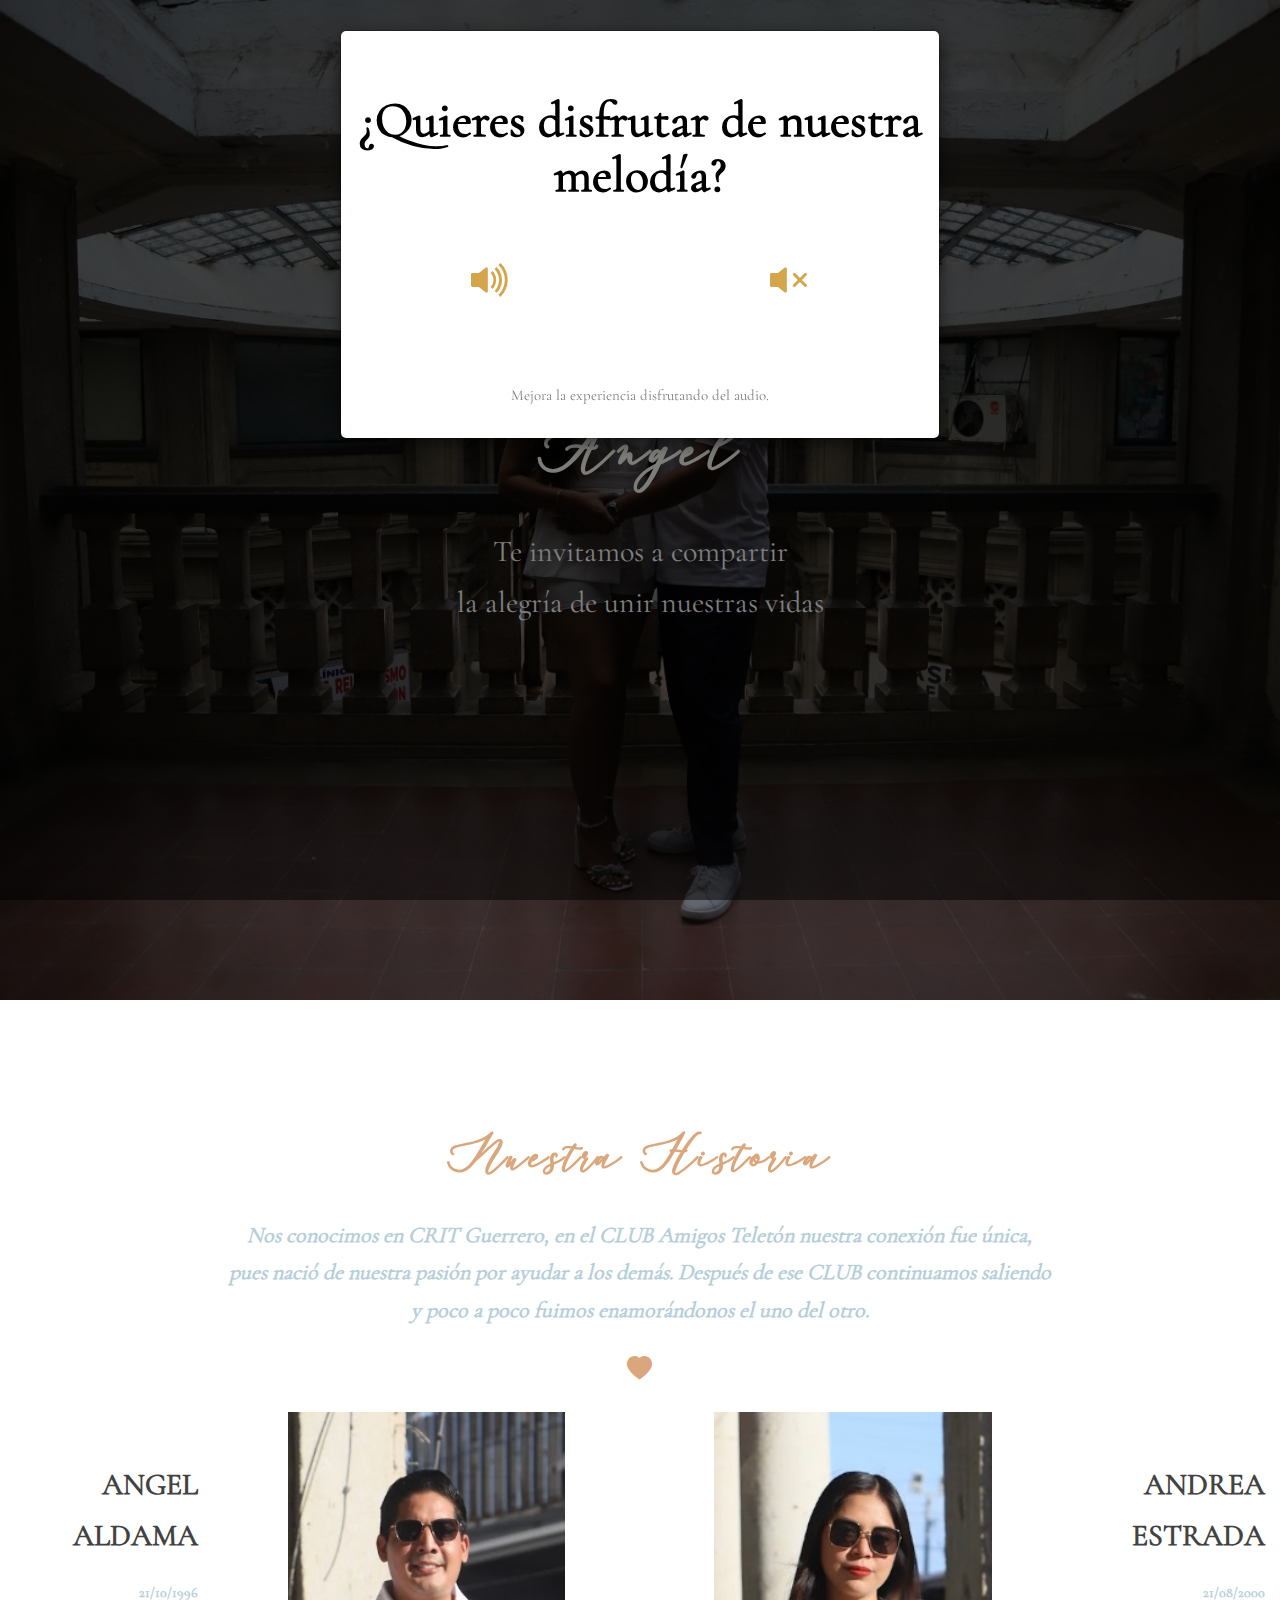
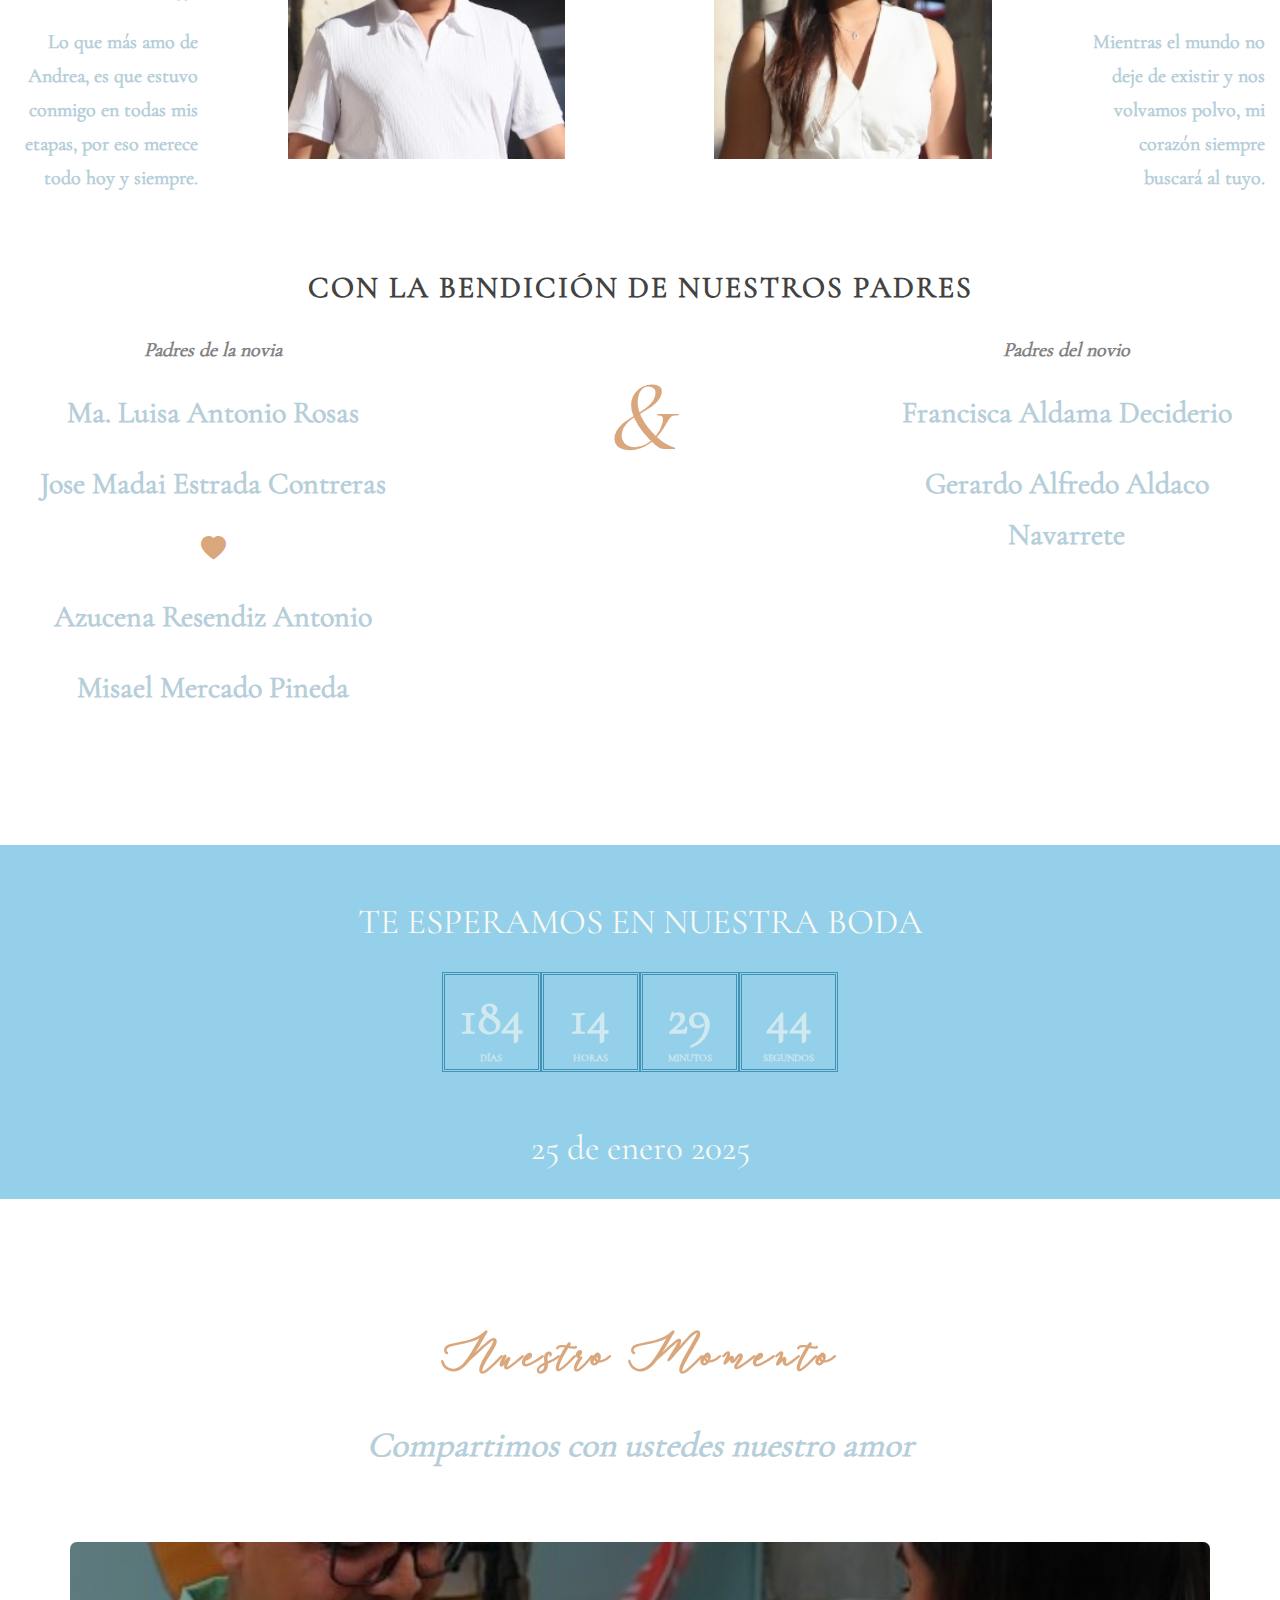
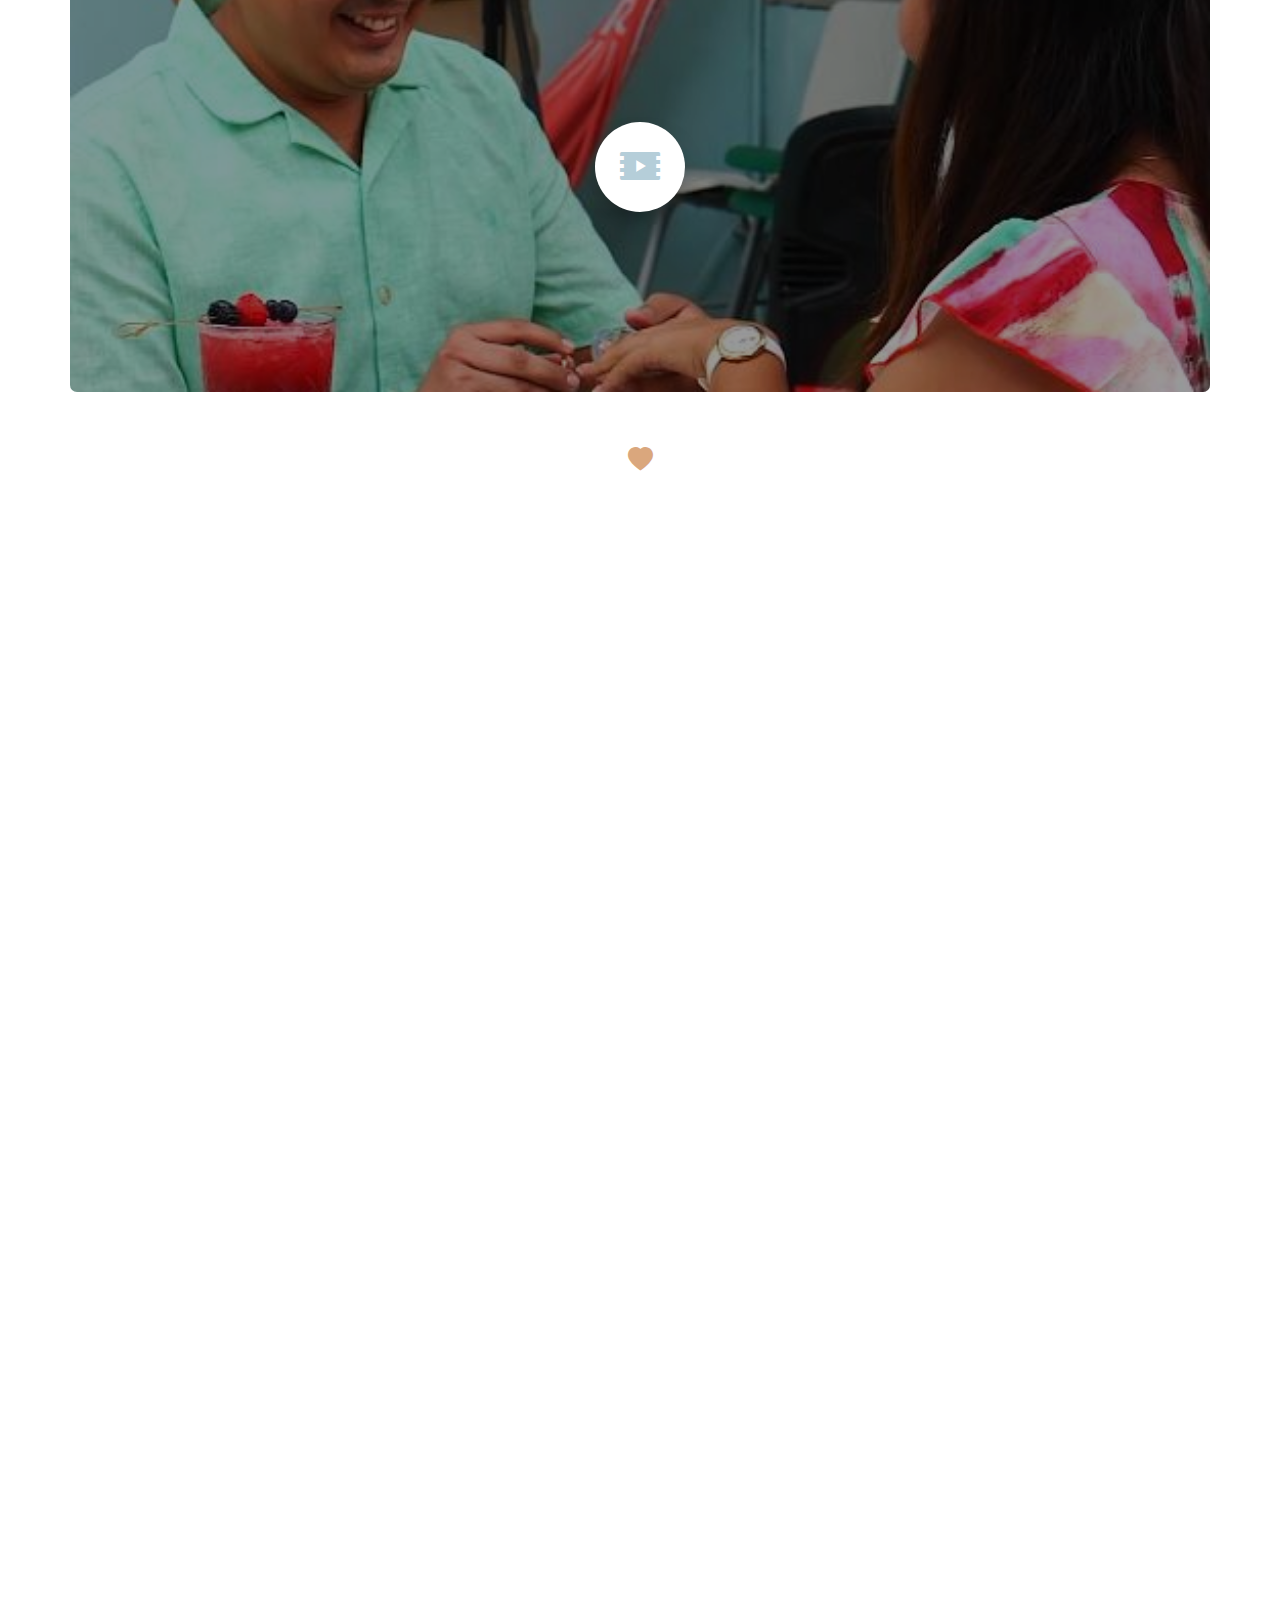
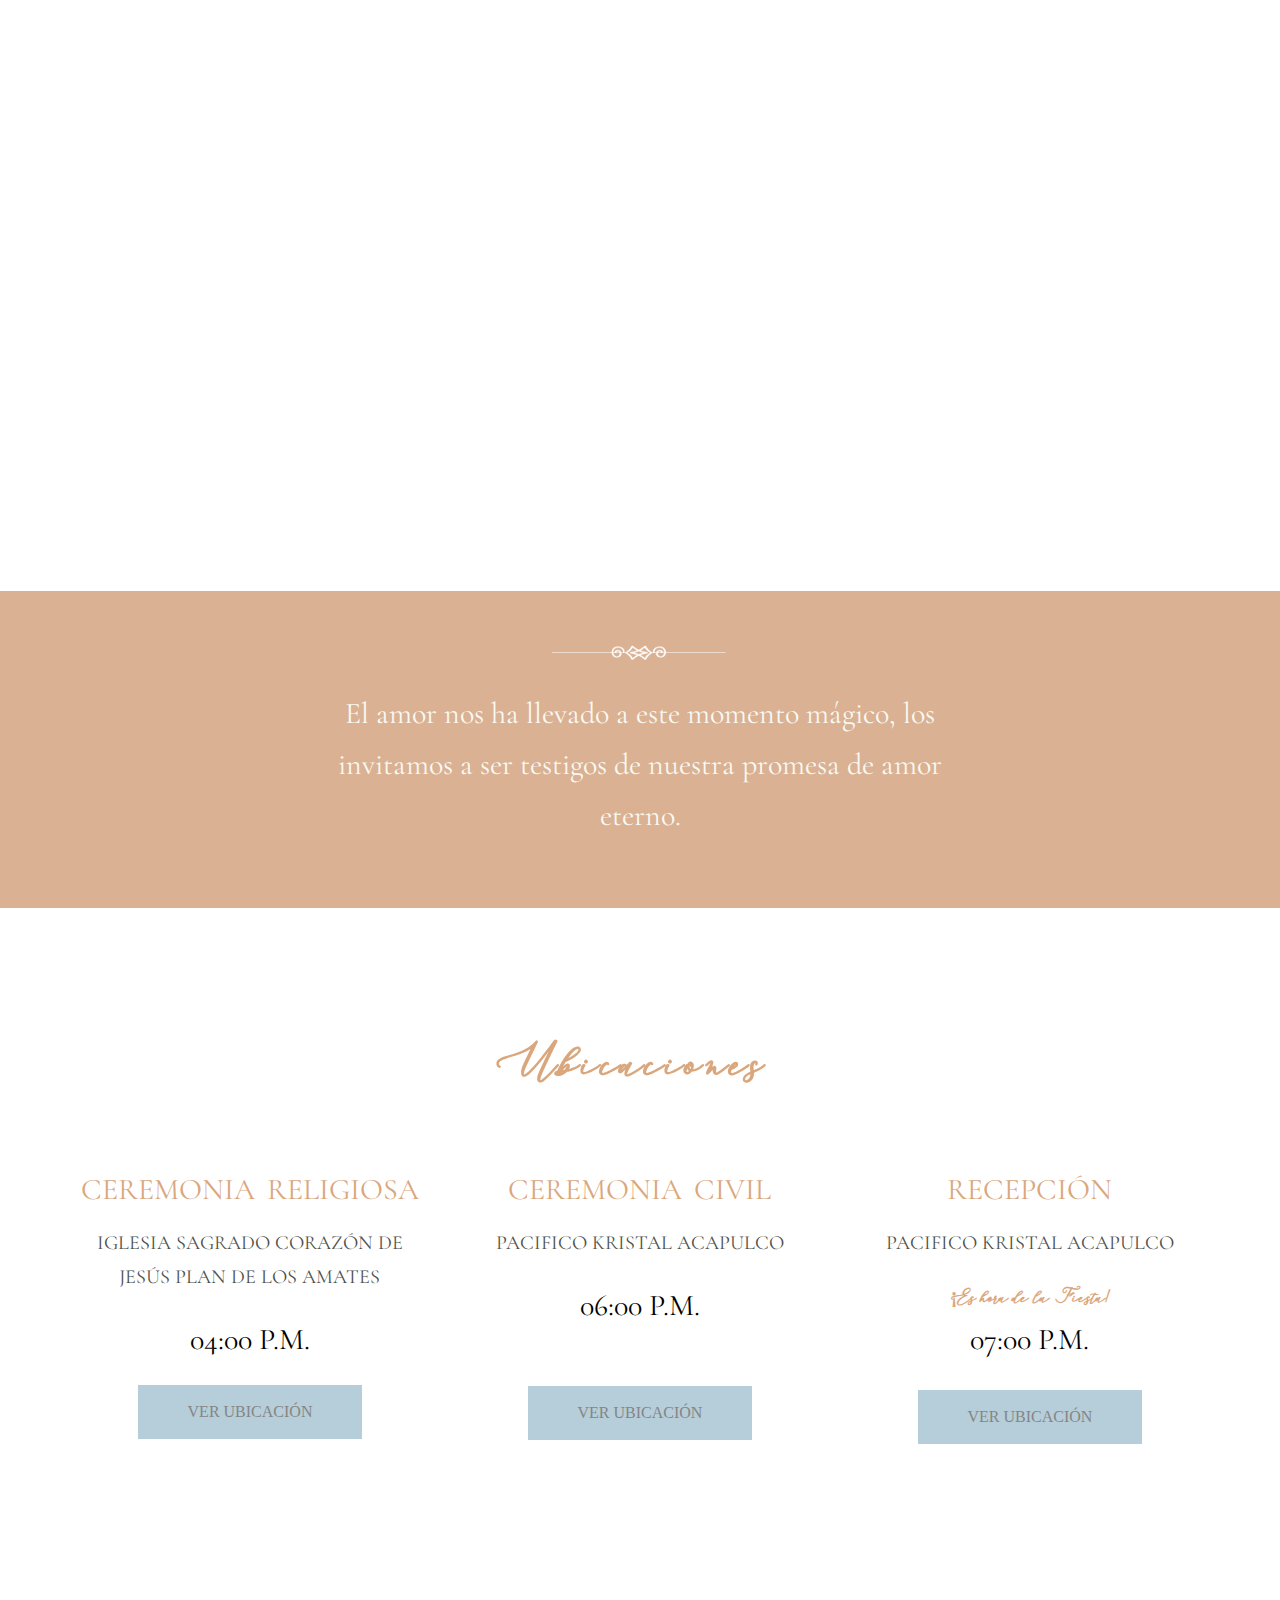
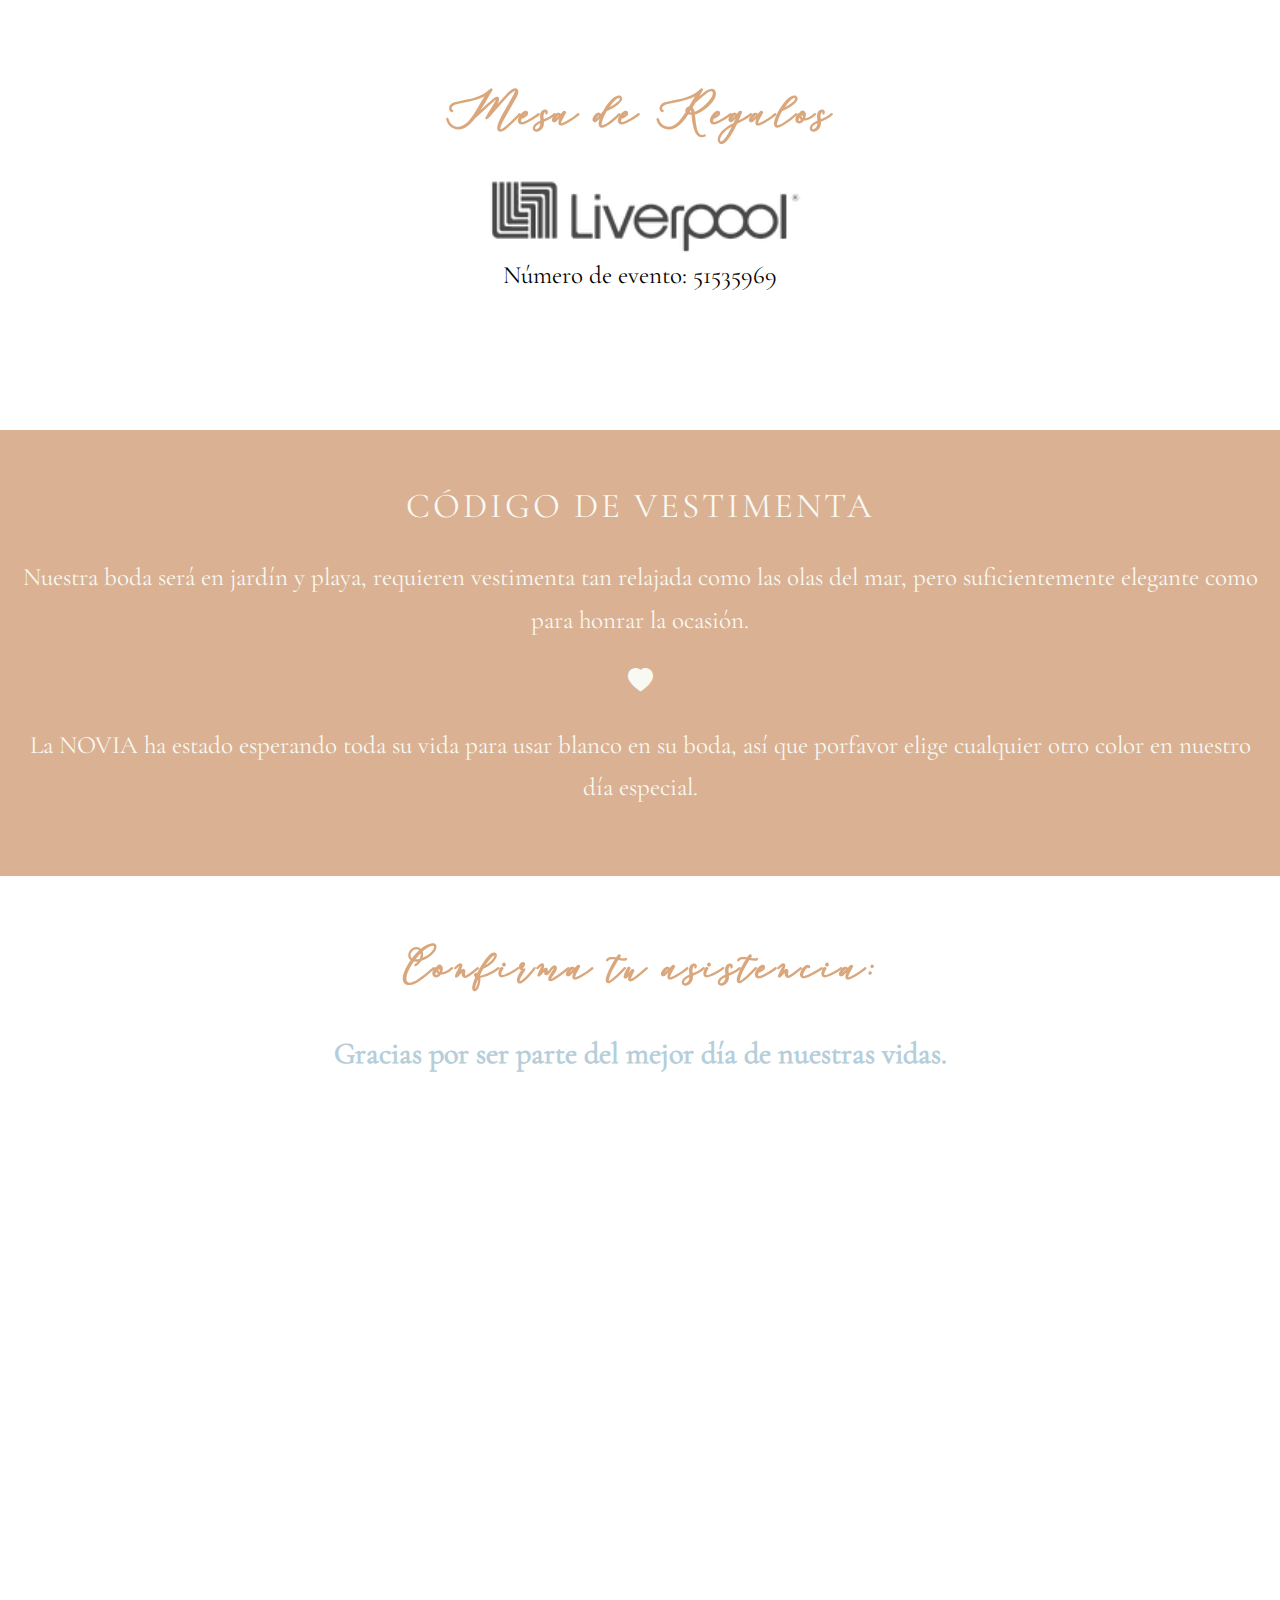
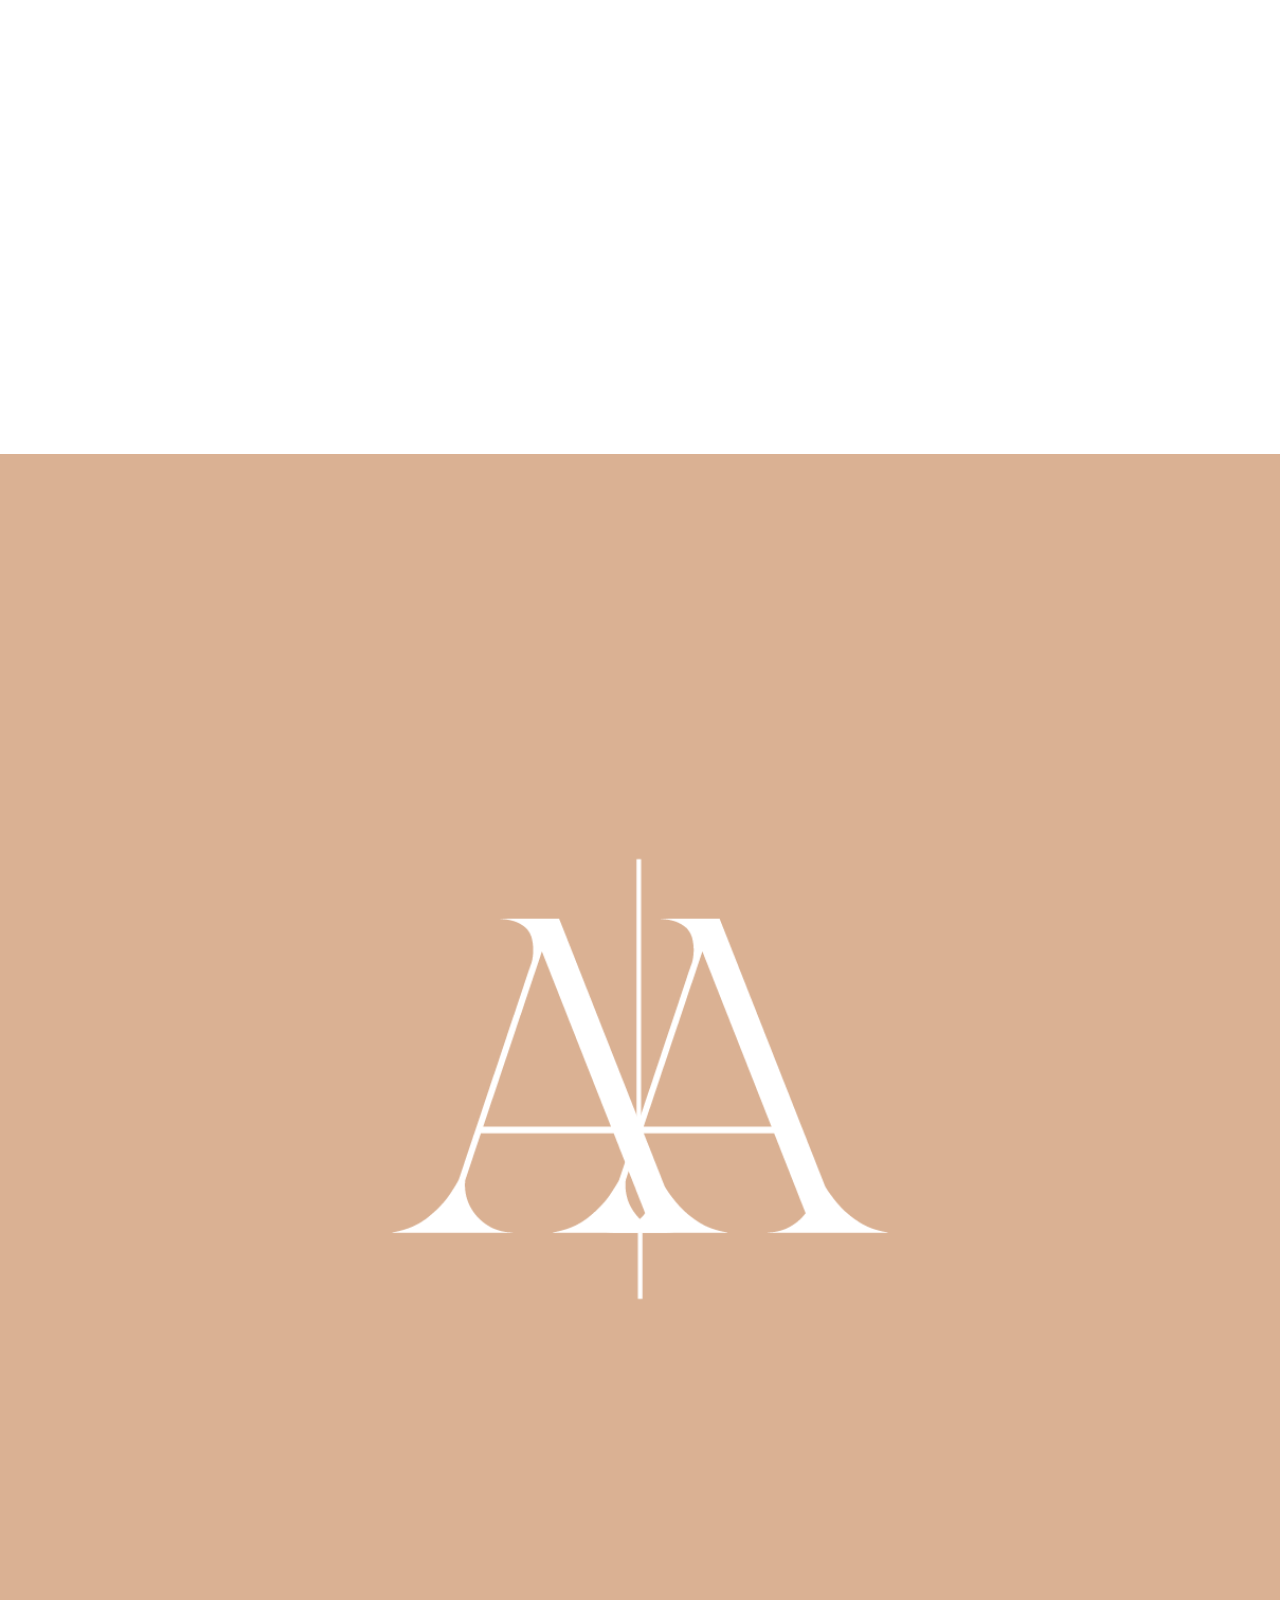
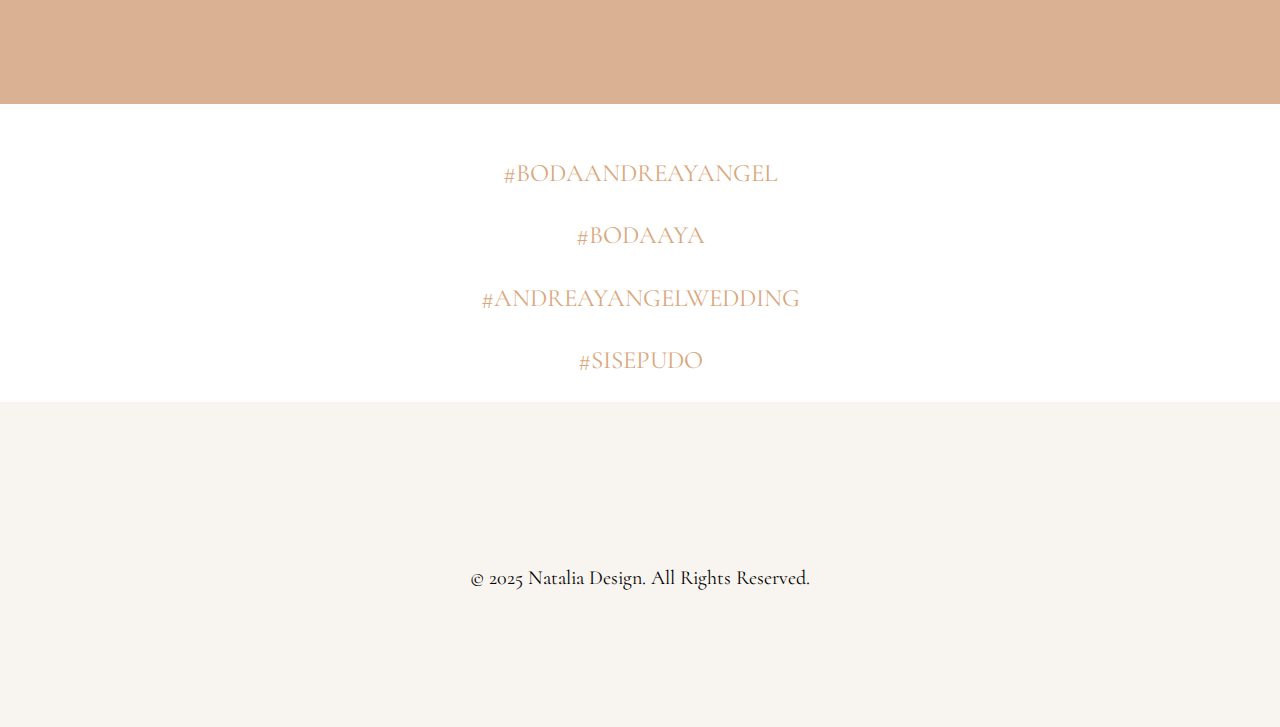
<file: Andrea&Angel.html>
<!DOCTYPE html>

<!--[if gt IE 8]><!--> <html class="no-js"> <!--<![endif]-->
    <head>
    <meta charset="utf-8">
    <meta http-equiv="X-UA-Compatible" content="IE=edge">
    <title>N Design &mdash; Andrea & Angel</title>
    <link rel="icon" href="images/img-index/logo-transparent.png" type="image/x-icon">
    <meta name="viewport" content="width=device-width, initial-scale=1">

    <!-- Animate.css -->
    <link rel="stylesheet" href="css/animate.css">
    <!-- Icomoon Icon Fonts-->
    <link rel="stylesheet" href="css/icomoon.css">
    <link rel="stylesheet" href="https://cdn.jsdelivr.net/npm/bootstrap-icons@1.11.3/font/bootstrap-icons.min.css">
    <!-- Bootstrap  -->
    <link rel="stylesheet" href="css/bootstrap.css">
    <!-- Magnific Popup -->
    <link rel="stylesheet" href="css/magnific-popup.css">
    <!-- Owl Carousel  -->
    <link rel="stylesheet" href="css/owl.carousel.min.css">
    <link rel="stylesheet" href="css/owl.theme.default.min.css">
    <!-- Theme style  -->
    <link rel="stylesheet" href="css/style_andrea&angel.css">
    <!-- Modernizr JS -->
    <script src="js/modernizr-2.6.2.min.js"></script>
    </head>
    <body>
        
    <!--ENCABEZADO-->
	<header id="fh5co-header" class="fh5co-cover" style="background-image:url(images/img-Andrea&Angel/PORTADA.jpeg);" >
		<div class="overlay"></div>
		<div class="container">
			<div class="row">
				<div class="col-md-12 text-center" >
                    <audio id="audioplayer" style="display: none;" src="images/img-Andrea&Angel/envivoyendirecto.mp3" loop="loop">  
                        Tu navegador no soporta el elemento <code>audio</code>.  
                    </audio> 
                    <p style="font-family: CormorantGaramond-Regular; font-size: 30px; margin-top: 10%; color:white; letter-spacing: 2px;" ><b>NUESTRA BODA</b></p>
                    <p class="titulos_cursiva" style="font-size: 70px; color: #F8F9F2; letter-spacing: 5px;" ><b>Andrea</b></p>
                    <p class="titulos_cursiva" style="font-size: 25px; color:#F8F9F2" ><b>&</b></p>
                    <p class="titulos_cursiva" style="font-size: 70px; color: #F8F9F2; letter-spacing: 5px;" ><b>Angel</b></p>
                    <!--<img  src="images/img-demo3/ornamen-18.png" width="200px">-->
                    <p style="font-family: CormorantGaramond-Regular; font-size: 30px; color:white;" >
                        Te invitamos a compartir
                        <br>
                        la alegría de unir nuestras vidas
                    </p>
                    <button  id="Btn_Modal_Sonido"type="button" class="btn btn-primary" data-toggle="modal" data-target="#Modal_Sonido" style="display: none;">
                    </button>
				</div>
			</div>
		</div>
	</header>

    <!--FRASE NOVIOS Y FRASE-->
	<div id="fh5co-couple fh5co-event fh5co-bg" style="background-color: white;">
		<div class="container-fluid">
			<div id="fh5co-event">
				<div class="row" >
                    <div class="col-md-2 text-center" >
                        <p>&nbsp;</p>
                    </div>
					<div class="col-md-8 text-center" >
                            <p class="titulos_cursiva" style="color:#DAA77D; font-size: 50px; letter-spacing: 3px; font-weight: 450; font-weight: bold;">Nuestra Historia</p>
                            <p style="font-family: CormorantGaramond-Regular; color: #B5CED9; font-size: 22px; font-weight: 450;  font-style: italic; font-weight: bold;">
                                Nos conocimos en CRIT Guerrero, en el
                                CLUB Amigos Teletón nuestra
                                conexión fue única, pues nació de
                                nuestra pasión por ayudar a los demás.
                                Después de ese CLUB continuamos
                                saliendo y poco a poco fuimos
                                enamorándonos el uno del otro.
                            </p>
                            <p style="font-family: CormorantGaramond-Regular; color:#DAA77D; font-size: 25px;"><i class="bi bi-heart-fill" style="color: #DAA77D;"></i></p>
                    </div>
                    <div class="col-md-2 text-center" >
                        <p>&nbsp;</p>
                     </div>
				</div>
                <div class="row text-center">
                    <div class="col-md-2 col-sm-12 " >
                        <p>&nbsp;</p>
                        <p style="font-family: CormorantGaramond-Regular; text-align: right; font-size: 30px; color: #424242; font-weight: bold;">ANGEL ALDAMA</p>
                        <p style="font-family: CormorantGaramond-Regular; text-align: right; font-size: 14px; color:#B5CED9; font-weight: bold;">21/10/1996</p>
                        <p style="font-family: CormorantGaramond-Regular; text-align: right; font-size: 20px; font-weight: bold; color:#B5CED9">
                            Lo que más amo de Andrea, es que estuvo
                            conmigo en todas mis etapas, por eso merece
                            todo hoy y siempre.
                        </p>
                    </div>
                    <div class="col-md-4 col-sm-12 " >
                        <img src="images/img-Andrea&Angel/IMG_7189.PNG" class="img-fluid" style="width: 70%; height: 50%;">
                    </div>
                    <div class="col-md-4 col-sm-12 img-novio" >
                        <img src="images/img-Andrea&Angel/IMG_7190.PNG" class="img-fluid" style="width: 70%; height: 50%;">
                    </div>
                    <div class="col-md-2 col-sm-12" >
                        <p>&nbsp;</p>
                        <p style="font-family: CormorantGaramond-Regular; text-align: right; font-size: 30px; color: #424242; font-weight: bold;">ANDREA ESTRADA</p>
                        <p style="font-family: CormorantGaramond-Regular; text-align: right; font-size: 14px; color:#B5CED9; font-weight: bold;">21/08/2000</p>
                        <p style="font-family: CormorantGaramond-Regular; text-align: right; font-size: 20px; font-weight: bold; color:#B5CED9">
                            Mientras el mundo no deje de existir y nos
                            volvamos polvo, mi corazón siempre buscará
                            al tuyo.
                        </p>
                    </div>
                </div>
                <div class="row text-center">
                    <div class="col-md-12 col-sm-12" >
                        <p>&nbsp;</p>
                        <p style="font-family: CormorantGaramond-Regular; font-size: 30px; letter-spacing: 2px; color: #424242; font-weight: BOLD;">CON LA BENDICIÓN DE NUESTROS PADRES</p>
                    </div>
                    <div class="col-md-4 col-sm-12" >
                        <p style="font-family: CormorantGaramond-Regular; font-size: 20px; font-style: italic; font-weight: bold;">Padres de la novia</p>
                        <p style="font-family: CormorantGaramond-Regular; font-size: 30px; font-style: normal; color: #B5CED9; font-weight: bold;">Ma. Luisa Antonio Rosas</p>
                        <p style="font-family: CormorantGaramond-Regular; font-size: 30px; font-style: normal;  color: #B5CED9; font-weight: bold;">Jose Madai Estrada Contreras</p>
                        <p style="font-family: CormorantGaramond-Regular; color:#DAA77D; font-size: 25px;"><i class="bi bi-heart-fill" style="color: #DAA77D;"></i></p>
                        <p style="font-family: CormorantGaramond-Regular; font-size: 30px; font-style: normal; color: #B5CED9; font-weight: bold;">Azucena Resendiz Antonio</p>
                        <p style="font-family: CormorantGaramond-Regular; font-size: 30px; font-style: normal;  color: #B5CED9; font-weight: bold;">Misael Mercado Pineda</p>
                    </div>
                    <div class="col-md-4 col-sm-12" >
                       <!--<img src = "images/img-demo3/and.svg" style="width: 20%; height: 20%; vertical-align:middle;"/>-->
                       <p style="font-family: CormorantGaramond-Regular; font-size: 100px; font-style: italic; color:#DAA77D">&</p>
                    </div>
                    <div class="col-md-4 col-sm-12" >
                        <p style="font-family: CormorantGaramond-Regular; font-size: 20px; font-style: italic; font-weight: bold;">Padres del novio</p>
                        <p style="font-family: CormorantGaramond-Regular; font-size: 30px; font-style: normal; color: #B5CED9; font-weight: bold;">Francisca Aldama Deciderio</p>
                        <p style="font-family: CormorantGaramond-Regular; font-size: 30px; font-style: normal; color: #B5CED9; font-weight: bold;">Gerardo Alfredo Aldaco Navarrete</p>
                    </div>
                </div>
			</div>
		</div>
	</div>

    <!--TIMER -->
    <div class="container-fluid" 
    style="background-color: #95d0eb;  
    background-repeat: no-repeat;  background-position: top center;  
    background-size: cover; position:relative;">
        <div class="row">
            <div class="col-md-12 text-center" >
                <p>&nbsp;</p>
                <p  style="font-family: CormorantGaramond-Regular; color:#F8F9F2; font-size: 35px;"> TE ESPERAMOS EN NUESTRA BODA
                    <!--<p><img  src="images/img-demo3/ornament-black.png" width="200px"></p>-->
                <p>
            </div>
            <div class="col-md-4"></div>
            <div class="col-md-4">
                    <div id="countdown" style="font-family: CormorantGaramond-Regular;">
                        <div class="col-md-3 col-sm-3 col-xs-3 text-center countdown-element">
                           <p id="days"></p>
                           <p style="font-size: 10px; margin-top: -30px;"> DÍAS</p>
                        </div>
                        <div class="col-md-3 col-sm-3 col-xs-3 text-center countdown-element">
                            <p id="hours"></p>
                            <p style="font-size: 10px; margin-top: -30px;"> HORAS</p>
                        </div>
                        <div class="col-md-3 col-sm-3 col-xs-3 text-center countdown-element">
                            <p id="minutes"></p>
                            <p style="font-size: 10px; margin-top: -30px;"> MINUTOS</p>
                            
                        </div>
                        <div class="col-md-3 col-sm-3 col-xs-3 text-center countdown-element">
                            <p id="seconds"></p>
                            <p style="font-size: 10px; margin-top: -30px;"> SEGUNDOS</p>
                 
                        </div>
                     </div>
                </p>
            </div>
            <div class="col-md-4"></div>
            <div class="col-md-12 text-center" >
                <p>&nbsp;</p>
                <p  style="font-family: CormorantGaramond-Regular; color:#F8F9F2; font-size: 35px;">
                    25 de enero 2025
                </p>
            </div>
        </div>
    </div>

    <!--GALERIA -->
   <div id="fh5co-couple fh5co-event fh5co-bg" style="background-color: white;">
    <div class="container">
        <div id="fh5co-event">
            <div class="row text-center" >
                <div class="col-md-12 ">
                        <p class="titulos_cursiva" style="color:#DAA77D; font-size: 50px; letter-spacing: 3px; font-weight: 450; font-weight: bold;">Nuestro Momento</p>
                        <p style="font-family: CormorantGaramond-Regular; color: #4D504A; font-size: 22px; font-weight: 450;  font-style: italic;">
                            <!--<p><img  src="images/img-demo3/ornament-black.png" width="200px"></p>-->
                        </p>
                        <p style="font-family: CormorantGaramond-Regular; color:black; font-size: 35px; font-style: italic; color:#B5CED9; font-weight: bold;"> Compartimos con ustedes nuestro amor</p>
                </div>
                <div class="col-md-12 ">
                    <p>&nbsp;</p>
					<div class="fh5co-video fh5co-bg" style="background-image: url(images/img-Andrea&Angel/caratula-video.JPG); ">
						<a href="images/img-Andrea&Angel/A&A.mp4" class="popup-vimeo"><i class="icon-video2" style="color:#B5CED9"></i></a>
						<div class="overlay"></div>
                    </div>
                    <p>&nbsp;</p>
                    <p style="font-family: CormorantGaramond-Regular; color:#DAA77D; font-size: 25px;"><i class="bi bi-heart-fill" style="color: #DAA77D;"></i></p>
                    <p>&nbsp;</p>
                </div>
            </div>
           

            <div class="row row-bottom-padded-md">
                <div class="col-md-12">
                    <ul id="fh5co-gallery-list">
                        <li class="one-third animate-box" data-animate-effect="fadeIn" style="background-image: url(images/img-Andrea&Angel//1.jpg); height: 500px;"></li>
                        <li class="one-third animate-box" data-animate-effect="fadeIn" style="background-image: url(images/img-Andrea&Angel/2.png); height: 500px;"></li>
                        <li class="one-third animate-box" data-animate-effect="fadeIn" style="background-image: url(images/img-Andrea&Angel/3.jpg); height: 500px;"></li>
                        <li class="one-third animate-box" data-animate-effect="fadeIn" style="background-image: url(images/img-Andrea&Angel/4.jpg); height: 500px;"></li>
                        <li class="one-third animate-box" data-animate-effect="fadeIn" style="background-image: url(images/img-Andrea&Angel/5.jpg); height: 500px;"></li>                 
                        <li class="one-third animate-box" data-animate-effect="fadeIn" style="background-image: url(images/img-Andrea&Angel/6.jpg); height: 500px;"></li>
                        <li class="one-third animate-box" data-animate-effect="fadeIn" style="background-image: url(images/img-Andrea&Angel/7.jpg); height: 500px;"></li>
                        <li class="one-third animate-box" data-animate-effect="fadeIn" style="background-image: url(images/img-Andrea&Angel/8.jpg); height: 500px;"></li>
                        <li class="one-third animate-box " data-animate-effect="fadeIn" style="background-image: url(images/img-Andrea&Angel/9.jpg); height: 500px;"> </li>
                    </ul>		
                </div>
            </div>
           
        </div>
    </div>
   </div>

 
    <!--FRASE-->
    <div class="container-fluid" 
    style="background-color: #dab193; opacity: 1;">
        <div class="row">
            <div class="col-md-3 text-center" >&nbsp;</div>
            <div class="col-md-6 text-center" >
                <p>&nbsp;</p>
                <p><img  src="images/img-demo3/ornamen-18.png" width="200px"></p>
                <p  style="font-family: CormorantGaramond-Regular; color: #F8F9F2; font-size: 30px;"> 
                    El amor nos ha llevado a este momento mágico, los invitamos a ser testigos de nuestra promesa de amor eterno.
                </p>
                <p>
                    &nbsp;
                </p>
            </div>
            <div class="col-md-3 text-center" >&nbsp;</div>
        </div>
    </div>

    <!--UBICACIONES-->
    <div id="fh5co-couple fh5co-event fh5co-bg" style="background-color: white">
		<div class="container">
			<div id="fh5co-event">
				<div class="row text-center" >
                    <div class="class col-md-12">
                        <p class="titulos_cursiva" style="color:#DAA77D; font-size: 50px; letter-spacing: 3px; font-weight: 450; font-weight: bold;">Ubicaciones</p>
                    </div>
					<div class="display-t">
						<div class="display-tc">
							<div class="col-md-4 col-sm-4">
								<p>&nbsp;</p>
									<h3 style="font-family: CormorantGaramond-Regular; text-transform: uppercase; color:#DAA77D; font-size: 30px; word-spacing: 5px;">CEREMONIA RELIGIOSA</h3>
									<p style="font-family: CormorantGaramond-Regular; text-transform: uppercase; color:#4D504A; font-size: 20px;">
                                        Iglesia Sagrado Corazón de Jesús plan de los amates
                                    </p>
                                    <p style="font-family: CormorantGaramond-Regular; color:black; text-transform: uppercase; font-size: 30px; ">
                                        04:00 P.M.
                                    </p>
									<a href="https://maps.app.goo.gl/dwJEML3Sxww2UL4g8" target="_blank">
										<button id="btn_ubicacion"type="submit" class="">  Ver Ubicación</button>
									</a>
							</div>
							<div class="col-md-4 col-sm-4">
                                <p>&nbsp;</p>
                                <h3 style="font-family: CormorantGaramond-Regular; text-transform: uppercase; color:#DAA77D; font-size: 30px; word-spacing: 5px;">CEREMONIA CIVIL</h3>
                                <p style="font-family: CormorantGaramond-Regular; text-transform: uppercase; color:#4D504A; font-size: 20px;">
                                    Pacifico Kristal Acapulco
                                </p>
                                <p style="font-family: CormorantGaramond-Regular; color:black; text-transform: uppercase; font-size: 30px;  ">
                                    06:00 P.M.
                                </p>
                                
                                <a href="https://maps.app.goo.gl/wWGBoVQUUpLpuhHo9" target="_blank">
                                    <button id="btn_ubicacion"type="submit" class="" style="margin-top: 35px;">  Ver Ubicación</button>
                                </a>
                            
                            </div>
							<div  id class="col-md-4 col-sm-4">
                                <p>&nbsp;</p>
                                <h3 style="font-family: CormorantGaramond-Regular; text-transform: uppercase; color:#DAA77D; font-size: 30px; word-spacing: 5px;">RECEPCIÓN</h3>
                                <p style="font-family: CormorantGaramond-Regular; text-transform: uppercase; color:#4D504A; font-size: 20px;">
                                    Pacifico Kristal Acapulco
                                </p>
                                <p class="titulos_cursiva" style="color:#DAA77D; font-size: 20px;  font-weight: 450; font-weight: bold;">¡Es hora de la Fiesta!</p>
                                <p style="font-family: CormorantGaramond-Regular; color:black; text-transform: uppercase; font-size: 30px; margin-top: -20px;">
                                    07:00 P.M. 
                                </p>
                                <a href="https://maps.app.goo.gl/wWGBoVQUUpLpuhHo9" target="_blank">
                                    <button id="btn_ubicacion"type="submit" class="" style="margin-top: 5px;">  Ver Ubicación</button>
                                </a>
								
							</div>
						</div>
					</div>

                    <div class="display-t">
						<div class="display-tc">
							<div class="col-md-4 col-sm-4">
                            </div>
                            
                        </div>
                    </div>
				</div>
			</div>
		</div>
	</div>

    <!-- MESA DE REGALOS-->
         <!--UBICACIONES-->
    <div id="fh5co-couple fh5co-event fh5co-bg" style="background-color: white">
		<div class="container">
			<div id="fh5co-event">
				<div class="row text-center" >
                    <div class="class col-md-12">
                        <p class="titulos_cursiva" style="color:#DAA77D; font-size: 50px; letter-spacing: 3px; font-weight: 450; font-weight: bold;">Mesa de Regalos</p>
                    </div>
					<div class="display-t">
						<div class="display-tc">
							<div class="col-md-12 col-sm-12">
                                <img src="images/img-Andrea&Angel/liverpool_logo.png" class="img-fluid" style="width: 30%; height: 30%;">
                                <p style="font-family: CormorantGaramond-Regular; color:black;; font-size: 25px;" > Número de evento: 51535969</p>
						</div>
					</div>

                    <div class="display-t">
						<div class="display-tc">
							<div class="col-md-4 col-sm-4">
                            </div>
                            
                        </div>
                    </div>
				</div>
			</div>
		</div>
	</div>


    <!--DRESS CODE CON/SIN NIÑOS-->
    <div class="container-fluid" 
    style="background-color: #dab193;  
    background-repeat: no-repeat;  background-position: top center;  
    background-size: cover; position:relative;">
        <div class="row">
            <div class="col-md-12 text-center" >
                <p>&nbsp;</p>
                <p  style="font-family: CormorantGaramond-Regular; color:#F8F9F2; font-size: 35px; letter-spacing: 3px;"> CÓDIGO DE VESTIMENTA
                </p>
                <p  style="font-family: CormorantGaramond-Regular; color:#F8F9F2; font-size: 25px; "> 
                    Nuestra boda será en jardín y
                    playa, requieren vestimenta tan
                    relajada como las olas del mar,
                    pero suficientemente elegante
                    como para honrar la ocasión.
                </p>
                <p style="font-family: CormorantGaramond-Regular; color:#F8F9F2; font-size: 25px;"><i class="bi bi-heart-fill" style="color: #F8F9F2;"></i></p>
                <p  style="font-family: CormorantGaramond-Regular; color:#F8F9F2; font-size: 25px; "> 
                    La NOVIA ha estado esperando toda
                    su vida para usar blanco en su boda,
                    así que porfavor elige cualquier otro
                    color en nuestro día especial.
                </p>
                <p>&nbsp;</p>
            </div>
        </div>
    </div>

    <!--CONFIRMA ASISTENCIA-->
    <div id="fh5co-couple fh5co-event fh5co-bg" style="background-color: white">
		<div class="container">
            <div class="row">
                <div class="col-md-12 text-center" >
                    <p>&nbsp;</p>
                    <p class="titulos_cursiva" style="color:#DAA77D; font-size: 50px; letter-spacing: 3px; font-weight: 450; font-weight: bold;">Confirma tu asistencia:</p>
                    <!--<p><img  src="images/img-demo3/ornament-black.png" width="300px"></p>-->
                    <p  style="font-family: CormorantGaramond-Regular; color: #B5CED9; font-size: 30px; font-weight: bold;"> 
                        Gracias por ser parte del mejor día de nuestras vidas.
                     </p>
                    <p>&nbsp;</p>
                </div>
                <div class="col-md-12" >
                    <iframe src="https://docs.google.com/forms/d/e/1FAIpQLSf1dDco-DiLlTc6IvwdiWgQGULw1pG6IBFu_8u4W9KUBKtdIw/viewform?embedded=true" width="100%" height="900" frameborder="0" marginheight="0" marginwidth="0">Cargando...</iframe>
                </div>
            </div>
		</div>
	</div>

    <!-- MONOGRAMA-->
    <div class="container-fluid" 
    style="background-color: #dab193;  
    background-repeat: no-repeat;  background-position: top center;  
    background-size: cover; position:relative;">
        <div class="row">
            <div class="col-md-12 text-center" >
                <img src="images/img-Andrea&Angel/Monogramas AA-02.png" class="img-fluid" style="width: 100%; height: 100%;">
            </div>
        </div>
    </div>

    <!--HASHTAG-->
    <div id="fh5co-couple fh5co-event fh5co-bg" style="background-color: white">
		<div class="container">
            <div class="row text-center" >
                <div class="col-md-12">
                    <p>&nbsp;</p>
                    <p style="font-family: CormorantGaramond-Regular; color:#DAA77D; font-size: 25px;"> #BODAANDREAYANGEL</p>
                    <p style="font-family: CormorantGaramond-Regular; color:#DAA77D; font-size: 25px;"> #BODAAYA</p>
                    <p style="font-family: CormorantGaramond-Regular; color:#DAA77D; font-size: 25px;"> #ANDREAYANGELWEDDING</p>
                    <p style="font-family: CormorantGaramond-Regular; color:#DAA77D; font-size: 25px;"> #SISEPUDO</p>
                </div>
            </div>
        </div>
    </div>
	
     <!--FOOTER-->
	<footer id="fh5co-footer" role="contentinfo" style="background-color: #f8f4ef;" >
		<p>&nbsp;</p>
		<div class="container">
			<div class="row copyright">
				<div class="col-md-12 text-center">
					<p style="font-size:20px; color:black; font-family: Robotop;" class="block"> &copy; 2025 Natalia Design. All Rights Reserved.</p>
				</div>
			</div>
		</div>
	</footer>

    <!--ICONOS MUSICA-->
    <div class="gototop js-top">
        <a id="boton">
            <i id="etiqueta_on" class="bi bi-volume-up-fill" style="color: white; font-size: 25px; cursor: pointer;;" ></i>
            <i id="etiqueta_off"class="bi bi-volume-mute-fill" style="color: white; font-size: 25px; cursor: pointer; display: none;"></i>
        </a>  
        <p style="margin-bottom: 10px;"></p>
        <a href="#" class="js-gotop"><i class="icon-arrow-up"></i></a>
    </div>

    <!--MODAL MUSICA-->
    <div id="Modal_Sonido" class="modal fade" tabindex="-1" role="dialog" 
    aria-labelledby="exampleModalLabel" aria-hidden="true" data-backdrop="static" data-keyboard="false">
        <div class="modal-dialog modal-dialog-centered" role="document">
            <div class="modal-content">
            <div class="modal-body">
                <div class="row">
                    <div class="col-md-12 text-center">
                        <p>&nbsp;</p>
                        <h2 style="font-family: CormorantGaramond-Regular; color: black; font-size: 50px; font-weight: bold;">¿Quieres disfrutar de nuestra melodía?</h2>
                    </div>
                </div>
                <div class="row">
                    <div class="col-md-6 col-sm-6 col-xs-6 text-center"><p style="font-family: AnyaTamy;" >
                        <p id="Btn_Sonido_On" style="cursor:pointer"><span> <i class="bi bi-volume-up-fill" style="font-size: 45px; color:rgb(212, 165, 77);"></i> </span></p>
                        
                    </div>
                    <div class="col-md-6 col-sm-6 col-xs-6 text-center"><p style="font-family: AnyaTamy;" >
                        <p id="Btn_Sonido_Off" style="cursor:pointer"><span> <i class="bi bi-volume-mute-fill" style="font-size: 45px; color:rgb(212, 165, 77);"></i> </span></p>
                    </div>
                </div>
                <div class="row">
                    <div class="col-md-12 text-center">
                        <p>&nbsp;</p>
                        <h2 style="font-family: CormorantGaramond-Regular; color: gray; font-size: 15px; font-weight: normal;">Mejora la experiencia disfrutando del audio.</h2>
                    </div>
                </div>
            </div>
            </div>
        </div>
    </div>

    <!-- jQuery -->
	<script src="js/jquery.min.js"></script>
	<!-- jQuery Easing -->
	<script src="js/jquery.easing.1.3.js"></script>
	<!-- Bootstrap -->
	<script src="js/bootstrap.min.js"></script>
	<!-- Waypoints -->
	<script src="js/jquery.waypoints.min.js"></script>
	<!-- Carousel -->
	<script src="js/owl.carousel.min.js"></script>
	<!-- countTo -->
	<script src="js/jquery.countTo.js"></script>
	<!-- Stellar -->
	<script src="js/jquery.stellar.min.js"></script>
	<!-- Magnific Popup -->
	<script src="js/jquery.magnific-popup.min.js"></script>
	<script src="js/magnific-popup-options.js"></script>
	<!-- // <script src="https://cdnjs.cloudflare.com/ajax/libs/prism/0.0.1/prism.min.js"></script> -->
	<script src="js/simplyCountdown.js"></script>
	<script src="js/js-andrea&angel/counter-andrea&angel.js"></script>
	<!-- Main -->
	<script src="js/main.js"></script>

	<script>

	$(document).ready(function() {
		$("#Modal_Sonido").modal("toggle");
	});

	$("#Btn_Sonido_On").click(function(){
		$("#Modal_Sonido").modal("hide");
		$("#audioplayer").get(0).play();
		$("#etiqueta_on").hide();
		$("#etiqueta_off").show();
		$("#boton").removeClass("apagado");
		$("#boton").addClass("encendido");

	});

	$("#Btn_Sonido_Off").click(function(){
		$("#Modal_Sonido").modal("hide");
		$("#audioplayer").get(0).pause();
		$("#etiqueta_off").hide();
		$("#etiqueta_on").show();
		$("#boton").removeClass("encendido");
		$("#boton").addClass("apagado");
		
	});

	$("#boton").click(function(){

		var classNames = $('#boton').attr('class').split(' ');
		if(classNames == 'encendido'){
			$("#audioplayer").get(0).pause();
			$("#boton").removeClass("encendido");
			$("#boton").addClass("apagado");
			$("#etiqueta_on").show();
			$("#etiqueta_off").hide();
			
			
		}
		else {
			$("#audioplayer").get(0).play();
			$("#boton").removeClass("apagado");
			$("#boton").addClass("encendido");
			$("#etiqueta_off").hide();
			$("#etiqueta_on").hide();
			$("#etiqueta_off").show();	
		}
	});

	</script>

    </body>

</html>
</file>
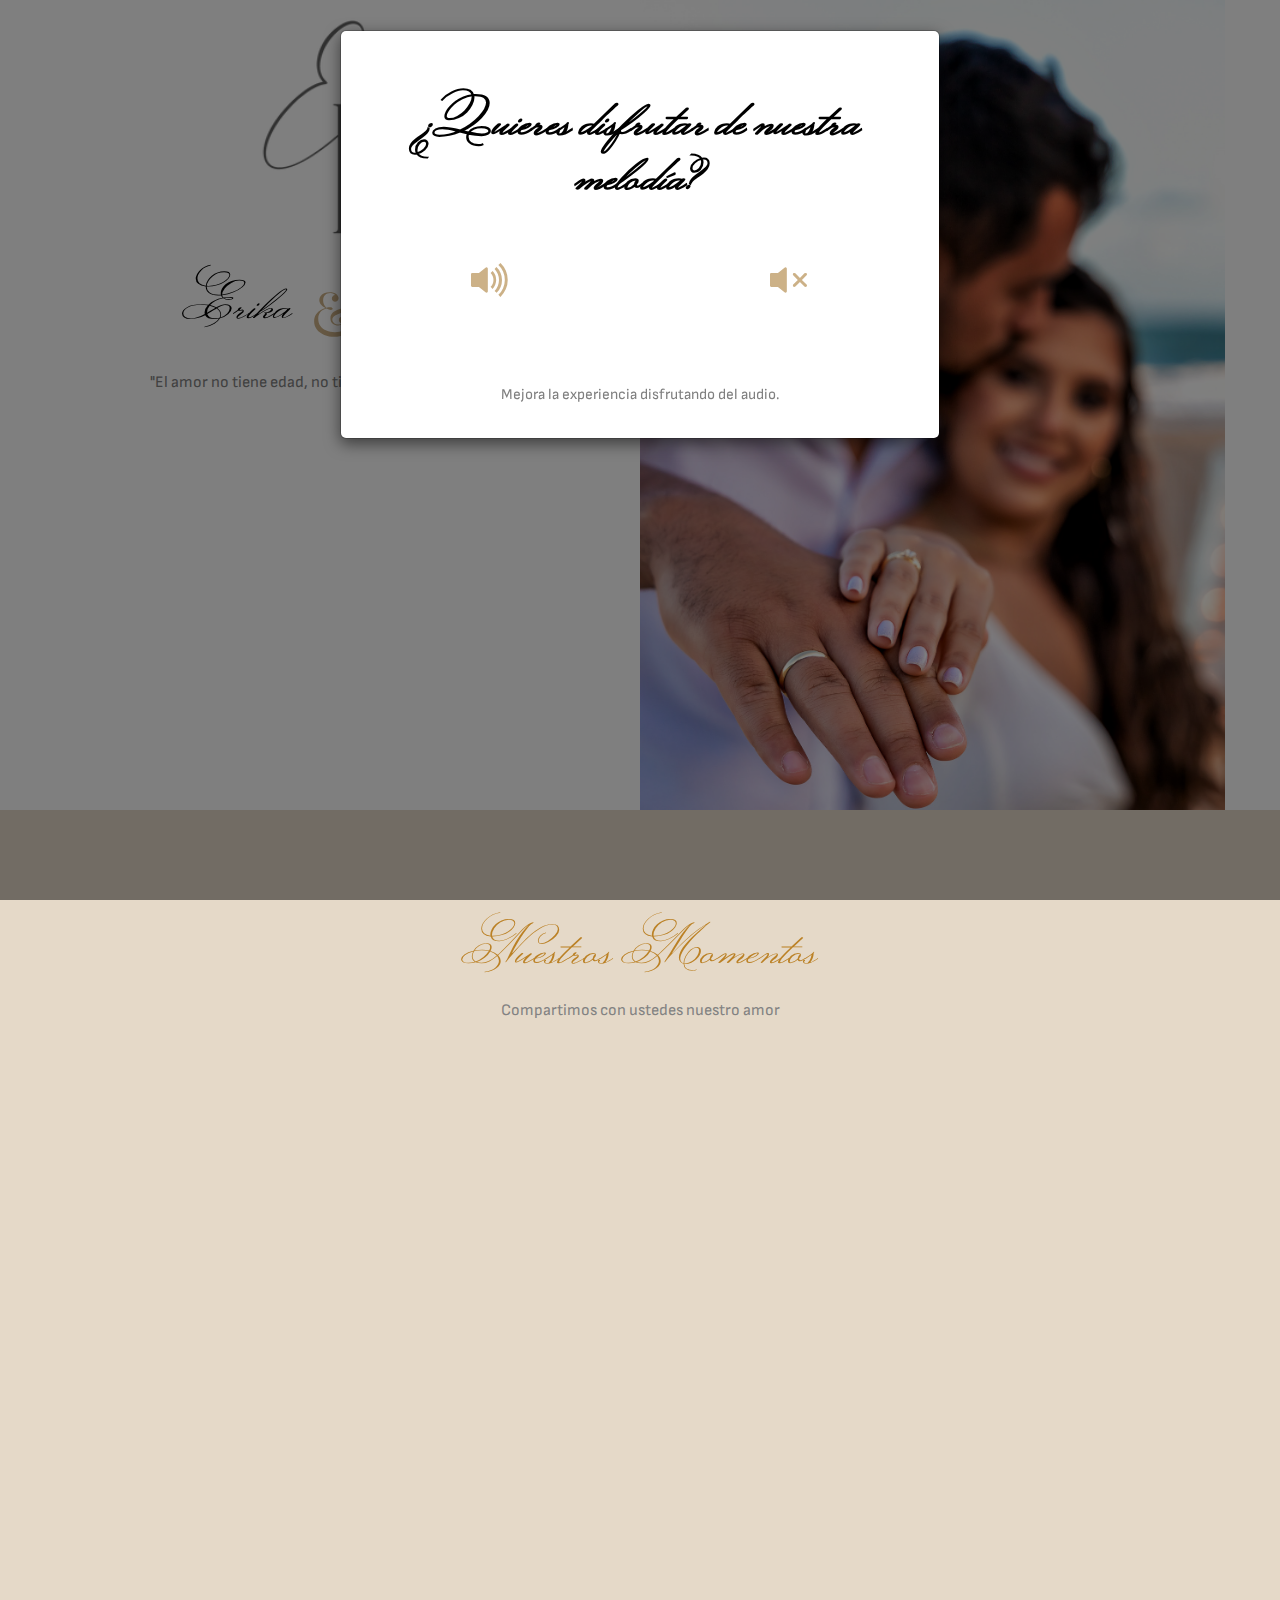
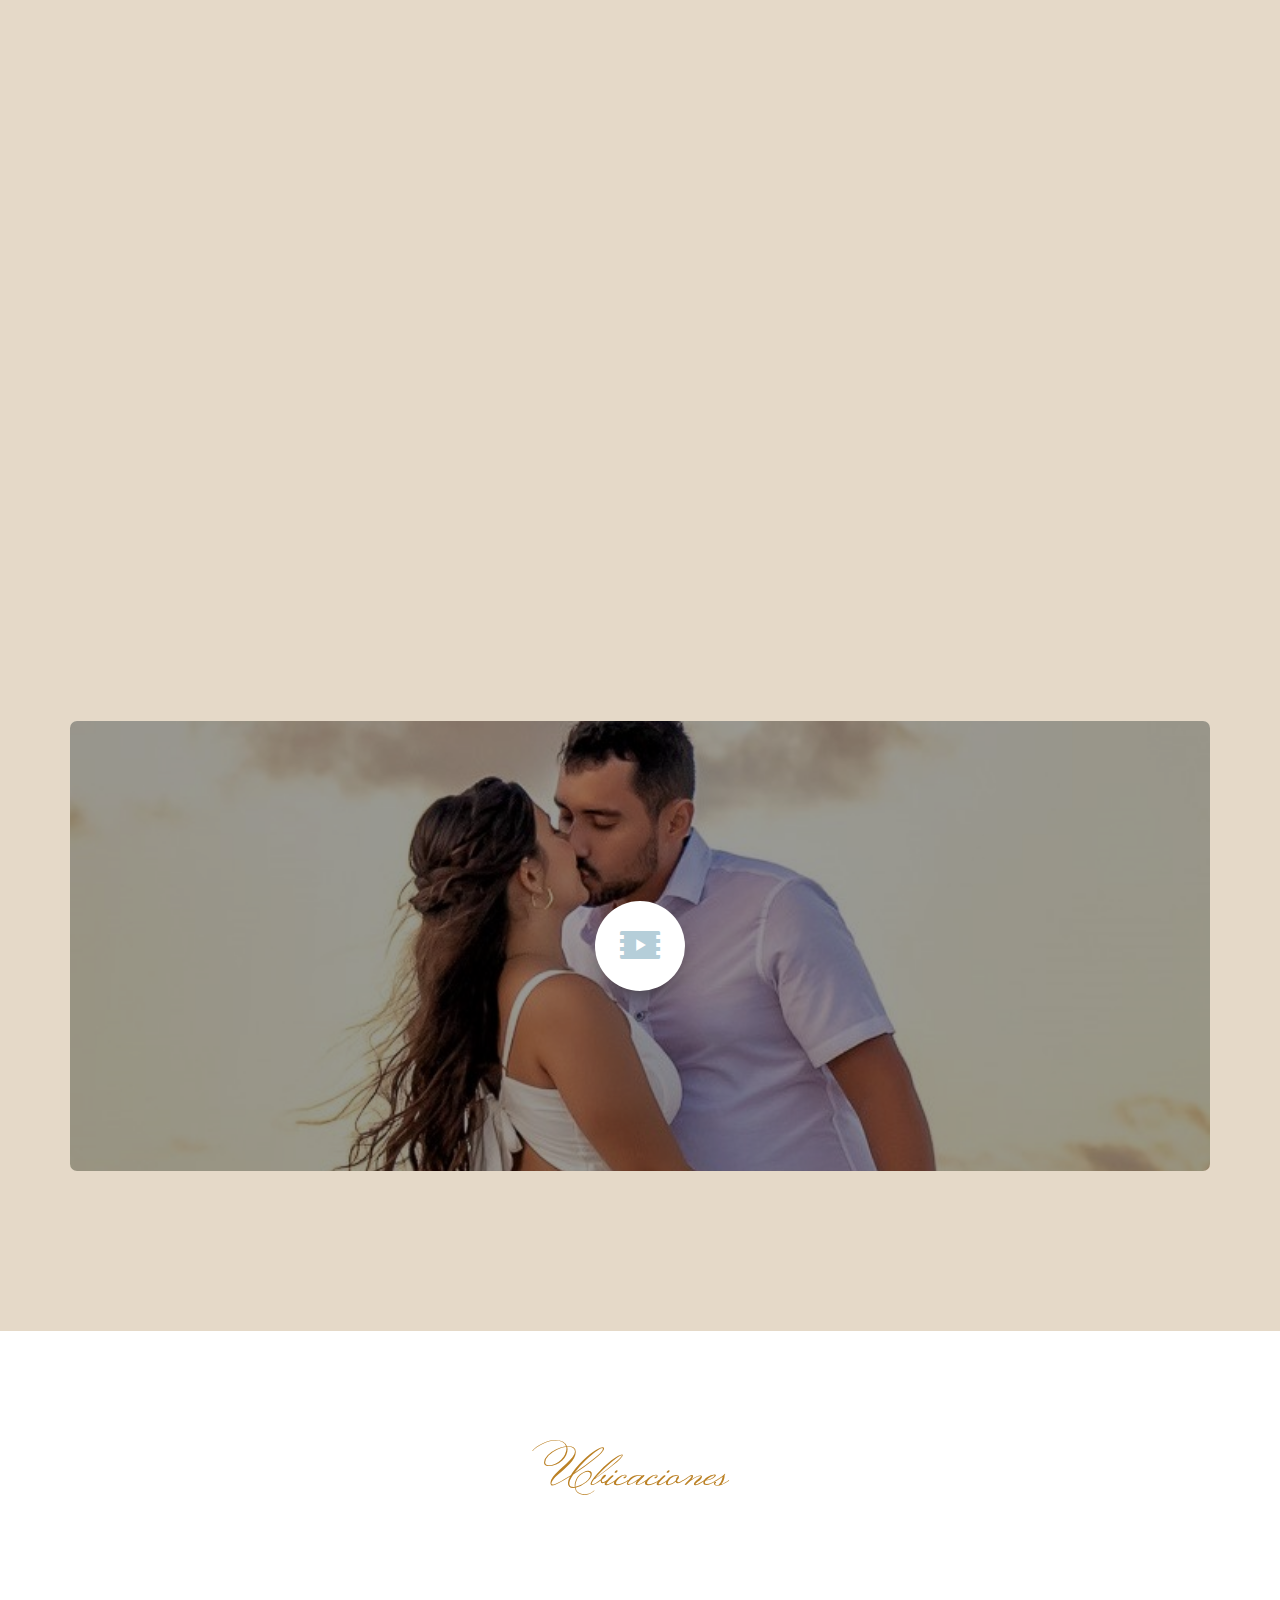
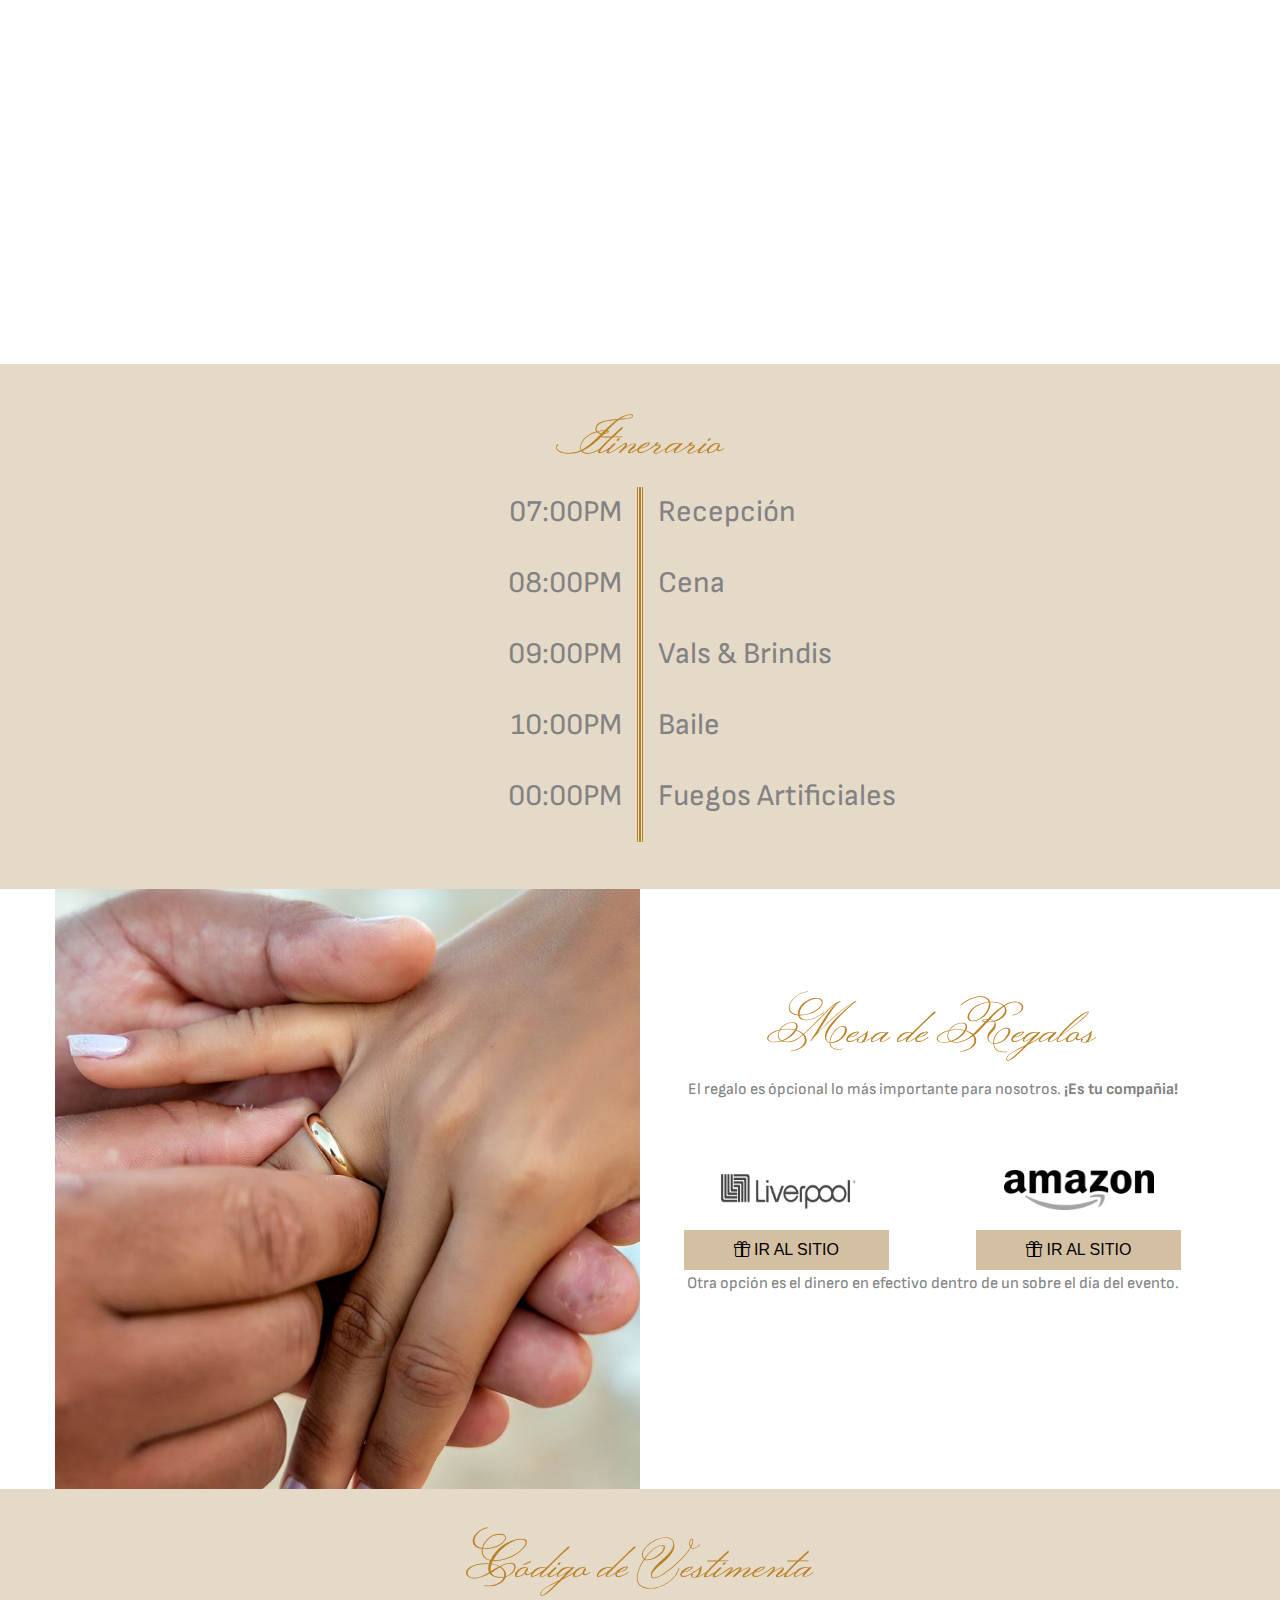
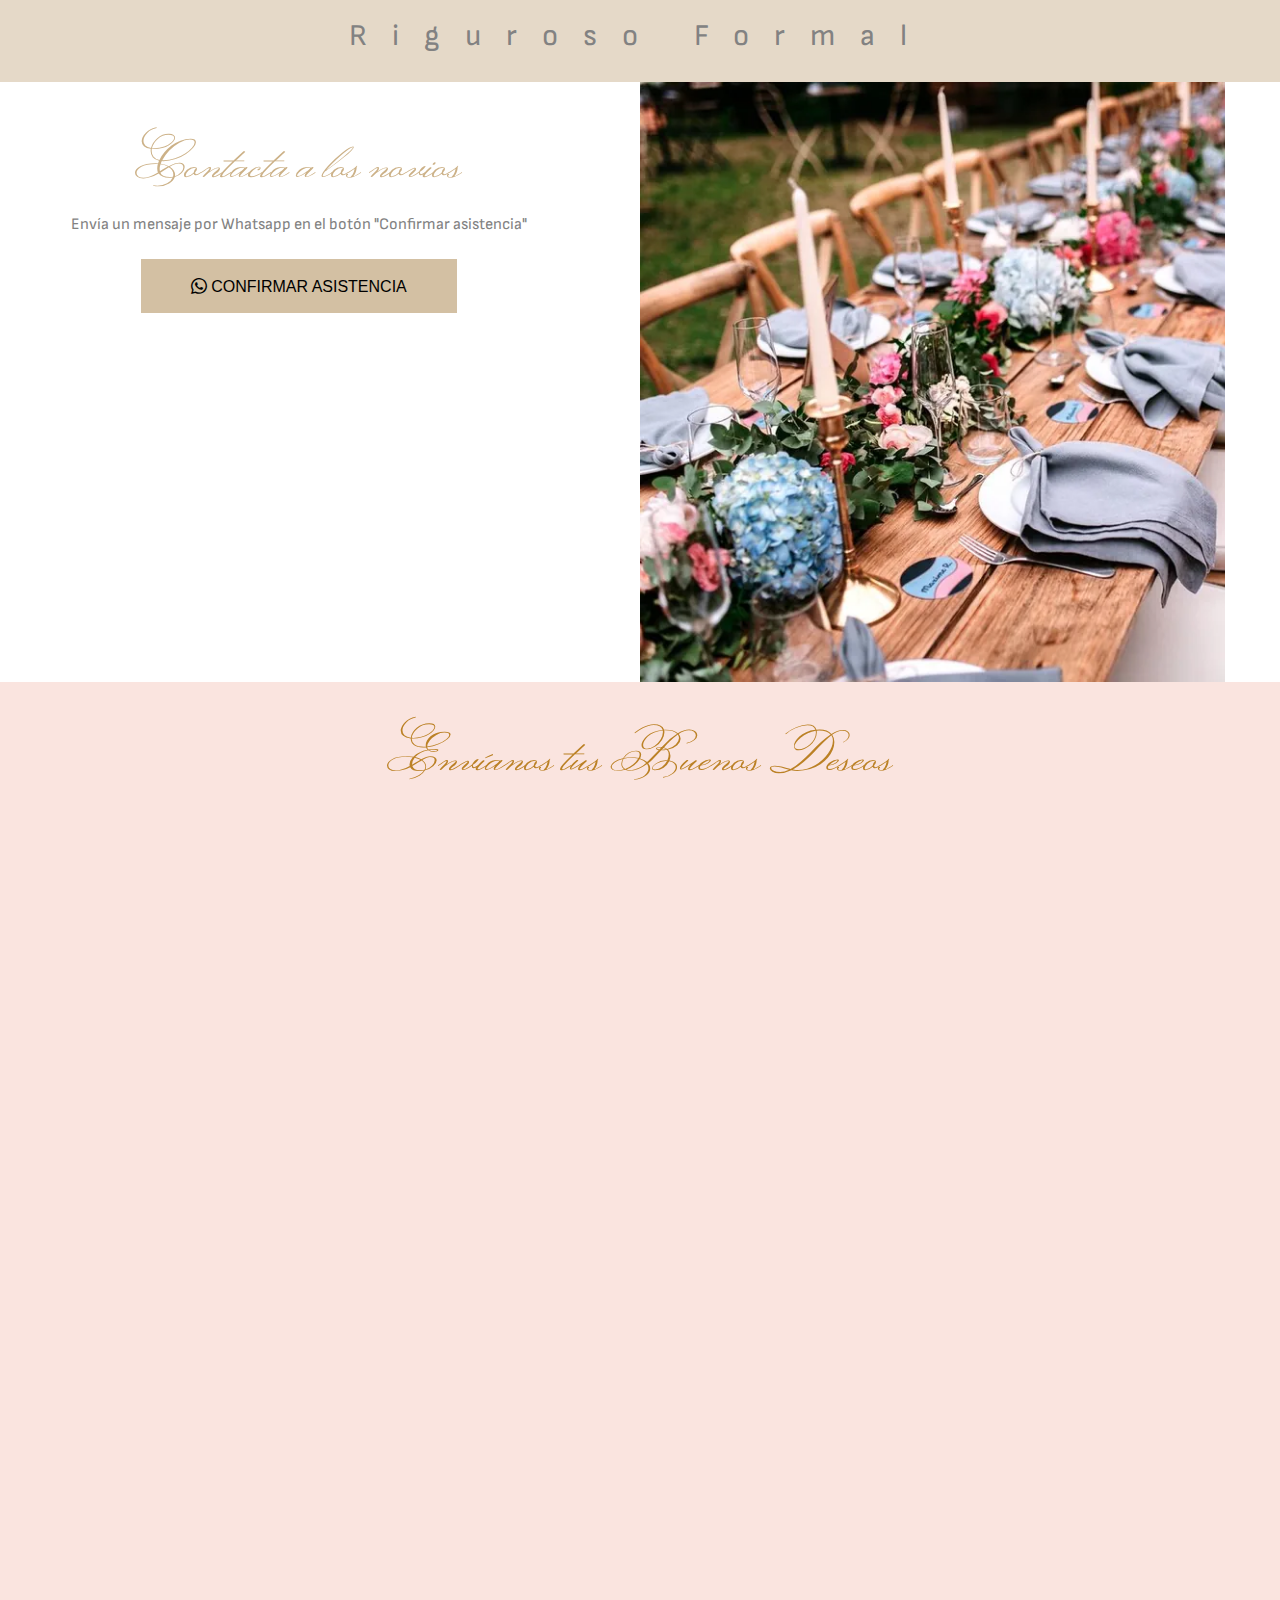
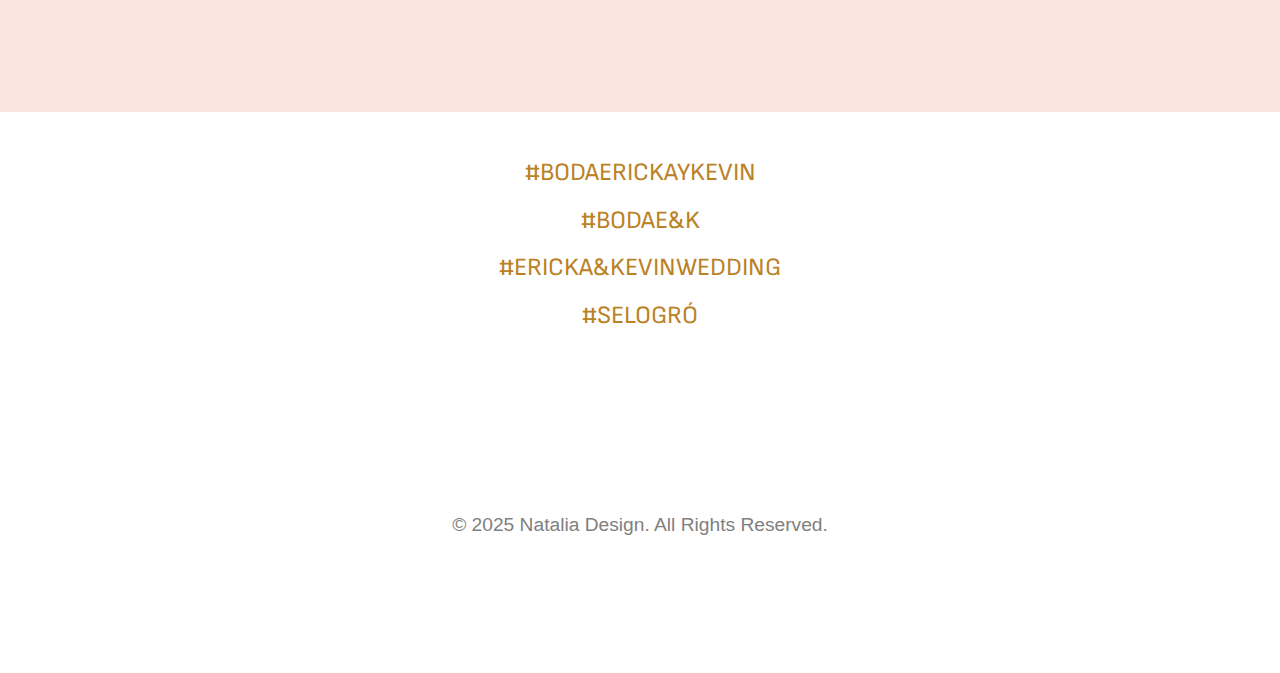
<file: demo2-index.html>
<!DOCTYPE html>

<!--[if gt IE 8]><!--> <html class="no-js"> <!--<![endif]-->
	<head>
	<meta charset="utf-8">
	<meta http-equiv="X-UA-Compatible" content="IE=edge">
	<title>N Design &mdash; Ericka & Kevin</title>
	<link rel="icon" href="images/img-index/logo-transparent.png" type="image/x-icon">
	<meta name="viewport" content="width=device-width, initial-scale=1">

    <link rel="preconnect" href="https://fonts.googleapis.com">
    <link rel="preconnect" href="https://fonts.gstatic.com" crossorigin>
    <link href="https://fonts.googleapis.com/css2?family=Monsieur+La+Doulaise&display=swap" rel="stylesheet">
    <link href="https://fonts.googleapis.com/css2?family=Monsieur+La+Doulaise&family=Sofia+Sans:ital,wght@0,1..1000;1,1..1000&display=swap" rel="stylesheet">
    <link href="https://fonts.googleapis.com/css2?family=Merriweather:ital,wght@0,300;0,400;0,700;0,900;1,300;1,400;1,700;1,900&display=swap" 
	
	<!-- Animate.css-->
	<link rel="stylesheet" href="css/animate.css">
	<!-- Icomoon Icon Fonts-->
	<link rel="stylesheet" href="css/icomoon.css">
	<link rel="stylesheet" href="https://cdn.jsdelivr.net/npm/bootstrap-icons@1.11.3/font/bootstrap-icons.min.css">
	<!-- Bootstrap  -->
	<link rel="stylesheet" href="css/bootstrap.css">
	<!-- Magnific Popup -->
	<link rel="stylesheet" href="css/magnific-popup.css">
	<!-- Owl Carousel  -->
	<link rel="stylesheet" href="css/owl.carousel.min.css">
	<link rel="stylesheet" href="css/owl.theme.default.min.css">
	<!-- Theme style  -->
	<link rel="stylesheet" href="css/style_demo2.css">
	<!-- Modernizr JS -->
	<script src="js/modernizr-2.6.2.min.js"></script>

	</head>
	<body>
		
	
<div >

	<!-- EMCABEZADO-->
	<header data-stellar-background-ratio="0.5" >
		<div class="container text-center">
			<div class="row">
				<div class="col-md-6 col-sm-12 col-xs-12">
			   
                    <img src="images/img-demo2/MODELO 1.png" style="width: 180px; height: 250px;" >
                    <br></br>
                    <h3 id="titulo_cursiva">Erika <img style="width: 70px; height: 70px;" src="images/img-demo2/and.svg"> Kevin</h3>
                    <span id="texto_simple">"El amor no tiene edad, no tiene tiempo, es eterno y puro". </span>
					<p>
						<audio id="audioplayer" style="display: none;" src="images/img-demo2/allofme.mp3" loop="loop">  
							Tu navegador no soporta el elemento <code>audio</code>.  
						</audio>  
					</p>
                    
				<!--COUNTER-->
					<div class="row">
						<div class="col-md-12 text-center fh5co-heading animate-box">
							<div id="countdown" >
								<div class="col-md-3 col-sm-3 col-xs-3 text-center countdown-element">
									<p style="margin-top: 10px;"><span id="days"></span> </p>
									<p><span style="font-size: 9px;">Días</span></p>
								</div>
								<div class="col-md-3 col-sm-3 col-xs-3 text-center countdown-element" class="" >
									<p style="margin-top: 10px;"><span id="hours"></span> </p>
									<p><span style="font-size: 9px;">Horas</span></p>
								</div>
								<div class="col-md-3 col-sm-3 col-xs-3 text-center countdown-element"  class="">
									<p style="margin-top: 10px;"><span id="minutes"></span> </p>
									<p><span style="font-size: 9px;">Minutos</span></p>
								</div>
								<div class="col-md-3 col-sm-3 col-xs-3 text-center countdown-element"  class="">
									<p style="margin-top: 10px;"><span id="seconds"></span> </p>
									<p><span style="font-size: 9px;">Segundos</span></p>	
								</div>
							</div>
						</div>
						<p>&nbsp;</p>
						<button  id="Btn_Modal_Sonido"type="button" class="btn btn-primary" data-toggle="modal" data-target="#Modal_Sonido" style="display: none;">
						</button>
					</div>
				</div>
                <div class="col-md-6 col-sm-12 col-xs-12 fh5co-cover fh5co-cover-sm" role="banner" style="background-image:url(images/img-demo2/Inicial.jpg); height: 810px" >
                </div>
			</div>
		</div>
	</header>

	<!--GALERIA-->
	<div id="fh5co-couple fh5co-event fh5co-bg" style="background-color: #e5d9c8;">
		<div class="container">
			<div id="fh5co-event">
				<div class="row" >
                    <div class="col-md-2 text-center" >
                    </div>
					<div class="col-md-8 text-center" >
						<h3 id="titulo_cursiva" style="color: #bb8125;">Nuestros Momentos</h3>
						<p id="texto_simple" > Compartimos con ustedes nuestro amor</p>
                    </div>
                    <div class="col-md-2 text-center" >
                        <p>&nbsp;</p>
                     </div>
				</div>
                <div class="row text-center">
                    <div class="row-bottom-padded-md">
                        <div class="col-md-12">
                            <ul id="fh5co-gallery-list">
                                <li class="one-third animate-box" data-animate-effect="fadeIn" style="background-image: url(images/img-demo2/1.jpg); "> 
                                    <a>
                                        <div class="case-studies-summary">
                                            <h2></h2>
                                        </div> 
                                    </a>
                                </li>
                                <li class="one-third animate-box" data-animate-effect="fadeIn" style="background-image: url(images/img-demo2/2.jpg); ">
                                    <a class="color-2">
                                        <div class="case-studies-summary">
                                            <h2></h2>
                                        </div>
                                    </a>
                                </li>
    
    
                            <li class="one-third animate-box" data-animate-effect="fadeIn" style="background-image: url(images/img-demo2/3.jpg); ">
                                <a class="color-3">
                                    <div class="case-studies-summary">	
                                        <h2></h2>
                                    </div>
                                </a>
                            </li>
                            <li class="one-third animate-box" data-animate-effect="fadeIn" style="background-image: url(images/img-demo2/4.jpg); ">
                                <a  class="color-4">
                                    <div class="case-studies-summary">
                                        <h2></h2>
                                    </div>
                                </a>
                            </li>
    
                                <li class="one-third animate-box" data-animate-effect="fadeIn" style="background-image: url(images/img-demo2/5.jpg); ">
                                    <a  class="color-3">
                                        <div class="case-studies-summary">
                                            <h2></h2>
                                        </div>
                                    </a>
                                </li>
                                <li class="one-third animate-box" data-animate-effect="fadeIn" style="background-image: url(images/img-demo2/6.jpg);">
                                    <a  class="color-4">
                                        <div class="case-studies-summary">
                                            <h2></h2>
                                        </div>
                                    </a>
                                </li>
								<li class="one-third animate-box" data-animate-effect="fadeIn" style="background-image: url(images/img-demo2/7.jpg); ">
									<a  class="color-4">
										<div class="case-studies-summary">
											<h2></h2>
										</div>
									</a>
								</li>
		
									<li class="one-third animate-box" data-animate-effect="fadeIn" style="background-image: url(images/img-demo2/8.jpg); ">
										<a  class="color-3">
											<div class="case-studies-summary">
												<h2></h2>
											</div>
										</a>
									</li>
									<li class="one-third animate-box" data-animate-effect="fadeIn" style="background-image: url(images/img-demo2/9.jpg);">
										<a  class="color-4">
											<div class="case-studies-summary">
												<h2></h2>
											</div>
										</a>
									</li>
	

                            </ul>		
                        </div>
                    </div>
                </div>
				<p>&nbsp;</p>
				<div class="fh5co-video fh5co-bg" style="background-image: url(images/img-demo2/15.jpg); ">
					<a href="images/img-demo2/Pedimento.mp4" class="popup-vimeo"><i class="icon-video2" style="color:#B5CED9"></i></a>
					<div class="overlay"></div>
				</div>
				<p>&nbsp;</p>
			</div>
		</div>
	</div>

	<!-- UBICACIONES-->
	<div id="fh5co-couple fh5co-event fh5co-bg" style="background-color: white;">
		<div class="container">
			<div id="fh5co-event">
				<div class="row text-center" >
					<div class="display-t">
						<div class="display-tc">
							<div class="col-md-12 col-sm-4"></div>
							<h3 id="titulo_cursiva" style="color: #bb8125;">Ubicaciones</h3>
							<p>&nbsp;</p>
							<div class="col-md-6 col-sm-4">
								<div class="event-wrap animate-box">
									<h3 id="titulo_cursiva" style="color: #bb8125;">Ceremonia</h3>
									<p id="texto_simple" >Parroquia Virgen de San Juan</p>
									<p id="texto_simple">06:00 PM</p>
									<a href="https://maps.app.goo.gl/W1EQW3Rxe5TeAbGV9" target="_blank">
										<button id="btn_ubicacion"type="submit" class=""> <i class="bi bi-geo-alt-fill"></i> Ubicación</button>
									</a>
									<p>&nbsp;</p>
						
								</div>
							</div>
							<!--<div class="col-md-2 col-sm-4"><img style="width: 70px; height: 300px;" src="images/img-demo2/bible.svg"></div>-->
							<div  id class="col-md-6 col-sm-4">
								<div class="event-wrap animate-box">
									<h3 id="titulo_cursiva" style="color: #bb8125;">Recepción</h3>
									<p id="texto_simple">Salón El Pedregal</p>
									<p id="texto_simple">07:00 PM</p>
									<a href="https://maps.app.goo.gl/LD415eegnWfZjQDM9" target="_blank">
										<button id="btn_ubicacion"type="submit" class=""> <i class="bi bi-geo-alt-fill"></i> Ubicación</button>
									</a>
									<p>&nbsp;</p>
								</div>
							</div>
						</div>
					</div>
				</div>
			</div>
		</div>
	</div>

	<!-- ITINERARIO -->
	<div class="container-fluid" style="background-color: #e5d9c8;">
		<div class="row text-center">
            <div class="col-md-12 col-sm-12 " >
            <p>&nbsp;</p>
			<h3 id="titulo_cursiva" style="color: #bb8125;">Itinerario</h3>
            </div>

            <div class="col-md-6 col-sm-6 col-xs-6" style="text-align: right; border-right:double; border-color: #bb8125;">
                <p id="texto_simple" style="font-size: 30px;"> 07:00PM</p>
                <p id="texto_simple" style="font-size: 30px;"> 08:00PM</p>
                <p id="texto_simple" style="font-size: 30px;"> 09:00PM</p>
                <p id="texto_simple" style="font-size: 30px;"> 10:00PM</p>
                <p id="texto_simple" style="font-size: 30px;"> 00:00PM</p>
            </div>
            <div class="col-md-6 col-sm-6 col-xs-6" style="text-align: left; border-left:double; border-color: #bb8125;" >
                <p id="texto_simple" style="font-size: 30px;"> Recepción</p>
                <p id="texto_simple" style="font-size: 30px;"> Cena</p>
                <p id="texto_simple" style="font-size: 30px;"> Vals & Brindis</p>
                <p id="texto_simple" style="font-size: 30px;"> Baile</p>
                <p id="texto_simple" style="font-size: 30px;"> Fuegos Artificiales</p>
            </div>
            <div class="col-md-12 col-sm-12 " >
                <p>&nbsp;</p>
            </div>
        </div>
	</div>

	<!-- MESA DE REGALOS-->
	<div class="container text-center">
		<div class="row">
		
			<div class="col-md-6 col-sm-12 col-xs-12 fh5co-cover fh5co-cover-sm" role="banner" style="background-image:url(images/img-demo2/Secundaria.jpg);" >
			</div>
			
			<div class="col-md-6 col-sm-12 col-xs-12">
				<div id="fh5co-event">
					<div class="row text-center" >
						<div class="col-md-12 col-sm-12">
							<div class="row">
								<div class="col-lg-12 col-md-12 col-sm-12">
									<h3 id="titulo_cursiva" style="color: #bb8125;">Mesa de Regalos</h3>
									<p id="texto_simple">El regalo es ópcional lo más importante para nosotros. <b>¡Es tu compañia!</b></p>
								</div>
								<div class="col-lg-6 col-md-12 col-sm-12">
									<p>&nbsp;</p>
									<p>
										<img src="images/img-demo2/LIVERPOOL_edited.png" style="width: 150px; height: 40px;" > 
									</p>
									<a href="https://www.liverpool.com.mx/tienda/home" target="_blank">
										<button id="btn_ubicacion" type="submit" class=""> <i class="bi bi-gift"></i> IR AL SITIO</button>
									</a>
								</div>
								<div class="col-lg-6 col-md-12 col-sm-12">
										<p>&nbsp;</p>
										<p>
											<img src="images/img-demo2/2560px-Amazon_logo_edited.png" style="width: 150px; height: 40px;" > 
										</p>
										<a href="https://www.amazon.com.mx/" target="_blank">
											<button id="btn_ubicacion" type="submit" class="btn_mesa_regalos"> <i class="bi bi-gift"></i> IR AL SITIO</button>
										</a>

								</div>
								<div class="col-lg-12 col-md-12 col-sm-12">
									<p id="texto_simple" >Otra opción es el dinero en efectivo dentro de un sobre el día del evento.</p>
								</div>
							</div>
						</div>
					</div>
				</div>
			</div>
		</div>
	</div>	

	<!--CÓDIGO DE VESTIMENTA-->
	<div class="container-fluid" style="background-color: #e5d9c8;">
		<div class="row text-center">
			<div class="col-md-12 col-sm-12 ">
				<p>&nbsp;</p> 
				<h3 id="titulo_cursiva" style="color: #bb8125;" >Código de Vestimenta</h3>
				<!--<img style="width: 60px; height: 50px; color: #bb8125;" src="images/img-demo2/vestido.svg">-->
				<p id="texto_simple"style="font-size:30px; letter-spacing: 25px;">Riguroso Formal</p>
			</div>
		</div>	
	</div>

	<!--CONFIRMACIÓN ASISTENCIA-->
	<div class="container text-center">
		
		<div class="row">
			<div class="col-md-5 col-sm-12 col-xs-12">
			<br></br>
			<h3 id="titulo_cursiva" style="color: #ccb187;"> Contacta a los novios</h3>
			<p id="texto_simple">Envía un mensaje por Whatsapp en el botón "Confirmar asistencia"</p>
			<p>
				<!--img src="images/img-demo2/planta.svg" style="width: 200px; height: 220px; color:black;" >-->
			</p>
			<div class="row">
				<div class="col-lg-12 col-md-12 col-sm-12">
					
				</div>
				<div class="col-lg-12 col-md-12 col-sm-12">
					<a href="https://wa.me/+52462------/?text=Hola%20Kevin%20me%20encantaría%20asistír%20a%20la%20boda." target="_blank">
						<button class="btn_asistencia" type="submit"> <i class="bi bi-whatsapp"></i> Confirmar Asistencia</button>
					</a>
				</div>
			<p>&nbsp;</p>
			</div>
			
			</div>
			<div class="col-md-1 col-sm-0 col-xs-0">
			</div>
			<div class="col-md-6 col-sm-12 col-xs-12 fh5co-cover fh5co-cover-sm" role="banner" style="background-image:url(images/img-demo2/Tercera.jpg);" >
			</div>
			
		</div>
	</div>

	<!--HASHTAG-->
	<div class="container-fluid" style="background-color: #FAE4DF;">
		<div class="row text-center">
			<div class="col-md-12 col-sm-12 ">
				<p>&nbsp;</p>
				<h3 id="titulo_cursiva" style="color: #bb8125;"> Envíanos tus Buenos Deseos </h3>
			</div>
			<div class="col-md-12 col-sm-12 ">
				<iframe src="https://docs.google.com/forms/d/e/1FAIpQLSewd40OW9d1zwNDhrclJuB8Ve6cO25tIYbemQM4j0LK41jmow/viewform?embedded=true" width="100%" height="900" frameborder="0" marginheight="0" marginwidth="0">Loading…</iframe>
			</div>
		</div>	
	</div>


	<!--HASHTAG-->
	<div class="container-fluid" style="background-color: white;">
		<div class="row text-center">
			<div class="col-md-12 col-sm-12 ">
				<p>&nbsp;</p> 
				<h3 id="texto_simple" style="color: #bb8125; font-size: 25px; " >#BODAERICKAYKEVIN</h3>
				<h3 id="texto_simple" style="color: #bb8125; font-size: 25px; " >#BODAE&K</h3>
				<h3 id="texto_simple" style="color: #bb8125; font-size: 25px; " >#ERICKA&KEVINWEDDING</h3>
				<h3 id="texto_simple" style="color: #bb8125; font-size: 25px; " >#SELOGRÓ</h3>
			</div>
		</div>	
	</div>

	<!-- FOOTER -->
	<footer id="fh5co-footer" role="contentinfo">
		<p>&nbsp;</p>
		<div class="container">
			<div class="row copyright">
				<div class="col-md-12 text-center">
					<p style="font-size:larger; color:gray;" class="block"> &copy; 2025 Natalia Design. All Rights Reserved.</p>
				</div>
			</div>
		</div>
	</footer>

	<!-- MODAL SONIDO -->
	<div id="Modal_Sonido" class="modal fade" tabindex="-1" role="dialog" 
	aria-labelledby="exampleModalLabel" aria-hidden="true" data-backdrop="static" data-keyboard="false">
		<div class="modal-dialog modal-dialog-centered" role="document">
		<div class="modal-content">
			<div class="modal-body">
				<div class="row">
					<div class="col-md-12 text-center">
						<p>&nbsp;</p>
						<h2 id="titulo_cursiva" style="color: black; font-size: 50px; font-weight: bold;">¿Quieres disfrutar de nuestra melodía?</h2>
					</div>
				</div>
				<div class="row">
					<div class="col-md-6 col-sm-6 col-xs-6 text-center"><p style="font-family: AnyaTamy;" >
						<p id="Btn_Sonido_On" style="cursor:pointer"><span> <i class="bi bi-volume-up-fill" style="font-size: 45px; color:#CCB187"></i> </span></p>
						
					</div>
					<div class="col-md-6 col-sm-6 col-xs-6 text-center"><p style="font-family: AnyaTamy;" >
						<p id="Btn_Sonido_Off" style="cursor:pointer"><span> <i class="bi bi-volume-mute-fill" style="font-size: 45px; color: #CCB187"></i> </span></p>
					</div>
				</div>
				<div class="row">
					<div class="col-md-12 text-center">
						<p>&nbsp;</p>
						<h2 id="texto_simple" style="color: gray; font-size: 15px; font-weight: normal;">Mejora la experiencia disfrutando del audio.</h2>
					</div>
				</div>
			</div>
		</div>
		</div>
	</div>

	<!--ICONOS MUSICA-->
	<div class="gototop js-top">
		<a id="boton">
			<i id="etiqueta_on" class="bi bi-volume-up-fill" style="color: white; font-size: 25px; cursor: pointer;;"></i>
			<i id="etiqueta_off"class="bi bi-volume-mute-fill" style="color: white; font-size: 25px; cursor: pointer; display: none;"></i>
		</a>  
		<p style="margin-bottom: 10px;"></p>
		<a href="#" class="js-gotop"><i class="icon-arrow-up"></i></a>
	</div>
</div>

	<!-- jQuery -->
	<script src="js/jquery.min.js"></script>
	<!-- jQuery Easing -->
	<script src="js/jquery.easing.1.3.js"></script>
	<!-- Bootstrap -->
	<script src="js/bootstrap.min.js"></script>
	<!-- Waypoints -->
	<script src="js/jquery.waypoints.min.js"></script>
	<!-- Carousel -->
	<script src="js/owl.carousel.min.js"></script>
	<!-- countTo -->
	<script src="js/jquery.countTo.js"></script>
	<!-- Stellar -->
	<script src="js/jquery.stellar.min.js"></script>
	<!-- Magnific Popup --> 
	<script src="js/jquery.magnific-popup.min.js"></script>
	<script src="js/magnific-popup-options.js"></script>
	<!-- Main -->
	<script src="js/main.js"></script>
	<!--Counter Demo 2-->
	<script src="js/js_demo2/counter-demo2.js"></script>

	<script>

		$(document).ready(function() {
			$("#Modal_Sonido").modal("toggle");
		});
	
		$("#Btn_Sonido_On").click(function(){
			$("#Modal_Sonido").modal("hide");
			$("#audioplayer").get(0).play();
			$("#etiqueta_on").hide();
			$("#etiqueta_off").show();
			$("#boton").removeClass("apagado");
			$("#boton").addClass("encendido");
	
		});
	
		$("#Btn_Sonido_Off").click(function(){
			$("#Modal_Sonido").modal("hide");
			$("#audioplayer").get(0).pause();
			$("#etiqueta_off").hide();
			$("#etiqueta_on").show();
			$("#boton").removeClass("encendido");
			$("#boton").addClass("apagado");
			
		});
	
		$("#boton").click(function(){
	
			var classNames = $('#boton').attr('class').split(' ');
			if(classNames == 'encendido'){
				$("#audioplayer").get(0).pause();
				$("#boton").removeClass("encendido");
				$("#boton").addClass("apagado");
				$("#etiqueta_on").show();
				$("#etiqueta_off").hide();
				
				
			}
			else {
				$("#audioplayer").get(0).play();
				$("#boton").removeClass("apagado");
				$("#boton").addClass("encendido");
				$("#etiqueta_off").hide();
				$("#etiqueta_on").hide();
				$("#etiqueta_off").show();	
			}
		});
	
		</script>

	</body>
</html>
</file>
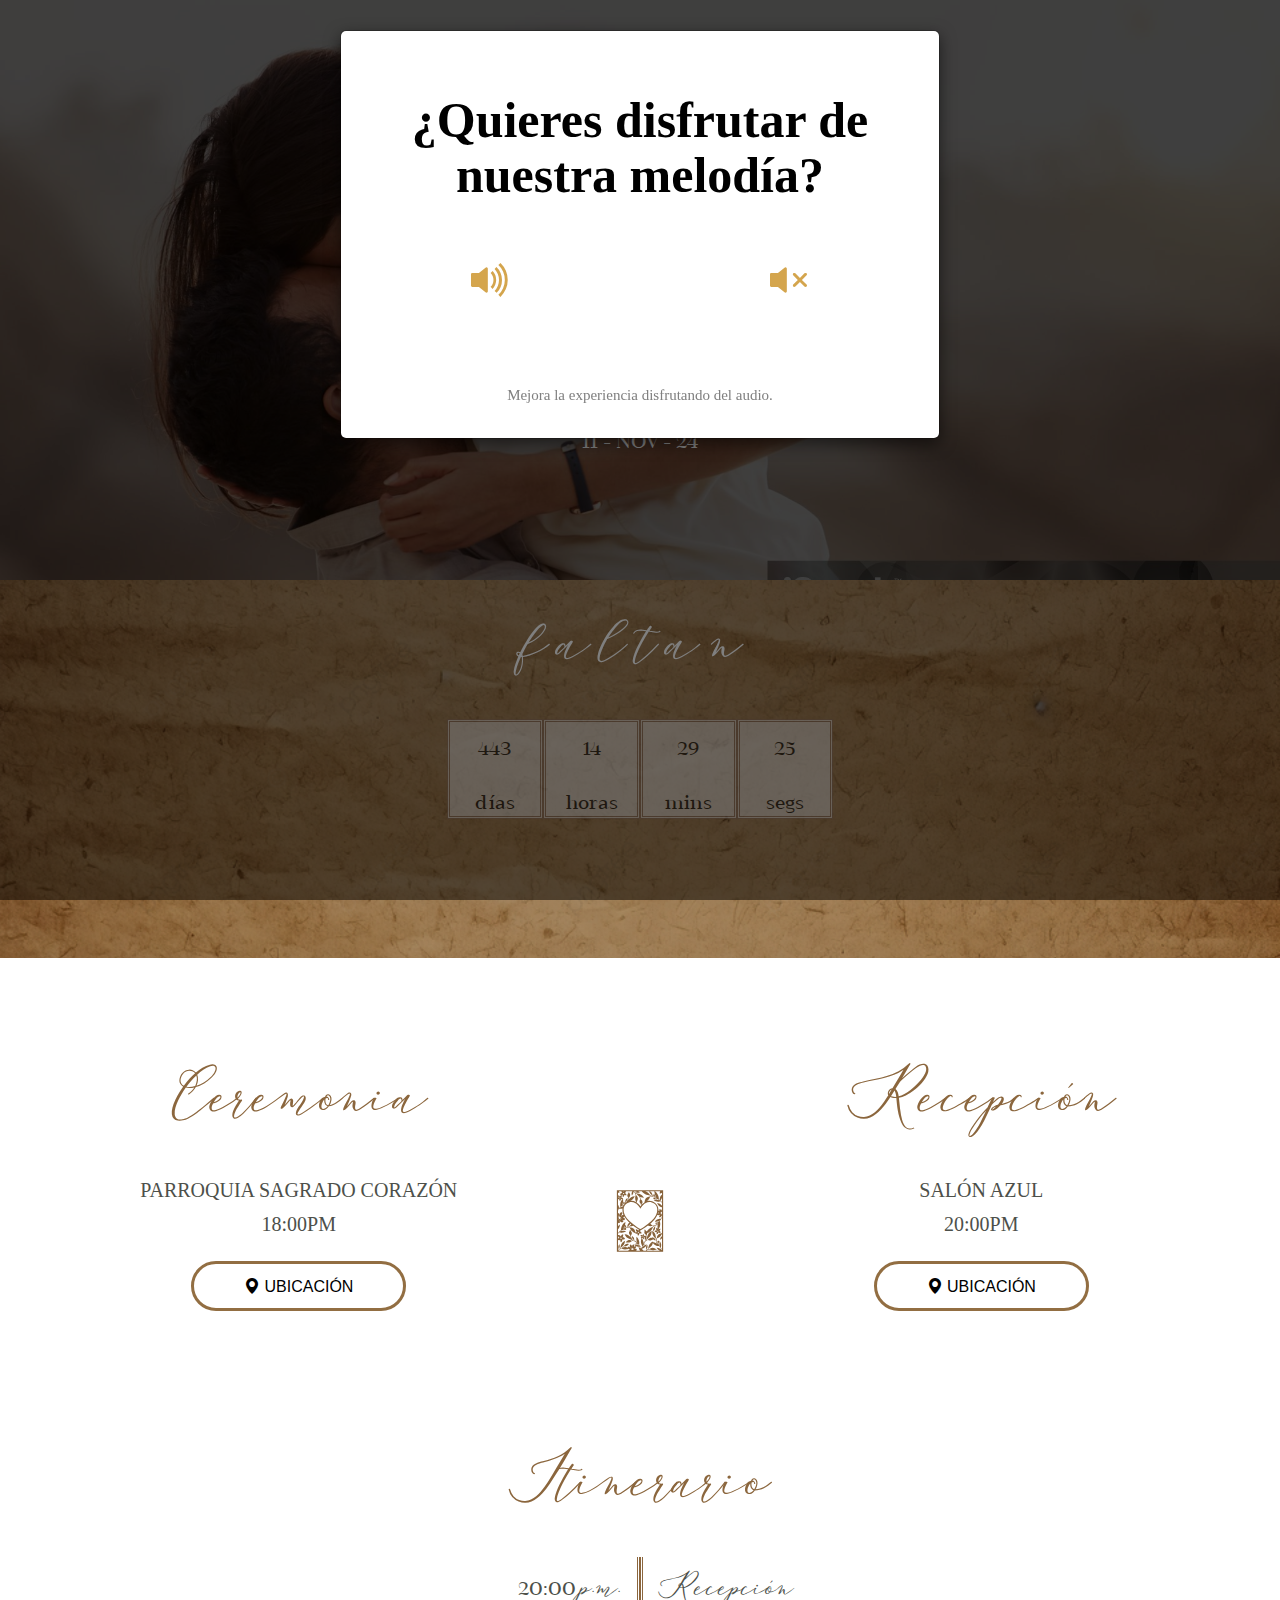
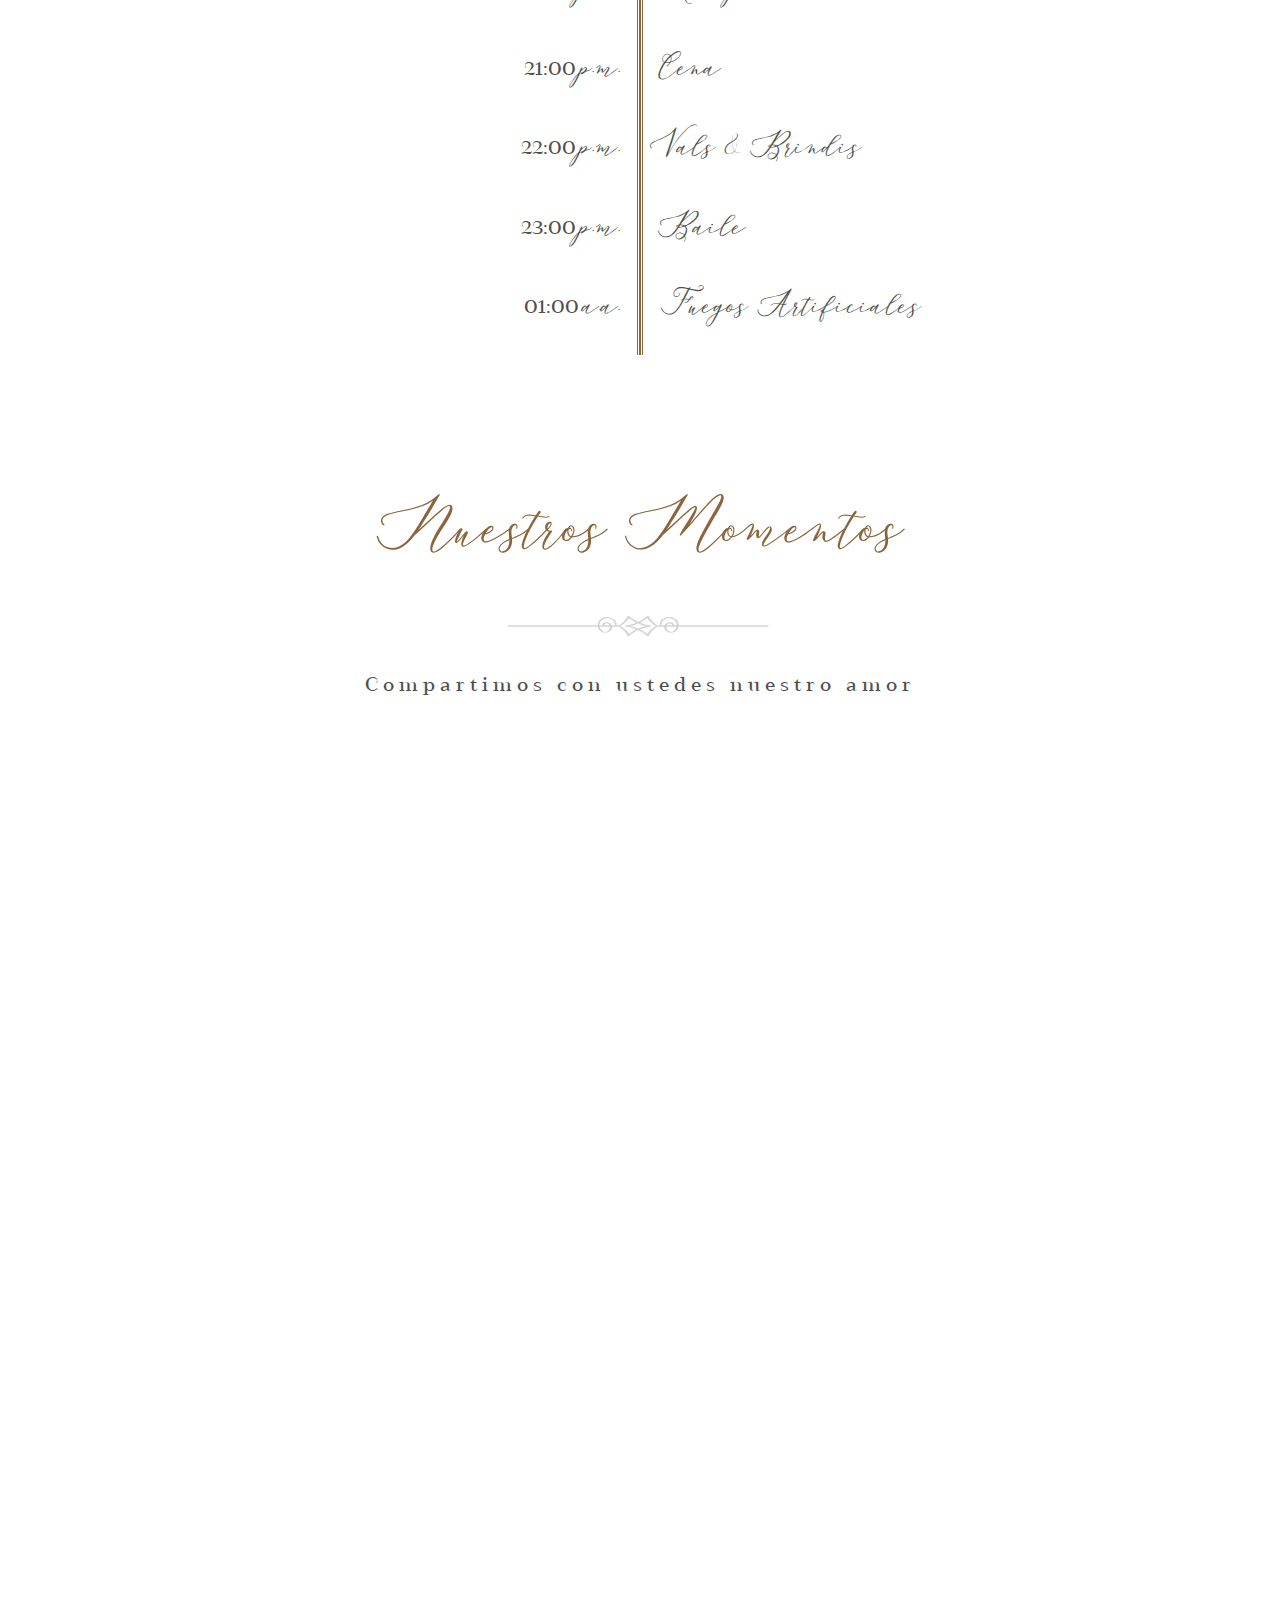
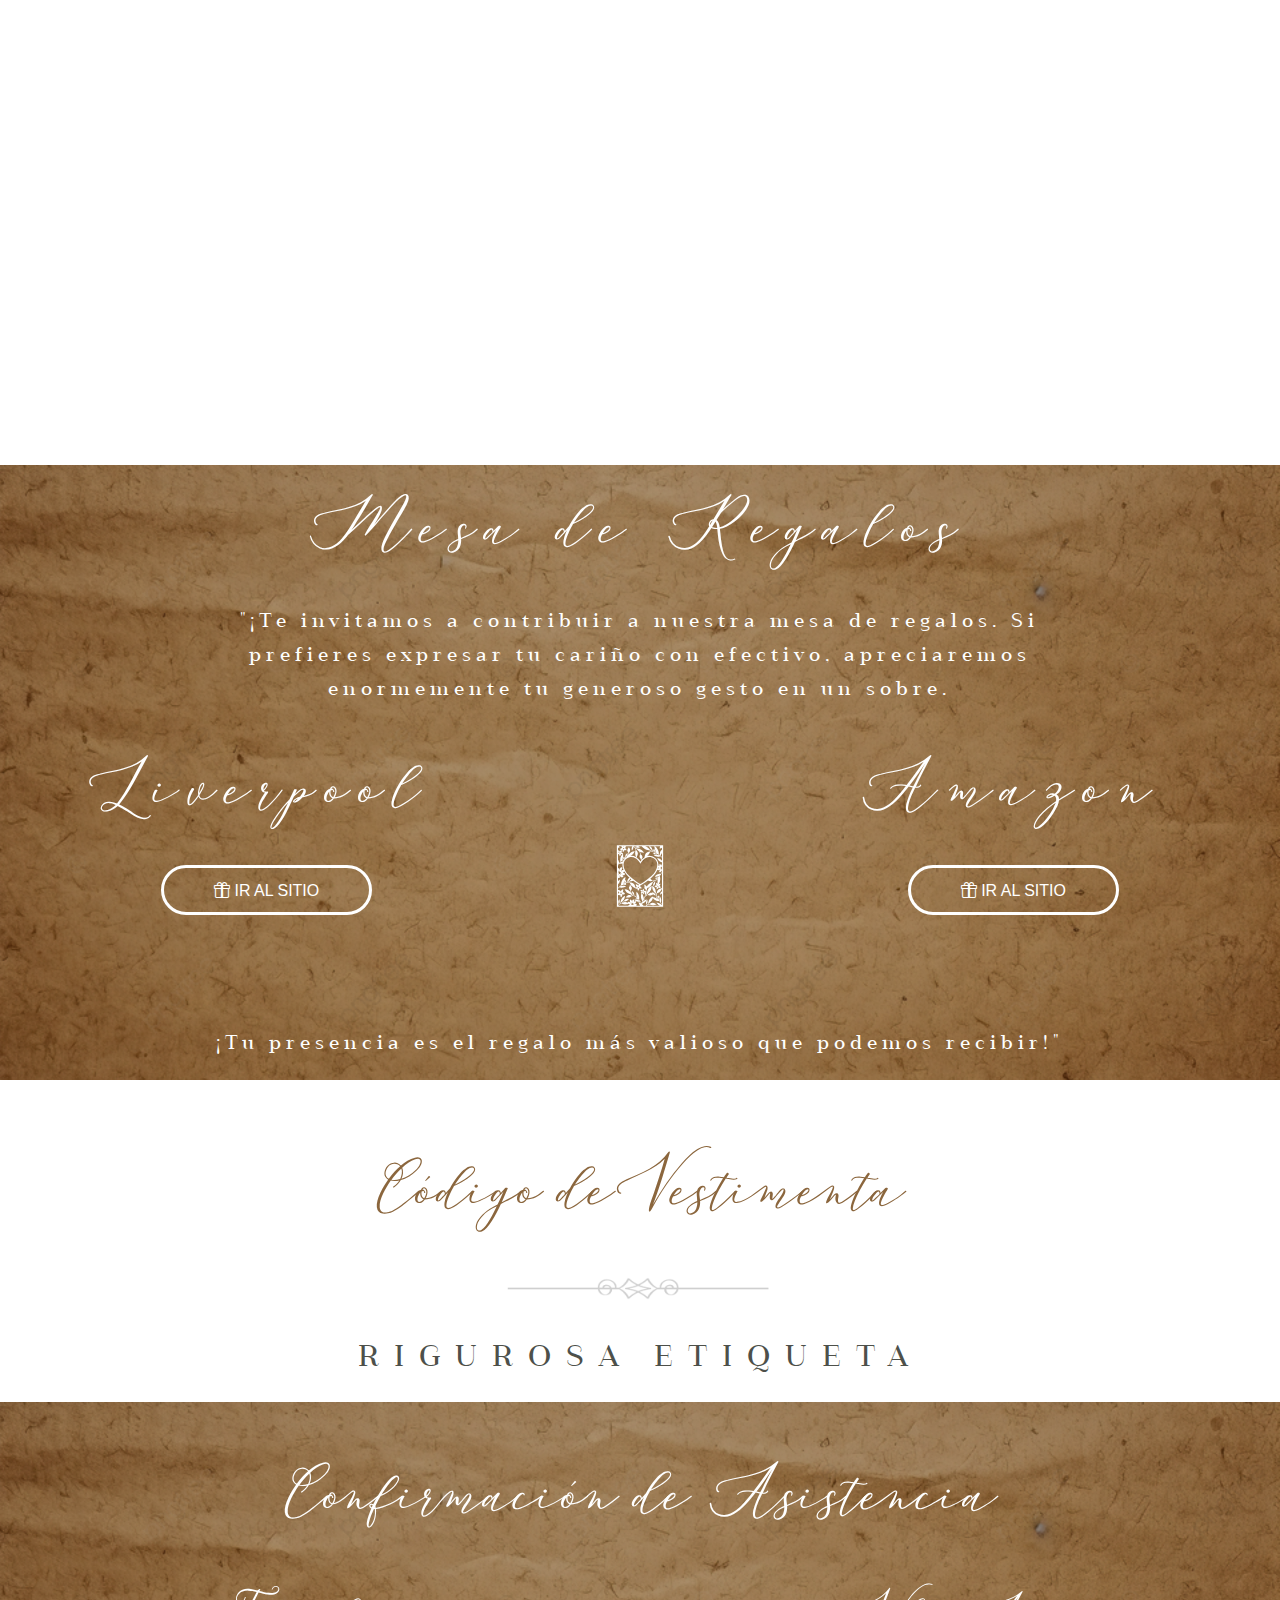
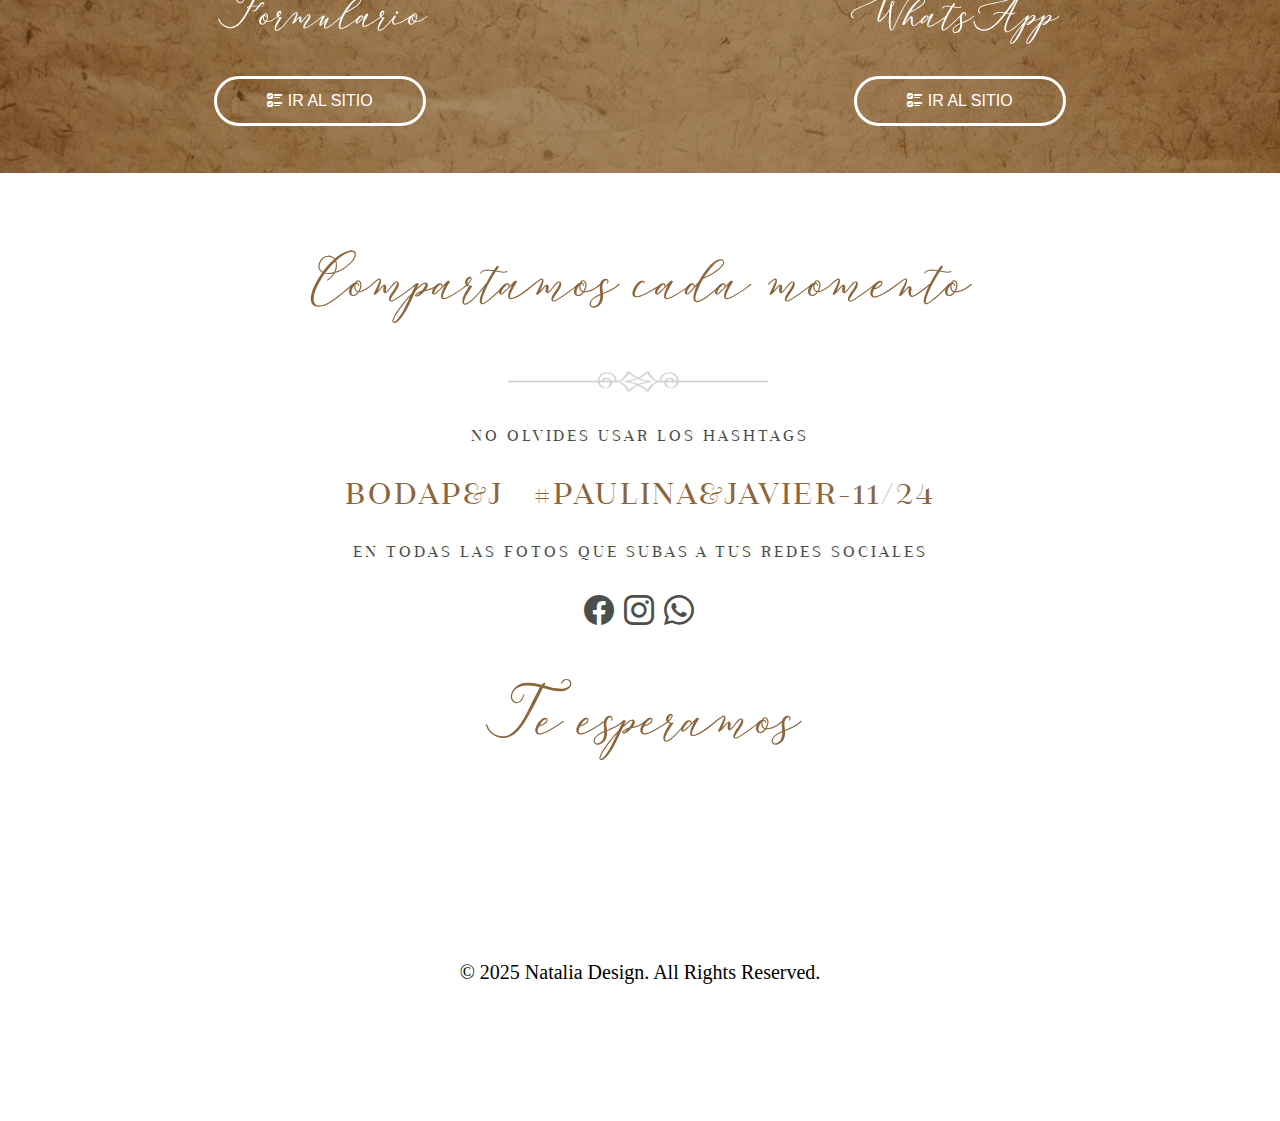
<file: demo4-index.html>
<!DOCTYPE html>

<!--[if gt IE 8]><!--> <html class="no-js"> <!--<![endif]-->
	<head>
	<meta charset="utf-8">
    <link rel="icon" href="images/img-index/logo-transparent.png" type="image/x-icon">
	<meta http-equiv="X-UA-Compatible" content="IE=edge">
	<title>N Design &mdash; Paulina & Javier</title>
	<meta name="viewport" content="width=device-width, initial-scale=1">
	<!-- Animate.css-->
	<link rel="stylesheet" href="css/animate.css">
	<!-- Icomoon Icon Fonts-->
	<link rel="stylesheet" href="css/icomoon.css">
	<link rel="stylesheet" href="https://cdn.jsdelivr.net/npm/bootstrap-icons@1.11.3/font/bootstrap-icons.min.css">
	<!-- Bootstrap  -->
	<link rel="stylesheet" href="css/bootstrap.css">
	<!-- Magnific Popup -->
	<link rel="stylesheet" href="css/magnific-popup.css">
	<!-- Owl Carousel  -->
	<link rel="stylesheet" href="css/owl.carousel.min.css">
	<link rel="stylesheet" href="css/owl.theme.default.min.css">
	<!-- Theme style  -->
	<link rel="stylesheet" href="css/style_demo4.css"> 
	<!-- Modernizr JS -->
	<script src="js/modernizr-2.6.2.min.js"></script>

	</head>
	<body>
	
    
    <!--PORTADA-->
	<header id="fh5co-header" class="fh5co-cover" role="banner" style="background-image:url(images/img-demo4/port1.jpg);" data-stellar-background-ratio="0.5">
		<div class="overlay"></div>
		<div class="container">
			<div class="row">
				<div class="col-md-12 text-center" > 
                    <p class="text_simple" style="letter-spacing: 10px; margin-top: 10%;"><b>NUESTRA BODA</b></p>
                    <p class="titulos" style="letter-spacing: 10px; margin: 0;">Paulina</p>
                    <p class="titulos" style="margin-top: -50px; margin-bottom: -50px;">&</p>
                    <p class="titulos" style="letter-spacing: 10px; margin: 0;">Javier</p>
                    <p class="text_simple" >
                        11 - NOV - 24
                    </p>
                    <audio id="audioplayer" style="display: none;" src="images/img-demo4/cantstop.mp3" loop="loop">  
                        Tu navegador no soporta el elemento <code>audio</code>.  
                    </audio> 
                    <button id="Btn_Modal_Sonido" type="button" class="btn btn-primary" data-toggle="modal" data-target="#Modal_Sonido" style="display: none;"></button>
                    
				</div>
			</div>
		</div>
	</header>

    <!--TIMER-->
      <div class="container-fluid" 
      style="background-image: linear-gradient(rgba(0, 0, 0, 0.3),
       rgba(0, 0, 0, 0.3)), url(images/img-demo4/textura-sepia.png);  
      background-repeat: no-repeat;  background-position: top center;  
      background-size: cover; position:relative; opacity: 1;">
          <div class="row">
              <div class="col-md-12 text-center" >
                <p class="titulos" style="letter-spacing: 12px;;"> faltan </p>
              </div>
              <div class="col-md-12 text-center" >
                <div class="col-md-4"></div>
                <div class="col-md-4">
                    <div id="countdown" style="font-family: Camilia;">
                        <div class="col-md-3 col-sm-3 col-xs-3 text-center countdown-element text_simple">
                           <p style="margin-top: 10px;"><span id="days"></span> </p>
                           <p><span>días</span></p>
                        </div>
                        <div class="col-md-3 col-sm-3 col-xs-3 text-center countdown-element text_simple">
                           <p style="margin-top: 10px;"><span id="hours"></span> </p>
                           <p><span>horas</span></p>
                        </div>
                        <div class="col-md-3 col-sm-3 col-xs-3 text-center countdown-element text_simple">
                           <p style="margin-top: 10px;"><span id="minutes"></span> </p>
                           <p><span>mins</span></p>
                        </div>
                        <div class="col-md-3 col-sm-3 col-xs-3 text-center countdown-element text_simple">
                           <p style="margin-top: 10px;"><span id="seconds"></span> </p>
                           <p><span>segs</span></p>	
                        </div>
                     </div>
                    </p>
                </div>
                <div class="col-md-4"></div>
              </div>
              <div class="col-md-12 text-center" >
                <p class="titulos" style="letter-spacing: 12px;;"> &nbsp; </p>
              </div>
            </div>
          </div>
      </div>

    <!--UBICACIONES-->
    <div id="fh5co-couple fh5co-event fh5co-bg" style="background-color: white">
		<div class="container">
			<div id="fh5co-event">
				<div class="row text-center" >
                    <div class="class col-md-12">
                    </div>
					<div class="display-t">
						<div class="display-tc">
							<div class="col-md-5 col-sm-4">
                                <p class="titulos" style="color:#8b663d; word-spacing: 10px; margin-top: -8%;">Ceremonia </p>
									<p class="text_simple" style="font-family: Camilia; text-transform: uppercase; color:#4D504A; font-size: px;">
                                        PARROQUIA SAGRADO CORAZÓN
                                        <br>
                                        18:00PM
                                    </p>
									<a href="https://maps.app.goo.gl/zcMNk7tgyixh9qrf8" target="_blank">
										<button id="btn_ubicacion"type="submit" class=""> <i class="bi bi-geo-alt-fill"></i> Ubicación</button>
									</a>

							</div>
							<div class="col-md-2 col-sm-4"><img style="width: 70px; height: 300px; color:black;" src="images/img-demo4/hearth-card.svg"></div>
							<div class="col-md-5 col-sm-4">
                                <p class="titulos" style="color:#8b663d; word-spacing: 10px; margin-top: -8%;">Recepción </p>
									<p class="text_simple" style="font-family: Camilia; text-transform: uppercase; color:#4D504A; font-size: px;">
                                        SALÓN AZUL
                                        <br>
                                        20:00PM
                                    </p>
									<a href="https://maps.app.goo.gl/zcMNk7tgyixh9qrf8" target="_blank">
										<button id="btn_ubicacion"type="submit" class=""> <i class="bi bi-geo-alt-fill"></i> Ubicación</button>
									</a>
							</div>
						</div>
					</div>
				</div>

                <div class="row text-center">
                    <div class="col-md-12 col-sm-12 " >
                    <p>&nbsp;</p>
                    <p class="titulos" style="color:#8b663d; word-spacing: 10px;"> Itinerario</p>
                    </div>
                    <div class="col-md-6 col-sm-6 col-xs-6" style="text-align: right; border-right:double; border-color: #8b663d;">
                        <p class="text_simple" style="color:#4D504A">20:00 <span class="titulos" style="font-size: 35px; color:#4D504A"> p.m. </span></p>
                        <p class="text_simple" style="color:#4D504A">21:00 <span class="titulos" style="font-size: 35px; color:#4D504A"> p.m. </span></p>
                        <p class="text_simple" style="color:#4D504A">22:00 <span class="titulos" style="font-size: 35px; color:#4D504A"> p.m. </span></p>
                        <p class="text_simple" style="color:#4D504A">23:00 <span class="titulos" style="font-size: 35px; color:#4D504A"> p.m. </span></p>
                        <p class="text_simple" style="color:#4D504A">01:00 <span class="titulos" style="font-size: 35px; color:#4D504A"> a.a. </span></p>
                
                    </div>
                    <div class="col-md-6 col-sm-6 col-xs-6" style="text-align: left; border-left:double; border-color:#8b663d;" >
                        <p class="titulos" style="color:#4D504A; font-size: 35px;">Recepción</p>
                        <p class="titulos" style="color:#4D504A; font-size: 35px;">Cena</p>
                        <p class="titulos" style="color:#4D504A; font-size: 35px;">Vals & Brindis</p>
                        <p class="titulos" style="color:#4D504A; font-size: 35px;">Baile</p>
                        <p class="titulos" style="color:#4D504A; font-size: 35px;">Fuegos Artificiales</p>
                    </div>
                </div>
			</div>
		</div>
	</div>

    <!--GALERIA -->
    <div id="fh5co-couple fh5co-event fh5co-bg" style="background-color: white;">
        <div class="container">
            <div id="fh5co-event">
                <div class="row" >
                    <div class="col-md-12 text-center" >
                            <p class="titulos" style="color: #8b663d;margin-top: -10%">Nuestros Momentos</p>
                            <p>
                                <p><img src="images/img-demo4/ornament-black.png" width="300px"></p>
                            </p>
                            <p  class="text_simple" style="color:#4D504A; letter-spacing: 5px;"> Compartimos con ustedes nuestro amor</p>
                    </div>
                    <div class="col-md-2 text-center" > </div>
                </div>
                <div class="row text-center">
                    <div class="row-bottom-padded-md">
                        
                        <div class="col-md-12">
                            <ul id="fh5co-gallery-list">
                                <li class="one-third animate-box" data-animate-effect="fadeIn" style="background-image: url(images/img-demo4/port2.jpg); "> 
                                    <a>
                                        <div class="case-studies-summary">
                                            <h2></h2>
                                        </div> 
                                    </a>
                                </li>
                                <li class="one-third animate-box" data-animate-effect="fadeIn" style="background-image: url(images/img-demo4/port1.jpg); ">
                                    <a class="color-2">
                                        <div class="case-studies-summary">
                                            <h2></h2>
                                        </div>
                                    </a>
                                </li>
    
    
                            <li class="one-third animate-box" data-animate-effect="fadeIn" style="background-image: url(images/img-demo4/port3.jpg); ">
                                <a class="color-3">
                                    <div class="case-studies-summary">	
                                        <h2></h2>
                                    </div>
                                </a>
                            </li>
                            <li class="one-third animate-box" data-animate-effect="fadeIn" style="background-image: url(images/img-demo4/port4.jpg); ">
                                <a  class="color-4">
                                    <div class="case-studies-summary">
                                        <h2></h2>
                                    </div>
                                </a>
                            </li>
    
                                <li class="one-third animate-box" data-animate-effect="fadeIn" style="background-image: url(images/img-demo4/port6.jpg); ">
                                    <a  class="color-3">
                                        <div class="case-studies-summary">
                                            <h2></h2>
                                        </div>
                                    </a>
                                </li>
                                <li class="one-third animate-box" data-animate-effect="fadeIn" style="background-image: url(images/img-demo4/port7.jpg); ">
                                    <a  class="color-4">
                                        <div class="case-studies-summary">
                                            <h2></h2>
                                        </div>
                                    </a>
                                </li>
    
                                <li class="one-third animate-box" data-animate-effect="fadeIn" style="background-image: url(images/img-demo4/port8.jpg); ">
                                    <a class="color-4">
                                        <div class="case-studies-summary">
                                            <h2></h2>
                                        </div>
                                    </a>
                                </li>
    
                                <li class="one-third animate-box" data-animate-effect="fadeIn" style="background-image: url(images/img-demo4/port9.jpg); "> 
                                    <a class="color-5">
                                        <div class="case-studies-summary">
                                            
                                            <h2></h2>
                                        </div>
                                    </a>
                                </li>
                                <li class="one-third animate-box" data-animate-effect="fadeIn" style="background-image: url(images/img-demo4/por10.jpg); ">
                                    <a  class="color-6">
                                        <div class="case-studies-summary">
                                        
                                            <h2></h2>
                                        </div>
                                    </a>
                                </li>
                            </ul>		
                        </div>
                    </div>
                </div>
            </div>
        </div>
    </div>

    <!--MESA DE REGALOS-->
    <div class="container-fluid" 
    style="background-image: linear-gradient(rgba(0, 0, 0, 0.3),
     rgba(0, 0, 0, 0.3)), url(images/img-demo4/textura-sepia.png);  
    background-repeat: no-repeat;  background-position: top center;  
    background-size: cover; position:relative; opacity: 1;">
        <div class="row">
            <div class="col-md-12 text-center" >
              <p class="titulos" style="letter-spacing: 12px;;"> Mesa de Regalos </p>
            </div>
        </div>
        <div class="row">
            <div class="col-md-2 col-sm-2 col-xs-2">
            </div>
            <div class="col-md-8 col-sm-8 col-xs-8 text-center">
                <p class="text_simple" style="letter-spacing: 5px;"> "¡Te invitamos a contribuir a nuestra mesa de regalos. Si prefieres expresar tu cariño con efectivo, apreciaremos enormemente tu generoso gesto en un sobre. </p>
            </div>
                 <div class="col-md-2 col-sm-2 col-xs-2">

            </div>
           
        </div>
       
        <div class="row text-center">
            <div class="col-md-5 col-sm-12 col-xs-12" >
                <p class="titulos" style="letter-spacing: 12px;;"> Liverpool </p>
                <a href="https://www.liverpool.com.mx/tienda/home" target="_blank">
                    <button id="btn_mesa_regalos" type="submit" class=""> <i class="bi bi-gift"></i> IR AL SITIO</button>
                </a>
            </div>
            <div class="col-md-2 col-sm-12 col-xs-12"><img style="width: 70px; height: 300px; color:black;" src="images/img-demo4/hearth-card-white.svg"></div>
            <div class="col-md-5 col-sm-12 col-xs-12" > 
                <p class="titulos" style="letter-spacing: 12px;;"> Amazon </p>
                <a href="https://www.liverpool.com.mx/tienda/home" target="_blank">
                    <button id="btn_mesa_regalos" type="submit" class=""> <i class="bi bi-gift"></i> IR AL SITIO</button>  
                </a>
                <p>
                    &nbsp;
                </p>
            </div>
        </div>
        <div class="row">
            <div class="col-md-12 text-center" >
                <p class="text_simple" style="letter-spacing: 5px;"> 
                    ¡Tu presencia es el regalo más valioso que podemos recibir!"
                </p>
              </div>
        </div>
    </div>

    <!--DRESS CODE CON/SIN NIÑOS-->
    <div class="container-fluid" 
    style="background-color: white;;  
    background-repeat: no-repeat;  background-position: top center;  
    background-size: cover; position:relative;">
        <div class="row">
            <div class="col-md-12 text-center" >
                <p>&nbsp;</p>
                <p  class="titulos" style="color:#8b663d"> Código de Vestimenta 
                    <p><img  src="images/img-demo4/ornament-black.png" width="300px"></p>
                <p>
                    <p class="text_simple" style="color:#4D504A; letter-spacing: 15px; font-size: 30px;"> RIGUROSA ETIQUETA
                    </p>
            </div>
        </div>
    </div>

    <!--CCONFIRMACIÓN DE ASISTENCIA-->
    <div class="container-fluid" 
       style="background-image: linear-gradient(rgba(0, 0, 0, 0.3),
        rgba(0, 0, 0, 0.3)), url(images/img-demo4/textura-sepia.png);  
       background-repeat: no-repeat;  background-position: top center;  
       background-size: cover; position:relative; opacity: 1;">
           <div class="row text-center">
            <div class="col-md-12" >  <p class="titulos" style="margin-top: 30px;"> Confirmación de Asistencia</p></div>
           </div>
         
           <div class="row text-center">
               <div class="col-md-6 col-sm-12 col-xs-12" >
                <p class="titulos" style="font-size: 50px;"> Formulario </p>
                <a href="" target="">
                    <button id="btn_mesa_regalos" type="submit" class=""> <i class="bi bi-ui-checks"></i> IR AL SITIO</button>
                </a>
                <p>&nbsp;</p>
               </div>
         
               <div class="col-md-6 col-sm-12 col-xs-12" > 
                <p class="titulos" style="font-size: 50px;"> WhatsApp </p>
                <a href="" target="">
                    <button id="btn_mesa_regalos" type="submit" class=""> <i class="bi bi-ui-checks"></i> IR AL SITIO</button>
                </a>
                <p>&nbsp;</p>
               </div>
           </div>
    </div>

    <!--HASHTAG-->
    <div class="container-fluid" 
       style="background-color: white;  
       background-repeat: no-repeat;  background-position: top center;  
       background-size: cover; position:relative;">
           <div class="row">
               <div class="col-md-12 text-center" >
                   <p>&nbsp;</p>
                   <p  class="titulos" style="color:#8b663d"> Compartamos cada momento 
                       <p><img  src="images/img-demo4/ornament-black.png" width="300px"></p>
                   <p>
                       <p class="text_simple" style="color:#4D504A; font-size: 15px; letter-spacing: 3px;"> NO OLVIDES USAR LOS HASHTAGS  </p>
                       <p class="text_simple" style="color:#8b663d; font-size: 30px; letter-spacing: 3px;"> BODAP&J &nbsp; #PAULINA&JAVIER-11/24 </p>
                       <p class="text_simple" style="color:#4D504A; font-size: 15px; letter-spacing: 3px;"> EN TODAS LAS FOTOS QUE SUBAS A TUS REDES SOCIALES  </p>
                       <p class="text_simple" style="color:#4D504A; font-size: 15px; letter-spacing: 3px;"> 
                        <i class="bi bi-facebook" style="font-size: 30px;"></i>
                        <i class="bi bi-instagram" style="font-size: 30px;"></i>
                        <i class="bi bi-whatsapp" style="font-size: 30px;"></i>
                    </p>
                   </p>
                   <p  class="titulos" style="color:#8b663d"> Te esperamos 
                       
               </div>
           </div>
    </div>
 
     <!--FOOTER-->
	<footer id="fh5co-footer" role="contentinfo">
		<p>&nbsp;</p>
		<div class="container">
			<div class="row copyright">
				<div class="col-md-12 text-center">
					<p style="font-size:20px; color:black; font-family: Robotop;" class="block"> &copy; 2025 Natalia Design. All Rights Reserved.</p>
				</div>
			</div>
		</div>
	</footer>

    <!--BOTONES-->
    <div class="gototop js-top">
        <a id="boton">
            <i id="etiqueta_on" class="bi bi-volume-up-fill" style="color: white; font-size: 25px; cursor: pointer;"></i>
            <i id="etiqueta_off" class="bi bi-volume-mute-fill" style="color: white; font-size: 25px; cursor: pointer; display: none;"></i>
        </a>  
        <p style="margin-bottom: 10px;"></p>
        <a href="#" class="js-gotop"><i class="icon-arrow-up"></i></a>
    </div>
    
    <!--MODAL MUSICA-->
    <div id="Modal_Sonido" class="modal fade" tabindex="-1" role="dialog" aria-labelledby="exampleModalLabel" aria-hidden="true" data-backdrop="static" data-keyboard="false">
        <div class="modal-dialog modal-dialog-centered" role="document">
            <div class="modal-content">
                <div class="modal-body">
                    <div class="row">
                        <div class="col-md-12 text-center">
                            <p>&nbsp;</p>
                            <h2 style="font-family: Cormorant Garamond; color: black; font-size: 50px; font-weight: bold;">¿Quieres disfrutar de nuestra melodía?</h2>
                        </div>
                    </div>
                    <div class="row">
                        <div class="col-md-6 col-sm-6 col-xs-6 text-center">
                            <p style="font-family: AnyaTamy;">
                            <p id="Btn_Sonido_On" style="cursor:pointer"><span> <i class="bi bi-volume-up-fill" style="font-size: 45px; color:rgb(212, 165, 77);"></i> </span></p>
                        </div>
                        <div class="col-md-6 col-sm-6 col-xs-6 text-center">
                            <p style="font-family: AnyaTamy;">
                            <p id="Btn_Sonido_Off" style="cursor:pointer"><span> <i class="bi bi-volume-mute-fill" style="font-size: 45px; color:rgb(212, 165, 77);"></i> </span></p>
                        </div>
                    </div>
                    <div class="row">
                        <div class="col-md-12 text-center">
                            <p>&nbsp;</p>
                            <h2 style="font-family: AnyaTamy; color: gray; font-size: 15px; font-weight: normal;">Mejora la experiencia disfrutando del audio.</h2>
                        </div>
                    </div>
                </div>
            </div>
        </div>
    </div>
	
	<!-- jQuery -->
	<script src="js/jquery.min.js"></script>
	<!-- jQuery Easing -->
	<script src="js/jquery.easing.1.3.js"></script>
	<!-- Bootstrap -->
	<script src="js/bootstrap.min.js"></script>
	<!-- Waypoints -->
	<script src="js/jquery.waypoints.min.js"></script>
	<!-- Carousel -->
	<script src="js/owl.carousel.min.js"></script>
	<!-- countTo -->
	<script src="js/jquery.countTo.js"></script>

	<!-- Stellar -->
	<script src="js/jquery.stellar.min.js"></script>
	<!-- Magnific Popup --> 
	<script src="js/jquery.magnific-popup.min.js"></script>
	<script src="js/magnific-popup-options.js"></script>

	<!-- // <script src="https://cdnjs.cloudflare.com/ajax/libs/prism/0.0.1/prism.min.js"></script> -->
	<script src="js/simplyCountdown.js"></script>
    <script src="js/js-demo4/counter-demo4.js"></script>
	<!-- Main -->
	<script src="js/main.js"></script>

	<script>

        $(document).ready(function() {
        $("#Modal_Sonido").modal("toggle");
        });

        $("#Btn_Sonido_On").click(function(){
            $("#Modal_Sonido").modal("hide");
            $("#audioplayer").get(0).play();
            $("#etiqueta_on").hide();
            $("#etiqueta_off").show();
            $("#boton").removeClass("apagado");
            $("#boton").addClass("encendido");
        });

    $("#Btn_Sonido_Off").click(function(){
        $("#Modal_Sonido").modal("hide");
        $("#audioplayer").get(0).pause();
        $("#etiqueta_off").hide();
        $("#etiqueta_on").show();
        $("#boton").removeClass("encendido");
        $("#boton").addClass("apagado");
    });

    $("#boton").click(function(){
        var classNames = $('#boton').attr('class').split(' ');
        if(classNames == 'encendido'){
            $("#audioplayer").get(0).pause();
            $("#boton").removeClass("encendido");
            $("#boton").addClass("apagado");
            $("#etiqueta_on").show();
            $("#etiqueta_off").hide();
        }
        else {
            $("#audioplayer").get(0).play();
            $("#boton").removeClass("apagado");
            $("#boton").addClass("encendido");
            $("#etiqueta_off").hide();
            $("#etiqueta_on").hide();
            $("#etiqueta_off").show();  
    }});

    </script>

	</body>
</html>
</file>
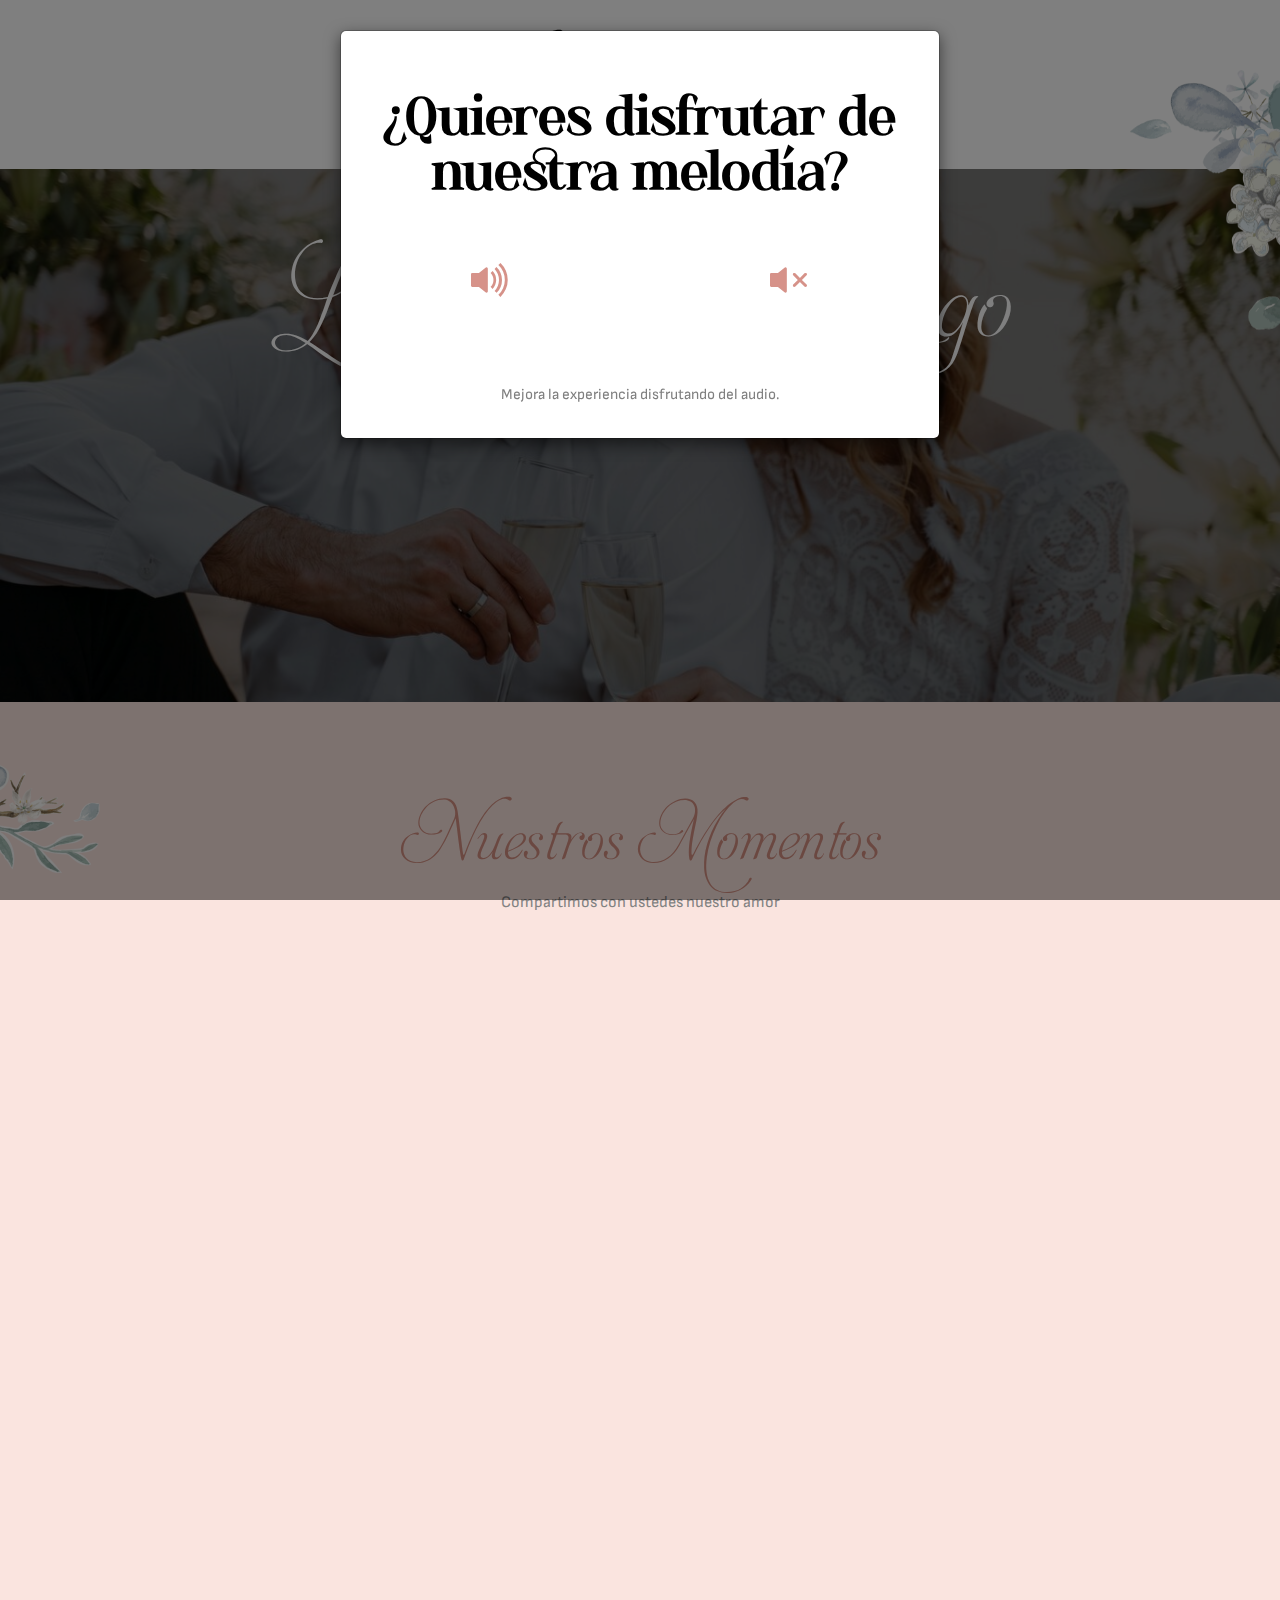
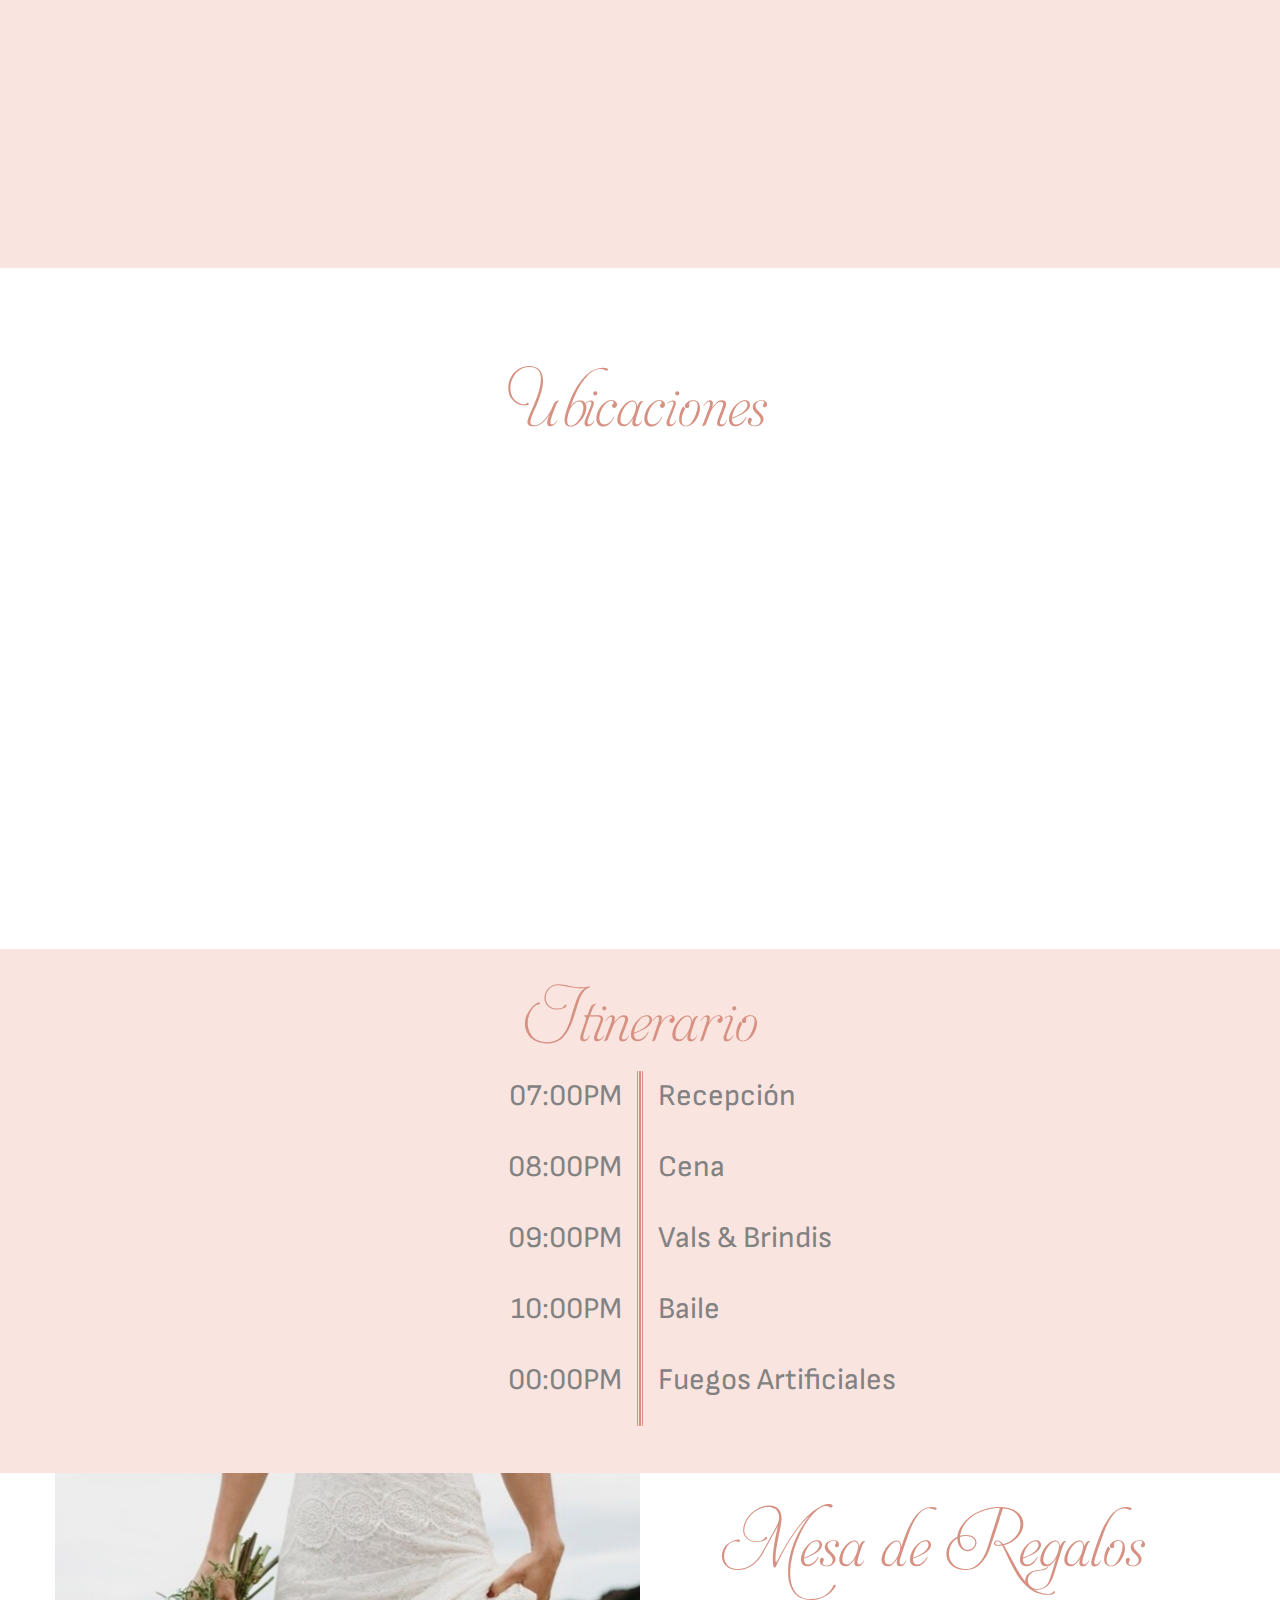
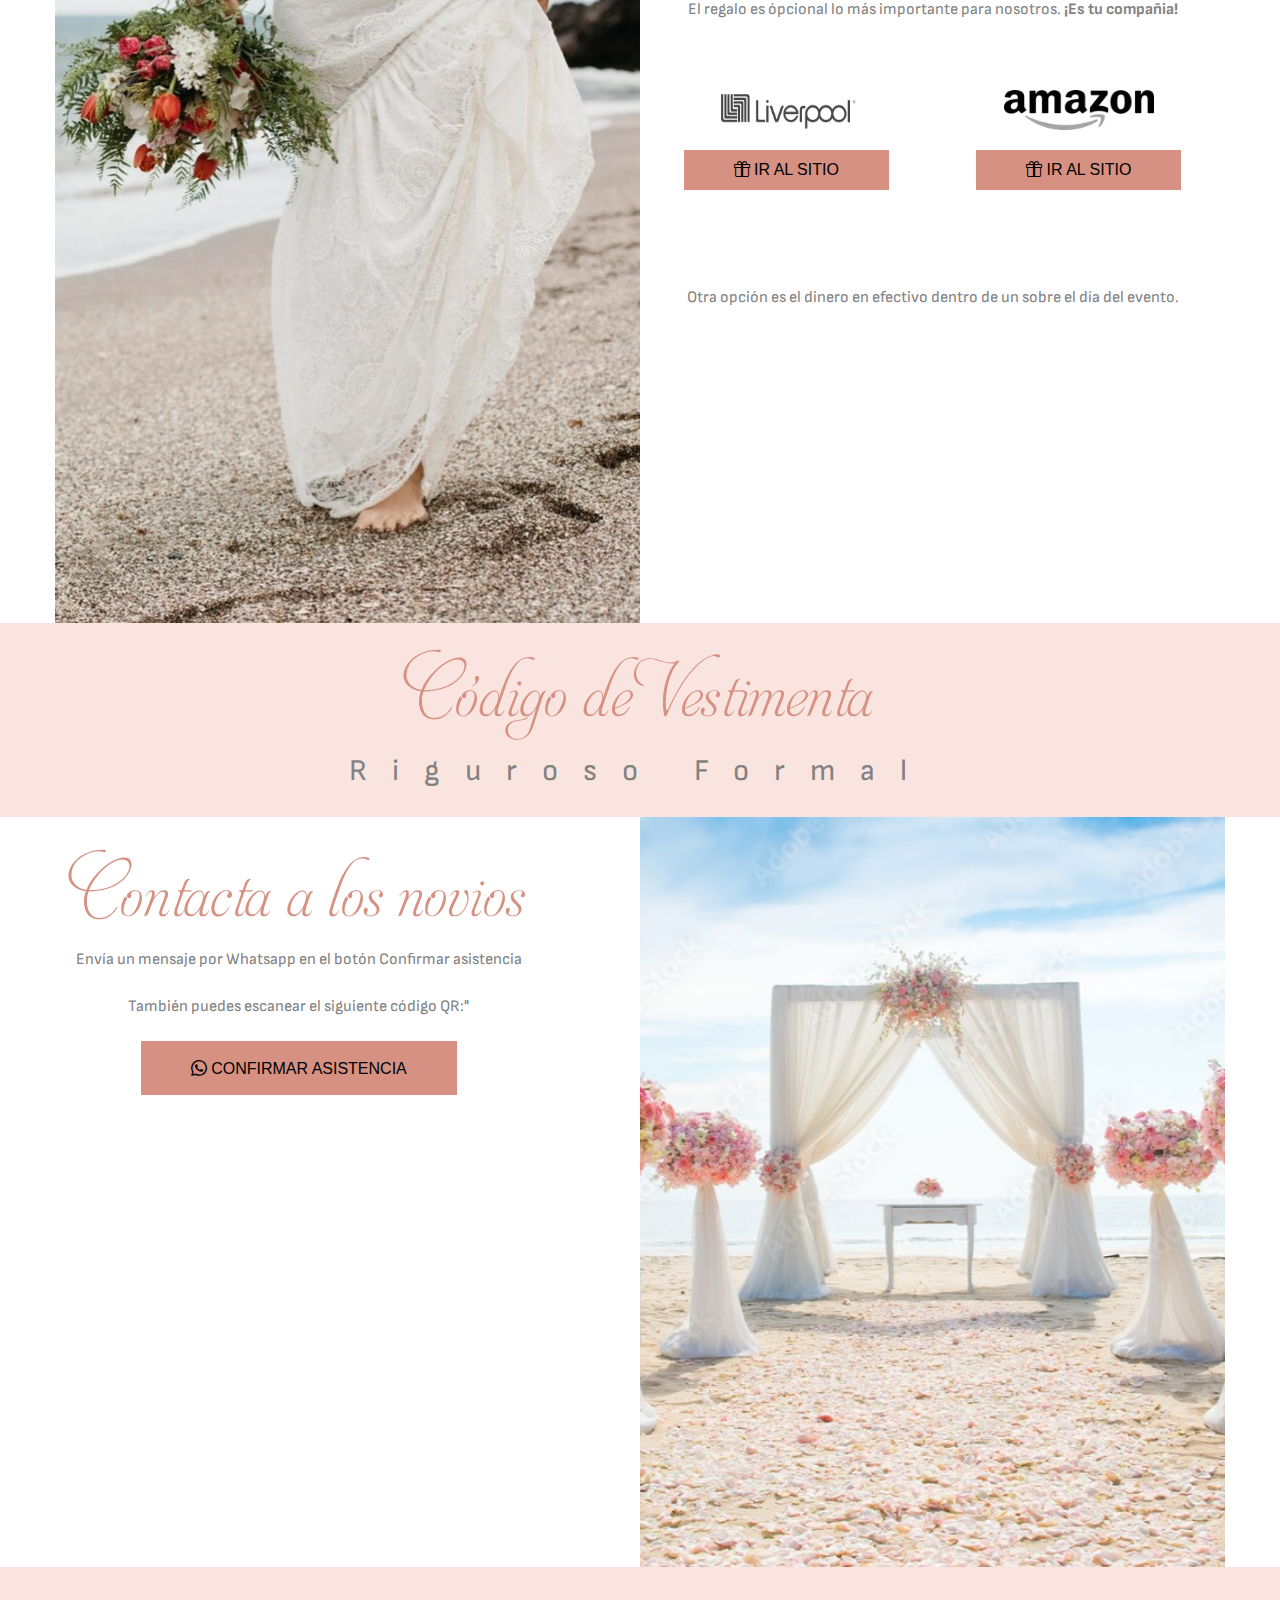
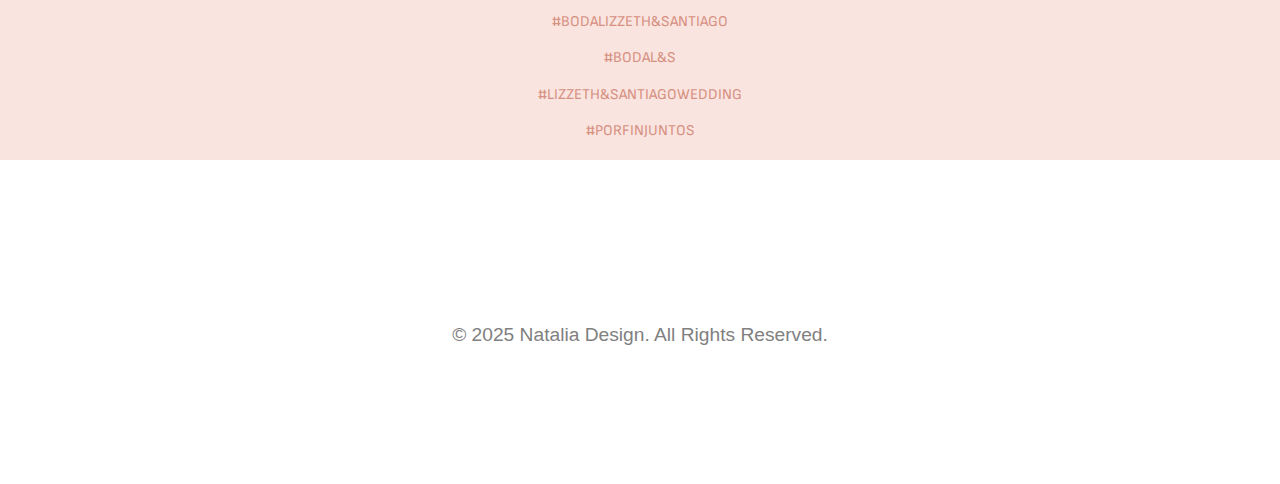
<file: demo5-index.html>
<!DOCTYPE html>

<!--[if gt IE 8]><!--> <html class="no-js"> <!--<![endif]-->
<head>
	<meta charset="utf-8">
	<meta http-equiv="X-UA-Compatible" content="IE=edge">
	<title>N Design &mdash; Lizzeth & Santiago</title>
	<link rel="icon" href="images/img-index/logo-transparent.png" type="image/x-icon">
	<meta name="viewport" content="width=device-width, initial-scale=1">

	<link rel="preconnect" href="https://fonts.googleapis.com">
	<link rel="preconnect" href="https://fonts.gstatic.com" crossorigin>
	<link href="https://fonts.googleapis.com/css2?family=Monsieur+La+Doulaise&display=swap" rel="stylesheet">
	<link href="https://fonts.googleapis.com/css2?family=Monsieur+La+Doulaise&family=Sofia+Sans:ital,wght@0,1..1000;1,1..1000&display=swap" rel="stylesheet">
	<link href="https://fonts.googleapis.com/css2?family=Merriweather:ital,wght@0,300;0,400;0,700;0,900;1,300;1,400;1,700;1,900&display=swap" 

	<!-- Animate.css-->
	<link rel="stylesheet" href="css/animate.css">
	<!-- Icomoon Icon Fonts-->
	<link rel="stylesheet" href="css/icomoon.css">
	<link rel="stylesheet" href="https://cdn.jsdelivr.net/npm/bootstrap-icons@1.11.3/font/bootstrap-icons.min.css">
	<!-- Bootstrap  -->
	<link rel="stylesheet" href="css/bootstrap.css">
	<!-- Magnific Popup -->
	<link rel="stylesheet" href="css/magnific-popup.css">
	<!-- Owl Carousel  -->
	<link rel="stylesheet" href="css/owl.carousel.min.css">
	<link rel="stylesheet" href="css/owl.theme.default.min.css">
	<!-- Theme style  -->
	<link rel="stylesheet" href="css/style_demo5.css">
	<!-- Modernizr JS -->
	<script src="js/modernizr-2.6.2.min.js"></script>

</head>
<body>

<div>

	<!-- ENCABEZADO-->
	<header class="container-fluid" style="background-color: white;">
		<div class="row text-center">
			<div class="col-md-12 col-sm-12 ">
				<p>&nbsp;</p> 
				<!--<h3 id="titulo_cursiva">Lizzeth <img style="width: 70px; height: 70px;" src="images/img-demo5/and.svg"> Santiago</h3>-->
				<h3 id="titulo_cursiva">Nuestra Boda</h3>
				<p>&nbsp;</p> 
			</div>
		</div>	
	</header>

	<!-- COUNTER-->
	<div  class="fh5co-cover" style="background-image:url(images/img-demo5/2.jpg);" >
		<div class="overlay"></div>
		<div class="container text-center">
			<div class="row">
				<div class="col-md-12 col-sm-12 col-xs-12 ">
					<p>&nbsp;</p> 
					<p>&nbsp;</p> 
					
					<h3 id="titulo_cursiva" style="font-size: 80px; color:white;">Lizzeth <img style="width: 100px; height: 100px; " src="images/img-demo5/and.svg"> Santiago</h3>
					<span id="texto_simple" style="color:white; font-size: 20px;" >12 - DICIEMBRE - 2024  </span>
					<p>&nbsp;</p> 
						<p>
							<audio id="audioplayer" style="display: none;" src="images/img-demo5/Contigo.mp3" loop="loop">  
								Tu navegador no soporta el elemento <code>audio</code>.  
							</audio>  
						</p>
				</div>
			</div>
			<!--COUNTER-->
			<div class="col-md-12 text-center fh5co-heading animate-box">
				<div id="countdown" >
					<div class="col-md-3 col-sm-3 col-xs-3 text-center countdown-element">
						<p style="margin-top: 10px;"><span id="days"></span> </p>
						<p><span>Días</span></p>
					</div>
					<div class="col-md-3 col-sm-3 col-xs-3 text-center countdown-element" class="" >
						<p style="margin-top: 10px;"><span id="hours"></span> </p>
						<p><span>Horas</span></p>
					</div>
					<div class="col-md-3 col-sm-3 col-xs-3 text-center countdown-element"  class="">
						<p style="margin-top: 10px;"><span id="minutes"></span> </p>
						<p><span>Minutos</span></p>
					</div>
					<div class="col-md-3 col-sm-3 col-xs-3 text-center countdown-element"  class="">
						<p style="margin-top: 10px;"><span id="seconds"></span> </p>
						<p><span>Segundos</span></p>	
					</div>
				</div>
				<p>&nbsp;</p>
				<button  id="Btn_Modal_Sonido"type="button" class="btn btn-primary" data-toggle="modal" data-target="#Modal_Sonido" style="display: none;">
				</button>
			</div>
		</div>

	</div>

	<!--GALERIA-->
	<div id="fh5co-couple fh5co-event fh5co-bg" style="background-color: #fae4df;">
		<div class="container">
			<div id="fh5co-event">
				<div class="row" >
					<div class="col-md-2 text-center" >
					</div>
					<div class="col-md-8 text-center" >
						<h3 id="titulo_cursiva" style="color: #d69182;">Nuestros Momentos</h3>
							
							<p id="texto_simple" > Compartimos con ustedes nuestro amor</p>
					</div>
					<div class="col-md-2 text-center" >
						<p>&nbsp;</p>
						</div>
				</div>
				<div class="row text-center">
					<div class="row-bottom-padded-md">
						<div class="col-md-12">
							<ul id="fh5co-gallery-list">
								<li class="one-third animate-box" data-animate-effect="fadeIn" style="background-image: url(images/img-demo5/1.jpg); "> 
									<a>
										<div class="case-studies-summary">
											<h2></h2>
										</div> 
									</a>
								</li>
								<li class="one-third animate-box" data-animate-effect="fadeIn" style="background-image: url(images/img-demo5/2.jpg); ">
									<a class="color-2">
										<div class="case-studies-summary">
											<h2></h2>
										</div>
									</a>
								</li>


							<li class="one-third animate-box" data-animate-effect="fadeIn" style="background-image: url(images/img-demo5/3.jpg); ">
								<a class="color-3">
									<div class="case-studies-summary">	
										<h2></h2>
									</div>
								</a>
							</li>
							<li class="one-third animate-box" data-animate-effect="fadeIn" style="background-image: url(images/img-demo5/4.jpg); ">
								<a  class="color-4">
									<div class="case-studies-summary">
										<h2></h2>
									</div>
								</a>
							</li>

								<li class="one-third animate-box" data-animate-effect="fadeIn" style="background-image: url(images/img-demo5/5.jpg); ">
									<a  class="color-3">
										<div class="case-studies-summary">
											<h2></h2>
										</div>
									</a>
								</li>
								<li class="one-third animate-box" data-animate-effect="fadeIn" style="background-image: url(images/img-demo5/6.jpg);">
									<a  class="color-4">
										<div class="case-studies-summary">
											<h2></h2>
										</div>
									</a>
								</li>

							</ul>		
						</div>
					</div>
				</div>
			</div>
		</div>
	</div>

	<!-- UBICACIONES-->
	<div id="fh5co-couple fh5co-event fh5co-bg" style="background-color: white;">
		<div class="container">
			<div id="fh5co-event">
				<div class="row text-center" >
					<div class="display-t">
						<div class="display-tc">
							<div class="col-md-12 col-sm-4"></div>
							<h3 id="titulo_cursiva" style="color: #d69182;">Ubicaciones</h3>
							<p>&nbsp;</p>
							<div class="col-md-6 col-sm-4">
								<div class="event-wrap animate-box">
									<p>&nbsp;</p>
									<h3 id="titulo_cursiva" style="color: #d69182;">Ceremonia</h3>
									<p id="texto_simple" >PARROQUIA DE LA DIVINA PROVIDENCIA</p>
									<p id="texto_simple">06:00 PM</p>
									<a href="https://maps.app.goo.gl/5DzdGPnsTciKvLUD9" target="_blank">
										<button id="btn_ubicacion"type="submit" class=""> <i class="bi bi-geo-alt-fill"></i> Ubicación</button>
									</a>
									<p>&nbsp;</p>
						
								</div>
							</div>
							<!--<div class="col-md-2 col-sm-4"><img style="width: 70px; height: 300px;" src="images/img-demo5/bible.svg"></div>-->
							<div  id class="col-md-6 col-sm-4">
								<div class="event-wrap animate-box">
									<p>&nbsp;</p>
									<h3 id="titulo_cursiva" style="color: #d69182;">Recepción</h3>
									<p id="texto_simple">VILLA REAL TERRAZA</p>
									<p id="texto_simple">07:00 PM</p>
									<a href="https://maps.app.goo.gl/QJXAHPzmHwB7S4YG6" target="_blank">
										<button id="btn_ubicacion"type="submit" class=""> <i class="bi bi-geo-alt-fill"></i> Ubicación</button>
									</a>
									<p>&nbsp;</p>
								</div>
							</div>
						</div>
					</div>
				</div>
			</div>
		</div>
	</div>

	<!--ITINERARIO-->
	<div class="container-fluid" style="background-color: #FAE4DF;">
		<div class="row text-center">
            <div class="col-md-12 col-sm-12 " >
            <p>&nbsp;</p>
			<h3 id="titulo_cursiva" style="color: #d69182;">Itinerario</h3>
            </div>

            <div class="col-md-6 col-sm-6 col-xs-6" style="text-align: right; border-right:double; border-color: #d69182;">
                <p id="texto_simple" style="font-size: 30px;"> 07:00PM</p>
                <p id="texto_simple" style="font-size: 30px;"> 08:00PM</p>
                <p id="texto_simple" style="font-size: 30px;"> 09:00PM</p>
                <p id="texto_simple" style="font-size: 30px;"> 10:00PM</p>
                <p id="texto_simple" style="font-size: 30px;"> 00:00PM</p>
            </div>
            <div class="col-md-6 col-sm-6 col-xs-6" style="text-align: left; border-left:double; border-color: #d69182;" >
                <p id="texto_simple" style="font-size: 30px;"> Recepción</p>
                <p id="texto_simple" style="font-size: 30px;"> Cena</p>
                <p id="texto_simple" style="font-size: 30px;"> Vals & Brindis</p>
                <p id="texto_simple" style="font-size: 30px;"> Baile</p>
                <p id="texto_simple" style="font-size: 30px;"> Fuegos Artificiales</p>
            </div>
            <div class="col-md-12 col-sm-12 " >
                <p>&nbsp;</p>
            </div>
        </div>
	</div>

	<!-- MESA DE REGALOS-->
	<div class="container text-center">
		<div class="row">
			<div class="col-md-6 col-sm-12 col-xs-12 fh5co-cover fh5co-cover-sm" role="banner" style="background-image:url(images/img-demo5/Secundaria.jpg);" >
			</div>
			<div class="col-md-6 col-sm-12">
				<div class="row">
					<div class="col-lg-12 col-md-12 col-sm-12">
						<p>&nbsp;</p>
						<h3 id="titulo_cursiva" style="color: #d69182;">Mesa de Regalos</h3>
						<p id="texto_simple">El regalo es ópcional lo más importante para nosotros. <b>¡Es tu compañia!</b></p>
					</div>
					<div class="col-lg-6 col-md-12 col-sm-12">
						<p>&nbsp;</p>
						<p>
							<img src="images/img-demo5/LIVERPOOL_edited.png" style="width: 150px; height: 40px;" > 
						</p>
						<a href="https://www.liverpool.com.mx/tienda/home" target="_blank">
							<button id="btn_ubicacion" type="submit" class=""> <i class="bi bi-gift"></i> IR AL SITIO</button>
						</a>
						</div>
					<div class="col-lg-6 col-md-12 col-sm-12">
							<p>&nbsp;</p>
							<p>
								<img src="images/img-demo5/2560px-Amazon_logo_edited.png" style="width: 150px; height: 40px;" > 
							</p>
							<a href="https://www.amazon.com.mx/" target="_blank">
								<button id="btn_ubicacion" type="submit" class="btn_mesa_regalos"> <i class="bi bi-gift"></i> IR AL SITIO</button>
							</a>

					</div>
					<div class="col-lg-12 col-md-12 col-sm-12">
						<p>&nbsp;</p>
						<p>
							<!--<img src="images/img-demo5/sobre.svg" style="width: 100px; height: 30px; color:black;" >-->
							&nbsp;
						</p>
						<p id="texto_simple" >Otra opción es el dinero en efectivo dentro de un sobre el día del evento.</p>
					</div>
				</div>
			</div>
		</div>
	</div>	

	<!--CÓDIGO DE VESTIMENTA-->
	<div class="container-fluid" style="background-color: #FAE4DF;">
		<div class="row text-center">
			<div class="col-md-12 col-sm-12 ">
				<p>&nbsp;</p> 
				<h3 id="titulo_cursiva" style="color: #d69182;" >Código de Vestimenta</h3>
				<p id="texto_simple"style="font-size:30px; letter-spacing: 25px;">Riguroso Formal</p>
			</div>
		</div>	
	</div>

	<!--CONFIRMACIÓN ASISTENCIA-->
	<div class="container text-center">
		
		<div class="row">
			<div class="col-md-5 col-sm-12 col-xs-12">
			<br></br>
			<h3 id="titulo_cursiva" style="color: #d69182;"> Contacta a los novios</h3>
			<p id="texto_simple">Envía un mensaje por Whatsapp en el botón Confirmar asistencia</p>
			<p id="texto_simple">También puedes escanear el siguiente código QR:"</p>
			<!--<p>
				<img src="images/img-demo5/whats.png" style="width: 200px; height: 220px; color:black;" >
			</p>-->
			<div class="row">
				<div class="col-lg-12 col-md-12 col-sm-12">
					
				</div>
				<div class="col-lg-12 col-md-12 col-sm-12">
					<a href="https://wa.me/+52462------/?text=Hola%20Kevin%20me%20encantaría%20asistír%20a%20la%20boda." target="_blank">
						<button class="btn_asistencia" type="submit"> <i class="bi bi-whatsapp"></i> Confirmar Asistencia</button>
					</a>
				</div>
			<p>&nbsp;</p>
			</div>
			
			</div>
			<div class="col-md-1 col-sm-0 col-xs-0">
			</div>
			<div class="col-md-6 col-sm-12 col-xs-12 fh5co-cover fh5co-cover-sm" role="banner" style="background-image:url(images/img-demo5/Tercera.jpg);" >
			</div>
			
		</div>
	</div>

	<!--HASHTAG-->
	<div class="container-fluid" style="background-color: #FAE4DF;">
		<div class="row text-center">
			<div class="col-md-12 col-sm-12 ">
				<p>&nbsp;</p> 
				<h3 id="texto_simple" style="color: #d69182; font-size: 15px; " >#BODALIZZETH&SANTIAGO</h3>
				<h3 id="texto_simple" style="color: #d69182; font-size: 15px; " >#BODAL&S</h3>
				<h3 id="texto_simple" style="color: #d69182; font-size: 15px; " >#LIZZETH&SANTIAGOWEDDING</h3>
				<h3 id="texto_simple" style="color: #d69182; font-size: 15px; " >#PORFINJUNTOS</h3>
			</div>
		</div>	
	</div>

	<!-- FOOTER -->
	<footer id="fh5co-footer" role="contentinfo">
		<p>&nbsp;</p>
		<div class="container">
			<div class="row copyright">
				<div class="col-md-12 text-center">
					<p style="font-size:larger; color:gray;" class="block"> &copy; 2025 Natalia Design. All Rights Reserved.</p>
				</div>
			</div>
		</div>
	</footer>

	<!--FLORES-->
	<div class="flower-fixed-body"></div>

	<!-- MODAL SONIDO -->
	<div id="Modal_Sonido" class="modal fade" tabindex="-1" role="dialog" 
	aria-labelledby="exampleModalLabel" aria-hidden="true" data-backdrop="static" data-keyboard="false">
		<div class="modal-dialog modal-dialog-centered" role="document">
		<div class="modal-content">
			<div class="modal-body">
				<div class="row">
					<div class="col-md-12 text-center">
						<p>&nbsp;</p>
						<h2   style="font-family: AnyaTamy; color: black; font-size: 50px; font-weight: bold;">¿Quieres disfrutar de nuestra melodía?</h2>
					</div>
				</div>
				<div class="row">
					<div class="col-md-6 col-sm-6 col-xs-6 text-center"><p style="font-family: AnyaTamy;" >
						<p id="Btn_Sonido_On" style="cursor:pointer"><span> <i class="bi bi-volume-up-fill" style="font-size: 45px; color:#d69289"></i> </span></p>
						
					</div>
					<div class="col-md-6 col-sm-6 col-xs-6 text-center"><p style="font-family: AnyaTamy;" >
						<p id="Btn_Sonido_Off" style="cursor:pointer"><span> <i class="bi bi-volume-mute-fill" style="font-size: 45px; color: #d69289"></i> </span></p>
					</div>
				</div>
				<div class="row">
					<div class="col-md-12 text-center">
						<p>&nbsp;</p>
						<h2 id="texto_simple" style="color: gray; font-size: 15px; font-weight: normal;">Mejora la experiencia disfrutando del audio.</h2>
					</div>
				</div>
			</div>
		</div>
		</div>
	</div>

	<!--ICONOS MUSICA-->
	<div class="gototop js-top">
		<a id="boton">
			<i id="etiqueta_on" class="bi bi-volume-up-fill" style="color: white; font-size: 25px; cursor: pointer;;"></i>
			<i id="etiqueta_off"class="bi bi-volume-mute-fill" style="color: white; font-size: 25px; cursor: pointer; display: none;"></i>
		</a>  
		<p style="margin-bottom: 10px;"></p>
		<a href="#" class="js-gotop"><i class="icon-arrow-up"></i></a>
	</div>
	
</div>

	<!-- jQuery -->
	<script src="js/jquery.min.js"></script>
	<!-- jQuery Easing -->
	<script src="js/jquery.easing.1.3.js"></script>
	<!-- Bootstrap -->
	<script src="js/bootstrap.min.js"></script>
	<!-- Waypoints -->
	<script src="js/jquery.waypoints.min.js"></script>
	<!-- Carousel -->
	<script src="js/owl.carousel.min.js"></script>
	<!-- countTo -->
	<script src="js/jquery.countTo.js"></script>
	<!-- Stellar -->
	<script src="js/jquery.stellar.min.js"></script>
	<!-- Magnific Popup --> 
	<script src="js/jquery.magnific-popup.min.js"></script>
	<script src="js/magnific-popup-options.js"></script>
	<!-- Main -->
	<script src="js/main.js"></script>
	<!--Counter Demo 2-->
	<script src="js/js_demo5/counter-demo5.js"></script>

	<script>

		$(document).ready(function() {
			$("#Modal_Sonido").modal("toggle");
		});
	
		$("#Btn_Sonido_On").click(function(){
			$("#Modal_Sonido").modal("hide");
			$("#audioplayer").get(0).play();
			$("#etiqueta_on").hide();
			$("#etiqueta_off").show();
			$("#boton").removeClass("apagado");
			$("#boton").addClass("encendido");
	
		});
	
		$("#Btn_Sonido_Off").click(function(){
			$("#Modal_Sonido").modal("hide");
			$("#audioplayer").get(0).pause();
			$("#etiqueta_off").hide();
			$("#etiqueta_on").show();
			$("#boton").removeClass("encendido");
			$("#boton").addClass("apagado");
			
		});
	
		$("#boton").click(function(){
	
			var classNames = $('#boton').attr('class').split(' ');
			if(classNames == 'encendido'){
				$("#audioplayer").get(0).pause();
				$("#boton").removeClass("encendido");
				$("#boton").addClass("apagado");
				$("#etiqueta_on").show();
				$("#etiqueta_off").hide();
				
				
			}
			else {
				$("#audioplayer").get(0).play();
				$("#boton").removeClass("apagado");
				$("#boton").addClass("encendido");
				$("#etiqueta_off").hide();
				$("#etiqueta_on").hide();
				$("#etiqueta_off").show();	
			}
		});
	
	</script>

	</body>
</html>
</file>
<file: css/icomoon.css>
@font-face {
  font-family: 'icomoon';
  src:  url('../fonts/icomoon/icomoon.eot?6iuir');
  src:  url('../fonts/icomoon/icomoon.eot?6iuir#iefix') format('embedded-opentype'),
    url('../fonts/icomoon/icomoon.ttf?6iuir') format('truetype'),
    url('../fonts/icomoon/icomoon.woff?6iuir') format('woff'),
    url('../fonts/icomoon/icomoon.svg?6iuir#icomoon') format('svg');
  font-weight: normal;
  font-style: normal;
}

[class^="icon-"], [class*=" icon-"] {
  /* use !important to prevent issues with browser extensions that change fonts */
  font-family: 'icomoon' !important;
  speak: none;
  font-style: normal;
  font-weight: normal;
  font-variant: normal;
  text-transform: none;
  line-height: 1;

  /* Better Font Rendering =========== */
  -webkit-font-smoothing: antialiased;
  -moz-osx-font-smoothing: grayscale;
}

.icon-eye:before {
  content: "\e000";
}
.icon-paper-clip:before {
  content: "\e001";
}
.icon-mail:before {
  content: "\e002";
}
.icon-toggle:before {
  content: "\e003";
}
.icon-layout:before {
  content: "\e004";
}
.icon-link:before {
  content: "\e005";
}
.icon-bell:before {
  content: "\e006";
}
.icon-lock:before {
  content: "\e007";
}
.icon-unlock:before {
  content: "\e008";
}
.icon-ribbon:before {
  content: "\e009";
}
.icon-image:before {
  content: "\e010";
}
.icon-signal:before {
  content: "\e011";
}
.icon-target:before {
  content: "\e012";
}
.icon-clipboard:before {
  content: "\e013";
}
.icon-clock:before {
  content: "\e014";
}
.icon-watch:before {
  content: "\e015";
}
.icon-air-play:before {
  content: "\e016";
}
.icon-camera:before {
  content: "\e017";
}
.icon-video:before {
  content: "\e018";
}
.icon-disc:before {
  content: "\e019";
}
.icon-printer:before {
  content: "\e020";
}
.icon-monitor:before {
  content: "\e021";
}
.icon-server:before {
  content: "\e022";
}
.icon-cog:before {
  content: "\e023";
}
.icon-heart:before {
  content: "\e024";
}
.icon-paragraph:before {
  content: "\e025";
}
.icon-align-justify:before {
  content: "\e026";
}
.icon-align-left:before {
  content: "\e027";
}
.icon-align-center:before {
  content: "\e028";
}
.icon-align-right:before {
  content: "\e029";
}
.icon-book:before {
  content: "\e030";
}
.icon-layers:before {
  content: "\e031";
}
.icon-stack:before {
  content: "\e032";
}
.icon-stack-2:before {
  content: "\e033";
}
.icon-paper:before {
  content: "\e034";
}
.icon-paper-stack:before {
  content: "\e035";
}
.icon-search:before {
  content: "\e036";
}
.icon-zoom-in:before {
  content: "\e037";
}
.icon-zoom-out:before {
  content: "\e038";
}
.icon-reply:before {
  content: "\e039";
}
.icon-circle-plus:before {
  content: "\e040";
}
.icon-circle-minus:before {
  content: "\e041";
}
.icon-circle-check:before {
  content: "\e042";
}
.icon-circle-cross:before {
  content: "\e043";
}
.icon-square-plus:before {
  content: "\e044";
}
.icon-square-minus:before {
  content: "\e045";
}
.icon-square-check:before {
  content: "\e046";
}
.icon-square-cross:before {
  content: "\e047";
}
.icon-microphone:before {
  content: "\e048";
}
.icon-record:before {
  content: "\e049";
}
.icon-skip-back:before {
  content: "\e050";
}
.icon-rewind:before {
  content: "\e051";
}
.icon-play:before {
  content: "\e052";
}
.icon-pause:before {
  content: "\e053";
}
.icon-stop:before {
  content: "\e054";
}
.icon-fast-forward:before {
  content: "\e055";
}
.icon-skip-forward:before {
  content: "\e056";
}
.icon-shuffle:before {
  content: "\e057";
}
.icon-repeat:before {
  content: "\e058";
}
.icon-folder:before {
  content: "\e059";
}
.icon-umbrella:before {
  content: "\e060";
}
.icon-moon:before {
  content: "\e061";
}
.icon-thermometer:before {
  content: "\e062";
}
.icon-drop:before {
  content: "\e063";
}
.icon-sun:before {
  content: "\e064";
}
.icon-cloud:before {
  content: "\e065";
}
.icon-cloud-upload:before {
  content: "\e066";
}
.icon-cloud-download:before {
  content: "\e067";
}
.icon-upload:before {
  content: "\e068";
}
.icon-download:before {
  content: "\e069";
}
.icon-location:before {
  content: "\e070";
}
.icon-location-2:before {
  content: "\e071";
}
.icon-map:before {
  content: "\e072";
}
.icon-battery:before {
  content: "\e073";
}
.icon-head:before {
  content: "\e074";
}
.icon-briefcase:before {
  content: "\e075";
}
.icon-speech-bubble:before {
  content: "\e076";
}
.icon-anchor:before {
  content: "\e077";
}
.icon-globe:before {
  content: "\e078";
}
.icon-box:before {
  content: "\e079";
}
.icon-reload:before {
  content: "\e080";
}
.icon-share:before {
  content: "\e081";
}
.icon-marquee:before {
  content: "\e082";
}
.icon-marquee-plus:before {
  content: "\e083";
}
.icon-marquee-minus:before {
  content: "\e084";
}
.icon-tag:before {
  content: "\e085";
}
.icon-power:before {
  content: "\e086";
}
.icon-command:before {
  content: "\e087";
}
.icon-alt:before {
  content: "\e088";
}
.icon-esc:before {
  content: "\e089";
}
.icon-bar-graph:before {
  content: "\e090";
}
.icon-bar-graph-2:before {
  content: "\e091";
}
.icon-pie-graph:before {
  content: "\e092";
}
.icon-star:before {
  content: "\e093";
}
.icon-arrow-left:before {
  content: "\e094";
}
.icon-arrow-right:before {
  content: "\e095";
}
.icon-arrow-up:before {
  content: "\e096";
}
.icon-arrow-down:before {
  content: "\e097";
}
.icon-volume:before {
  content: "\e098";
}
.icon-mute:before {
  content: "\e099";
}
.icon-content-right:before {
  content: "\e100";
}
.icon-content-left:before {
  content: "\e101";
}
.icon-grid:before {
  content: "\e102";
}
.icon-grid-2:before {
  content: "\e103";
}
.icon-columns:before {
  content: "\e104";
}
.icon-loader:before {
  content: "\e105";
}
.icon-bag:before {
  content: "\e106";
}
.icon-ban:before {
  content: "\e107";
}
.icon-flag:before {
  content: "\e108";
}
.icon-trash:before {
  content: "\e109";
}
.icon-expand:before {
  content: "\e110";
}
.icon-contract:before {
  content: "\e111";
}
.icon-maximize:before {
  content: "\e112";
}
.icon-minimize:before {
  content: "\e113";
}
.icon-plus:before {
  content: "\e114";
}
.icon-minus:before {
  content: "\e115";
}
.icon-check:before {
  content: "\e116";
}
.icon-cross:before {
  content: "\e117";
}
.icon-move:before {
  content: "\e118";
}
.icon-delete:before {
  content: "\e119";
}
.icon-menu:before {
  content: "\e120";
}
.icon-archive:before {
  content: "\e121";
}
.icon-inbox:before {
  content: "\e122";
}
.icon-outbox:before {
  content: "\e123";
}
.icon-file:before {
  content: "\e124";
}
.icon-file-add:before {
  content: "\e125";
}
.icon-file-subtract:before {
  content: "\e126";
}
.icon-help:before {
  content: "\e127";
}
.icon-open:before {
  content: "\e128";
}
.icon-ellipsis:before {
  content: "\e129";
}
.icon-add-to-list:before {
  content: "\e900";
}
.icon-classic-computer:before {
  content: "\e901";
}
.icon-controller-fast-backward:before {
  content: "\e902";
}
.icon-creative-commons-attribution:before {
  content: "\e903";
}
.icon-creative-commons-noderivs:before {
  content: "\e904";
}
.icon-creative-commons-noncommercial-eu:before {
  content: "\e905";
}
.icon-creative-commons-noncommercial-us:before {
  content: "\e906";
}
.icon-creative-commons-public-domain:before {
  content: "\e907";
}
.icon-creative-commons-remix:before {
  content: "\e908";
}
.icon-creative-commons-share:before {
  content: "\e909";
}
.icon-creative-commons-sharealike:before {
  content: "\e90a";
}
.icon-creative-commons:before {
  content: "\e90b";
}
.icon-document-landscape:before {
  content: "\e90c";
}
.icon-remove-user:before {
  content: "\e90d";
}
.icon-warning:before {
  content: "\e90e";
}
.icon-arrow-bold-down:before {
  content: "\e90f";
}
.icon-arrow-bold-left:before {
  content: "\e910";
}
.icon-arrow-bold-right:before {
  content: "\e911";
}
.icon-arrow-bold-up:before {
  content: "\e912";
}
.icon-arrow-down2:before {
  content: "\e913";
}
.icon-arrow-left2:before {
  content: "\e914";
}
.icon-arrow-long-down:before {
  content: "\e915";
}
.icon-arrow-long-left:before {
  content: "\e916";
}
.icon-arrow-long-right:before {
  content: "\e917";
}
.icon-arrow-long-up:before {
  content: "\e918";
}
.icon-arrow-right2:before {
  content: "\e919";
}
.icon-arrow-up2:before {
  content: "\e91a";
}
.icon-arrow-with-circle-down:before {
  content: "\e91b";
}
.icon-arrow-with-circle-left:before {
  content: "\e91c";
}
.icon-arrow-with-circle-right:before {
  content: "\e91d";
}
.icon-arrow-with-circle-up:before {
  content: "\e91e";
}
.icon-bookmark:before {
  content: "\e91f";
}
.icon-bookmarks:before {
  content: "\e920";
}
.icon-chevron-down:before {
  content: "\e921";
}
.icon-chevron-left:before {
  content: "\e922";
}
.icon-chevron-right:before {
  content: "\e923";
}
.icon-chevron-small-down:before {
  content: "\e924";
}
.icon-chevron-small-left:before {
  content: "\e925";
}
.icon-chevron-small-right:before {
  content: "\e926";
}
.icon-chevron-small-up:before {
  content: "\e927";
}
.icon-chevron-thin-down:before {
  content: "\e928";
}
.icon-chevron-thin-left:before {
  content: "\e929";
}
.icon-chevron-thin-right:before {
  content: "\e92a";
}
.icon-chevron-thin-up:before {
  content: "\e92b";
}
.icon-chevron-up:before {
  content: "\e92c";
}
.icon-chevron-with-circle-down:before {
  content: "\e92d";
}
.icon-chevron-with-circle-left:before {
  content: "\e92e";
}
.icon-chevron-with-circle-right:before {
  content: "\e92f";
}
.icon-chevron-with-circle-up:before {
  content: "\e930";
}
.icon-cloud2:before {
  content: "\e931";
}
.icon-controller-fast-forward:before {
  content: "\e932";
}
.icon-controller-jump-to-start:before {
  content: "\e933";
}
.icon-controller-next:before {
  content: "\e934";
}
.icon-controller-paus:before {
  content: "\e935";
}
.icon-controller-play:before {
  content: "\e936";
}
.icon-controller-record:before {
  content: "\e937";
}
.icon-controller-stop:before {
  content: "\e938";
}
.icon-controller-volume:before {
  content: "\e939";
}
.icon-dot-single:before {
  content: "\e93a";
}
.icon-dots-three-horizontal:before {
  content: "\e93b";
}
.icon-dots-three-vertical:before {
  content: "\e93c";
}
.icon-dots-two-horizontal:before {
  content: "\e93d";
}
.icon-dots-two-vertical:before {
  content: "\e93e";
}
.icon-download2:before {
  content: "\e93f";
}
.icon-emoji-flirt:before {
  content: "\e940";
}
.icon-flow-branch:before {
  content: "\e941";
}
.icon-flow-cascade:before {
  content: "\e942";
}
.icon-flow-line:before {
  content: "\e943";
}
.icon-flow-parallel:before {
  content: "\e944";
}
.icon-flow-tree:before {
  content: "\e945";
}
.icon-install:before {
  content: "\e946";
}
.icon-layers2:before {
  content: "\e947";
}
.icon-open-book:before {
  content: "\e948";
}
.icon-resize-100:before {
  content: "\e949";
}
.icon-resize-full-screen:before {
  content: "\e94a";
}
.icon-save:before {
  content: "\e94b";
}
.icon-select-arrows:before {
  content: "\e94c";
}
.icon-sound-mute:before {
  content: "\e94d";
}
.icon-sound:before {
  content: "\e94e";
}
.icon-trash2:before {
  content: "\e94f";
}
.icon-triangle-down:before {
  content: "\e950";
}
.icon-triangle-left:before {
  content: "\e951";
}
.icon-triangle-right:before {
  content: "\e952";
}
.icon-triangle-up:before {
  content: "\e953";
}
.icon-uninstall:before {
  content: "\e954";
}
.icon-upload-to-cloud:before {
  content: "\e955";
}
.icon-upload2:before {
  content: "\e956";
}
.icon-add-user:before {
  content: "\e957";
}
.icon-address:before {
  content: "\e958";
}
.icon-adjust:before {
  content: "\e959";
}
.icon-air:before {
  content: "\e95a";
}
.icon-aircraft-landing:before {
  content: "\e95b";
}
.icon-aircraft-take-off:before {
  content: "\e95c";
}
.icon-aircraft:before {
  content: "\e95d";
}
.icon-align-bottom:before {
  content: "\e95e";
}
.icon-align-horizontal-middle:before {
  content: "\e95f";
}
.icon-align-left2:before {
  content: "\e960";
}
.icon-align-right2:before {
  content: "\e961";
}
.icon-align-top:before {
  content: "\e962";
}
.icon-align-vertical-middle:before {
  content: "\e963";
}
.icon-archive2:before {
  content: "\e964";
}
.icon-area-graph:before {
  content: "\e965";
}
.icon-attachment:before {
  content: "\e966";
}
.icon-awareness-ribbon:before {
  content: "\e967";
}
.icon-back-in-time:before {
  content: "\e968";
}
.icon-back:before {
  content: "\e969";
}
.icon-bar-graph2:before {
  content: "\e96a";
}
.icon-battery2:before {
  content: "\e96b";
}
.icon-beamed-note:before {
  content: "\e96c";
}
.icon-bell2:before {
  content: "\e96d";
}
.icon-blackboard:before {
  content: "\e96e";
}
.icon-block:before {
  content: "\e96f";
}
.icon-book2:before {
  content: "\e970";
}
.icon-bowl:before {
  content: "\e971";
}
.icon-box2:before {
  content: "\e972";
}
.icon-briefcase2:before {
  content: "\e973";
}
.icon-browser:before {
  content: "\e974";
}
.icon-brush:before {
  content: "\e975";
}
.icon-bucket:before {
  content: "\e976";
}
.icon-cake:before {
  content: "\e977";
}
.icon-calculator:before {
  content: "\e978";
}
.icon-calendar:before {
  content: "\e979";
}
.icon-camera2:before {
  content: "\e97a";
}
.icon-ccw:before {
  content: "\e97b";
}
.icon-chat:before {
  content: "\e97c";
}
.icon-check2:before {
  content: "\e97d";
}
.icon-circle-with-cross:before {
  content: "\e97e";
}
.icon-circle-with-minus:before {
  content: "\e97f";
}
.icon-circle-with-plus:before {
  content: "\e980";
}
.icon-circle:before {
  content: "\e981";
}
.icon-circular-graph:before {
  content: "\e982";
}
.icon-clapperboard:before {
  content: "\e983";
}
.icon-clipboard2:before {
  content: "\e984";
}
.icon-clock2:before {
  content: "\e985";
}
.icon-code:before {
  content: "\e986";
}
.icon-cog2:before {
  content: "\e987";
}
.icon-colours:before {
  content: "\e988";
}
.icon-compass:before {
  content: "\e989";
}
.icon-copy:before {
  content: "\e98a";
}
.icon-credit-card:before {
  content: "\e98b";
}
.icon-credit:before {
  content: "\e98c";
}
.icon-cross2:before {
  content: "\e98d";
}
.icon-cup:before {
  content: "\e98e";
}
.icon-cw:before {
  content: "\e98f";
}
.icon-cycle:before {
  content: "\e990";
}
.icon-database:before {
  content: "\e991";
}
.icon-dial-pad:before {
  content: "\e992";
}
.icon-direction:before {
  content: "\e993";
}
.icon-document:before {
  content: "\e994";
}
.icon-documents:before {
  content: "\e995";
}
.icon-drink:before {
  content: "\e996";
}
.icon-drive:before {
  content: "\e997";
}
.icon-drop2:before {
  content: "\e998";
}
.icon-edit:before {
  content: "\e999";
}
.icon-email:before {
  content: "\e99a";
}
.icon-emoji-happy:before {
  content: "\e99b";
}
.icon-emoji-neutral:before {
  content: "\e99c";
}
.icon-emoji-sad:before {
  content: "\e99d";
}
.icon-erase:before {
  content: "\e99e";
}
.icon-eraser:before {
  content: "\e99f";
}
.icon-export:before {
  content: "\e9a0";
}
.icon-eye2:before {
  content: "\e9a1";
}
.icon-feather:before {
  content: "\e9a2";
}
.icon-flag2:before {
  content: "\e9a3";
}
.icon-flash:before {
  content: "\e9a4";
}
.icon-flashlight:before {
  content: "\e9a5";
}
.icon-flat-brush:before {
  content: "\e9a6";
}
.icon-folder-images:before {
  content: "\e9a7";
}
.icon-folder-music:before {
  content: "\e9a8";
}
.icon-folder-video:before {
  content: "\e9a9";
}
.icon-folder2:before {
  content: "\e9aa";
}
.icon-forward:before {
  content: "\e9ab";
}
.icon-funnel:before {
  content: "\e9ac";
}
.icon-game-controller:before {
  content: "\e9ad";
}
.icon-gauge:before {
  content: "\e9ae";
}
.icon-globe2:before {
  content: "\e9af";
}
.icon-graduation-cap:before {
  content: "\e9b0";
}
.icon-grid2:before {
  content: "\e9b1";
}
.icon-hair-cross:before {
  content: "\e9b2";
}
.icon-hand:before {
  content: "\e9b3";
}
.icon-heart-outlined:before {
  content: "\e9b4";
}
.icon-heart2:before {
  content: "\e9b5";
}
.icon-help-with-circle:before {
  content: "\e9b6";
}
.icon-help2:before {
  content: "\e9b7";
}
.icon-home:before {
  content: "\e9b8";
}
.icon-hour-glass:before {
  content: "\e9b9";
}
.icon-image-inverted:before {
  content: "\e9ba";
}
.icon-image2:before {
  content: "\e9bb";
}
.icon-images:before {
  content: "\e9bc";
}
.icon-inbox2:before {
  content: "\e9bd";
}
.icon-infinity:before {
  content: "\e9be";
}
.icon-info-with-circle:before {
  content: "\e9bf";
}
.icon-info:before {
  content: "\e9c0";
}
.icon-key:before {
  content: "\e9c1";
}
.icon-keyboard:before {
  content: "\e9c2";
}
.icon-lab-flask:before {
  content: "\e9c3";
}
.icon-landline:before {
  content: "\e9c4";
}
.icon-language:before {
  content: "\e9c5";
}
.icon-laptop:before {
  content: "\e9c6";
}
.icon-leaf:before {
  content: "\e9c7";
}
.icon-level-down:before {
  content: "\e9c8";
}
.icon-level-up:before {
  content: "\e9c9";
}
.icon-lifebuoy:before {
  content: "\e9ca";
}
.icon-light-bulb:before {
  content: "\e9cb";
}
.icon-light-down:before {
  content: "\e9cc";
}
.icon-light-up:before {
  content: "\e9cd";
}
.icon-line-graph:before {
  content: "\e9ce";
}
.icon-link2:before {
  content: "\e9cf";
}
.icon-list:before {
  content: "\e9d0";
}
.icon-location-pin:before {
  content: "\e9d1";
}
.icon-location2:before {
  content: "\e9d2";
}
.icon-lock-open:before {
  content: "\e9d3";
}
.icon-lock2:before {
  content: "\e9d4";
}
.icon-log-out:before {
  content: "\e9d5";
}
.icon-login:before {
  content: "\e9d6";
}
.icon-loop:before {
  content: "\e9d7";
}
.icon-magnet:before {
  content: "\e9d8";
}
.icon-magnifying-glass:before {
  content: "\e9d9";
}
.icon-mail2:before {
  content: "\e9da";
}
.icon-man:before {
  content: "\e9db";
}
.icon-map2:before {
  content: "\e9dc";
}
.icon-mask:before {
  content: "\e9dd";
}
.icon-medal:before {
  content: "\e9de";
}
.icon-megaphone:before {
  content: "\e9df";
}
.icon-menu2:before {
  content: "\e9e0";
}
.icon-message:before {
  content: "\e9e1";
}
.icon-mic:before {
  content: "\e9e2";
}
.icon-minus2:before {
  content: "\e9e3";
}
.icon-mobile:before {
  content: "\e9e4";
}
.icon-modern-mic:before {
  content: "\e9e5";
}
.icon-moon2:before {
  content: "\e9e6";
}
.icon-mouse:before {
  content: "\e9e7";
}
.icon-music:before {
  content: "\e9e8";
}
.icon-network:before {
  content: "\e9e9";
}
.icon-new-message:before {
  content: "\e9ea";
}
.icon-new:before {
  content: "\e9eb";
}
.icon-news:before {
  content: "\e9ec";
}
.icon-note:before {
  content: "\e9ed";
}
.icon-notification:before {
  content: "\e9ee";
}
.icon-old-mobile:before {
  content: "\e9ef";
}
.icon-old-phone:before {
  content: "\e9f0";
}
.icon-palette:before {
  content: "\e9f1";
}
.icon-paper-plane:before {
  content: "\e9f2";
}
.icon-pencil:before {
  content: "\e9f3";
}
.icon-phone:before {
  content: "\e9f4";
}
.icon-pie-chart:before {
  content: "\e9f5";
}
.icon-pin:before {
  content: "\e9f6";
}
.icon-plus2:before {
  content: "\e9f7";
}
.icon-popup:before {
  content: "\e9f8";
}
.icon-power-plug:before {
  content: "\e9f9";
}
.icon-price-ribbon:before {
  content: "\e9fa";
}
.icon-price-tag:before {
  content: "\e9fb";
}
.icon-print:before {
  content: "\e9fc";
}
.icon-progress-empty:before {
  content: "\e9fd";
}
.icon-progress-full:before {
  content: "\e9fe";
}
.icon-progress-one:before {
  content: "\e9ff";
}
.icon-progress-two:before {
  content: "\ea00";
}
.icon-publish:before {
  content: "\ea01";
}
.icon-quote:before {
  content: "\ea02";
}
.icon-radio:before {
  content: "\ea03";
}
.icon-reply-all:before {
  content: "\ea04";
}
.icon-reply2:before {
  content: "\ea05";
}
.icon-retweet:before {
  content: "\ea06";
}
.icon-rocket:before {
  content: "\ea07";
}
.icon-round-brush:before {
  content: "\ea08";
}
.icon-rss:before {
  content: "\ea09";
}
.icon-ruler:before {
  content: "\ea0a";
}
.icon-scissors:before {
  content: "\ea0b";
}
.icon-share-alternitive:before {
  content: "\ea0c";
}
.icon-share2:before {
  content: "\ea0d";
}
.icon-shareable:before {
  content: "\ea0e";
}
.icon-shield:before {
  content: "\ea0f";
}
.icon-shop:before {
  content: "\ea10";
}
.icon-shopping-bag:before {
  content: "\ea11";
}
.icon-shopping-basket:before {
  content: "\ea12";
}
.icon-shopping-cart:before {
  content: "\ea13";
}
.icon-shuffle2:before {
  content: "\ea14";
}
.icon-signal2:before {
  content: "\ea15";
}
.icon-sound-mix:before {
  content: "\ea16";
}
.icon-sports-club:before {
  content: "\ea17";
}
.icon-spreadsheet:before {
  content: "\ea18";
}
.icon-squared-cross:before {
  content: "\ea19";
}
.icon-squared-minus:before {
  content: "\ea1a";
}
.icon-squared-plus:before {
  content: "\ea1b";
}
.icon-star-outlined:before {
  content: "\ea1c";
}
.icon-star2:before {
  content: "\ea1d";
}
.icon-stopwatch:before {
  content: "\ea1e";
}
.icon-suitcase:before {
  content: "\ea1f";
}
.icon-swap:before {
  content: "\ea20";
}
.icon-sweden:before {
  content: "\ea21";
}
.icon-switch:before {
  content: "\ea22";
}
.icon-tablet:before {
  content: "\ea23";
}
.icon-tag2:before {
  content: "\ea24";
}
.icon-text-document-inverted:before {
  content: "\ea25";
}
.icon-text-document:before {
  content: "\ea26";
}
.icon-text:before {
  content: "\ea27";
}
.icon-thermometer2:before {
  content: "\ea28";
}
.icon-thumbs-down:before {
  content: "\ea29";
}
.icon-thumbs-up:before {
  content: "\ea2a";
}
.icon-thunder-cloud:before {
  content: "\ea2b";
}
.icon-ticket:before {
  content: "\ea2c";
}
.icon-time-slot:before {
  content: "\ea2d";
}
.icon-tools:before {
  content: "\ea2e";
}
.icon-traffic-cone:before {
  content: "\ea2f";
}
.icon-tree:before {
  content: "\ea30";
}
.icon-trophy:before {
  content: "\ea31";
}
.icon-tv:before {
  content: "\ea32";
}
.icon-typing:before {
  content: "\ea33";
}
.icon-unread:before {
  content: "\ea34";
}
.icon-untag:before {
  content: "\ea35";
}
.icon-user:before {
  content: "\ea36";
}
.icon-users:before {
  content: "\ea37";
}
.icon-v-card:before {
  content: "\ea38";
}
.icon-video2:before {
  content: "\ea39";
}
.icon-vinyl:before {
  content: "\ea3a";
}
.icon-voicemail:before {
  content: "\ea3b";
}
.icon-wallet:before {
  content: "\ea3c";
}
.icon-water:before {
  content: "\ea3d";
}
.icon-px-with-circle:before {
  content: "\ea3e";
}
.icon-px:before {
  content: "\ea3f";
}
.icon-basecamp:before {
  content: "\ea40";
}
.icon-behance:before {
  content: "\ea41";
}
.icon-creative-cloud:before {
  content: "\ea42";
}
.icon-dropbox:before {
  content: "\ea43";
}
.icon-evernote:before {
  content: "\ea44";
}
.icon-flattr:before {
  content: "\ea45";
}
.icon-foursquare:before {
  content: "\ea46";
}
.icon-google-drive:before {
  content: "\ea47";
}
.icon-google-hangouts:before {
  content: "\ea48";
}
.icon-grooveshark:before {
  content: "\ea49";
}
.icon-icloud:before {
  content: "\ea4a";
}
.icon-mixi:before {
  content: "\ea4b";
}
.icon-onedrive:before {
  content: "\ea4c";
}
.icon-paypal:before {
  content: "\ea4d";
}
.icon-picasa:before {
  content: "\ea4e";
}
.icon-qq:before {
  content: "\ea4f";
}
.icon-rdio-with-circle:before {
  content: "\ea50";
}
.icon-renren:before {
  content: "\ea51";
}
.icon-scribd:before {
  content: "\ea52";
}
.icon-sina-weibo:before {
  content: "\ea53";
}
.icon-skype-with-circle:before {
  content: "\ea54";
}
.icon-skype:before {
  content: "\ea55";
}
.icon-slideshare:before {
  content: "\ea56";
}
.icon-smashing:before {
  content: "\ea57";
}
.icon-soundcloud:before {
  content: "\ea58";
}
.icon-spotify-with-circle:before {
  content: "\ea59";
}
.icon-spotify:before {
  content: "\ea5a";
}
.icon-swarm:before {
  content: "\ea5b";
}
.icon-vine-with-circle:before {
  content: "\ea5c";
}
.icon-vine:before {
  content: "\ea5d";
}
.icon-vk-alternitive:before {
  content: "\ea5e";
}
.icon-vk-with-circle:before {
  content: "\ea5f";
}
.icon-vk:before {
  content: "\ea60";
}
.icon-xing-with-circle:before {
  content: "\ea61";
}
.icon-xing:before {
  content: "\ea62";
}
.icon-yelp:before {
  content: "\ea63";
}
.icon-dribbble-with-circle:before {
  content: "\ea64";
}
.icon-dribbble:before {
  content: "\ea65";
}
.icon-facebook-with-circle:before {
  content: "\ea66";
}
.icon-facebook:before {
  content: "\ea67";
}
.icon-flickr-with-circle:before {
  content: "\ea68";
}
.icon-flickr:before {
  content: "\ea69";
}
.icon-github-with-circle:before {
  content: "\ea6a";
}
.icon-github:before {
  content: "\ea6b";
}
.icon-google-with-circle:before {
  content: "\ea6c";
}
.icon-google:before {
  content: "\ea6d";
}
.icon-instagram-with-circle:before {
  content: "\ea6e";
}
.icon-instagram:before {
  content: "\ea6f";
}
.icon-lastfm-with-circle:before {
  content: "\ea70";
}
.icon-lastfm:before {
  content: "\ea71";
}
.icon-linkedin-with-circle:before {
  content: "\ea72";
}
.icon-linkedin:before {
  content: "\ea73";
}
.icon-pinterest-with-circle:before {
  content: "\ea74";
}
.icon-pinterest:before {
  content: "\ea75";
}
.icon-rdio:before {
  content: "\ea76";
}
.icon-stumbleupon-with-circle:before {
  content: "\ea77";
}
.icon-stumbleupon:before {
  content: "\ea78";
}
.icon-tumblr-with-circle:before {
  content: "\ea79";
}
.icon-tumblr:before {
  content: "\ea7a";
}
.icon-twitter-with-circle:before {
  content: "\ea7b";
}
.icon-twitter:before {
  content: "\ea7c";
}
.icon-vimeo-with-circle:before {
  content: "\ea7d";
}
.icon-vimeo:before {
  content: "\ea7e";
}
.icon-youtube-with-circle:before {
  content: "\ea7f";
}
.icon-youtube:before {
  content: "\ea80";
}
</file>
<file: css/style_andrea&angel.css>
@font-face {
  font-family: 'icomoon';
  src: url("../fonts/icomoon/icomoon.eot?srf3rx");
  src: url("../fonts/icomoon/icomoon.eot?srf3rx#iefix") format("embedded-opentype"), url("../fonts/icomoon/icomoon.ttf?srf3rx") format("truetype"), url("../fonts/icomoon/icomoon.woff?srf3rx") format("woff"), url("../fonts/icomoon/icomoon.svg?srf3rx#icomoon") format("svg");
  font-weight: normal;
  font-style: normal;
}


/* =======================================================
*
* 	Template Style 
*
* ======================================================= */
body {
  font-family: "Work Sans", Arial, sans-serif;
  font-weight: 400;
  font-size: 16px;
  line-height: 1.7;
  color: #828282;
  background: #fff;
} 

#page {
  position: relative;
  overflow-x: hidden;
  width: 100%;
  height: 100%;
  -webkit-transition: 0.5s;
  -o-transition: 0.5s;
  transition: 0.5s;
}
.offcanvas #page {
  overflow: hidden;
  position: absolute;
}
.offcanvas #page:after {
  -webkit-transition: 2s;
  -o-transition: 2s;
  transition: 2s;
  position: absolute;
  top: 0;
  right: 0;
  bottom: 0;
  left: 0;
  z-index: 101;
  background: rgba(0, 0, 0, 0.7);
  content: "";
}

a {
  color: rgba(223, 182, 129, 0.8);;
  -webkit-transition: 0.5s;
  -o-transition: 0.5s;
  transition: 0.5s;
}
a:hover, a:active, a:focus {
  color: rgba(223, 182, 129, 0.8);;
  outline: none;
  text-decoration: none;
}

p {
  margin-bottom: 20px;
}

h1, h2, h3, h4, h5, h6, figure {
  color: #000;
  font-family: "Work Sans", Arial, sans-serif;
  font-weight: 400;
  margin: 0 0 20px 0;
}

::-webkit-selection {
  color: #fff;
  background: rgba(223, 182, 129, 0.8);;
}

::-moz-selection {
  color: #fff;
  background: rgba(223, 182, 129, 0.8);;
}

::selection {
  color: #fff;
  background: rgba(223, 182, 129, 0.8);;
}

.fh5co-nav {
  position: absolute;
  top: 0;
  margin: 0;
  padding: 0;
  width: 100%;
  padding: 40px 0;
  z-index: 1001;
}
@media screen and (max-width: 768px) {
  .fh5co-nav {
    padding: 20px 0;
  }
}
.fh5co-nav #fh5co-logo {
  font-size: 40px;
  margin: 0;
  padding: 0;
  line-height: 40px;
  font-family: "Sacramento", Arial, serif;
}
.fh5co-nav a {
  padding: 5px 10px;
  color: #fff;
}
@media screen and (max-width: 768px) {
  .fh5co-nav .menu-1, .fh5co-nav .menu-2 {
    display: none;
  }
}
.fh5co-nav ul {
  padding: 0;
  margin: 2px 0 0 0;
}
.fh5co-nav ul li {
  padding: 0;
  margin: 0;
  list-style: none;
  display: inline;
}
.fh5co-nav ul li a {
  font-size: 14px;
  padding: 30px 10px;
  text-transform: uppercase;
  color: rgba(255, 255, 255, 0.5);
  -webkit-transition: 0.5s;
  -o-transition: 0.5s;
  transition: 0.5s;
}
.fh5co-nav ul li a:hover, .fh5co-nav ul li a:focus, .fh5co-nav ul li a:active {
  color: white;
}
.fh5co-nav ul li.has-dropdown {
  position: relative;
}
.fh5co-nav ul li.has-dropdown .dropdown {
  width: 130px;
  -webkit-box-shadow: 0px 14px 33px -9px rgba(0, 0, 0, 0.75);
  -moz-box-shadow: 0px 14px 33px -9px rgba(0, 0, 0, 0.75);
  box-shadow: 0px 14px 33px -9px rgba(0, 0, 0, 0.75);
  z-index: 1002;
  visibility: hidden;
  opacity: 0;
  position: absolute;
  top: 40px;
  left: 0;
  text-align: left;
  background: #fff;
  padding: 20px;
  -webkit-border-radius: 4px;
  -moz-border-radius: 4px;
  -ms-border-radius: 4px;
  border-radius: 4px;
  -webkit-transition: 0s;
  -o-transition: 0s;
  transition: 0s;
}
.fh5co-nav ul li.has-dropdown .dropdown:before {
  bottom: 100%;
  left: 40px;
  border: solid transparent;
  content: " ";
  height: 0;
  width: 0;
  position: absolute;
  pointer-events: none;
  border-bottom-color: #fff;
  border-width: 8px;
  margin-left: -8px;
}
.fh5co-nav ul li.has-dropdown .dropdown li {
  display: block;
  margin-bottom: 7px;
}
.fh5co-nav ul li.has-dropdown .dropdown li:last-child {
  margin-bottom: 0;
}
.fh5co-nav ul li.has-dropdown .dropdown li a {
  padding: 2px 0;
  display: block;
  color: #999999;
  line-height: 1.2;
  text-transform: none;
  font-size: 15px;
}
.fh5co-nav ul li.has-dropdown .dropdown li a:hover {
  color: #000;
}
.fh5co-nav ul li.has-dropdown:hover a, .fh5co-nav ul li.has-dropdown:focus a {
  color: #fff;
}
.fh5co-nav ul li.btn-cta a {
  color: rgba(223, 182, 129, 0.8);;
}
.fh5co-nav ul li.btn-cta a span {
  background: #fff;
  padding: 4px 20px;
  display: -moz-inline-stack;
  display: inline-block;
  zoom: 1;
  display: inline;
  -webkit-transition: 0.3s;
  -o-transition: 0.3s;
  transition: 0.3s;
  -webkit-border-radius: 100px;
  -moz-border-radius: 100px;
  -ms-border-radius: 100px;
  border-radius: 100px;
}
.fh5co-nav ul li.btn-cta a:hover span {
  -webkit-box-shadow: 0px 14px 20px -9px rgba(0, 0, 0, 0.75);
  -moz-box-shadow: 0px 14px 20px -9px rgba(0, 0, 0, 0.75);
  box-shadow: 0px 14px 20px -9px rgba(0, 0, 0, 0.75);
}
.fh5co-nav ul li.active > a {
  color: #fff !important;
}



#fh5co-counter,
#fh5co-event,
.fh5co-bg {
  background-size: cover;
  background-position: top center;
  position: relative;
}

.fh5co-bg {
  background-position: center center;
  width: 100%;
  float: left;
  position: relative;
  background-color: #f4f2f3;
}

.fh5co-video {
  height: 450px;
  overflow: hidden;
  -webkit-border-radius: 7px;
  -moz-border-radius: 7px;
  -ms-border-radius: 7px;
  border-radius: 7px;
}
.fh5co-video a {
  z-index: 1001;
  position: absolute;
  top: 50%;
  left: 50%;
  margin-top: -45px;
  margin-left: -45px;
  width: 90px;
  height: 90px;
  display: table;
  text-align: center;
  background: #fff;
  -webkit-box-shadow: 0px 14px 30px -15px rgba(0, 0, 0, 0.75);
  -moz-box-shadow: 0px 14px 30px -15px rgba(0, 0, 0, 0.75);
  box-shadow: 0px 14px 30px -15px rgba(0, 0, 0, 0.75);
  -webkit-border-radius: 50%;
  -moz-border-radius: 50%;
  -ms-border-radius: 50%;
  border-radius: 50%;
}
.fh5co-video a i {
  text-align: center;
  display: table-cell;
  vertical-align: middle;
  font-size: 40px;
}
.fh5co-video .overlay {
  position: absolute;
  top: 0;
  left: 0;
  right: 0;
  bottom: 0;
  background: rgba(0, 0, 0, 0.5);
  -webkit-transition: 0.5s;
  -o-transition: 0.5s;
  transition: 0.5s;
}
.fh5co-video:hover .overlay {
  background: rgba(0, 0, 0, 0.7);
}
.fh5co-video:hover a {
  position: relative;
  -webkit-transform: scale(1.2);
  -moz-transform: scale(1.2);
  -ms-transform: scale(1.2);
  -o-transform: scale(1.2);
  transform: scale(1.2);
}

.fh5co-cover {
  height: 1000px;
  background-size: cover;
  background-repeat: no-repeat;
  position: relative;
  background-position: center center; 
 
}

.fh5co-cover-timer {
  height: 500px;
  background-size: cover;
  background-repeat: no-repeat;
  position: relative;
}

.fh5co-cover .overlay {
  z-index: 0;
  position: absolute;
  bottom: 0;
  top: 0;
  left: 0;
  right: 0;
  background: rgba(0, 0, 0, 0.5);
}
.fh5co-cover > .fh5co-container {
  position: relative;
  z-index: 10;
}
@media screen and (max-width: 768px) {
  .fh5co-cover {
    height: 600px;
    background-position: center center; 
  }
}
.fh5co-cover .display-t,
.fh5co-cover .display-tc {
  height: 600px;
  display: table;
  width: 100%;
}
@media screen and (max-width: 768px) {
  .fh5co-cover .display-t,
  .fh5co-cover .display-tc {
    height: 600px;
  }
}
.fh5co-cover.fh5co-cover-sm {
  height: 600px;
}
@media screen and (max-width: 768px) {
  .fh5co-cover.fh5co-cover-sm {
    height:600px;
    background-position: center center; 
  }
}
.fh5co-cover.fh5co-cover-sm .display-t,
.fh5co-cover.fh5co-cover-sm .display-tc {
  height: 600px;
  display: table;
  width: 100%;
}
@media screen and (max-width: 768px) {
  .fh5co-cover.fh5co-cover-sm .display-t,
  .fh5co-cover.fh5co-cover-sm .display-tc {
    height: 600px;
  }
}

@font-face {
  font-family: 'Robotop';
  src: url(../fonts/demo3/H4clBXOCl9bbnla_nHIq75u9.woff2);
}

#fh5co-counter,
#fh5co-event {
  float: center;
}
#fh5co-counter .display-t,
#fh5co-counter .display-tc,
#fh5co-event .display-t,
#fh5co-event .display-tc {

  display: table;
  width: 100%;
}
#fh5co-counter .fh5co-heading h2,
#fh5co-event .fh5co-heading h2 {
  color: #e6a755;
}
#fh5co-counter .fh5co-heading span,
#fh5co-event .fh5co-heading span {
  color: #828282;
  text-transform: uppercase;
  font-size: 13px;
  letter-spacing: 2px;
  font-weight: 600;
}
#fh5co-counter .overlay,
#fh5co-event .overlay {
  position: absolute;
  top: 0;
  left: 0;
  right: 0;
  bottom: 0;
  background: rgba(0, 0, 0, 0.4);
}
@media screen and (max-width: 768px) {
  #fh5co-counter,
  #fh5co-event {
    height: inherit;
    padding: 7em 0;
  }
  #fh5co-counter .display-t,
  #fh5co-counter .display-tc,
  #fh5co-event .display-t,
  #fh5co-event .display-tc {
    height: inherit;
  }
}
#fh5co-counter .event-wrap,
#fh5co-event .event-wrap {

  background: white;
  padding: 30px;
  width: 100%;
  float: left;
}
@media screen and (max-width: 768px) {
  #fh5co-counter .event-wrap,
  #fh5co-event .event-wrap {
    margin-bottom: 10px;
  }
}

#fh5co-counter .event-wrap p, #fh5co-counter .event-wrap span,
#fh5co-event .event-wrap p,
#fh5co-event .event-wrap span {
  display: block;
  color: #828282;
}

#fh5co-counter .event-wrap i,
#fh5co-event .event-wrap i {
  color: black ;
  font-size: 20px;
}

#fh5co-counter .event-wrap .event-col,
#fh5co-event .event-wrap .event-col {
  width: 50%;
  float: left;
  margin-bottom: 30px;
}

#fh5co-counter {
  height: 600px;
}
@media screen and (max-width: 768px) {
  #fh5co-counter {
    height: auto;
  }
}

.timeline {
  list-style: none;
  padding: 20px 0 20px;
  position: relative;
}
.timeline:before {
  top: 0;
  bottom: 0;
  position: absolute;
  content: " ";
  width: 1px;
  background-color: #d4d4d4;
  left: 50%;
  margin-left: 0px;
}
@media screen and (max-width: 480px) {
  .timeline:before {
    margin-left: -64px;
  }
}
.timeline > li {
  margin-bottom: 20px;
  position: relative;
}
.timeline > li:before, .timeline > li:after {
  content: " ";
  display: table;
}
.timeline > li:after {
  clear: both;
}
.timeline > li > .timeline-panel {
  width: 40%;
  float: left;
  border: 1px solid #d4d4d4;
  padding: 30px;
  position: relative;
  -webkit-border-radius: 4px;
  -moz-border-radius: 4px;
  -ms-border-radius: 4px;
  border-radius: 4px;
}
.timeline > li > .timeline-panel:before {
  position: absolute;
  top: 80px;
  right: -15px;
  display: inline-block;
  border-top: 15px solid transparent;
  border-left: 15px solid #ccc;
  border-right: 0 solid #ccc;
  border-bottom: 15px solid transparent;
  content: " ";
}
.timeline > li > .timeline-panel:after {
  position: absolute;
  top: 81px;
  right: -14px;
  display: inline-block;
  border-top: 14px solid transparent;
  border-left: 14px solid #fff;
  border-right: 0 solid #fff;
  border-bottom: 14px solid transparent;
  content: " ";
}
@media screen and (max-width: 480px) {
  .timeline > li > .timeline-panel {
    width: 75% !important;
  }
  .timeline > li > .timeline-panel:before {
    top: 30px;
  }
  .timeline > li > .timeline-panel:after {
    top: 31px;
  }
}
.timeline > li > .timeline-badge {
  background-size: cover;
  background-position: top center;
  background-repeat: no-repeat;
  position: relative;
  color: #fff;
  width: 160px;
  height: 160px;
  line-height: 50px;
  font-size: 1.4em;
  text-align: center;
  position: absolute;
  top: 16px;
  left: 50%;
  margin-left: -80px;
  background-color: #999999;
  z-index: 100;
  -webkit-border-radius: 50%;
  -moz-border-radius: 50%;
  -ms-border-radius: 50%;
  border-radius: 50%;
}
@media screen and (max-width: 480px) {
  .timeline > li > .timeline-badge {
    width: 60px;
    height: 60px;
    margin-left: -20px !important;
  }
}
.timeline > li.timeline-inverted > .timeline-panel {
  float: right;
}
.timeline > li.timeline-inverted > .timeline-panel:before {
  border-left-width: 0;
  border-right-width: 15px;
  left: -15px;
  right: auto;
}
.timeline > li.timeline-inverted > .timeline-panel:after {
  border-left-width: 0;
  border-right-width: 14px;
  left: -14px;
  right: auto;
}

.timeline-title {
  margin-top: 0;
}

.date {
  display: block;
  margin-bottom: 20px;
  font-size: 13px;
  text-transform: uppercase;
  letter-spacing: 2px;
}

.timeline-body > p,
.timeline-body > ul {
  margin-bottom: 0;
}

.timeline-body > p + p {
  margin-top: 5px;
}

@media (max-width: 992px) {
  ul.timeline:before {
    left: 90px;
  }

  ul.timeline > li > .timeline-panel {
    width: calc(100% - 200px);
    width: -moz-calc(100% - 200px);
    width: -webkit-calc(100% - 200px);
  }

  ul.timeline > li > .timeline-badge {
    left: 15px;
    margin-left: 0;
    top: 16px;
  }

  ul.timeline > li > .timeline-panel {
    float: right;
  }

  ul.timeline > li > .timeline-panel:before {
    border-left-width: 0;
    border-right-width: 15px;
    left: -15px;
    right: auto;
  }

  ul.timeline > li > .timeline-panel:after {
    border-left-width: 0;
    border-right-width: 14px;
    left: -14px;
    right: auto;
  }
}
#fh5co-gallery-list {
  flex-wrap: wrap;
  -webkit-flex-wrap: wrap;
  -moz-flex-wrap: wrap;
  display: -webkit-box;
  display: -moz-box;
  display: -ms-flexbox;
  display: -webkit-flex;
  display: flex;
  position: relative;
  float: left;
  padding: 0;
  margin: 0;
  width: 100%;
}
#fh5co-gallery-list li {
  display: block;
  padding: 0;
  margin: 0 0 10px 1%;
  list-style: none;
  min-height: 400px;
  background-position: center center;
  background-size: cover;
  background-repeat: no-repeat;
  float: left;
  clear: left;
  position: relative;
  -webkit-border-radius: 7px;
  -moz-border-radius: 7px;
  -ms-border-radius: 7px;
  border-radius: 7px;
}
@media screen and (max-width: 480px) {
  #fh5co-gallery-list li {
    margin-left: 0;
  }
}
#fh5co-gallery-list li a {
  min-height: 400px;
  padding: 2em;
  position: relative;
  width: 100%;
  display: block;
}
#fh5co-gallery-list li a:before {
  position: absolute;
  top: 0;
  left: 0;
  right: 0;
  bottom: 0;
  content: "";
  z-index: 80;
  -webkit-transition: 0.5s;
  -o-transition: 0.5s;
  transition: 0.5s;
  -webkit-border-radius: 7px;
  -moz-border-radius: 7px;
  -ms-border-radius: 7px;
  border-radius: 7px;
  background: rgba(0, 0, 0, 0.2);
}
#fh5co-gallery-list li a:hover:before {
  background: rgba(0, 0, 0, 0.5);
}
#fh5co-gallery-list li a .case-studies-summary {
  width: auto;
  bottom: 2em;
  left: 2em;
  right: 2em;
  position: absolute;
  z-index: 100;
}
@media screen and (max-width: 768px) {
  #fh5co-gallery-list li a .case-studies-summary {
    bottom: 1em;
    left: 1em;
    right: 1em;
  }
}
#fh5co-gallery-list li a .case-studies-summary span {
  text-transform: uppercase;
  letter-spacing: 2px;
  font-size: 13px;
  color: rgba(255, 255, 255, 0.7);
}
#fh5co-gallery-list li a .case-studies-summary h2 {
  color: #fff;
  margin-bottom: 0;
}
@media screen and (max-width: 768px) {
  #fh5co-gallery-list li a .case-studies-summary h2 {
    font-size: 20px;
  }
}
#fh5co-gallery-list li.one-third {
  width: 32.3%;
}
@media screen and (max-width: 768px) {
  #fh5co-gallery-list li.one-third {
    width: 49%;
  }
}
@media screen and (max-width: 480px) {
  #fh5co-gallery-list li.one-third {
    width: 100%;
  }
}

#map {
  width: 100%;
  height: 500px;
  position: relative;
}
@media screen and (max-width: 768px) {
  #map {
    height: 200px;
  }
}

@font-face {
  font-family: 'Melinda';
  src: url("../fonts/andrea&angel/Melinda.ttf");
  font-weight: normal;
  font-style: normal;
}

@font-face {
  font-family: 'CormorantGaramond-Regular';
  src: url("../fonts/andrea&angel/CormorantGaramond-Regular.ttf");
  font-weight: normal;
  font-style: normal;
}

.titulos_cursiva{
  font-family: 'Melinda';
  font-size: 70px;
  color:white;
}


#texto_simple{
    font-family: "Sofia Sans", sans-serif;
    font-optical-sizing: auto;
    font-weight: weight;
    font-style: normal;
}

#titulo_segundo {
  font-family: "Merriweather", serif;
  font-weight: 400;
  font-style: normal;
}

.fh5co-social-icons {
  margin: 0;
  padding: 0;
}
.fh5co-social-icons li {
  margin: 0;
  padding: 0;
  list-style: none;
  display: -moz-inline-stack;
  display: inline-block;
  zoom: 1;
  *display: inline;
}
.fh5co-social-icons li a {
  display: -moz-inline-stack;
  display: inline-block;
  zoom: 1;
  *display: inline;
  color: rgba(223, 182, 129, 0.8);;
  padding-left: 10px;
  padding-right: 10px;
}
.fh5co-social-icons li a i {
  font-size: 20px;
}

.fh5co-contact-info ul {
  padding: 0;
  margin: 0;
}
.fh5co-contact-info ul li {
  padding: 0 0 0 50px;
  margin: 0 0 30px 0;
  list-style: none;
  position: relative;
}
.fh5co-contact-info ul li:before {
  color: rgba(223, 182, 129, 0.8);;
  position: absolute;
  left: 0;
  top: .05em;
  font-family: 'icomoon';
  speak: none;
  font-style: normal;
  font-weight: normal;
  font-variant: normal;
  text-transform: none;
  line-height: 1;
  /* Better Font Rendering =========== */
  -webkit-font-smoothing: antialiased;
  -moz-osx-font-smoothing: grayscale;
}
.fh5co-contact-info ul li.address:before {
  font-size: 30px;
  content: "\e9d1";
}
.fh5co-contact-info ul li.phone:before {
  font-size: 23px;
  content: "\e9f4";
}
.fh5co-contact-info ul li.email:before {
  font-size: 23px;
  content: "\e9da";
}
.fh5co-contact-info ul li.url:before {
  font-size: 23px;
  content: "\e9af";
}

form label {
  font-weight: normal !important;
}

#fh5co-header .display-tc,
#fh5co-counter .display-tc,
.fh5co-cover .display-tc {
  display: table-cell !important;
  vertical-align: middle;
}
#fh5co-header .display-tc h1, #fh5co-header .display-tc h2,
#fh5co-counter .display-tc h1,
#fh5co-counter .display-tc h2,
.fh5co-cover .display-tc h1,
.fh5co-cover .display-tc h2 {
  margin: 0;
  padding: 0;
  color: white;
}
#fh5co-header .display-tc h1,
#fh5co-counter .display-tc h1,
.fh5co-cover .display-tc h1 {
  margin-bottom: 0px;
  font-size: 100px;
  line-height: 1.5;
  font-family: "Sacramento", Arial, serif;
}
@media screen and (max-width: 768px) {
  #fh5co-header .display-tc h1,
  #fh5co-counter .display-tc h1,
  .fh5co-cover .display-tc h1 {
    font-size: 40px;
  }
}
@media screen and (max-width: 480px) {
  #fh5co-header .display-tc h1,
  #fh5co-counter .display-tc h1,
  .fh5co-cover .display-tc h1 {
    font-size: 30px;
  }
}
#fh5co-header .display-tc h2,
#fh5co-counter .display-tc h2,
.fh5co-cover .display-tc h2 {
  font-size: 20px;
  line-height: 1.5;
  margin-bottom: 30px;
}
@media screen and (max-width: 480px) {
  #fh5co-header .display-tc h2,
  #fh5co-counter .display-tc h2,
  .fh5co-cover .display-tc h2 {
    font-size: 16px;
  }
}
#fh5co-header .display-tc .btn,
#fh5co-counter .display-tc .btn,
.fh5co-cover .display-tc .btn {
  padding: 15px 20px;
  background:rgba(223, 182, 129, 0.8);
  color: black;
  border: none !important;
  font-size: 14px;
  text-transform: uppercase;
}
#fh5co-header .display-tc .btn:hover,
#fh5co-counter .display-tc .btn:hover,
.fh5co-cover .display-tc .btn:hover {
  background: #fff !important;
  -webkit-box-shadow: 0px 14px 30px -15px rgba(0, 0, 0, 0.75) !important;
  -moz-box-shadow: 0px 14px 30px -15px rgba(0, 0, 0, 0.75) !important;
  box-shadow: 0px 14px 30px -15px rgba(0, 0, 0, 0.75) !important;
}

#fh5co-counter {
  text-align: center;
}
#fh5co-counter .counter {
  font-size: 50px;
  margin-bottom: 10px;
  color: #fff;
  font-weight: 100;
  display: block;
}
#fh5co-counter .counter-label {
  margin-bottom: 0;
  text-transform: uppercase;
  color: rgba(255, 255, 255, 0.5);
  letter-spacing: .1em;
}
@media screen and (max-width: 768px) {
  #fh5co-counter .feature-center {
    margin-bottom: 50px;
  }
}
#fh5co-counter .icon {
  width: 70px;
  height: 70px;
  text-align: center;
  -webkit-box-shadow: 0px 14px 30px -15px rgba(0, 0, 0, 0.75);
  -moz-box-shadow: 0px 14px 30px -15px rgba(0, 0, 0, 0.75);
  box-shadow: 0px 14px 30px -15px rgba(0, 0, 0, 0.75);
  margin-bottom: 30px;
}
#fh5co-counter .icon i {
  height: 70px;
}
#fh5co-counter .icon i:before {
  display: block;
  text-align: center;
  margin-left: 3px;
}



.countdown-element{
  background-color:#95d0eb; 
  height: 100px;
  opacity: 60%;
  border-style: double; 
  animation: pulse 1s ease infinite;
  border-color: #0c6994;

}
.countdown-element > p {
  color: #F8F9F2;
  font-weight: bold;
  font-size:50px;
}
.countdown-element > p > span{
  color: #F8F9F2;
  font-size:10px;
}

@keyframes pulse {
  0% {
    transform: scale(1);
  }
  50% {
    transform: scale(1.05);
  }
  100% {
    transform: scale(1);
  }
}


#fh5co-testimonial,
#fh5co-services,
#fh5co-started,
#fh5co-footer,
#fh5co-event,
#fh5co-couple-story,
#fh5co-couple,
#fh5co-gallery,
.fh5co-section {
  padding: 7em 0;
  clear: both;
}
@media screen and (max-width: 768px) {
  #fh5co-testimonial,
  #fh5co-services,
  #fh5co-started,
  #fh5co-footer,
  #fh5co-event,
  #fh5co-couple-story,
  #fh5co-couple,
  #fh5co-gallery,
  .fh5co-section {
    padding: 3em 0;
  }
}

.fh5co-section-gray {
  background: #f4f2f3;
}

.fh5co-section-white {
  background: #f4f2f3;
}

.couple-wrap {
  width: 90%;
  margin: 0 auto;
  position: relative;
}
@media screen and (max-width: 768px) {
  .couple-wrap {
    width: 100%;
  }
}

.heart {
  position: absolute;
  top: 4em;
  left: 0;
  right: 0;
  z-index: 99;
  animation: pulse 1s ease infinite;
}
.heart i {
  font-size: 20px;
  background: #fff;
  padding: 20px;
  color: rgba(223, 182, 129, 0.8);;
  -webkit-border-radius: 50%;
  -moz-border-radius: 50%;
  -ms-border-radius: 50%;
  border-radius: 50%;
}
@media screen and (max-width: 768px) {
  .heart {
    display: none;
  }
}

.couple-half {
  width: 50%;
  float: left;
}
@media screen and (max-width: 768px) {
  .couple-half {
    width: 100%;
  }
}
.couple-half h3 {
  font-family: "Sacramento", Arial, serif;
  color: rgba(223, 182, 129, 0.8);;
  font-size: 30px;
}
.couple-half .groom, .couple-half .bride {
  float: left;
  -webkit-border-radius: 50%;
  -moz-border-radius: 50%;
  -ms-border-radius: 50%;
  border-radius: 50%;
  width: 150px;
  height: 150px;
}
.couple-half .groom img, .couple-half .bride img {
  width: 150px;
  height: 150px;
  -webkit-border-radius: 50%;
  -moz-border-radius: 50%;
  -ms-border-radius: 50%;
  border-radius: 50%;
}
@media screen and (max-width: 480px) {
  .couple-half .groom, .couple-half .bride {
    width: 100%;
    height: 140px;
  }
  .couple-half .groom img, .couple-half .bride img {
    width: 120px;
    height: 120px;
    margin: 0 auto;
  }
}
.couple-half .groom {
  float: right;
  margin-right: 5px;
}
.couple-half .bride {
  float: left;
  margin-left: 5px;
}
.couple-half .desc-groom {
  padding-right: 180px;
  text-align: right;
}
.couple-half .desc-bride {
  padding-left: 180px;
  text-align: left;
}
@media screen and (max-width: 480px) {
  .couple-half .groom, .couple-half .bride {
    margin-left: 0;
    margin-right: 0;
  }
  .couple-half .desc-groom {
    padding-right: 0;
    text-align: center;
  }
  .couple-half .desc-bride {
    padding-left: 0;
    text-align: center;
  }
}

.feature-center {
  text-align: center;
  padding-left: 20px;
  padding-right: 20px;
  float: left;
  width: 100%;
  margin-bottom: 40px;
}
@media screen and (max-width: 768px) {
  .feature-center {
    margin-bottom: 50px;
  }
}
.feature-center .icon {
  width: 90px;
  height: 90px;
  background: #efefef;
  display: table;
  text-align: center;
  margin: 0 auto 30px auto;
  -webkit-border-radius: 50%;
  -moz-border-radius: 50%;
  -ms-border-radius: 50%;
  border-radius: 50%;
}
.feature-center .icon i {
  display: table-cell;
  vertical-align: middle;
  height: 90px;
  font-size: 40px;
  line-height: 40px;
  color: rgba(223, 182, 129, 0.8);;
}
.feature-center p, .feature-center h3 {
  margin-bottom: 30px;
}
.feature-center h3 {
  text-transform: uppercase;
  font-size: 18px;
  color: #5d5d5d;
}

.fh5co-heading {
  margin-bottom: 5em;
}
.fh5co-heading.fh5co-heading-sm {
  margin-bottom: 2em;
}
.fh5co-heading h2 {
  font-size: 60px;
  margin-bottom: 10px;
  line-height: 1.5;
  font-weight: bold;
  color: #e6a755;
  font-family: "Sacramento", Arial, serif;
}
@media screen and (max-width: 768px) {
  .fh5co-heading h2 {
    font-size: 40px;
  }
}
.fh5co-heading p {
  font-size: 18px;
  line-height: 1.5;
  color: #828282;
}
.fh5co-heading span {
  text-transform: uppercase;
  font-size: 13px;
  letter-spacing: 2px;
  font-weight: 600;
  color: rgba(0, 0, 0, 0.4);
}

#fh5co-testimonial .wrap-testimony {
  position: relative;
}
#fh5co-testimonial .wrap-testimony .testimony-slide {
  text-align: center;
}
#fh5co-testimonial .wrap-testimony .testimony-slide span {
  font-size: 12px;
  text-transform: uppercase;
  letter-spacing: 2px;
  font-weight: 700;
  display: block;
}
#fh5co-testimonial .wrap-testimony .testimony-slide span a.twitter {
  color: rgba(223, 182, 129, 0.8);;
  font-weight: 300;
}
#fh5co-testimonial .wrap-testimony .testimony-slide figure {
  margin-bottom: 10px;
  display: -moz-inline-stack;
  display: inline-block;
  zoom: 1;
  *display: inline;
  width: 100px;
  height: 100px;
}
#fh5co-testimonial .wrap-testimony .testimony-slide figure img {
  width: 100px;
  height: 100px;
  -webkit-border-radius: 50%;
  -moz-border-radius: 50%;
  -ms-border-radius: 50%;
  border-radius: 50%;
}
#fh5co-testimonial .wrap-testimony .testimony-slide blockquote {
  border: none;
  margin: 30px auto;
  width: 50%;
  position: relative;
  -webkit-border-radius: 4px;
  -moz-border-radius: 4px;
  -ms-border-radius: 4px;
  border-radius: 4px;
}
@media screen and (max-width: 992px) {
  #fh5co-testimonial .wrap-testimony .testimony-slide blockquote {
    width: 100%;
  }
}
#fh5co-testimonial .wrap-testimony .testimony-slide blockquote p {
  font-style: italic;
  color: #8f989f;
  font-size: 20px;
  line-height: 1.6em;
}
#fh5co-testimonial .wrap-testimony .testimony-slide.active {
  display: block;
}
#fh5co-testimonial .wrap-testimony .arrow-thumb {
  position: absolute;
  top: 40%;
  display: block;
  width: 100%;
}
#fh5co-testimonial .wrap-testimony .arrow-thumb a {
  font-size: 32px;
  color: #dadada;
}
#fh5co-testimonial .wrap-testimony .arrow-thumb a:hover, #fh5co-testimonial .wrap-testimony .arrow-thumb a:focus, #fh5co-testimonial .wrap-testimony .arrow-thumb a:active {
  text-decoration: none;
}

.feature-left {
  float: left;
  width: 100%;
  margin-bottom: 30px;
  position: relative;
}
.feature-left:last-child {
  margin-bottom: 0;
}
.feature-left .icon {
  float: left;
  margin-right: 5%;
  width: 54px;
  height: 54px;
  background: #fff;
  display: table;
  text-align: center;
  -webkit-box-shadow: 0px 14px 30px -15px rgba(0, 0, 0, 0.75);
  -moz-box-shadow: 0px 14px 30px -15px rgba(0, 0, 0, 0.75);
  box-shadow: 0px 14px 30px -15px rgba(0, 0, 0, 0.75);
  -webkit-border-radius: 50%;
  -moz-border-radius: 50%;
  -ms-border-radius: 50%;
  border-radius: 50%;
}
@media screen and (max-width: 768px) {
  .feature-left .icon {
    margin-right: 5%;
  }
}
.feature-left .icon i {
  display: table-cell;
  vertical-align: middle;
  font-size: 30px;
  color: rgb(240, 173, 78)
}
.feature-left .feature-copy {
  float: left;
  width: 80%;
}
@media screen and (max-width: 768px) {
  .feature-left .feature-copy {
    width: 70%;
    float: left;
  }
}
.feature-left .feature-copy h3 {
  text-transform: uppercase;
  font-size: 18px;
  color:  rgba(223, 182, 129, 0.8);
  margin-bottom: 10px;
}

#fh5co-started {
  position: relative;
}
#fh5co-started .overlay {
  position: absolute;
  top: 0;
  left: 0;
  right: 0;
  bottom: 0;
  background: rgba(0, 0, 0, 0.4);
}
#fh5co-started .fh5co-heading h2 {
  color: #fff;
}
#fh5co-started .fh5co-heading p {
  color: rgba(255, 255, 255, 0.5);
}
#fh5co-started .form-control {
  background: rgba(255, 255, 255, 0.2);
  border: none !important;
  color: #828282;
  font-size: 16px !important;
  width: 100%;
  -webkit-transition: 0.5s;
  -o-transition: 0.5s;
  transition: 0.5s;
}
#fh5co-started .form-control::-webkit-input-placeholder {
  color: #fff;
}
#fh5co-started .form-control:-moz-placeholder {
  /* Firefox 18- */
  color: #fff;
}
#fh5co-started .form-control::-moz-placeholder {
  /* Firefox 19+ */
  color: #fff;
}
#fh5co-started .form-control:-ms-input-placeholder {
  color: #fff;
}
#fh5co-started .form-control:focus {
  background: rgba(255, 255, 255, 0.3);
}
#fh5co-started .btn {
  height: 54px;
  border: none !important;
  background: rgba(223, 182, 129, 0.8);;
  color: #828282;
  font-size: 16px;
  text-transform: uppercase;
  font-weight: 400;
  padding-left: 50px;
  padding-right: 50px;
}

#btn_ubicacion{
  font-family: Cormorant Garamond;
  height: 54px;
  border: none !important;
  background: #B5CED9;
  color: rgb(134, 133, 133);
  font-size: 16px;
  text-transform: uppercase;
  font-weight: 400;
  padding-left: 50px;
  padding-right: 50px;

}

.btn_asistencia
{
  height: 54px;
  border: none !important;
   background: #B5CED9;
  color: white;
  font-size: 16px;
  text-transform: uppercase;
  font-weight: 400;
  padding-left: 50px;
  padding-right: 50px;
}

#btn_ubicacion:hover, .btn_asistencia:hover{
  color:white;
  background:#44b0df
}


.btn_mesa_regalos {
  height: 40px;
  border: none !important;
  background:rgba(211, 192, 163, 1);
  color: black;
  font-size: 12px;
  text-transform: uppercase;
  font-weight: 50px;
  padding-left: 50px;
  padding-right: 50px;
}

.btn_mesa_regalos:hover{
  color:white;
  background:black
}

.bi {
  color:black;
}


#fh5co-started .form-inline .form-group {
  width: 100% !important;
  margin-bottom: 10px;
}
#fh5co-started .form-inline .form-group .form-control {
  width: 100%;
}
#fh5co-started .fh5co-heading {
  margin-bottom: 30px;
}
#fh5co-started .fh5co-heading h2 {
  margin-bottom: 0;
}

@media screen and (max-width: 768px) {
  #fh5co-footer .copyright .pull-left,
  #fh5co-footer .copyright .pull-right {
    float: none !important;
    text-align: center;
  }
}
#fh5co-footer .copyright .block {
  display: block;
}

.owl-carousel .owl-controls .owl-dot span {
  background: #e6e6e6;
}
.owl-carousel .owl-controls .owl-dot span:hover, .owl-carousel .owl-controls .owl-dot span:focus {
  background: #cccccc;
}
.owl-carousel .owl-controls .owl-dot:hover span, .owl-carousel .owl-controls .owl-dot:focus span {
  background: #cccccc;
}
.owl-carousel .owl-controls .owl-dot.active span {
  background: transparent;
  border: 2px solid rgba(223, 182, 129, 0.8);;
}

#fh5co-offcanvas {
  position: absolute;
  z-index: 1901;
  width: 270px;
  background: black;
  top: 0;
  right: 0;
  top: 0;
  bottom: 0;
  padding: 45px 40px 40px 40px;
  overflow-y: auto;
  -moz-transform: translateX(270px);
  -webkit-transform: translateX(270px);
  -ms-transform: translateX(270px);
  -o-transform: translateX(270px);
  transform: translateX(270px);
  -webkit-transition: 0.5s;
  -o-transition: 0.5s;
  transition: 0.5s;
}
.offcanvas #fh5co-offcanvas {
  -moz-transform: translateX(0px);
  -webkit-transform: translateX(0px);
  -ms-transform: translateX(0px);
  -o-transform: translateX(0px);
  transform: translateX(0px);
}
#fh5co-offcanvas a {
  color: rgba(255, 255, 255, 0.5);
}
#fh5co-offcanvas a:hover {
  color: rgba(255, 255, 255, 0.8);
}
#fh5co-offcanvas ul {
  padding: 0;
  margin: 0;
}
#fh5co-offcanvas ul li {
  padding: 0;
  margin: 0;
  list-style: none;
}
#fh5co-offcanvas ul li > ul {
  padding-left: 20px;
  display: none;
}
#fh5co-offcanvas ul li.offcanvas-has-dropdown > a {
  display: block;
  position: relative;
}
#fh5co-offcanvas ul li.offcanvas-has-dropdown > a:after {
  position: absolute;
  right: 0px;
  font-family: 'icomoon';
  speak: none;
  font-style: normal;
  font-weight: normal;
  font-variant: normal;
  text-transform: none;
  line-height: 1;
  /* Better Font Rendering =========== */
  -webkit-font-smoothing: antialiased;
  -moz-osx-font-smoothing: grayscale;
  content: "\e921";
  font-size: 20px;
  color: rgba(255, 255, 255, 0.2);
  -webkit-transition: 0.5s;
  -o-transition: 0.5s;
  transition: 0.5s;
}
#fh5co-offcanvas ul li.offcanvas-has-dropdown.active a:after {
  -webkit-transform: rotate(-180deg);
  -moz-transform: rotate(-180deg);
  -ms-transform: rotate(-180deg);
  -o-transform: rotate(-180deg);
  transform: rotate(-180deg);
}

.uppercase {
  font-size: 14px;
  color: #000;
  margin-bottom: 10px;
  font-weight: 700;
  text-transform: uppercase;
}

.gototop {
  position: fixed;
  bottom: 20px;
  right: 20px;
  z-index: 999;
  opacity: 0;
  visibility: hidden;
  -webkit-transition: 0.5s;
  -o-transition: 0.5s;
  transition: 0.5s;
}
.gototop.active {
  opacity: 1;
  visibility: visible;
}
.gototop a {
  width: 50px;
  height: 50px;
  display: table;
  background: rgba(0, 0, 0, 0.5);
  color: #fff;
  text-align: center;
  -webkit-border-radius: 4px;
  -moz-border-radius: 4px;
  -ms-border-radius: 4px;
  border-radius: 4px;
}
.gototop a i {
  height: 50px;
  display: table-cell;
  vertical-align: middle;
}
.gototop a:hover, .gototop a:active, .gototop a:focus {
  text-decoration: none;
  outline: none;
}

.fh5co-nav-toggle {
  width: 25px;
  height: 25px;
  cursor: pointer;
  text-decoration: none;
}
.fh5co-nav-toggle.active i::before, .fh5co-nav-toggle.active i::after {
  background: #444;
}
.fh5co-nav-toggle:hover, .fh5co-nav-toggle:focus, .fh5co-nav-toggle:active {
  outline: none;
  border-bottom: none !important;
}
.fh5co-nav-toggle i {
  position: relative;
  display: inline-block;
  width: 25px;
  height: 2px;
  color: #252525;
  font: bold 14px/.4 Helvetica;
  text-transform: uppercase;
  text-indent: -55px;
  background: #252525;
  transition: all .2s ease-out;
}
.fh5co-nav-toggle i::before, .fh5co-nav-toggle i::after {
  content: '';
  width: 25px;
  height: 2px;
  background: #252525;
  position: absolute;
  left: 0;
  transition: all .2s ease-out;
}
.fh5co-nav-toggle.fh5co-nav-white > i {
  color: #fff;
  background: #fff;
}
.fh5co-nav-toggle.fh5co-nav-white > i::before, .fh5co-nav-toggle.fh5co-nav-white > i::after {
  background: #fff;
}

.fh5co-nav-toggle i::before {
  top: -7px;
}

.fh5co-nav-toggle i::after {
  bottom: -7px;
}

.fh5co-nav-toggle:hover i::before {
  top: -10px;
}

.fh5co-nav-toggle:hover i::after {
  bottom: -10px;
}

.fh5co-nav-toggle.active i {
  background: transparent;
}

.fh5co-nav-toggle.active i::before {
  top: 0;
  -webkit-transform: rotateZ(45deg);
  -moz-transform: rotateZ(45deg);
  -ms-transform: rotateZ(45deg);
  -o-transform: rotateZ(45deg);
  transform: rotateZ(45deg);
}

.fh5co-nav-toggle.active i::after {
  bottom: 0;
  -webkit-transform: rotateZ(-45deg);
  -moz-transform: rotateZ(-45deg);
  -ms-transform: rotateZ(-45deg);
  -o-transform: rotateZ(-45deg);
  transform: rotateZ(-45deg);
}

.fh5co-nav-toggle {
  position: absolute;
  right: 0px;
  top: 10px;
  z-index: 21;
  padding: 6px 0 0 0;
  display: block;
  margin: 0 auto;
  display: none;
  height: 44px;
  width: 44px;
  z-index: 2001;
  border-bottom: none !important;
}
@media screen and (max-width: 768px) {
  .fh5co-nav-toggle {
    display: block;
  }
}



.btn {
  margin-right: 4px;
  margin-bottom: 4px;
  font-family: "Work Sans", Arial, sans-serif;
  font-size: 16px;
  font-weight: 400;
  -webkit-border-radius: 30px;
  -moz-border-radius: 30px;
  -ms-border-radius: 30px;
  -webkit-transition: 0.5s;
  -o-transition: 0.5s;
  transition: 0.5s;
  padding: 8px 20px;
}
.btn.btn-md {
  padding: 8px 20px !important;
}
.btn.btn-lg {
  padding: 18px 36px !important;
}
.btn:hover, .btn:active, .btn:focus {
  box-shadow: none !important;
  outline: none !important;
}

.btn-primary {
  background: rgba(223, 182, 129, 0.8);;
  color: #fff;
  border: 2px solid rgba(223, 182, 129, 0.8);;
}
.btn-primary:hover, .btn-primary:focus, .btn-primary:active {
  background: #f366a3 !important;
  border-color: #f366a3 !important;
}
.btn-primary.btn-outline {
  background: transparent;
  color: rgba(223, 182, 129, 0.8);;
  border: 2px solid rgba(223, 182, 129, 0.8);;
}
.btn-primary.btn-outline:hover, .btn-primary.btn-outline:focus, .btn-primary.btn-outline:active {
  background: rgba(223, 182, 129, 0.8);;
  color: #fff;
}

.btn-success {
  background: #5cb85c;
  color: #fff;
  border: 2px solid #5cb85c;
}
.btn-success:hover, .btn-success:focus, .btn-success:active {
  background: #4cae4c !important;
  border-color: #4cae4c !important;
}
.btn-success.btn-outline {
  background: transparent;
  color: #5cb85c;
  border: 2px solid #5cb85c;
}
.btn-success.btn-outline:hover, .btn-success.btn-outline:focus, .btn-success.btn-outline:active {
  background: #5cb85c;
  color: #fff;
}

.btn-info {
  background: #5bc0de;
  color: #fff;
  border: 2px solid #5bc0de;
}
.btn-info:hover, .btn-info:focus, .btn-info:active {
  background: #46b8da !important;
  border-color: #46b8da !important;
}
.btn-info.btn-outline {
  background: transparent;
  color: #5bc0de;
  border: 2px solid #5bc0de;
}
.btn-info.btn-outline:hover, .btn-info.btn-outline:focus, .btn-info.btn-outline:active {
  background: #5bc0de;
  color: #fff;
}

.btn-warning {
  background: #f0ad4e;
  color: #fff;
  border: 2px solid #f0ad4e;
}
.btn-warning:hover, .btn-warning:focus, .btn-warning:active {
  background: #eea236 !important;
  border-color: #eea236 !important;
}
.btn-warning.btn-outline {
  background: transparent;
  color: #f0ad4e;
  border: 2px solid #f0ad4e;
}
.btn-warning.btn-outline:hover, .btn-warning.btn-outline:focus, .btn-warning.btn-outline:active {
  background: #f0ad4e;
  color: #fff;
}

.btn-danger {
  background: #d9534f;
  color: #fff;
  border: 2px solid #d9534f;
}
.btn-danger:hover, .btn-danger:focus, .btn-danger:active {
  background: #d43f3a !important;
  border-color: #d43f3a !important;
}
.btn-danger.btn-outline {
  background: transparent;
  color: #d9534f;
  border: 2px solid #d9534f;
}
.btn-danger.btn-outline:hover, .btn-danger.btn-outline:focus, .btn-danger.btn-outline:active {
  background: #d9534f;
  color: #fff;
}

.btn-outline {
  background: none;
  border: 2px solid gray;
  font-size: 16px;
  -webkit-transition: 0.3s;
  -o-transition: 0.3s;
  transition: 0.3s;
}
.btn-outline:hover, .btn-outline:focus, .btn-outline:active {
  box-shadow: none;
}

.btn.with-arrow {
  position: relative;
  -webkit-transition: 0.3s;
  -o-transition: 0.3s;
  transition: 0.3s;
}
.btn.with-arrow i {
  visibility: hidden;
  opacity: 0;
  position: absolute;
  right: 0px;
  top: 50%;
  margin-top: -8px;
  -webkit-transition: 0.2s;
  -o-transition: 0.2s;
  transition: 0.2s;
}
.btn.with-arrow:hover {
  padding-right: 50px;
}
.btn.with-arrow:hover i {
  color: #fff;
  right: 18px;
  visibility: visible;
  opacity: 1;
}

.form-control {
  box-shadow: none;
  background: transparent;
  border: 2px solid rgba(0, 0, 0, 0.1);
  height: 54px;
  font-size: 18px;
  font-weight: 300;
}
.form-control:active, .form-control:focus {
  outline: none;
  box-shadow: none;
  border-color: rgba(223, 182, 129, 0.8);;
}

.row-pb-md {
  padding-bottom: 4em !important;
}

.row-pb-sm {
  padding-bottom: 2em !important;
}

.fh5co-loader {
  position: fixed;
  left: 0px;
  top: 0px;
  width: 100%;
  height: 100%;
  z-index: 9999;
  background: url(../images/loader.gif) center no-repeat #fff;
}

.js .animate-box {
  opacity: 0;
}


.table_costos{
  border-radius: 30px;
  background-color: rgba(255, 251, 246, 0.8);
  border: solid 1px orange;
}

.table_costos thead  > tr > th {
  text-align: center;
  color: #eea236;
  border: solid 1px orange;
}

.table_costos tbody  > tr > th {
  text-align: center;
  border: solid 1px orange;
}


.gototop {
  position: fixed;
  bottom: 20px;
  right: 20px;
  z-index: 999;
  opacity: 0;
  visibility: hidden;
  -webkit-transition: 0.5s;
  -o-transition: 0.5s;
  transition: 0.5s;
}
.gototop.active {
  opacity: 1;
  visibility: visible;
}
.gototop a {
  width: 50px;
  height: 50px;
  display: table;
  background: rgba(0, 0, 0, 0.5);
  color: #fff;
  text-align: center;
  -webkit-border-radius: 4px;
  -moz-border-radius: 4px;
  -ms-border-radius: 4px;
  border-radius: 4px;
}
.gototop a i {
  height: 50px;
  display: table-cell;
  vertical-align: middle;
}
.gototop a:hover, .gototop a:active, .gototop a:focus {
  text-decoration: none;
  outline: none;
}

/*# sourceMappingURL=style.css.map */
</file>
<file: css/style_demo2.css>
@font-face {
  font-family: 'icomoon';
  src: url("../fonts/icomoon/icomoon.eot?srf3rx");
  src: url("../fonts/icomoon/icomoon.eot?srf3rx#iefix") format("embedded-opentype"), url("../fonts/icomoon/icomoon.ttf?srf3rx") format("truetype"), url("../fonts/icomoon/icomoon.woff?srf3rx") format("woff"), url("../fonts/icomoon/icomoon.svg?srf3rx#icomoon") format("svg");
  font-weight: normal;
  font-style: normal;
}
/* =======================================================
*
* 	Template Style 
*
* ======================================================= */
body {
  font-family: "Work Sans", Arial, sans-serif;
  font-weight: 400;
  font-size: 16px;
  line-height: 1.7;
  color: #828282;
  background: #fff;
}

#page {
  position: relative;
  overflow-x: hidden;
  width: 100%;
  height: 100%;
  -webkit-transition: 0.5s;
  -o-transition: 0.5s;
  transition: 0.5s;
}
.offcanvas #page {
  overflow: hidden;
  position: absolute;
}
.offcanvas #page:after {
  -webkit-transition: 2s;
  -o-transition: 2s;
  transition: 2s;
  position: absolute;
  top: 0;
  right: 0;
  bottom: 0;
  left: 0;
  z-index: 101;
  background: rgba(0, 0, 0, 0.7);
  content: "";
}

a {
  color: rgba(223, 182, 129, 0.8);;
  -webkit-transition: 0.5s;
  -o-transition: 0.5s;
  transition: 0.5s;
}
a:hover, a:active, a:focus {
  color: rgba(223, 182, 129, 0.8);;
  outline: none;
  text-decoration: none;
}

p {
  margin-bottom: 20px;
}

h1, h2, h3, h4, h5, h6, figure {
  color: #000;
  font-family: "Work Sans", Arial, sans-serif;
  font-weight: 400;
  margin: 0 0 20px 0;
}

::-webkit-selection {
  color: #fff;
  background: rgba(223, 182, 129, 0.8);;
}

::-moz-selection {
  color: #fff;
  background: rgba(223, 182, 129, 0.8);;
}

::selection {
  color: #fff;
  background: rgba(223, 182, 129, 0.8);;
}

.fh5co-nav {
  position: absolute;
  top: 0;
  margin: 0;
  padding: 0;
  width: 100%;
  padding: 40px 0;
  z-index: 1001;
}
@media screen and (max-width: 768px) {
  .fh5co-nav {
    padding: 20px 0;
  }
}
.fh5co-nav #fh5co-logo {
  font-size: 40px;
  margin: 0;
  padding: 0;
  line-height: 40px;
  font-family: "Sacramento", Arial, serif;
}
.fh5co-nav a {
  padding: 5px 10px;
  color: #fff;
}
@media screen and (max-width: 768px) {
  .fh5co-nav .menu-1, .fh5co-nav .menu-2 {
    display: none;
  }
}
.fh5co-nav ul {
  padding: 0;
  margin: 2px 0 0 0;
}
.fh5co-nav ul li {
  padding: 0;
  margin: 0;
  list-style: none;
  display: inline;
}
.fh5co-nav ul li a {
  font-size: 14px;
  padding: 30px 10px;
  text-transform: uppercase;
  color: rgba(255, 255, 255, 0.5);
  -webkit-transition: 0.5s;
  -o-transition: 0.5s;
  transition: 0.5s;
}
.fh5co-nav ul li a:hover, .fh5co-nav ul li a:focus, .fh5co-nav ul li a:active {
  color: white;
}
.fh5co-nav ul li.has-dropdown {
  position: relative;
}
.fh5co-nav ul li.has-dropdown .dropdown {
  width: 130px;
  -webkit-box-shadow: 0px 14px 33px -9px rgba(0, 0, 0, 0.75);
  -moz-box-shadow: 0px 14px 33px -9px rgba(0, 0, 0, 0.75);
  box-shadow: 0px 14px 33px -9px rgba(0, 0, 0, 0.75);
  z-index: 1002;
  visibility: hidden;
  opacity: 0;
  position: absolute;
  top: 40px;
  left: 0;
  text-align: left;
  background: #fff;
  padding: 20px;
  -webkit-border-radius: 4px;
  -moz-border-radius: 4px;
  -ms-border-radius: 4px;
  border-radius: 4px;
  -webkit-transition: 0s;
  -o-transition: 0s;
  transition: 0s;
}
.fh5co-nav ul li.has-dropdown .dropdown:before {
  bottom: 100%;
  left: 40px;
  border: solid transparent;
  content: " ";
  height: 0;
  width: 0;
  position: absolute;
  pointer-events: none;
  border-bottom-color: #fff;
  border-width: 8px;
  margin-left: -8px;
}
.fh5co-nav ul li.has-dropdown .dropdown li {
  display: block;
  margin-bottom: 7px;
}
.fh5co-nav ul li.has-dropdown .dropdown li:last-child {
  margin-bottom: 0;
}
.fh5co-nav ul li.has-dropdown .dropdown li a {
  padding: 2px 0;
  display: block;
  color: #999999;
  line-height: 1.2;
  text-transform: none;
  font-size: 15px;
}
.fh5co-nav ul li.has-dropdown .dropdown li a:hover {
  color: #000;
}
.fh5co-nav ul li.has-dropdown:hover a, .fh5co-nav ul li.has-dropdown:focus a {
  color: #fff;
}
.fh5co-nav ul li.btn-cta a {
  color: rgba(223, 182, 129, 0.8);;
}
.fh5co-nav ul li.btn-cta a span {
  background: #fff;
  padding: 4px 20px;
  display: -moz-inline-stack;
  display: inline-block;
  zoom: 1;
  display: inline;
  -webkit-transition: 0.3s;
  -o-transition: 0.3s;
  transition: 0.3s;
  -webkit-border-radius: 100px;
  -moz-border-radius: 100px;
  -ms-border-radius: 100px;
  border-radius: 100px;
}
.fh5co-nav ul li.btn-cta a:hover span {
  -webkit-box-shadow: 0px 14px 20px -9px rgba(0, 0, 0, 0.75);
  -moz-box-shadow: 0px 14px 20px -9px rgba(0, 0, 0, 0.75);
  box-shadow: 0px 14px 20px -9px rgba(0, 0, 0, 0.75);
}
.fh5co-nav ul li.active > a {
  color: #fff !important;
}

#fh5co-counter,
#fh5co-event,
.fh5co-bg {
  background-size: cover;
  background-position: top center;
  background-repeat: no-repeat;
  position: relative;
}

.fh5co-bg {
  background-position: center center;
  width: 100%;
  float: left;
  position: relative;
  background-color: #f4f2f3;
}

.fh5co-video {
  height: 450px;
  overflow: hidden;
  -webkit-border-radius: 7px;
  -moz-border-radius: 7px;
  -ms-border-radius: 7px;
  border-radius: 7px;
}
.fh5co-video a {
  z-index: 1001;
  position: absolute;
  top: 50%;
  left: 50%;
  margin-top: -45px;
  margin-left: -45px;
  width: 90px;
  height: 90px;
  display: table;
  text-align: center;
  background: #fff;
  -webkit-box-shadow: 0px 14px 30px -15px rgba(0, 0, 0, 0.75);
  -moz-box-shadow: 0px 14px 30px -15px rgba(0, 0, 0, 0.75);
  box-shadow: 0px 14px 30px -15px rgba(0, 0, 0, 0.75);
  -webkit-border-radius: 50%;
  -moz-border-radius: 50%;
  -ms-border-radius: 50%;
  border-radius: 50%;
}
.fh5co-video a i {
  text-align: center;
  display: table-cell;
  vertical-align: middle;
  font-size: 40px;
}
.fh5co-video .overlay {
  position: absolute;
  top: 0;
  left: 0;
  right: 0;
  bottom: 0;
  background: rgba(0, 0, 0, 0.5);
  -webkit-transition: 0.5s;
  -o-transition: 0.5s;
  transition: 0.5s;
}
.fh5co-video:hover .overlay {
  background: rgba(0, 0, 0, 0.7);
}
.fh5co-video:hover a {
  position: relative;
  -webkit-transform: scale(1.2);
  -moz-transform: scale(1.2);
  -ms-transform: scale(1.2);
  -o-transform: scale(1.2);
  transform: scale(1.2);
}

.fh5co-cover {
  height: 600px;
  background-size: cover;
  background-repeat: no-repeat;
  position: relative;
}
.fh5co-cover .overlay {
  z-index: 0;
  position: absolute;
  bottom: 0;
  top: 0;
  left: 0;
  right: 0;
  background: rgba(0, 0, 0, 0.5);
}
.fh5co-cover > .fh5co-container {
  position: relative;
  z-index: 10;
}
@media screen and (max-width: 768px) {
  .fh5co-cover {
    height: 600px;
  }
}
.fh5co-cover .display-t,
.fh5co-cover .display-tc {
  height: 600px;
  display: table;
  width: 100%;
}
@media screen and (max-width: 768px) {
  .fh5co-cover .display-t,
  .fh5co-cover .display-tc {
    height: 600px;
  }
}
.fh5co-cover.fh5co-cover-sm {
  height: 600px;
}
@media screen and (max-width: 768px) {
  .fh5co-cover.fh5co-cover-sm {
    height:600px;
  }
}
.fh5co-cover.fh5co-cover-sm .display-t,
.fh5co-cover.fh5co-cover-sm .display-tc {
  height: 600px;
  display: table;
  width: 100%;
}
@media screen and (max-width: 768px) {
  .fh5co-cover.fh5co-cover-sm .display-t,
  .fh5co-cover.fh5co-cover-sm .display-tc {
    height: 600px;
  }
}

#fh5co-counter,
#fh5co-event {
  float: center;
}
#fh5co-counter .display-t,
#fh5co-counter .display-tc,
#fh5co-event .display-t,
#fh5co-event .display-tc {

  display: table;
  width: 100%;
}
#fh5co-counter .fh5co-heading h2,
#fh5co-event .fh5co-heading h2 {
  color: #e6a755;
}
#fh5co-counter .fh5co-heading span,
#fh5co-event .fh5co-heading span {
  color: #828282;
  text-transform: uppercase;
  font-size: 13px;
  letter-spacing: 2px;
  font-weight: 600;
}
#fh5co-counter .overlay,
#fh5co-event .overlay {
  position: absolute;
  top: 0;
  left: 0;
  right: 0;
  bottom: 0;
  background: rgba(0, 0, 0, 0.4);
}
@media screen and (max-width: 768px) {
  #fh5co-counter,
  #fh5co-event {
    height: inherit;
    padding: 7em 0;
  }
  #fh5co-counter .display-t,
  #fh5co-counter .display-tc,
  #fh5co-event .display-t,
  #fh5co-event .display-tc {
    height: inherit;
  }
}
#fh5co-counter .event-wrap,
#fh5co-event .event-wrap {
  border: 2px solid #dbc9ae;
  background: #f4f2f3;
  padding: 13px;
  width: 100%;
  float: left;
}
@media screen and (max-width: 768px) {
  #fh5co-counter .event-wrap,
  #fh5co-event .event-wrap {
    margin-bottom: 10px;
  }
}

#fh5co-counter .event-wrap p, #fh5co-counter .event-wrap span,
#fh5co-event .event-wrap p,
#fh5co-event .event-wrap span {
  display: block;
  color: #828282;
}

#fh5co-counter .event-wrap i,
#fh5co-event .event-wrap i {
  color: black ;
  font-size: 20px;
}

#fh5co-counter .event-wrap .event-col,
#fh5co-event .event-wrap .event-col {
  width: 50%;
  float: left;
  margin-bottom: 30px;
}

#fh5co-counter {
  height: 600px;
}
@media screen and (max-width: 768px) {
  #fh5co-counter {
    height: auto;
  }
}

.timeline {
  list-style: none;
  padding: 20px 0 20px;
  position: relative;
}
.timeline:before {
  top: 0;
  bottom: 0;
  position: absolute;
  content: " ";
  width: 1px;
  background-color: #d4d4d4;
  left: 50%;
  margin-left: 0px;
}
@media screen and (max-width: 480px) {
  .timeline:before {
    margin-left: -64px;
  }
}
.timeline > li {
  margin-bottom: 20px;
  position: relative;
}
.timeline > li:before, .timeline > li:after {
  content: " ";
  display: table;
}
.timeline > li:after {
  clear: both;
}
.timeline > li > .timeline-panel {
  width: 40%;
  float: left;
  border: 1px solid #d4d4d4;
  padding: 30px;
  position: relative;
  -webkit-border-radius: 4px;
  -moz-border-radius: 4px;
  -ms-border-radius: 4px;
  border-radius: 4px;
}
.timeline > li > .timeline-panel:before {
  position: absolute;
  top: 80px;
  right: -15px;
  display: inline-block;
  border-top: 15px solid transparent;
  border-left: 15px solid #ccc;
  border-right: 0 solid #ccc;
  border-bottom: 15px solid transparent;
  content: " ";
}
.timeline > li > .timeline-panel:after {
  position: absolute;
  top: 81px;
  right: -14px;
  display: inline-block;
  border-top: 14px solid transparent;
  border-left: 14px solid #fff;
  border-right: 0 solid #fff;
  border-bottom: 14px solid transparent;
  content: " ";
}
@media screen and (max-width: 480px) {
  .timeline > li > .timeline-panel {
    width: 75% !important;
  }
  .timeline > li > .timeline-panel:before {
    top: 30px;
  }
  .timeline > li > .timeline-panel:after {
    top: 31px;
  }
}
.timeline > li > .timeline-badge {
  background-size: cover;
  background-position: top center;
  background-repeat: no-repeat;
  position: relative;
  color: #fff;
  width: 160px;
  height: 160px;
  line-height: 50px;
  font-size: 1.4em;
  text-align: center;
  position: absolute;
  top: 16px;
  left: 50%;
  margin-left: -80px;
  background-color: #999999;
  z-index: 100;
  -webkit-border-radius: 50%;
  -moz-border-radius: 50%;
  -ms-border-radius: 50%;
  border-radius: 50%;
}
@media screen and (max-width: 480px) {
  .timeline > li > .timeline-badge {
    width: 60px;
    height: 60px;
    margin-left: -20px !important;
  }
}
.timeline > li.timeline-inverted > .timeline-panel {
  float: right;
}
.timeline > li.timeline-inverted > .timeline-panel:before {
  border-left-width: 0;
  border-right-width: 15px;
  left: -15px;
  right: auto;
}
.timeline > li.timeline-inverted > .timeline-panel:after {
  border-left-width: 0;
  border-right-width: 14px;
  left: -14px;
  right: auto;
}

.timeline-title {
  margin-top: 0;
}

.date {
  display: block;
  margin-bottom: 20px;
  font-size: 13px;
  text-transform: uppercase;
  letter-spacing: 2px;
}

.timeline-body > p,
.timeline-body > ul {
  margin-bottom: 0;
}

.timeline-body > p + p {
  margin-top: 5px;
}

@media (max-width: 992px) {
  ul.timeline:before {
    left: 90px;
  }

  ul.timeline > li > .timeline-panel {
    width: calc(100% - 200px);
    width: -moz-calc(100% - 200px);
    width: -webkit-calc(100% - 200px);
  }

  ul.timeline > li > .timeline-badge {
    left: 15px;
    margin-left: 0;
    top: 16px;
  }

  ul.timeline > li > .timeline-panel {
    float: right;
  }

  ul.timeline > li > .timeline-panel:before {
    border-left-width: 0;
    border-right-width: 15px;
    left: -15px;
    right: auto;
  }

  ul.timeline > li > .timeline-panel:after {
    border-left-width: 0;
    border-right-width: 14px;
    left: -14px;
    right: auto;
  }
}
#fh5co-gallery-list {
  flex-wrap: wrap;
  -webkit-flex-wrap: wrap;
  -moz-flex-wrap: wrap;
  display: -webkit-box;
  display: -moz-box;
  display: -ms-flexbox;
  display: -webkit-flex;
  display: flex;
  position: relative;
  float: left;
  padding: 0;
  margin: 0;
  width: 100%;
}
#fh5co-gallery-list li {
  display: block;
  padding: 0;
  margin: 0 0 10px 1%;
  list-style: none;
  min-height: 400px;
  background-position: center center;
  background-size: cover;
  background-repeat: no-repeat;
  float: left;
  clear: left;
  position: relative;
  -webkit-border-radius: 7px;
  -moz-border-radius: 7px;
  -ms-border-radius: 7px;
  border-radius: 7px;
}
@media screen and (max-width: 480px) {
  #fh5co-gallery-list li {
    margin-left: 0;
  }
}
#fh5co-gallery-list li a {
  min-height: 400px;
  padding: 2em;
  position: relative;
  width: 100%;
  display: block;
}
#fh5co-gallery-list li a:before {
  position: absolute;
  top: 0;
  left: 0;
  right: 0;
  bottom: 0;
  content: "";
  z-index: 80;
  -webkit-transition: 0.5s;
  -o-transition: 0.5s;
  transition: 0.5s;
  -webkit-border-radius: 7px;
  -moz-border-radius: 7px;
  -ms-border-radius: 7px;
  border-radius: 7px;
  background: rgba(0, 0, 0, 0.2);
}
#fh5co-gallery-list li a:hover:before {
  background: rgba(0, 0, 0, 0.5);
}
#fh5co-gallery-list li a .case-studies-summary {
  width: auto;
  bottom: 2em;
  left: 2em;
  right: 2em;
  position: absolute;
  z-index: 100;
}
@media screen and (max-width: 768px) {
  #fh5co-gallery-list li a .case-studies-summary {
    bottom: 1em;
    left: 1em;
    right: 1em;
  }
}
#fh5co-gallery-list li a .case-studies-summary span {
  text-transform: uppercase;
  letter-spacing: 2px;
  font-size: 13px;
  color: rgba(255, 255, 255, 0.7);
}
#fh5co-gallery-list li a .case-studies-summary h2 {
  color: #fff;
  margin-bottom: 0;
}
@media screen and (max-width: 768px) {
  #fh5co-gallery-list li a .case-studies-summary h2 {
    font-size: 20px;
  }
}
#fh5co-gallery-list li.one-third {
  width: 32.3%;
}
@media screen and (max-width: 768px) {
  #fh5co-gallery-list li.one-third {
    width: 49%;
  }
}
@media screen and (max-width: 480px) {
  #fh5co-gallery-list li.one-third {
    width: 100%;
  }
}

#map {
  width: 100%;
  height: 500px;
  position: relative;
}
@media screen and (max-width: 768px) {
  #map {
    height: 200px;
  }
}

#titulo_cursiva {
    font-family: "Monsieur La Doulaise", cursive;
    font-weight: 400;
    font-style: normal;
    font-size: 50px;
    
}

#texto_simple{
    font-family: "Sofia Sans", sans-serif;
    font-optical-sizing: auto;
    font-weight: weight;
    font-style: normal;
}

#titulo_segundo {
  font-family: "Merriweather", serif;
  font-weight: 400;
  font-style: normal;
}

.fh5co-social-icons {
  margin: 0;
  padding: 0;
}
.fh5co-social-icons li {
  margin: 0;
  padding: 0;
  list-style: none;
  display: -moz-inline-stack;
  display: inline-block;
  zoom: 1;
  *display: inline;
}
.fh5co-social-icons li a {
  display: -moz-inline-stack;
  display: inline-block;
  zoom: 1;
  *display: inline;
  color: rgba(223, 182, 129, 0.8);;
  padding-left: 10px;
  padding-right: 10px;
}
.fh5co-social-icons li a i {
  font-size: 20px;
}

.fh5co-contact-info ul {
  padding: 0;
  margin: 0;
}
.fh5co-contact-info ul li {
  padding: 0 0 0 50px;
  margin: 0 0 30px 0;
  list-style: none;
  position: relative;
}
.fh5co-contact-info ul li:before {
  color: rgba(223, 182, 129, 0.8);;
  position: absolute;
  left: 0;
  top: .05em;
  font-family: 'icomoon';
  speak: none;
  font-style: normal;
  font-weight: normal;
  font-variant: normal;
  text-transform: none;
  line-height: 1;
  /* Better Font Rendering =========== */
  -webkit-font-smoothing: antialiased;
  -moz-osx-font-smoothing: grayscale;
}
.fh5co-contact-info ul li.address:before {
  font-size: 30px;
  content: "\e9d1";
}
.fh5co-contact-info ul li.phone:before {
  font-size: 23px;
  content: "\e9f4";
}
.fh5co-contact-info ul li.email:before {
  font-size: 23px;
  content: "\e9da";
}
.fh5co-contact-info ul li.url:before {
  font-size: 23px;
  content: "\e9af";
}

form label {
  font-weight: normal !important;
}

#fh5co-header .display-tc,
#fh5co-counter .display-tc,
.fh5co-cover .display-tc {
  display: table-cell !important;
  vertical-align: middle;
}
#fh5co-header .display-tc h1, #fh5co-header .display-tc h2,
#fh5co-counter .display-tc h1,
#fh5co-counter .display-tc h2,
.fh5co-cover .display-tc h1,
.fh5co-cover .display-tc h2 {
  margin: 0;
  padding: 0;
  color: white;
}
#fh5co-header .display-tc h1,
#fh5co-counter .display-tc h1,
.fh5co-cover .display-tc h1 {
  margin-bottom: 0px;
  font-size: 100px;
  line-height: 1.5;
  font-family: "Sacramento", Arial, serif;
}
@media screen and (max-width: 768px) {
  #fh5co-header .display-tc h1,
  #fh5co-counter .display-tc h1,
  .fh5co-cover .display-tc h1 {
    font-size: 40px;
  }
}
@media screen and (max-width: 480px) {
  #fh5co-header .display-tc h1,
  #fh5co-counter .display-tc h1,
  .fh5co-cover .display-tc h1 {
    font-size: 30px;
  }
}
#fh5co-header .display-tc h2,
#fh5co-counter .display-tc h2,
.fh5co-cover .display-tc h2 {
  font-size: 20px;
  line-height: 1.5;
  margin-bottom: 30px;
}
@media screen and (max-width: 480px) {
  #fh5co-header .display-tc h2,
  #fh5co-counter .display-tc h2,
  .fh5co-cover .display-tc h2 {
    font-size: 16px;
  }
}
#fh5co-header .display-tc .btn,
#fh5co-counter .display-tc .btn,
.fh5co-cover .display-tc .btn {
  padding: 15px 20px;
  background:rgba(223, 182, 129, 0.8);
  color: black;
  border: none !important;
  font-size: 14px;
  text-transform: uppercase;
}
#fh5co-header .display-tc .btn:hover,
#fh5co-counter .display-tc .btn:hover,
.fh5co-cover .display-tc .btn:hover {
  background: #fff !important;
  -webkit-box-shadow: 0px 14px 30px -15px rgba(0, 0, 0, 0.75) !important;
  -moz-box-shadow: 0px 14px 30px -15px rgba(0, 0, 0, 0.75) !important;
  box-shadow: 0px 14px 30px -15px rgba(0, 0, 0, 0.75) !important;
}

#fh5co-counter {
  text-align: center;
}
#fh5co-counter .counter {
  font-size: 50px;
  margin-bottom: 10px;
  color: #fff;
  font-weight: 100;
  display: block;
}
#fh5co-counter .counter-label {
  margin-bottom: 0;
  text-transform: uppercase;
  color: rgba(255, 255, 255, 0.5);
  letter-spacing: .1em;
}
@media screen and (max-width: 768px) {
  #fh5co-counter .feature-center {
    margin-bottom: 50px;
  }
}
#fh5co-counter .icon {
  width: 70px;
  height: 70px;
  text-align: center;
  -webkit-box-shadow: 0px 14px 30px -15px rgba(0, 0, 0, 0.75);
  -moz-box-shadow: 0px 14px 30px -15px rgba(0, 0, 0, 0.75);
  box-shadow: 0px 14px 30px -15px rgba(0, 0, 0, 0.75);
  margin-bottom: 30px;
}
#fh5co-counter .icon i {
  height: 70px;
}
#fh5co-counter .icon i:before {
  display: block;
  text-align: center;
  margin-left: 3px;
}

.simply-countdown {
  /* The countdown */
  margin-bottom: 2em;
}

.simply-countdown > .simply-section {
  /* coutndown blocks */
  display: inline-block;
  width: 100px;
  height: 100px;
  background: rgba(223, 182, 129, 0.8);
  margin: 0 4px;
  position: relative;
  animation: pulse 1s ease infinite;
}

@keyframes pulse {
  0% {
    transform: scale(1);
  }
  50% {
    transform: scale(1.05);
  }
  100% {
    transform: scale(1);
  }
}
.simply-countdown > .simply-section > div {
  /* countdown block inner div */
  display: table-cell;
  vertical-align: middle;
  height: 100px;
  width: 100px;
}

.simply-countdown > .simply-section .simply-amount,
.simply-countdown > .simply-section .simply-word {
  display: block;
  color: white;
  /* amounts and words */
}

.simply-countdown > .simply-section .simply-amount {
  font-size: 30px;
  /* amounts */
}

.simply-countdown > .simply-section .simply-word {
  color: rgba(255, 255, 255, 0.7);
  text-transform: uppercase;
  font-size: 12px;
  /* words */
}

#fh5co-testimonial,
#fh5co-services,
#fh5co-started,
#fh5co-footer,
#fh5co-event,
#fh5co-couple-story,
#fh5co-couple,
#fh5co-gallery,
.fh5co-section {
  padding: 7em 0;
  clear: both;
}
@media screen and (max-width: 768px) {
  #fh5co-testimonial,
  #fh5co-services,
  #fh5co-started,
  #fh5co-footer,
  #fh5co-event,
  #fh5co-couple-story,
  #fh5co-couple,
  #fh5co-gallery,
  .fh5co-section {
    padding: 3em 0;
  }
}

.fh5co-section-gray {
  background: #f4f2f3;
}

.fh5co-section-white {
  background: #f4f2f3;
}

.couple-wrap {
  width: 90%;
  margin: 0 auto;
  position: relative;
}
@media screen and (max-width: 768px) {
  .couple-wrap {
    width: 100%;
  }
}

.heart {
  position: absolute;
  top: 4em;
  left: 0;
  right: 0;
  z-index: 99;
  animation: pulse 1s ease infinite;
}
.heart i {
  font-size: 20px;
  background: #fff;
  padding: 20px;
  color: rgba(223, 182, 129, 0.8);;
  -webkit-border-radius: 50%;
  -moz-border-radius: 50%;
  -ms-border-radius: 50%;
  border-radius: 50%;
}
@media screen and (max-width: 768px) {
  .heart {
    display: none;
  }
}

.couple-half {
  width: 50%;
  float: left;
}
@media screen and (max-width: 768px) {
  .couple-half {
    width: 100%;
  }
}
.couple-half h3 {
  font-family: "Sacramento", Arial, serif;
  color: rgba(223, 182, 129, 0.8);;
  font-size: 30px;
}
.couple-half .groom, .couple-half .bride {
  float: left;
  -webkit-border-radius: 50%;
  -moz-border-radius: 50%;
  -ms-border-radius: 50%;
  border-radius: 50%;
  width: 150px;
  height: 150px;
}
.couple-half .groom img, .couple-half .bride img {
  width: 150px;
  height: 150px;
  -webkit-border-radius: 50%;
  -moz-border-radius: 50%;
  -ms-border-radius: 50%;
  border-radius: 50%;
}
@media screen and (max-width: 480px) {
  .couple-half .groom, .couple-half .bride {
    width: 100%;
    height: 140px;
  }
  .couple-half .groom img, .couple-half .bride img {
    width: 120px;
    height: 120px;
    margin: 0 auto;
  }
}
.couple-half .groom {
  float: right;
  margin-right: 5px;
}
.couple-half .bride {
  float: left;
  margin-left: 5px;
}
.couple-half .desc-groom {
  padding-right: 180px;
  text-align: right;
}
.couple-half .desc-bride {
  padding-left: 180px;
  text-align: left;
}
@media screen and (max-width: 480px) {
  .couple-half .groom, .couple-half .bride {
    margin-left: 0;
    margin-right: 0;
  }
  .couple-half .desc-groom {
    padding-right: 0;
    text-align: center;
  }
  .couple-half .desc-bride {
    padding-left: 0;
    text-align: center;
  }
}

.feature-center {
  text-align: center;
  padding-left: 20px;
  padding-right: 20px;
  float: left;
  width: 100%;
  margin-bottom: 40px;
}
@media screen and (max-width: 768px) {
  .feature-center {
    margin-bottom: 50px;
  }
}
.feature-center .icon {
  width: 90px;
  height: 90px;
  background: #efefef;
  display: table;
  text-align: center;
  margin: 0 auto 30px auto;
  -webkit-border-radius: 50%;
  -moz-border-radius: 50%;
  -ms-border-radius: 50%;
  border-radius: 50%;
}
.feature-center .icon i {
  display: table-cell;
  vertical-align: middle;
  height: 90px;
  font-size: 40px;
  line-height: 40px;
  color: rgba(223, 182, 129, 0.8);;
}
.feature-center p, .feature-center h3 {
  margin-bottom: 30px;
}
.feature-center h3 {
  text-transform: uppercase;
  font-size: 18px;
  color: #5d5d5d;
}

.fh5co-heading {
  margin-bottom: 5em;
}
.fh5co-heading.fh5co-heading-sm {
  margin-bottom: 2em;
}
.fh5co-heading h2 {
  font-size: 60px;
  margin-bottom: 10px;
  line-height: 1.5;
  font-weight: bold;
  color: #e6a755;
  font-family: "Sacramento", Arial, serif;
}
@media screen and (max-width: 768px) {
  .fh5co-heading h2 {
    font-size: 40px;
  }
}
.fh5co-heading p {
  font-size: 18px;
  line-height: 1.5;
  color: #828282;
}
.fh5co-heading span {
  text-transform: uppercase;
  font-size: 13px;
  letter-spacing: 2px;
  font-weight: 600;
  color: rgba(0, 0, 0, 0.4);
}

#fh5co-testimonial .wrap-testimony {
  position: relative;
}
#fh5co-testimonial .wrap-testimony .testimony-slide {
  text-align: center;
}
#fh5co-testimonial .wrap-testimony .testimony-slide span {
  font-size: 12px;
  text-transform: uppercase;
  letter-spacing: 2px;
  font-weight: 700;
  display: block;
}
#fh5co-testimonial .wrap-testimony .testimony-slide span a.twitter {
  color: rgba(223, 182, 129, 0.8);;
  font-weight: 300;
}
#fh5co-testimonial .wrap-testimony .testimony-slide figure {
  margin-bottom: 10px;
  display: -moz-inline-stack;
  display: inline-block;
  zoom: 1;
  *display: inline;
  width: 100px;
  height: 100px;
}
#fh5co-testimonial .wrap-testimony .testimony-slide figure img {
  width: 100px;
  height: 100px;
  -webkit-border-radius: 50%;
  -moz-border-radius: 50%;
  -ms-border-radius: 50%;
  border-radius: 50%;
}
#fh5co-testimonial .wrap-testimony .testimony-slide blockquote {
  border: none;
  margin: 30px auto;
  width: 50%;
  position: relative;
  -webkit-border-radius: 4px;
  -moz-border-radius: 4px;
  -ms-border-radius: 4px;
  border-radius: 4px;
}
@media screen and (max-width: 992px) {
  #fh5co-testimonial .wrap-testimony .testimony-slide blockquote {
    width: 100%;
  }
}
#fh5co-testimonial .wrap-testimony .testimony-slide blockquote p {
  font-style: italic;
  color: #8f989f;
  font-size: 20px;
  line-height: 1.6em;
}
#fh5co-testimonial .wrap-testimony .testimony-slide.active {
  display: block;
}
#fh5co-testimonial .wrap-testimony .arrow-thumb {
  position: absolute;
  top: 40%;
  display: block;
  width: 100%;
}
#fh5co-testimonial .wrap-testimony .arrow-thumb a {
  font-size: 32px;
  color: #dadada;
}
#fh5co-testimonial .wrap-testimony .arrow-thumb a:hover, #fh5co-testimonial .wrap-testimony .arrow-thumb a:focus, #fh5co-testimonial .wrap-testimony .arrow-thumb a:active {
  text-decoration: none;
}

.feature-left {
  float: left;
  width: 100%;
  margin-bottom: 30px;
  position: relative;
}
.feature-left:last-child {
  margin-bottom: 0;
}
.feature-left .icon {
  float: left;
  margin-right: 5%;
  width: 54px;
  height: 54px;
  background: #fff;
  display: table;
  text-align: center;
  -webkit-box-shadow: 0px 14px 30px -15px rgba(0, 0, 0, 0.75);
  -moz-box-shadow: 0px 14px 30px -15px rgba(0, 0, 0, 0.75);
  box-shadow: 0px 14px 30px -15px rgba(0, 0, 0, 0.75);
  -webkit-border-radius: 50%;
  -moz-border-radius: 50%;
  -ms-border-radius: 50%;
  border-radius: 50%;
}
@media screen and (max-width: 768px) {
  .feature-left .icon {
    margin-right: 5%;
  }
}
.feature-left .icon i {
  display: table-cell;
  vertical-align: middle;
  font-size: 30px;
  color: rgb(240, 173, 78)
}
.feature-left .feature-copy {
  float: left;
  width: 80%;
}
@media screen and (max-width: 768px) {
  .feature-left .feature-copy {
    width: 70%;
    float: left;
  }
}
.feature-left .feature-copy h3 {
  text-transform: uppercase;
  font-size: 18px;
  color:  rgba(223, 182, 129, 0.8);
  margin-bottom: 10px;
}

#fh5co-started {
  position: relative;
}
#fh5co-started .overlay {
  position: absolute;
  top: 0;
  left: 0;
  right: 0;
  bottom: 0;
  background: rgba(0, 0, 0, 0.4);
}
#fh5co-started .fh5co-heading h2 {
  color: #fff;
}
#fh5co-started .fh5co-heading p {
  color: rgba(255, 255, 255, 0.5);
}
#fh5co-started .form-control {
  background: rgba(255, 255, 255, 0.2);
  border: none !important;
  color: #828282;
  font-size: 16px !important;
  width: 100%;
  -webkit-transition: 0.5s;
  -o-transition: 0.5s;
  transition: 0.5s;
}
#fh5co-started .form-control::-webkit-input-placeholder {
  color: #fff;
}
#fh5co-started .form-control:-moz-placeholder {
  /* Firefox 18- */
  color: #fff;
}
#fh5co-started .form-control::-moz-placeholder {
  /* Firefox 19+ */
  color: #fff;
}
#fh5co-started .form-control:-ms-input-placeholder {
  color: #fff;
}
#fh5co-started .form-control:focus {
  background: rgba(255, 255, 255, 0.3);
}
#fh5co-started .btn {
  height: 54px;
  border: none !important;
  background: rgba(223, 182, 129, 0.8);;
  color: #828282;
  font-size: 16px;
  text-transform: uppercase;
  font-weight: 400;
  padding-left: 50px;
  padding-right: 50px;
}

#btn_ubicacion{
  height: 40px;
  border: none !important;
  background:rgba(211, 192, 163, 1);
  color: black;
  font-size: 16px;
  text-transform: uppercase;
  font-weight: 400;
  padding-left: 50px;
  padding-right: 50px;

}

.btn_asistencia
{
  height: 54px;
  border: none !important;
  background:rgba(211, 192, 163, 1);
  color: black;
  font-size: 16px;
  text-transform: uppercase;
  font-weight: 400;
  padding-left: 50px;
  padding-right: 50px;
}

#btn_ubicacion:hover, .btn_asistencia:hover{
  color:white;
  background:black
}


.btn_mesa_regalos {
  height: 40px;
  border: none !important;
  background:rgba(211, 192, 163, 1);
  color: black;
  font-size: 12px;
  text-transform: uppercase;
  font-weight: 50px;
  padding-left: 50px;
  padding-right: 50px;
}

.btn_mesa_regalos:hover{
  color:white;
  background:black
}

.bi {
  color:black;
}


#fh5co-started .form-inline .form-group {
  width: 100% !important;
  margin-bottom: 10px;
}
#fh5co-started .form-inline .form-group .form-control {
  width: 100%;
}
#fh5co-started .fh5co-heading {
  margin-bottom: 30px;
}
#fh5co-started .fh5co-heading h2 {
  margin-bottom: 0;
}

@media screen and (max-width: 768px) {
  #fh5co-footer .copyright .pull-left,
  #fh5co-footer .copyright .pull-right {
    float: none !important;
    text-align: center;
  }
}
#fh5co-footer .copyright .block {
  display: block;
}

.owl-carousel .owl-controls .owl-dot span {
  background: #e6e6e6;
}
.owl-carousel .owl-controls .owl-dot span:hover, .owl-carousel .owl-controls .owl-dot span:focus {
  background: #cccccc;
}
.owl-carousel .owl-controls .owl-dot:hover span, .owl-carousel .owl-controls .owl-dot:focus span {
  background: #cccccc;
}
.owl-carousel .owl-controls .owl-dot.active span {
  background: transparent;
  border: 2px solid rgba(223, 182, 129, 0.8);;
}

#fh5co-offcanvas {
  position: absolute;
  z-index: 1901;
  width: 270px;
  background: black;
  top: 0;
  right: 0;
  top: 0;
  bottom: 0;
  padding: 45px 40px 40px 40px;
  overflow-y: auto;
  -moz-transform: translateX(270px);
  -webkit-transform: translateX(270px);
  -ms-transform: translateX(270px);
  -o-transform: translateX(270px);
  transform: translateX(270px);
  -webkit-transition: 0.5s;
  -o-transition: 0.5s;
  transition: 0.5s;
}
.offcanvas #fh5co-offcanvas {
  -moz-transform: translateX(0px);
  -webkit-transform: translateX(0px);
  -ms-transform: translateX(0px);
  -o-transform: translateX(0px);
  transform: translateX(0px);
}
#fh5co-offcanvas a {
  color: rgba(255, 255, 255, 0.5);
}
#fh5co-offcanvas a:hover {
  color: rgba(255, 255, 255, 0.8);
}
#fh5co-offcanvas ul {
  padding: 0;
  margin: 0;
}
#fh5co-offcanvas ul li {
  padding: 0;
  margin: 0;
  list-style: none;
}
#fh5co-offcanvas ul li > ul {
  padding-left: 20px;
  display: none;
}
#fh5co-offcanvas ul li.offcanvas-has-dropdown > a {
  display: block;
  position: relative;
}
#fh5co-offcanvas ul li.offcanvas-has-dropdown > a:after {
  position: absolute;
  right: 0px;
  font-family: 'icomoon';
  speak: none;
  font-style: normal;
  font-weight: normal;
  font-variant: normal;
  text-transform: none;
  line-height: 1;
  /* Better Font Rendering =========== */
  -webkit-font-smoothing: antialiased;
  -moz-osx-font-smoothing: grayscale;
  content: "\e921";
  font-size: 20px;
  color: rgba(255, 255, 255, 0.2);
  -webkit-transition: 0.5s;
  -o-transition: 0.5s;
  transition: 0.5s;
}
#fh5co-offcanvas ul li.offcanvas-has-dropdown.active a:after {
  -webkit-transform: rotate(-180deg);
  -moz-transform: rotate(-180deg);
  -ms-transform: rotate(-180deg);
  -o-transform: rotate(-180deg);
  transform: rotate(-180deg);
}

.uppercase {
  font-size: 14px;
  color: #000;
  margin-bottom: 10px;
  font-weight: 700;
  text-transform: uppercase;
}

.gototop {
  position: fixed;
  bottom: 20px;
  right: 20px;
  z-index: 999;
  opacity: 0;
  visibility: hidden;
  -webkit-transition: 0.5s;
  -o-transition: 0.5s;
  transition: 0.5s;
}
.gototop.active {
  opacity: 1;
  visibility: visible;
}
.gototop a {
  width: 50px;
  height: 50px;
  display: table;
  background: rgba(0, 0, 0, 0.5);
  color: #fff;
  text-align: center;
  -webkit-border-radius: 4px;
  -moz-border-radius: 4px;
  -ms-border-radius: 4px;
  border-radius: 4px;
}
.gototop a i {
  height: 50px;
  display: table-cell;
  vertical-align: middle;
}
.gototop a:hover, .gototop a:active, .gototop a:focus {
  text-decoration: none;
  outline: none;
}

.fh5co-nav-toggle {
  width: 25px;
  height: 25px;
  cursor: pointer;
  text-decoration: none;
}
.fh5co-nav-toggle.active i::before, .fh5co-nav-toggle.active i::after {
  background: #444;
}
.fh5co-nav-toggle:hover, .fh5co-nav-toggle:focus, .fh5co-nav-toggle:active {
  outline: none;
  border-bottom: none !important;
}
.fh5co-nav-toggle i {
  position: relative;
  display: inline-block;
  width: 25px;
  height: 2px;
  color: #252525;
  font: bold 14px/.4 Helvetica;
  text-transform: uppercase;
  text-indent: -55px;
  background: #252525;
  transition: all .2s ease-out;
}
.fh5co-nav-toggle i::before, .fh5co-nav-toggle i::after {
  content: '';
  width: 25px;
  height: 2px;
  background: #252525;
  position: absolute;
  left: 0;
  transition: all .2s ease-out;
}
.fh5co-nav-toggle.fh5co-nav-white > i {
  color: #fff;
  background: #fff;
}
.fh5co-nav-toggle.fh5co-nav-white > i::before, .fh5co-nav-toggle.fh5co-nav-white > i::after {
  background: #fff;
}

.fh5co-nav-toggle i::before {
  top: -7px;
}

.fh5co-nav-toggle i::after {
  bottom: -7px;
}

.fh5co-nav-toggle:hover i::before {
  top: -10px;
}

.fh5co-nav-toggle:hover i::after {
  bottom: -10px;
}

.fh5co-nav-toggle.active i {
  background: transparent;
}

.fh5co-nav-toggle.active i::before {
  top: 0;
  -webkit-transform: rotateZ(45deg);
  -moz-transform: rotateZ(45deg);
  -ms-transform: rotateZ(45deg);
  -o-transform: rotateZ(45deg);
  transform: rotateZ(45deg);
}

.fh5co-nav-toggle.active i::after {
  bottom: 0;
  -webkit-transform: rotateZ(-45deg);
  -moz-transform: rotateZ(-45deg);
  -ms-transform: rotateZ(-45deg);
  -o-transform: rotateZ(-45deg);
  transform: rotateZ(-45deg);
}

.fh5co-nav-toggle {
  position: absolute;
  right: 0px;
  top: 10px;
  z-index: 21;
  padding: 6px 0 0 0;
  display: block;
  margin: 0 auto;
  display: none;
  height: 44px;
  width: 44px;
  z-index: 2001;
  border-bottom: none !important;
}
@media screen and (max-width: 768px) {
  .fh5co-nav-toggle {
    display: block;
  }
}



.btn {
  margin-right: 4px;
  margin-bottom: 4px;
  font-family: "Work Sans", Arial, sans-serif;
  font-size: 16px;
  font-weight: 400;
  -webkit-border-radius: 30px;
  -moz-border-radius: 30px;
  -ms-border-radius: 30px;
  -webkit-transition: 0.5s;
  -o-transition: 0.5s;
  transition: 0.5s;
  padding: 8px 20px;
}
.btn.btn-md {
  padding: 8px 20px !important;
}
.btn.btn-lg {
  padding: 18px 36px !important;
}
.btn:hover, .btn:active, .btn:focus {
  box-shadow: none !important;
  outline: none !important;
}

.btn-primary {
  background: rgba(223, 182, 129, 0.8);;
  color: #fff;
  border: 2px solid rgba(223, 182, 129, 0.8);;
}
.btn-primary:hover, .btn-primary:focus, .btn-primary:active {
  background: #f366a3 !important;
  border-color: #f366a3 !important;
}
.btn-primary.btn-outline {
  background: transparent;
  color: rgba(223, 182, 129, 0.8);;
  border: 2px solid rgba(223, 182, 129, 0.8);;
}
.btn-primary.btn-outline:hover, .btn-primary.btn-outline:focus, .btn-primary.btn-outline:active {
  background: rgba(223, 182, 129, 0.8);;
  color: #fff;
}

.btn-success {
  background: #5cb85c;
  color: #fff;
  border: 2px solid #5cb85c;
}
.btn-success:hover, .btn-success:focus, .btn-success:active {
  background: #4cae4c !important;
  border-color: #4cae4c !important;
}
.btn-success.btn-outline {
  background: transparent;
  color: #5cb85c;
  border: 2px solid #5cb85c;
}
.btn-success.btn-outline:hover, .btn-success.btn-outline:focus, .btn-success.btn-outline:active {
  background: #5cb85c;
  color: #fff;
}

.btn-info {
  background: #5bc0de;
  color: #fff;
  border: 2px solid #5bc0de;
}
.btn-info:hover, .btn-info:focus, .btn-info:active {
  background: #46b8da !important;
  border-color: #46b8da !important;
}
.btn-info.btn-outline {
  background: transparent;
  color: #5bc0de;
  border: 2px solid #5bc0de;
}
.btn-info.btn-outline:hover, .btn-info.btn-outline:focus, .btn-info.btn-outline:active {
  background: #5bc0de;
  color: #fff;
}

.btn-warning {
  background: #f0ad4e;
  color: #fff;
  border: 2px solid #f0ad4e;
}
.btn-warning:hover, .btn-warning:focus, .btn-warning:active {
  background: #eea236 !important;
  border-color: #eea236 !important;
}
.btn-warning.btn-outline {
  background: transparent;
  color: #f0ad4e;
  border: 2px solid #f0ad4e;
}
.btn-warning.btn-outline:hover, .btn-warning.btn-outline:focus, .btn-warning.btn-outline:active {
  background: #f0ad4e;
  color: #fff;
}

.btn-danger {
  background: #d9534f;
  color: #fff;
  border: 2px solid #d9534f;
}
.btn-danger:hover, .btn-danger:focus, .btn-danger:active {
  background: #d43f3a !important;
  border-color: #d43f3a !important;
}
.btn-danger.btn-outline {
  background: transparent;
  color: #d9534f;
  border: 2px solid #d9534f;
}
.btn-danger.btn-outline:hover, .btn-danger.btn-outline:focus, .btn-danger.btn-outline:active {
  background: #d9534f;
  color: #fff;
}

.btn-outline {
  background: none;
  border: 2px solid gray;
  font-size: 16px;
  -webkit-transition: 0.3s;
  -o-transition: 0.3s;
  transition: 0.3s;
}
.btn-outline:hover, .btn-outline:focus, .btn-outline:active {
  box-shadow: none;
}

.btn.with-arrow {
  position: relative;
  -webkit-transition: 0.3s;
  -o-transition: 0.3s;
  transition: 0.3s;
}
.btn.with-arrow i {
  visibility: hidden;
  opacity: 0;
  position: absolute;
  right: 0px;
  top: 50%;
  margin-top: -8px;
  -webkit-transition: 0.2s;
  -o-transition: 0.2s;
  transition: 0.2s;
}
.btn.with-arrow:hover {
  padding-right: 50px;
}
.btn.with-arrow:hover i {
  color: #fff;
  right: 18px;
  visibility: visible;
  opacity: 1;
}

.form-control {
  box-shadow: none;
  background: transparent;
  border: 2px solid rgba(0, 0, 0, 0.1);
  height: 54px;
  font-size: 18px;
  font-weight: 300;
}
.form-control:active, .form-control:focus {
  outline: none;
  box-shadow: none;
  border-color: rgba(223, 182, 129, 0.8);;
}

.row-pb-md {
  padding-bottom: 4em !important;
}

.row-pb-sm {
  padding-bottom: 2em !important;
}

.fh5co-loader {
  position: fixed;
  left: 0px;
  top: 0px;
  width: 100%;
  height: 100%;
  z-index: 9999;
  background: url(../images/loader.gif) center no-repeat #fff;
}

.js .animate-box {
  opacity: 0;
}


.table_costos{
  border-radius: 30px;
  background-color: rgba(255, 251, 246, 0.8);
  border: solid 1px orange;
}

.table_costos thead  > tr > th {
  text-align: center;
  color: #eea236;
  border: solid 1px orange;
}

.table_costos tbody  > tr > th {
  text-align: center;
  border: solid 1px orange;
}


.gototop {
  position: fixed;
  bottom: 20px;
  right: 20px;
  z-index: 999;
  opacity: 0;
  visibility: hidden;
  -webkit-transition: 0.5s;
  -o-transition: 0.5s;
  transition: 0.5s;
}
.gototop.active {
  opacity: 1;
  visibility: visible;
}
.gototop a {
  width: 50px;
  height: 50px;
  display: table;
  background: rgba(0, 0, 0, 0.5);
  color: #fff;
  text-align: center;
  -webkit-border-radius: 4px;
  -moz-border-radius: 4px;
  -ms-border-radius: 4px;
  border-radius: 4px;
}
.gototop a i {
  height: 50px;
  display: table-cell;
  vertical-align: middle;
}
.gototop a:hover, .gototop a:active, .gototop a:focus {
  text-decoration: none;
  outline: none;
}

.countdown-element{
  background-color: rgba(211, 192, 163, 1); 
  height: 100px;
  opacity: 60%;
  border-style: solid; 
  border-width: 1px;
  border-color:  rgba(211, 192, 163, 1); 

}

.countdown-element > p {
  color:black;
}
.countdown-element > p > span{
  color:black;

}
</file>
<file: css/style_demo4.css>
@font-face {
  font-family: 'icomoon';
  src: url("../fonts/icomoon/icomoon.eot?srf3rx");
  src: url("../fonts/icomoon/icomoon.eot?srf3rx#iefix") format("embedded-opentype"), url("../fonts/icomoon/icomoon.ttf?srf3rx") format("truetype"), url("../fonts/icomoon/icomoon.woff?srf3rx") format("woff"), url("../fonts/icomoon/icomoon.svg?srf3rx#icomoon") format("svg");
  font-weight: normal;
  font-style: normal;
}

@font-face {
  font-family: 'Melinda';
  src: url("../fonts/demo4/Melinda.ttf");
  font-weight: normal;
  font-style: normal;
}

@font-face {
  font-family: 'Camila';
  src: url("../fonts/demo4/Camila.ttf");
  font-weight: normal;
  font-style: normal;
}

.titulos{
  font-family: 'Melinda';
  font-size: 70px;
  color:white;
}

.text_simple {
  font-family: 'Camila';
  font-size: 20px;
  color:white;
}


/* =======================================================
*
* 	Template Style 
*
* ======================================================= */
body {
  font-family: "Work Sans", Arial, sans-serif;
  font-weight: 400;
  font-size: 16px;
  line-height: 1.7;
  color: #828282;
  background: #fff;
} 
#page {
  position: relative;
  overflow-x: hidden;
  width: 100%;
  height: 100%;
  -webkit-transition: 0.5s;
  -o-transition: 0.5s;
  transition: 0.5s;
}
.offcanvas #page {
  overflow: hidden;
  position: absolute;
}
.offcanvas #page:after {
  -webkit-transition: 2s;
  -o-transition: 2s;
  transition: 2s;
  position: absolute;
  top: 0;
  right: 0;
  bottom: 0;
  left: 0;
  z-index: 101;
  background: rgba(0, 0, 0, 0.7);
  content: "";
}

a {
  color: rgba(223, 182, 129, 0.8);;
  -webkit-transition: 0.5s;
  -o-transition: 0.5s;
  transition: 0.5s;
}
a:hover, a:active, a:focus {
  color: rgba(223, 182, 129, 0.8);;
  outline: none;
  text-decoration: none;
}

p {
  margin-bottom: 20px;
}

h1, h2, h3, h4, h5, h6, figure {
  color: #000;
  font-family: "Work Sans", Arial, sans-serif;
  font-weight: 400;
  margin: 0 0 20px 0;
}

::-webkit-selection {
  color: #fff;
  background: rgba(223, 182, 129, 0.8);;
}

::-moz-selection {
  color: #fff;
  background: rgba(223, 182, 129, 0.8);;
}

::selection {
  color: #fff;
  background: rgba(223, 182, 129, 0.8);;
}

.fh5co-nav {
  position: absolute;
  top: 0;
  margin: 0;
  padding: 0;
  width: 100%;
  padding: 40px 0;
  z-index: 1001;
}
@media screen and (max-width: 768px) {
  .fh5co-nav {
    padding: 20px 0;
  }
}
.fh5co-nav #fh5co-logo {
  font-size: 40px;
  margin: 0;
  padding: 0;
  line-height: 40px;
  font-family: "Sacramento", Arial, serif;
}
.fh5co-nav a {
  padding: 5px 10px;
  color: #fff;
}
@media screen and (max-width: 768px) {
  .fh5co-nav .menu-1, .fh5co-nav .menu-2 {
    display: none;
  }
}
.fh5co-nav ul {
  padding: 0;
  margin: 2px 0 0 0;
}
.fh5co-nav ul li {
  padding: 0;
  margin: 0;
  list-style: none;
  display: inline;
}
.fh5co-nav ul li a {
  font-size: 14px;
  padding: 30px 10px;
  text-transform: uppercase;
  color: rgba(255, 255, 255, 0.5);
  -webkit-transition: 0.5s;
  -o-transition: 0.5s;
  transition: 0.5s;
}
.fh5co-nav ul li a:hover, .fh5co-nav ul li a:focus, .fh5co-nav ul li a:active {
  color: white;
}
.fh5co-nav ul li.has-dropdown {
  position: relative;
}
.fh5co-nav ul li.has-dropdown .dropdown {
  width: 130px;
  -webkit-box-shadow: 0px 14px 33px -9px rgba(0, 0, 0, 0.75);
  -moz-box-shadow: 0px 14px 33px -9px rgba(0, 0, 0, 0.75);
  box-shadow: 0px 14px 33px -9px rgba(0, 0, 0, 0.75);
  z-index: 1002;
  visibility: hidden;
  opacity: 0;
  position: absolute;
  top: 40px;
  left: 0;
  text-align: left;
  background: #fff;
  padding: 20px;
  -webkit-border-radius: 4px;
  -moz-border-radius: 4px;
  -ms-border-radius: 4px;
  border-radius: 4px;
  -webkit-transition: 0s;
  -o-transition: 0s;
  transition: 0s;
}
.fh5co-nav ul li.has-dropdown .dropdown:before {
  bottom: 100%;
  left: 40px;
  border: solid transparent;
  content: " ";
  height: 0;
  width: 0;
  position: absolute;
  pointer-events: none;
  border-bottom-color: #fff;
  border-width: 8px;
  margin-left: -8px;
}
.fh5co-nav ul li.has-dropdown .dropdown li {
  display: block;
  margin-bottom: 7px;
}
.fh5co-nav ul li.has-dropdown .dropdown li:last-child {
  margin-bottom: 0;
}
.fh5co-nav ul li.has-dropdown .dropdown li a {
  padding: 2px 0;
  display: block;
  color: #999999;
  line-height: 1.2;
  text-transform: none;
  font-size: 15px;
}
.fh5co-nav ul li.has-dropdown .dropdown li a:hover {
  color: #000;
}
.fh5co-nav ul li.has-dropdown:hover a, .fh5co-nav ul li.has-dropdown:focus a {
  color: #fff;
}
.fh5co-nav ul li.btn-cta a {
  color: rgba(223, 182, 129, 0.8);;
}
.fh5co-nav ul li.btn-cta a span {
  background: #fff;
  padding: 4px 20px;
  display: -moz-inline-stack;
  display: inline-block;
  zoom: 1;
  display: inline;
  -webkit-transition: 0.3s;
  -o-transition: 0.3s;
  transition: 0.3s;
  -webkit-border-radius: 100px;
  -moz-border-radius: 100px;
  -ms-border-radius: 100px;
  border-radius: 100px;
}
.fh5co-nav ul li.btn-cta a:hover span {
  -webkit-box-shadow: 0px 14px 20px -9px rgba(0, 0, 0, 0.75);
  -moz-box-shadow: 0px 14px 20px -9px rgba(0, 0, 0, 0.75);
  box-shadow: 0px 14px 20px -9px rgba(0, 0, 0, 0.75);
}
.fh5co-nav ul li.active > a {
  color: #fff !important;
}



#fh5co-counter,
#fh5co-event,
.fh5co-bg {
  background-size: cover;
  background-position: top center;
  position: relative;
}

.fh5co-bg {
  background-position: center center;
  width: 100%;
  float: left;
  position: relative;
  background-color: #f4f2f3;
}

.fh5co-video {
  height: 450px;
  overflow: hidden;
  -webkit-border-radius: 7px;
  -moz-border-radius: 7px;
  -ms-border-radius: 7px;
  border-radius: 7px;
}
.fh5co-video a {
  z-index: 1001;
  position: absolute;
  top: 50%;
  left: 50%;
  margin-top: -45px;
  margin-left: -45px;
  width: 90px;
  height: 90px;
  display: table;
  text-align: center;
  background: #fff;
  -webkit-box-shadow: 0px 14px 30px -15px rgba(0, 0, 0, 0.75);
  -moz-box-shadow: 0px 14px 30px -15px rgba(0, 0, 0, 0.75);
  box-shadow: 0px 14px 30px -15px rgba(0, 0, 0, 0.75);
  -webkit-border-radius: 50%;
  -moz-border-radius: 50%;
  -ms-border-radius: 50%;
  border-radius: 50%;
}
.fh5co-video a i {
  text-align: center;
  display: table-cell;
  vertical-align: middle;
  font-size: 40px;
}
.fh5co-video .overlay {
  position: absolute;
  top: 0;
  left: 0;
  right: 0;
  bottom: 0;
  background: rgba(0, 0, 0, 0.5);
  -webkit-transition: 0.5s;
  -o-transition: 0.5s;
  transition: 0.5s;
}
.fh5co-video:hover .overlay {
  background: rgba(0, 0, 0, 0.7);
}
.fh5co-video:hover a {
  position: relative;
  -webkit-transform: scale(1.2);
  -moz-transform: scale(1.2);
  -ms-transform: scale(1.2);
  -o-transform: scale(1.2);
  transform: scale(1.2);
}

.fh5co-cover {
  height: 580px;
  background-size: cover;
  background-repeat: no-repeat;
  position: relative;
 
}

.fh5co-cover-timer {
  height: 500px;
  background-size: cover;
  background-repeat: no-repeat;
  position: relative;
}

.fh5co-cover .overlay {
  z-index: 0;
  position: absolute;
  bottom: 0;
  top: 0;
  left: 0;
  right: 0;
  background: rgba(0, 0, 0, 0.5);
}
.fh5co-cover > .fh5co-container {
  position: relative;
  z-index: 10;
}
@media screen and (max-width: 768px) {
  .fh5co-cover {
    height: 600px;
  }
}
.fh5co-cover .display-t,
.fh5co-cover .display-tc {
  height: 600px;
  display: table;
  width: 100%;
}
@media screen and (max-width: 768px) {
  .fh5co-cover .display-t,
  .fh5co-cover .display-tc {
    height: 600px;
  }
}
.fh5co-cover.fh5co-cover-sm {
  height: 600px;
}
@media screen and (max-width: 768px) {
  .fh5co-cover.fh5co-cover-sm {
    height:600px;
  }
}
.fh5co-cover.fh5co-cover-sm .display-t,
.fh5co-cover.fh5co-cover-sm .display-tc {
  height: 600px;
  display: table;
  width: 100%;
}
@media screen and (max-width: 768px) {
  .fh5co-cover.fh5co-cover-sm .display-t,
  .fh5co-cover.fh5co-cover-sm .display-tc {
    height: 600px;
  }
}

#fh5co-counter,
#fh5co-event {
  float: center;
}
#fh5co-counter .display-t,
#fh5co-counter .display-tc,
#fh5co-event .display-t,
#fh5co-event .display-tc {

  display: table;
  width: 100%;
}
#fh5co-counter .fh5co-heading h2,
#fh5co-event .fh5co-heading h2 {
  color: #e6a755;
}
#fh5co-counter .fh5co-heading span,
#fh5co-event .fh5co-heading span {
  color: #828282;
  text-transform: uppercase;
  font-size: 13px;
  letter-spacing: 2px;
  font-weight: 600;
}
#fh5co-counter .overlay,
#fh5co-event .overlay {
  position: absolute;
  top: 0;
  left: 0;
  right: 0;
  bottom: 0;
  background: rgba(0, 0, 0, 0.4);
}
@media screen and (max-width: 768px) {
  #fh5co-counter,
  #fh5co-event {
    height: inherit;
    padding: 7em 0;
  }
  #fh5co-counter .display-t,
  #fh5co-counter .display-tc,
  #fh5co-event .display-t,
  #fh5co-event .display-tc {
    height: inherit;
  }
}
#fh5co-counter .event-wrap,
#fh5co-event .event-wrap {

  background: white;
  padding: 30px;
  width: 100%;
  float: left;
}
@media screen and (max-width: 768px) {
  #fh5co-counter .event-wrap,
  #fh5co-event .event-wrap {
    margin-bottom: 10px;
  }
}

#fh5co-counter .event-wrap p, #fh5co-counter .event-wrap span,
#fh5co-event .event-wrap p,
#fh5co-event .event-wrap span {
  display: block;
  color: #828282;
}

#fh5co-counter .event-wrap i,
#fh5co-event .event-wrap i {
  color: black ;
  font-size: 20px;
}

#fh5co-counter .event-wrap .event-col,
#fh5co-event .event-wrap .event-col {
  width: 50%;
  float: left;
  margin-bottom: 30px;
}

#fh5co-counter {
  height: 600px;
}
@media screen and (max-width: 768px) {
  #fh5co-counter {
    height: auto;
  }
}

.timeline {
  list-style: none;
  padding: 20px 0 20px;
  position: relative;
}
.timeline:before {
  top: 0;
  bottom: 0;
  position: absolute;
  content: " ";
  width: 1px;
  background-color: #d4d4d4;
  left: 50%;
  margin-left: 0px;
}
@media screen and (max-width: 480px) {
  .timeline:before {
    margin-left: -64px;
  }
}
.timeline > li {
  margin-bottom: 20px;
  position: relative;
}
.timeline > li:before, .timeline > li:after {
  content: " ";
  display: table;
}
.timeline > li:after {
  clear: both;
}
.timeline > li > .timeline-panel {
  width: 40%;
  float: left;
  border: 1px solid #d4d4d4;
  padding: 30px;
  position: relative;
  -webkit-border-radius: 4px;
  -moz-border-radius: 4px;
  -ms-border-radius: 4px;
  border-radius: 4px;
}
.timeline > li > .timeline-panel:before {
  position: absolute;
  top: 80px;
  right: -15px;
  display: inline-block;
  border-top: 15px solid transparent;
  border-left: 15px solid #ccc;
  border-right: 0 solid #ccc;
  border-bottom: 15px solid transparent;
  content: " ";
}
.timeline > li > .timeline-panel:after {
  position: absolute;
  top: 81px;
  right: -14px;
  display: inline-block;
  border-top: 14px solid transparent;
  border-left: 14px solid #fff;
  border-right: 0 solid #fff;
  border-bottom: 14px solid transparent;
  content: " ";
}
@media screen and (max-width: 480px) {
  .timeline > li > .timeline-panel {
    width: 75% !important;
  }
  .timeline > li > .timeline-panel:before {
    top: 30px;
  }
  .timeline > li > .timeline-panel:after {
    top: 31px;
  }
}
.timeline > li > .timeline-badge {
  background-size: cover;
  background-position: top center;
  background-repeat: no-repeat;
  position: relative;
  color: #fff;
  width: 160px;
  height: 160px;
  line-height: 50px;
  font-size: 1.4em;
  text-align: center;
  position: absolute;
  top: 16px;
  left: 50%;
  margin-left: -80px;
  background-color: #999999;
  z-index: 100;
  -webkit-border-radius: 50%;
  -moz-border-radius: 50%;
  -ms-border-radius: 50%;
  border-radius: 50%;
}
@media screen and (max-width: 480px) {
  .timeline > li > .timeline-badge {
    width: 60px;
    height: 60px;
    margin-left: -20px !important;
  }
}
.timeline > li.timeline-inverted > .timeline-panel {
  float: right;
}
.timeline > li.timeline-inverted > .timeline-panel:before {
  border-left-width: 0;
  border-right-width: 15px;
  left: -15px;
  right: auto;
}
.timeline > li.timeline-inverted > .timeline-panel:after {
  border-left-width: 0;
  border-right-width: 14px;
  left: -14px;
  right: auto;
}

.timeline-title {
  margin-top: 0;
}

.date {
  display: block;
  margin-bottom: 20px;
  font-size: 13px;
  text-transform: uppercase;
  letter-spacing: 2px;
}

.timeline-body > p,
.timeline-body > ul {
  margin-bottom: 0;
}

.timeline-body > p + p {
  margin-top: 5px;
}

@media (max-width: 992px) {
  ul.timeline:before {
    left: 90px;
  }

  ul.timeline > li > .timeline-panel {
    width: calc(100% - 200px);
    width: -moz-calc(100% - 200px);
    width: -webkit-calc(100% - 200px);
  }

  ul.timeline > li > .timeline-badge {
    left: 15px;
    margin-left: 0;
    top: 16px;
  }

  ul.timeline > li > .timeline-panel {
    float: right;
  }

  ul.timeline > li > .timeline-panel:before {
    border-left-width: 0;
    border-right-width: 15px;
    left: -15px;
    right: auto;
  }

  ul.timeline > li > .timeline-panel:after {
    border-left-width: 0;
    border-right-width: 14px;
    left: -14px;
    right: auto;
  }
}
#fh5co-gallery-list {
  flex-wrap: wrap;
  -webkit-flex-wrap: wrap;
  -moz-flex-wrap: wrap;
  display: -webkit-box;
  display: -moz-box;
  display: -ms-flexbox;
  display: -webkit-flex;
  display: flex;
  position: relative;
  float: left;
  padding: 0;
  margin: 0;
  width: 100%;
}
#fh5co-gallery-list li {
  display: block;
  padding: 0;
  margin: 0 0 10px 1%;
  list-style: none;
  min-height: 400px;
  background-position: center center;
  background-size: cover;
  background-repeat: no-repeat;
  float: left;
  clear: left;
  position: relative;
  -webkit-border-radius: 7px;
  -moz-border-radius: 7px;
  -ms-border-radius: 7px;
  border-radius: 7px;
}
@media screen and (max-width: 480px) {
  #fh5co-gallery-list li {
    margin-left: 0;
  }
}
#fh5co-gallery-list li a {
  min-height: 400px;
  padding: 2em;
  position: relative;
  width: 100%;
  display: block;
}
#fh5co-gallery-list li a:before {
  position: absolute;
  top: 0;
  left: 0;
  right: 0;
  bottom: 0;
  content: "";
  z-index: 80;
  -webkit-transition: 0.5s;
  -o-transition: 0.5s;
  transition: 0.5s;
  -webkit-border-radius: 7px;
  -moz-border-radius: 7px;
  -ms-border-radius: 7px;
  border-radius: 7px;
  background: rgba(0, 0, 0, 0.2);
}
#fh5co-gallery-list li a:hover:before {
  background: rgba(0, 0, 0, 0.5);
}
#fh5co-gallery-list li a .case-studies-summary {
  width: auto;
  bottom: 2em;
  left: 2em;
  right: 2em;
  position: absolute;
  z-index: 100;
}
@media screen and (max-width: 768px) {
  #fh5co-gallery-list li a .case-studies-summary {
    bottom: 1em;
    left: 1em;
    right: 1em;
  }
}
#fh5co-gallery-list li a .case-studies-summary span {
  text-transform: uppercase;
  letter-spacing: 2px;
  font-size: 13px;
  color: rgba(255, 255, 255, 0.7);
}
#fh5co-gallery-list li a .case-studies-summary h2 {
  color: #fff;
  margin-bottom: 0;
}
@media screen and (max-width: 768px) {
  #fh5co-gallery-list li a .case-studies-summary h2 {
    font-size: 20px;
  }
}
#fh5co-gallery-list li.one-third {
  width: 32.3%;
}
@media screen and (max-width: 768px) {
  #fh5co-gallery-list li.one-third {
    width: 49%;
  }
}
@media screen and (max-width: 480px) {
  #fh5co-gallery-list li.one-third {
    width: 100%;
  }
}

#map {
  width: 100%;
  height: 500px;
  position: relative;
}
@media screen and (max-width: 768px) {
  #map {
    height: 200px;
  }
}

#titulo_cursiva {
    font-family: "Monsieur La Doulaise", cursive;
    font-weight: 400;
    font-style: normal;
    font-size: 50px;
    
}

#texto_simple{
    font-family: "Sofia Sans", sans-serif;
    font-optical-sizing: auto;
    font-weight: weight;
    font-style: normal;
}

#titulo_segundo {
  font-family: "Merriweather", serif;
  font-weight: 400;
  font-style: normal;
}

.fh5co-social-icons {
  margin: 0;
  padding: 0;
}
.fh5co-social-icons li {
  margin: 0;
  padding: 0;
  list-style: none;
  display: -moz-inline-stack;
  display: inline-block;
  zoom: 1;
  *display: inline;
}
.fh5co-social-icons li a {
  display: -moz-inline-stack;
  display: inline-block;
  zoom: 1;
  *display: inline;
  color: rgba(223, 182, 129, 0.8);;
  padding-left: 10px;
  padding-right: 10px;
}
.fh5co-social-icons li a i {
  font-size: 20px;
}

.fh5co-contact-info ul {
  padding: 0;
  margin: 0;
}
.fh5co-contact-info ul li {
  padding: 0 0 0 50px;
  margin: 0 0 30px 0;
  list-style: none;
  position: relative;
}
.fh5co-contact-info ul li:before {
  color: rgba(223, 182, 129, 0.8);;
  position: absolute;
  left: 0;
  top: .05em;
  font-family: 'icomoon';
  speak: none;
  font-style: normal;
  font-weight: normal;
  font-variant: normal;
  text-transform: none;
  line-height: 1;
  /* Better Font Rendering =========== */
  -webkit-font-smoothing: antialiased;
  -moz-osx-font-smoothing: grayscale;
}
.fh5co-contact-info ul li.address:before {
  font-size: 30px;
  content: "\e9d1";
}
.fh5co-contact-info ul li.phone:before {
  font-size: 23px;
  content: "\e9f4";
}
.fh5co-contact-info ul li.email:before {
  font-size: 23px;
  content: "\e9da";
}
.fh5co-contact-info ul li.url:before {
  font-size: 23px;
  content: "\e9af";
}

form label {
  font-weight: normal !important;
}

#fh5co-header .display-tc,
#fh5co-counter .display-tc,
.fh5co-cover .display-tc {
  display: table-cell !important;
  vertical-align: middle;
}
#fh5co-header .display-tc h1, #fh5co-header .display-tc h2,
#fh5co-counter .display-tc h1,
#fh5co-counter .display-tc h2,
.fh5co-cover .display-tc h1,
.fh5co-cover .display-tc h2 {
  margin: 0;
  padding: 0;
  color: white;
}
#fh5co-header .display-tc h1,
#fh5co-counter .display-tc h1,
.fh5co-cover .display-tc h1 {
  margin-bottom: 0px;
  font-size: 100px;
  line-height: 1.5;
  font-family: "Sacramento", Arial, serif;
}
@media screen and (max-width: 768px) {
  #fh5co-header .display-tc h1,
  #fh5co-counter .display-tc h1,
  .fh5co-cover .display-tc h1 {
    font-size: 40px;
  }
}
@media screen and (max-width: 480px) {
  #fh5co-header .display-tc h1,
  #fh5co-counter .display-tc h1,
  .fh5co-cover .display-tc h1 {
    font-size: 30px;
  }
}
#fh5co-header .display-tc h2,
#fh5co-counter .display-tc h2,
.fh5co-cover .display-tc h2 {
  font-size: 20px;
  line-height: 1.5;
  margin-bottom: 30px;
}
@media screen and (max-width: 480px) {
  #fh5co-header .display-tc h2,
  #fh5co-counter .display-tc h2,
  .fh5co-cover .display-tc h2 {
    font-size: 16px;
  }
}
#fh5co-header .display-tc .btn,
#fh5co-counter .display-tc .btn,
.fh5co-cover .display-tc .btn {
  padding: 15px 20px;
  background:rgba(223, 182, 129, 0.8);
  color: black;
  border: none !important;
  font-size: 14px;
  text-transform: uppercase;
}
#fh5co-header .display-tc .btn:hover,
#fh5co-counter .display-tc .btn:hover,
.fh5co-cover .display-tc .btn:hover {
  background: #fff !important;
  -webkit-box-shadow: 0px 14px 30px -15px rgba(0, 0, 0, 0.75) !important;
  -moz-box-shadow: 0px 14px 30px -15px rgba(0, 0, 0, 0.75) !important;
  box-shadow: 0px 14px 30px -15px rgba(0, 0, 0, 0.75) !important;
}

#fh5co-counter {
  text-align: center;
}
#fh5co-counter .counter {
  font-size: 50px;
  margin-bottom: 10px;
  color: #fff;
  font-weight: 100;
  display: block;
}
#fh5co-counter .counter-label {
  margin-bottom: 0;
  text-transform: uppercase;
  color: rgba(255, 255, 255, 0.5);
  letter-spacing: .1em;
}
@media screen and (max-width: 768px) {
  #fh5co-counter .feature-center {
    margin-bottom: 50px;
  }
}
#fh5co-counter .icon {
  width: 70px;
  height: 70px;
  text-align: center;
  -webkit-box-shadow: 0px 14px 30px -15px rgba(0, 0, 0, 0.75);
  -moz-box-shadow: 0px 14px 30px -15px rgba(0, 0, 0, 0.75);
  box-shadow: 0px 14px 30px -15px rgba(0, 0, 0, 0.75);
  margin-bottom: 30px;
}
#fh5co-counter .icon i {
  height: 70px;
}
#fh5co-counter .icon i:before {
  display: block;
  text-align: center;
  margin-left: 3px;
}

.countdown-element {
  background-color: #f4f0ed; 
  height: 100px;
  opacity: 60%;
  border-style: double; 
  animation: pulse 1s ease infinite;
  border-color: #947461;
}
.countdown-element > p {
  color: black;
}
.countdown-element > p > span {
  color: black;
}


@keyframes pulse {
  0% {
    transform: scale(1);
  }
  50% {
    transform: scale(1.05);
  }
  100% {
    transform: scale(1);
  }
}



#fh5co-testimonial,
#fh5co-services,
#fh5co-started,
#fh5co-footer,
#fh5co-event,
#fh5co-couple-story,
#fh5co-couple,
#fh5co-gallery,
.fh5co-section {
  padding: 7em 0;
  clear: both;
}
@media screen and (max-width: 768px) {
  #fh5co-testimonial,
  #fh5co-services,
  #fh5co-started,
  #fh5co-footer,
  #fh5co-event,
  #fh5co-couple-story,
  #fh5co-couple,
  #fh5co-gallery,
  .fh5co-section {
    padding: 3em 0;
  }
}

.fh5co-section-gray {
  background: #f4f2f3;
}

.fh5co-section-white {
  background: #f4f2f3;
}

.couple-wrap {
  width: 90%;
  margin: 0 auto;
  position: relative;
}
@media screen and (max-width: 768px) {
  .couple-wrap {
    width: 100%;
  }
}

.heart {
  position: absolute;
  top: 4em;
  left: 0;
  right: 0;
  z-index: 99;
  animation: pulse 1s ease infinite;
}
.heart i {
  font-size: 20px;
  background: #fff;
  padding: 20px;
  color: rgba(223, 182, 129, 0.8);;
  -webkit-border-radius: 50%;
  -moz-border-radius: 50%;
  -ms-border-radius: 50%;
  border-radius: 50%;
}
@media screen and (max-width: 768px) {
  .heart {
    display: none;
  }
}

.couple-half {
  width: 50%;
  float: left;
}
@media screen and (max-width: 768px) {
  .couple-half {
    width: 100%;
  }
}
.couple-half h3 {
  font-family: "Sacramento", Arial, serif;
  color: rgba(223, 182, 129, 0.8);;
  font-size: 30px;
}
.couple-half .groom, .couple-half .bride {
  float: left;
  -webkit-border-radius: 50%;
  -moz-border-radius: 50%;
  -ms-border-radius: 50%;
  border-radius: 50%;
  width: 150px;
  height: 150px;
}
.couple-half .groom img, .couple-half .bride img {
  width: 150px;
  height: 150px;
  -webkit-border-radius: 50%;
  -moz-border-radius: 50%;
  -ms-border-radius: 50%;
  border-radius: 50%;
}
@media screen and (max-width: 480px) {
  .couple-half .groom, .couple-half .bride {
    width: 100%;
    height: 140px;
  }
  .couple-half .groom img, .couple-half .bride img {
    width: 120px;
    height: 120px;
    margin: 0 auto;
  }
}
.couple-half .groom {
  float: right;
  margin-right: 5px;
}
.couple-half .bride {
  float: left;
  margin-left: 5px;
}
.couple-half .desc-groom {
  padding-right: 180px;
  text-align: right;
}
.couple-half .desc-bride {
  padding-left: 180px;
  text-align: left;
}
@media screen and (max-width: 480px) {
  .couple-half .groom, .couple-half .bride {
    margin-left: 0;
    margin-right: 0;
  }
  .couple-half .desc-groom {
    padding-right: 0;
    text-align: center;
  }
  .couple-half .desc-bride {
    padding-left: 0;
    text-align: center;
  }
}

.feature-center {
  text-align: center;
  padding-left: 20px;
  padding-right: 20px;
  float: left;
  width: 100%;
  margin-bottom: 40px;
}
@media screen and (max-width: 768px) {
  .feature-center {
    margin-bottom: 50px;
  }
}
.feature-center .icon {
  width: 90px;
  height: 90px;
  background: #efefef;
  display: table;
  text-align: center;
  margin: 0 auto 30px auto;
  -webkit-border-radius: 50%;
  -moz-border-radius: 50%;
  -ms-border-radius: 50%;
  border-radius: 50%;
}
.feature-center .icon i {
  display: table-cell;
  vertical-align: middle;
  height: 90px;
  font-size: 40px;
  line-height: 40px;
  color: rgba(223, 182, 129, 0.8);;
}
.feature-center p, .feature-center h3 {
  margin-bottom: 30px;
}
.feature-center h3 {
  text-transform: uppercase;
  font-size: 18px;
  color: #5d5d5d;
}

.fh5co-heading {
  margin-bottom: 5em;
}
.fh5co-heading.fh5co-heading-sm {
  margin-bottom: 2em;
}
.fh5co-heading h2 {
  font-size: 60px;
  margin-bottom: 10px;
  line-height: 1.5;
  font-weight: bold;
  color: #e6a755;
  font-family: "Sacramento", Arial, serif;
}
@media screen and (max-width: 768px) {
  .fh5co-heading h2 {
    font-size: 40px;
  }
}
.fh5co-heading p {
  font-size: 18px;
  line-height: 1.5;
  color: #828282;
}
.fh5co-heading span {
  text-transform: uppercase;
  font-size: 13px;
  letter-spacing: 2px;
  font-weight: 600;
  color: rgba(0, 0, 0, 0.4);
}

#fh5co-testimonial .wrap-testimony {
  position: relative;
}
#fh5co-testimonial .wrap-testimony .testimony-slide {
  text-align: center;
}
#fh5co-testimonial .wrap-testimony .testimony-slide span {
  font-size: 12px;
  text-transform: uppercase;
  letter-spacing: 2px;
  font-weight: 700;
  display: block;
}
#fh5co-testimonial .wrap-testimony .testimony-slide span a.twitter {
  color: rgba(223, 182, 129, 0.8);;
  font-weight: 300;
}
#fh5co-testimonial .wrap-testimony .testimony-slide figure {
  margin-bottom: 10px;
  display: -moz-inline-stack;
  display: inline-block;
  zoom: 1;
  *display: inline;
  width: 100px;
  height: 100px;
}
#fh5co-testimonial .wrap-testimony .testimony-slide figure img {
  width: 100px;
  height: 100px;
  -webkit-border-radius: 50%;
  -moz-border-radius: 50%;
  -ms-border-radius: 50%;
  border-radius: 50%;
}
#fh5co-testimonial .wrap-testimony .testimony-slide blockquote {
  border: none;
  margin: 30px auto;
  width: 50%;
  position: relative;
  -webkit-border-radius: 4px;
  -moz-border-radius: 4px;
  -ms-border-radius: 4px;
  border-radius: 4px;
}
@media screen and (max-width: 992px) {
  #fh5co-testimonial .wrap-testimony .testimony-slide blockquote {
    width: 100%;
  }
}
#fh5co-testimonial .wrap-testimony .testimony-slide blockquote p {
  font-style: italic;
  color: #8f989f;
  font-size: 20px;
  line-height: 1.6em;
}
#fh5co-testimonial .wrap-testimony .testimony-slide.active {
  display: block;
}
#fh5co-testimonial .wrap-testimony .arrow-thumb {
  position: absolute;
  top: 40%;
  display: block;
  width: 100%;
}
#fh5co-testimonial .wrap-testimony .arrow-thumb a {
  font-size: 32px;
  color: #dadada;
}
#fh5co-testimonial .wrap-testimony .arrow-thumb a:hover, #fh5co-testimonial .wrap-testimony .arrow-thumb a:focus, #fh5co-testimonial .wrap-testimony .arrow-thumb a:active {
  text-decoration: none;
}

.feature-left {
  float: left;
  width: 100%;
  margin-bottom: 30px;
  position: relative;
}
.feature-left:last-child {
  margin-bottom: 0;
}
.feature-left .icon {
  float: left;
  margin-right: 5%;
  width: 54px;
  height: 54px;
  background: #fff;
  display: table;
  text-align: center;
  -webkit-box-shadow: 0px 14px 30px -15px rgba(0, 0, 0, 0.75);
  -moz-box-shadow: 0px 14px 30px -15px rgba(0, 0, 0, 0.75);
  box-shadow: 0px 14px 30px -15px rgba(0, 0, 0, 0.75);
  -webkit-border-radius: 50%;
  -moz-border-radius: 50%;
  -ms-border-radius: 50%;
  border-radius: 50%;
}
@media screen and (max-width: 768px) {
  .feature-left .icon {
    margin-right: 5%;
  }
}
.feature-left .icon i {
  display: table-cell;
  vertical-align: middle;
  font-size: 30px;
  color: rgb(240, 173, 78)
}
.feature-left .feature-copy {
  float: left;
  width: 80%;
}
@media screen and (max-width: 768px) {
  .feature-left .feature-copy {
    width: 70%;
    float: left;
  }
}
.feature-left .feature-copy h3 {
  text-transform: uppercase;
  font-size: 18px;
  color:  rgba(223, 182, 129, 0.8);
  margin-bottom: 10px;
}

#fh5co-started {
  position: relative;
}
#fh5co-started .overlay {
  position: absolute;
  top: 0;
  left: 0;
  right: 0;
  bottom: 0;
  background: rgba(0, 0, 0, 0.4);
}
#fh5co-started .fh5co-heading h2 {
  color: #fff;
}
#fh5co-started .fh5co-heading p {
  color: rgba(255, 255, 255, 0.5);
}
#fh5co-started .form-control {
  background: rgba(255, 255, 255, 0.2);
  border: none !important;
  color: #828282;
  font-size: 16px !important;
  width: 100%;
  -webkit-transition: 0.5s;
  -o-transition: 0.5s;
  transition: 0.5s;
}
#fh5co-started .form-control::-webkit-input-placeholder {
  color: #fff;
}
#fh5co-started .form-control:-moz-placeholder {
  /* Firefox 18- */
  color: #fff;
}
#fh5co-started .form-control::-moz-placeholder {
  /* Firefox 19+ */
  color: #fff;
}
#fh5co-started .form-control:-ms-input-placeholder {
  color: #fff;
}
#fh5co-started .form-control:focus {
  background: rgba(255, 255, 255, 0.3);
}
#fh5co-started .btn {
  height: 54px;
  border: none !important;
  background: rgba(223, 182, 129, 0.8);;
  color: #828282;
  font-size: 16px;
  text-transform: uppercase;
  font-weight: 400;
  padding-left: 50px;
  padding-right: 50px;
}

#btn_ubicacion{
  height: 50px;
  background-color: transparent;
  color: black;
  font-size: 16px;
  text-transform: uppercase;
  font-weight: 400;
  padding-left: 50px;
  padding-right: 50px;
  border-radius: 30px;
  border-style: solid;
  border-color: #926e42;
  border-width: 3px;

}

#btn_ubicacion:hover{
  color:white;
  background: #926e42;
}

#btn_ubicacion:hover > i{
  color:white;
  background: #926e42;
}


#btn_mesa_regalos {
  height: 50px;
  background-color: transparent;
  color: white;
  font-size: 16px;
  text-transform: uppercase;
  font-weight: 400;
  padding-left: 50px;
  padding-right: 50px;
  border-radius: 30px;
  border-style: solid;
  border-color: white;
  border-width: 3px;
}

#btn_mesa_regalos > i {
  color:white;
}

#btn_mesa_regalos:hover{
  color : #926e42;
  background: white;
}

#btn_mesa_regalos:hover > i {
  color: #926e42;
}

#fh5co-started .form-inline .form-group {
  width: 100% !important;
  margin-bottom: 10px;
}
#fh5co-started .form-inline .form-group .form-control {
  width: 100%;
}
#fh5co-started .fh5co-heading {
  margin-bottom: 30px;
}
#fh5co-started .fh5co-heading h2 {
  margin-bottom: 0;
}

@media screen and (max-width: 768px) {
  #fh5co-footer .copyright .pull-left,
  #fh5co-footer .copyright .pull-right {
    float: none !important;
    text-align: center;
  }
}
#fh5co-footer .copyright .block {
  display: block;
}

.owl-carousel .owl-controls .owl-dot span {
  background: #e6e6e6;
}
.owl-carousel .owl-controls .owl-dot span:hover, .owl-carousel .owl-controls .owl-dot span:focus {
  background: #cccccc;
}
.owl-carousel .owl-controls .owl-dot:hover span, .owl-carousel .owl-controls .owl-dot:focus span {
  background: #cccccc;
}
.owl-carousel .owl-controls .owl-dot.active span {
  background: transparent;
  border: 2px solid rgba(223, 182, 129, 0.8);;
}

#fh5co-offcanvas {
  position: absolute;
  z-index: 1901;
  width: 270px;
  background: black;
  top: 0;
  right: 0;
  top: 0;
  bottom: 0;
  padding: 45px 40px 40px 40px;
  overflow-y: auto;
  -moz-transform: translateX(270px);
  -webkit-transform: translateX(270px);
  -ms-transform: translateX(270px);
  -o-transform: translateX(270px);
  transform: translateX(270px);
  -webkit-transition: 0.5s;
  -o-transition: 0.5s;
  transition: 0.5s;
}
.offcanvas #fh5co-offcanvas {
  -moz-transform: translateX(0px);
  -webkit-transform: translateX(0px);
  -ms-transform: translateX(0px);
  -o-transform: translateX(0px);
  transform: translateX(0px);
}
#fh5co-offcanvas a {
  color: rgba(255, 255, 255, 0.5);
}
#fh5co-offcanvas a:hover {
  color: rgba(255, 255, 255, 0.8);
}
#fh5co-offcanvas ul {
  padding: 0;
  margin: 0;
}
#fh5co-offcanvas ul li {
  padding: 0;
  margin: 0;
  list-style: none;
}
#fh5co-offcanvas ul li > ul {
  padding-left: 20px;
  display: none;
}
#fh5co-offcanvas ul li.offcanvas-has-dropdown > a {
  display: block;
  position: relative;
}
#fh5co-offcanvas ul li.offcanvas-has-dropdown > a:after {
  position: absolute;
  right: 0px;
  font-family: 'icomoon';
  speak: none;
  font-style: normal;
  font-weight: normal;
  font-variant: normal;
  text-transform: none;
  line-height: 1;
  /* Better Font Rendering =========== */
  -webkit-font-smoothing: antialiased;
  -moz-osx-font-smoothing: grayscale;
  content: "\e921";
  font-size: 20px;
  color: rgba(255, 255, 255, 0.2);
  -webkit-transition: 0.5s;
  -o-transition: 0.5s;
  transition: 0.5s;
}
#fh5co-offcanvas ul li.offcanvas-has-dropdown.active a:after {
  -webkit-transform: rotate(-180deg);
  -moz-transform: rotate(-180deg);
  -ms-transform: rotate(-180deg);
  -o-transform: rotate(-180deg);
  transform: rotate(-180deg);
}

.uppercase {
  font-size: 14px;
  color: #000;
  margin-bottom: 10px;
  font-weight: 700;
  text-transform: uppercase;
}

.gototop {
  position: fixed;
  bottom: 20px;
  right: 20px;
  z-index: 999;
  opacity: 0;
  visibility: hidden;
  -webkit-transition: 0.5s;
  -o-transition: 0.5s;
  transition: 0.5s;
}
.gototop.active {
  opacity: 1;
  visibility: visible;
}
.gototop a {
  width: 50px;
  height: 50px;
  display: table;
  background: rgba(0, 0, 0, 0.5);
  color: #fff;
  text-align: center;
  -webkit-border-radius: 4px;
  -moz-border-radius: 4px;
  -ms-border-radius: 4px;
  border-radius: 4px;
}
.gototop a i {
  height: 50px;
  display: table-cell;
  vertical-align: middle;
}
.gototop a:hover, .gototop a:active, .gototop a:focus {
  text-decoration: none;
  outline: none;
}

.fh5co-nav-toggle {
  width: 25px;
  height: 25px;
  cursor: pointer;
  text-decoration: none;
}
.fh5co-nav-toggle.active i::before, .fh5co-nav-toggle.active i::after {
  background: #444;
}
.fh5co-nav-toggle:hover, .fh5co-nav-toggle:focus, .fh5co-nav-toggle:active {
  outline: none;
  border-bottom: none !important;
}
.fh5co-nav-toggle i {
  position: relative;
  display: inline-block;
  width: 25px;
  height: 2px;
  color: #252525;
  font: bold 14px/.4 Helvetica;
  text-transform: uppercase;
  text-indent: -55px;
  background: #252525;
  transition: all .2s ease-out;
}
.fh5co-nav-toggle i::before, .fh5co-nav-toggle i::after {
  content: '';
  width: 25px;
  height: 2px;
  background: #252525;
  position: absolute;
  left: 0;
  transition: all .2s ease-out;
}
.fh5co-nav-toggle.fh5co-nav-white > i {
  color: #fff;
  background: #fff;
}
.fh5co-nav-toggle.fh5co-nav-white > i::before, .fh5co-nav-toggle.fh5co-nav-white > i::after {
  background: #fff;
}

.fh5co-nav-toggle i::before {
  top: -7px;
}

.fh5co-nav-toggle i::after {
  bottom: -7px;
}

.fh5co-nav-toggle:hover i::before {
  top: -10px;
}

.fh5co-nav-toggle:hover i::after {
  bottom: -10px;
}

.fh5co-nav-toggle.active i {
  background: transparent;
}

.fh5co-nav-toggle.active i::before {
  top: 0;
  -webkit-transform: rotateZ(45deg);
  -moz-transform: rotateZ(45deg);
  -ms-transform: rotateZ(45deg);
  -o-transform: rotateZ(45deg);
  transform: rotateZ(45deg);
}

.fh5co-nav-toggle.active i::after {
  bottom: 0;
  -webkit-transform: rotateZ(-45deg);
  -moz-transform: rotateZ(-45deg);
  -ms-transform: rotateZ(-45deg);
  -o-transform: rotateZ(-45deg);
  transform: rotateZ(-45deg);
}

.fh5co-nav-toggle {
  position: absolute;
  right: 0px;
  top: 10px;
  z-index: 21;
  padding: 6px 0 0 0;
  display: block;
  margin: 0 auto;
  display: none;
  height: 44px;
  width: 44px;
  z-index: 2001;
  border-bottom: none !important;
}
@media screen and (max-width: 768px) {
  .fh5co-nav-toggle {
    display: block;
  }
}



.btn {
  margin-right: 4px;
  margin-bottom: 4px;
  font-family: "Work Sans", Arial, sans-serif;
  font-size: 16px;
  font-weight: 400;
  -webkit-border-radius: 30px;
  -moz-border-radius: 30px;
  -ms-border-radius: 30px;
  -webkit-transition: 0.5s;
  -o-transition: 0.5s;
  transition: 0.5s;
  padding: 8px 20px;
}
.btn.btn-md {
  padding: 8px 20px !important;
}
.btn.btn-lg {
  padding: 18px 36px !important;
}
.btn:hover, .btn:active, .btn:focus {
  box-shadow: none !important;
  outline: none !important;
}

.btn-primary {
  background: rgba(223, 182, 129, 0.8);;
  color: #fff;
  border: 2px solid rgba(223, 182, 129, 0.8);;
}
.btn-primary:hover, .btn-primary:focus, .btn-primary:active {
  background: #f366a3 !important;
  border-color: #f366a3 !important;
}
.btn-primary.btn-outline {
  background: transparent;
  color: rgba(223, 182, 129, 0.8);;
  border: 2px solid rgba(223, 182, 129, 0.8);;
}
.btn-primary.btn-outline:hover, .btn-primary.btn-outline:focus, .btn-primary.btn-outline:active {
  background: rgba(223, 182, 129, 0.8);;
  color: #fff;
}

.btn-success {
  background: #5cb85c;
  color: #fff;
  border: 2px solid #5cb85c;
}
.btn-success:hover, .btn-success:focus, .btn-success:active {
  background: #4cae4c !important;
  border-color: #4cae4c !important;
}
.btn-success.btn-outline {
  background: transparent;
  color: #5cb85c;
  border: 2px solid #5cb85c;
}
.btn-success.btn-outline:hover, .btn-success.btn-outline:focus, .btn-success.btn-outline:active {
  background: #5cb85c;
  color: #fff;
}

.btn-info {
  background: #5bc0de;
  color: #fff;
  border: 2px solid #5bc0de;
}
.btn-info:hover, .btn-info:focus, .btn-info:active {
  background: #46b8da !important;
  border-color: #46b8da !important;
}
.btn-info.btn-outline {
  background: transparent;
  color: #5bc0de;
  border: 2px solid #5bc0de;
}
.btn-info.btn-outline:hover, .btn-info.btn-outline:focus, .btn-info.btn-outline:active {
  background: #5bc0de;
  color: #fff;
}

.btn-warning {
  background: #f0ad4e;
  color: #fff;
  border: 2px solid #f0ad4e;
}
.btn-warning:hover, .btn-warning:focus, .btn-warning:active {
  background: #eea236 !important;
  border-color: #eea236 !important;
}
.btn-warning.btn-outline {
  background: transparent;
  color: #f0ad4e;
  border: 2px solid #f0ad4e;
}
.btn-warning.btn-outline:hover, .btn-warning.btn-outline:focus, .btn-warning.btn-outline:active {
  background: #f0ad4e;
  color: #fff;
}

.btn-danger {
  background: #d9534f;
  color: #fff;
  border: 2px solid #d9534f;
}
.btn-danger:hover, .btn-danger:focus, .btn-danger:active {
  background: #d43f3a !important;
  border-color: #d43f3a !important;
}
.btn-danger.btn-outline {
  background: transparent;
  color: #d9534f;
  border: 2px solid #d9534f;
}
.btn-danger.btn-outline:hover, .btn-danger.btn-outline:focus, .btn-danger.btn-outline:active {
  background: #d9534f;
  color: #fff;
}

.btn-outline {
  background: none;
  border: 2px solid gray;
  font-size: 16px;
  -webkit-transition: 0.3s;
  -o-transition: 0.3s;
  transition: 0.3s;
}
.btn-outline:hover, .btn-outline:focus, .btn-outline:active {
  box-shadow: none;
}

.btn.with-arrow {
  position: relative;
  -webkit-transition: 0.3s;
  -o-transition: 0.3s;
  transition: 0.3s;
}
.btn.with-arrow i {
  visibility: hidden;
  opacity: 0;
  position: absolute;
  right: 0px;
  top: 50%;
  margin-top: -8px;
  -webkit-transition: 0.2s;
  -o-transition: 0.2s;
  transition: 0.2s;
}
.btn.with-arrow:hover {
  padding-right: 50px;
}
.btn.with-arrow:hover i {
  color: #fff;
  right: 18px;
  visibility: visible;
  opacity: 1;
}

.form-control {
  box-shadow: none;
  background: transparent;
  border: 2px solid rgba(0, 0, 0, 0.1);
  height: 54px;
  font-size: 18px;
  font-weight: 300;
}
.form-control:active, .form-control:focus {
  outline: none;
  box-shadow: none;
  border-color: rgba(223, 182, 129, 0.8);;
}

.row-pb-md {
  padding-bottom: 4em !important;
}

.row-pb-sm {
  padding-bottom: 2em !important;
}

.fh5co-loader {
  position: fixed;
  left: 0px;
  top: 0px;
  width: 100%;
  height: 100%;
  z-index: 9999;
  background: url(../images/loader.gif) center no-repeat #fff;
}

.js .animate-box {
  opacity: 0;
}


.table_costos{
  border-radius: 30px;
  background-color: rgba(255, 251, 246, 0.8);
  border: solid 1px orange;
}

.table_costos thead  > tr > th {
  text-align: center;
  color: #eea236;
  border: solid 1px orange;
}

.table_costos tbody  > tr > th {
  text-align: center;
  border: solid 1px orange;
}


.gototop {
  position: fixed;
  bottom: 20px;
  right: 20px;
  z-index: 999;
  opacity: 0;
  visibility: hidden;
  -webkit-transition: 0.5s;
  -o-transition: 0.5s;
  transition: 0.5s;
}
.gototop.active {
  opacity: 1;
  visibility: visible;
}
.gototop a {
  width: 50px;
  height: 50px;
  display: table;
  background: rgba(0, 0, 0, 0.5);
  color: #fff;
  text-align: center;
  -webkit-border-radius: 4px;
  -moz-border-radius: 4px;
  -ms-border-radius: 4px;
  border-radius: 4px;
}
.gototop a i {
  height: 50px;
  display: table-cell;
  vertical-align: middle;
}
.gototop a:hover, .gototop a:active, .gototop a:focus {
  text-decoration: none;
  outline: none;
}

/*# sourceMappingURL=style.css.map */
</file>
<file: css/style_demo5.css>
@font-face {
  font-family: 'icomoon';
  src: url("../fonts/icomoon/icomoon.eot?srf3rx");
  src: url("../fonts/icomoon/icomoon.eot?srf3rx#iefix") format("embedded-opentype"), url("../fonts/icomoon/icomoon.ttf?srf3rx") format("truetype"), url("../fonts/icomoon/icomoon.woff?srf3rx") format("woff"), url("../fonts/icomoon/icomoon.svg?srf3rx#icomoon") format("svg");
  font-weight: normal;
  font-style: normal;
}
/* =======================================================
*
* 	Template Style 
*
* ======================================================= */
body {
  font-family: "Work Sans", Arial, sans-serif;
  font-weight: 400;
  font-size: 16px;
  line-height: 1.7;
  color: #828282;
  background: #fff;
}

#page {
  position: relative;
  overflow-x: hidden;
  width: 100%;
  height: 100%;
  -webkit-transition: 0.5s;
  -o-transition: 0.5s;
  transition: 0.5s;
}
.offcanvas #page {
  overflow: hidden;
  position: absolute;
}
.offcanvas #page:after {
  -webkit-transition: 2s;
  -o-transition: 2s;
  transition: 2s;
  position: absolute;
  top: 0;
  right: 0;
  bottom: 0;
  left: 0;
  z-index: 101;
  background: rgba(0, 0, 0, 0.7);
  content: "";
}

a {
  color: rgba(223, 182, 129, 0.8);;
  -webkit-transition: 0.5s;
  -o-transition: 0.5s;
  transition: 0.5s;
}
a:hover, a:active, a:focus {
  color: rgba(223, 182, 129, 0.8);;
  outline: none;
  text-decoration: none;
}

p {
  margin-bottom: 20px;
}

h1, h2, h3, h4, h5, h6, figure {
  color: #000;
  font-family: "Work Sans", Arial, sans-serif;
  font-weight: 400;
  margin: 0 0 20px 0;
}

::-webkit-selection {
  color: #fff;
  background: rgba(223, 182, 129, 0.8);;
}

::-moz-selection {
  color: #fff;
  background: rgba(223, 182, 129, 0.8);;
}

::selection {
  color: #fff;
  background: rgba(223, 182, 129, 0.8);;
}

.fh5co-nav {
  position: absolute;
  top: 0;
  margin: 0;
  padding: 0;
  width: 100%;
  padding: 40px 0;
  z-index: 1001;
}
@media screen and (max-width: 768px) {
  .fh5co-nav {
    padding: 20px 0;
  }
}
.fh5co-nav #fh5co-logo {
  font-size: 40px;
  margin: 0;
  padding: 0;
  line-height: 40px;
  font-family: "Sacramento", Arial, serif;
}
.fh5co-nav a {
  padding: 5px 10px;
  color: #fff;
}
@media screen and (max-width: 768px) {
  .fh5co-nav .menu-1, .fh5co-nav .menu-2 {
    display: none;
  }
}
.fh5co-nav ul {
  padding: 0;
  margin: 2px 0 0 0;
}
.fh5co-nav ul li {
  padding: 0;
  margin: 0;
  list-style: none;
  display: inline;
}
.fh5co-nav ul li a {
  font-size: 14px;
  padding: 30px 10px;
  text-transform: uppercase;
  color: rgba(255, 255, 255, 0.5);
  -webkit-transition: 0.5s;
  -o-transition: 0.5s;
  transition: 0.5s;
}
.fh5co-nav ul li a:hover, .fh5co-nav ul li a:focus, .fh5co-nav ul li a:active {
  color: white;
}
.fh5co-nav ul li.has-dropdown {
  position: relative;
}
.fh5co-nav ul li.has-dropdown .dropdown {
  width: 130px;
  -webkit-box-shadow: 0px 14px 33px -9px rgba(0, 0, 0, 0.75);
  -moz-box-shadow: 0px 14px 33px -9px rgba(0, 0, 0, 0.75);
  box-shadow: 0px 14px 33px -9px rgba(0, 0, 0, 0.75);
  z-index: 1002;
  visibility: hidden;
  opacity: 0;
  position: absolute;
  top: 40px;
  left: 0;
  text-align: left;
  background: #fff;
  padding: 20px;
  -webkit-border-radius: 4px;
  -moz-border-radius: 4px;
  -ms-border-radius: 4px;
  border-radius: 4px;
  -webkit-transition: 0s;
  -o-transition: 0s;
  transition: 0s;
}
.fh5co-nav ul li.has-dropdown .dropdown:before {
  bottom: 100%;
  left: 40px;
  border: solid transparent;
  content: " ";
  height: 0;
  width: 0;
  position: absolute;
  pointer-events: none;
  border-bottom-color: #fff;
  border-width: 8px;
  margin-left: -8px;
}
.fh5co-nav ul li.has-dropdown .dropdown li {
  display: block;
  margin-bottom: 7px;
}
.fh5co-nav ul li.has-dropdown .dropdown li:last-child {
  margin-bottom: 0;
}
.fh5co-nav ul li.has-dropdown .dropdown li a {
  padding: 2px 0;
  display: block;
  color: #999999;
  line-height: 1.2;
  text-transform: none;
  font-size: 15px;
}
.fh5co-nav ul li.has-dropdown .dropdown li a:hover {
  color: #000;
}
.fh5co-nav ul li.has-dropdown:hover a, .fh5co-nav ul li.has-dropdown:focus a {
  color: #fff;
}
.fh5co-nav ul li.btn-cta a {
  color: rgba(223, 182, 129, 0.8);;
}
.fh5co-nav ul li.btn-cta a span {
  background: #fff;
  padding: 4px 20px;
  display: -moz-inline-stack;
  display: inline-block;
  zoom: 1;
  display: inline;
  -webkit-transition: 0.3s;
  -o-transition: 0.3s;
  transition: 0.3s;
  -webkit-border-radius: 100px;
  -moz-border-radius: 100px;
  -ms-border-radius: 100px;
  border-radius: 100px;
}
.fh5co-nav ul li.btn-cta a:hover span {
  -webkit-box-shadow: 0px 14px 20px -9px rgba(0, 0, 0, 0.75);
  -moz-box-shadow: 0px 14px 20px -9px rgba(0, 0, 0, 0.75);
  box-shadow: 0px 14px 20px -9px rgba(0, 0, 0, 0.75);
}
.fh5co-nav ul li.active > a {
  color: #fff !important;
}

#fh5co-counter,
#fh5co-event,
.fh5co-bg {
  background-size: cover;
  background-position: top center;
  background-repeat: no-repeat;
  position: relative;
}

.fh5co-bg {
  background-position: center center;
  width: 100%;
  float: left;
  position: relative;
  background-color: #f4f2f3;
}

.fh5co-video {
  height: 450px;
  overflow: hidden;
  -webkit-border-radius: 7px;
  -moz-border-radius: 7px;
  -ms-border-radius: 7px;
  border-radius: 7px;
}
.fh5co-video a {
  z-index: 1001;
  position: absolute;
  top: 50%;
  left: 50%;
  margin-top: -45px;
  margin-left: -45px;
  width: 90px;
  height: 90px;
  display: table;
  text-align: center;
  background: #fff;
  -webkit-box-shadow: 0px 14px 30px -15px rgba(0, 0, 0, 0.75);
  -moz-box-shadow: 0px 14px 30px -15px rgba(0, 0, 0, 0.75);
  box-shadow: 0px 14px 30px -15px rgba(0, 0, 0, 0.75);
  -webkit-border-radius: 50%;
  -moz-border-radius: 50%;
  -ms-border-radius: 50%;
  border-radius: 50%;
}
.fh5co-video a i {
  text-align: center;
  display: table-cell;
  vertical-align: middle;
  font-size: 40px;
}
.fh5co-video .overlay {
  position: absolute;
  top: 0;
  left: 0;
  right: 0;
  bottom: 0;
  background: rgba(0, 0, 0, 0.5);
  -webkit-transition: 0.5s;
  -o-transition: 0.5s;
  transition: 0.5s;
}
.fh5co-video:hover .overlay {
  background: rgba(0, 0, 0, 0.7);
}
.fh5co-video:hover a {
  position: relative;
  -webkit-transform: scale(1.2);
  -moz-transform: scale(1.2);
  -ms-transform: scale(1.2);
  -o-transform: scale(1.2);
  transform: scale(1.2);
}

.fh5co-cover {
  height: 100%;
  background-size: cover;
  background-repeat: no-repeat;
  position: relative;
  background-position: center center; 
}

.fh5co-cover .overlay {
  z-index: 0;
  position: absolute;
  bottom: 0;
  top: 0;
  left: 0;
  right: 0;
  background: rgba(0, 0, 0, 0.5);
}
.fh5co-cover > .fh5co-container {
  position: relative;
  z-index: 10;
}
@media screen and (max-width: 768px) {
  .fh5co-cover {
    height: 600px;
  }
}
.fh5co-cover .display-t,
.fh5co-cover .display-tc {
  height: 600px;
  display: table;
  width: 100%;
}
@media screen and (max-width: 768px) {
  .fh5co-cover .display-t,
  .fh5co-cover .display-tc {
    height: 600px;
  }
}
.fh5co-cover.fh5co-cover-sm {
  height: 750px;
}
@media screen and (max-width: 768px) {
  .fh5co-cover.fh5co-cover-sm {
    height:600px;
  }
}
.fh5co-cover.fh5co-cover-sm .display-t,
.fh5co-cover.fh5co-cover-sm .display-tc {
  height: 600px;
  display: table;
  width: 100%;
}
@media screen and (max-width: 768px) {
  .fh5co-cover.fh5co-cover-sm .display-t,
  .fh5co-cover.fh5co-cover-sm .display-tc {
    height: 600px;
  }
}

#fh5co-counter,
#fh5co-event {
  float: center;
}
#fh5co-counter .display-t,
#fh5co-counter .display-tc,
#fh5co-event .display-t,
#fh5co-event .display-tc {

  display: table;
  width: 100%;
}
#fh5co-counter .fh5co-heading h2,
#fh5co-event .fh5co-heading h2 {
  color: #e6a755;
}
#fh5co-counter .fh5co-heading span,
#fh5co-event .fh5co-heading span {
  color: #828282;
  text-transform: uppercase;
  font-size: 13px;
  letter-spacing: 2px;
  font-weight: 600;
}
#fh5co-counter .overlay,
#fh5co-event .overlay {
  position: absolute;
  top: 0;
  left: 0;
  right: 0;
  bottom: 0;
  background: rgba(0, 0, 0, 0.4);
}
@media screen and (max-width: 768px) {
  #fh5co-counter,
  #fh5co-event {
    height: inherit;
    padding: 7em 0;
  }
  #fh5co-counter .display-t,
  #fh5co-counter .display-tc,
  #fh5co-event .display-t,
  #fh5co-event .display-tc {
    height: inherit;
  }
}
#fh5co-counter .event-wrap,
#fh5co-event .event-wrap {
  border: 2px solid #D69182;
  background: white;
  padding: 13px;
  width: 100%;
  float: left;
}
@media screen and (max-width: 768px) {
  #fh5co-counter .event-wrap,
  #fh5co-event .event-wrap {
    margin-bottom: 10px;
  }
}

#fh5co-counter .event-wrap p, #fh5co-counter .event-wrap span,
#fh5co-event .event-wrap p,
#fh5co-event .event-wrap span {
  display: block;
  color: #828282;
}

#fh5co-counter .event-wrap i,
#fh5co-event .event-wrap i {
  color: black ;
  font-size: 20px;
}

#fh5co-counter .event-wrap .event-col,
#fh5co-event .event-wrap .event-col {
  width: 50%;
  float: left;
  margin-bottom: 30px;
}

#fh5co-counter {
  height: 600px;
}
@media screen and (max-width: 768px) {
  #fh5co-counter {
    height: auto;
  }
}

.timeline {
  list-style: none;
  padding: 20px 0 20px;
  position: relative;
}
.timeline:before {
  top: 0;
  bottom: 0;
  position: absolute;
  content: " ";
  width: 1px;
  background-color: #d4d4d4;
  left: 50%;
  margin-left: 0px;
}
@media screen and (max-width: 480px) {
  .timeline:before {
    margin-left: -64px;
  }
}
.timeline > li {
  margin-bottom: 20px;
  position: relative;
}
.timeline > li:before, .timeline > li:after {
  content: " ";
  display: table;
}
.timeline > li:after {
  clear: both;
}
.timeline > li > .timeline-panel {
  width: 40%;
  float: left;
  border: 1px solid #d4d4d4;
  padding: 30px;
  position: relative;
  -webkit-border-radius: 4px;
  -moz-border-radius: 4px;
  -ms-border-radius: 4px;
  border-radius: 4px;
}
.timeline > li > .timeline-panel:before {
  position: absolute;
  top: 80px;
  right: -15px;
  display: inline-block;
  border-top: 15px solid transparent;
  border-left: 15px solid #ccc;
  border-right: 0 solid #ccc;
  border-bottom: 15px solid transparent;
  content: " ";
}
.timeline > li > .timeline-panel:after {
  position: absolute;
  top: 81px;
  right: -14px;
  display: inline-block;
  border-top: 14px solid transparent;
  border-left: 14px solid #fff;
  border-right: 0 solid #fff;
  border-bottom: 14px solid transparent;
  content: " ";
}
@media screen and (max-width: 480px) {
  .timeline > li > .timeline-panel {
    width: 75% !important;
  }
  .timeline > li > .timeline-panel:before {
    top: 30px;
  }
  .timeline > li > .timeline-panel:after {
    top: 31px;
  }
}
.timeline > li > .timeline-badge {
  background-size: cover;
  background-position: top center;
  background-repeat: no-repeat;
  position: relative;
  color: #fff;
  width: 160px;
  height: 160px;
  line-height: 50px;
  font-size: 1.4em;
  text-align: center;
  position: absolute;
  top: 16px;
  left: 50%;
  margin-left: -80px;
  background-color: #999999;
  z-index: 100;
  -webkit-border-radius: 50%;
  -moz-border-radius: 50%;
  -ms-border-radius: 50%;
  border-radius: 50%;
}
@media screen and (max-width: 480px) {
  .timeline > li > .timeline-badge {
    width: 60px;
    height: 60px;
    margin-left: -20px !important;
  }
}
.timeline > li.timeline-inverted > .timeline-panel {
  float: right;
}
.timeline > li.timeline-inverted > .timeline-panel:before {
  border-left-width: 0;
  border-right-width: 15px;
  left: -15px;
  right: auto;
}
.timeline > li.timeline-inverted > .timeline-panel:after {
  border-left-width: 0;
  border-right-width: 14px;
  left: -14px;
  right: auto;
}

.timeline-title {
  margin-top: 0;
}

.date {
  display: block;
  margin-bottom: 20px;
  font-size: 13px;
  text-transform: uppercase;
  letter-spacing: 2px;
}

.timeline-body > p,
.timeline-body > ul {
  margin-bottom: 0;
}

.timeline-body > p + p {
  margin-top: 5px;
}

@media (max-width: 992px) {
  ul.timeline:before {
    left: 90px;
  }

  ul.timeline > li > .timeline-panel {
    width: calc(100% - 200px);
    width: -moz-calc(100% - 200px);
    width: -webkit-calc(100% - 200px);
  }

  ul.timeline > li > .timeline-badge {
    left: 15px;
    margin-left: 0;
    top: 16px;
  }

  ul.timeline > li > .timeline-panel {
    float: right;
  }

  ul.timeline > li > .timeline-panel:before {
    border-left-width: 0;
    border-right-width: 15px;
    left: -15px;
    right: auto;
  }

  ul.timeline > li > .timeline-panel:after {
    border-left-width: 0;
    border-right-width: 14px;
    left: -14px;
    right: auto;
  }
}
#fh5co-gallery-list {
  flex-wrap: wrap;
  -webkit-flex-wrap: wrap;
  -moz-flex-wrap: wrap;
  display: -webkit-box;
  display: -moz-box;
  display: -ms-flexbox;
  display: -webkit-flex;
  display: flex;
  position: relative;
  float: left;
  padding: 0;
  margin: 0;
  width: 100%;
}
#fh5co-gallery-list li {
  display: block;
  padding: 0;
  margin: 0 0 10px 1%;
  list-style: none;
  min-height: 400px;
  background-position: center center;
  background-size: cover;
  background-repeat: no-repeat;
  float: left;
  clear: left;
  position: relative;
  -webkit-border-radius: 7px;
  -moz-border-radius: 7px;
  -ms-border-radius: 7px;
  border-radius: 7px;
}
@media screen and (max-width: 480px) {
  #fh5co-gallery-list li {
    margin-left: 0;
  }
}
#fh5co-gallery-list li a {
  min-height: 400px;
  padding: 2em;
  position: relative;
  width: 100%;
  display: block;
}
#fh5co-gallery-list li a:before {
  position: absolute;
  top: 0;
  left: 0;
  right: 0;
  bottom: 0;
  content: "";
  z-index: 80;
  -webkit-transition: 0.5s;
  -o-transition: 0.5s;
  transition: 0.5s;
  -webkit-border-radius: 7px;
  -moz-border-radius: 7px;
  -ms-border-radius: 7px;
  border-radius: 7px;
  background: rgba(0, 0, 0, 0.2);
}
#fh5co-gallery-list li a:hover:before {
  background: rgba(0, 0, 0, 0.5);
}
#fh5co-gallery-list li a .case-studies-summary {
  width: auto;
  bottom: 2em;
  left: 2em;
  right: 2em;
  position: absolute;
  z-index: 100;
}
@media screen and (max-width: 768px) {
  #fh5co-gallery-list li a .case-studies-summary {
    bottom: 1em;
    left: 1em;
    right: 1em;
  }
}
#fh5co-gallery-list li a .case-studies-summary span {
  text-transform: uppercase;
  letter-spacing: 2px;
  font-size: 13px;
  color: rgba(255, 255, 255, 0.7);
}
#fh5co-gallery-list li a .case-studies-summary h2 {
  color: #fff;
  margin-bottom: 0;
}
@media screen and (max-width: 768px) {
  #fh5co-gallery-list li a .case-studies-summary h2 {
    font-size: 20px;
  }
}
#fh5co-gallery-list li.one-third {
  width: 32.3%;
}
@media screen and (max-width: 768px) {
  #fh5co-gallery-list li.one-third {
    width: 49%;
  }
}
@media screen and (max-width: 480px) {
  #fh5co-gallery-list li.one-third {
    width: 100%;
  }
}

#map {
  width: 100%;
  height: 500px;
  position: relative;
}
@media screen and (max-width: 768px) {
  #map {
    height: 200px;
  }
}

@font-face {
  font-family: 'Aphrodite';
  src: url("../fonts/demo5/aphrodite.otf");
  font-weight: normal;
  font-style: normal;
}

@font-face {
  font-family: 'AnyaTamy';
  src: url("../fonts/demo5/AnyaTamy.otf");
  font-weight: normal;
  font-style: normal;
}

#titulo_cursiva {
    font-family: "Aphrodite", cursive;
    font-weight: 400;
    font-style: normal;
    font-size: 50px;
    
}

#texto_simple{
    font-family: "Sofia Sans", sans-serif;
    font-optical-sizing: auto;
    font-weight: weight;
    font-style: normal;
}

#titulo_segundo {
  font-family: "Merriweather", serif;
  font-weight: 400;
  font-style: normal;
}

.fh5co-social-icons {
  margin: 0;
  padding: 0;
}
.fh5co-social-icons li {
  margin: 0;
  padding: 0;
  list-style: none;
  display: -moz-inline-stack;
  display: inline-block;
  zoom: 1;
  *display: inline;
}
.fh5co-social-icons li a {
  display: -moz-inline-stack;
  display: inline-block;
  zoom: 1;
  *display: inline;
  color: rgba(223, 182, 129, 0.8);;
  padding-left: 10px;
  padding-right: 10px;
}
.fh5co-social-icons li a i {
  font-size: 20px;
}

.fh5co-contact-info ul {
  padding: 0;
  margin: 0;
}
.fh5co-contact-info ul li {
  padding: 0 0 0 50px;
  margin: 0 0 30px 0;
  list-style: none;
  position: relative;
}
.fh5co-contact-info ul li:before {
  color: rgba(223, 182, 129, 0.8);;
  position: absolute;
  left: 0;
  top: .05em;
  font-family: 'icomoon';
  speak: none;
  font-style: normal;
  font-weight: normal;
  font-variant: normal;
  text-transform: none;
  line-height: 1;
  /* Better Font Rendering =========== */
  -webkit-font-smoothing: antialiased;
  -moz-osx-font-smoothing: grayscale;
}
.fh5co-contact-info ul li.address:before {
  font-size: 30px;
  content: "\e9d1";
}
.fh5co-contact-info ul li.phone:before {
  font-size: 23px;
  content: "\e9f4";
}
.fh5co-contact-info ul li.email:before {
  font-size: 23px;
  content: "\e9da";
}
.fh5co-contact-info ul li.url:before {
  font-size: 23px;
  content: "\e9af";
}

form label {
  font-weight: normal !important;
}

#fh5co-header .display-tc,
#fh5co-counter .display-tc,
.fh5co-cover .display-tc {
  display: table-cell !important;
  vertical-align: middle;
}
#fh5co-header .display-tc h1, #fh5co-header .display-tc h2,
#fh5co-counter .display-tc h1,
#fh5co-counter .display-tc h2,
.fh5co-cover .display-tc h1,
.fh5co-cover .display-tc h2 {
  margin: 0;
  padding: 0;
  color: white;
}
#fh5co-header .display-tc h1,
#fh5co-counter .display-tc h1,
.fh5co-cover .display-tc h1 {
  margin-bottom: 0px;
  font-size: 100px;
  line-height: 1.5;
  font-family: "Sacramento", Arial, serif;
}
@media screen and (max-width: 768px) {
  #fh5co-header .display-tc h1,
  #fh5co-counter .display-tc h1,
  .fh5co-cover .display-tc h1 {
    font-size: 40px;
  }
}
@media screen and (max-width: 480px) {
  #fh5co-header .display-tc h1,
  #fh5co-counter .display-tc h1,
  .fh5co-cover .display-tc h1 {
    font-size: 30px;
  }
}
#fh5co-header .display-tc h2,
#fh5co-counter .display-tc h2,
.fh5co-cover .display-tc h2 {
  font-size: 20px;
  line-height: 1.5;
  margin-bottom: 30px;
}
@media screen and (max-width: 480px) {
  #fh5co-header .display-tc h2,
  #fh5co-counter .display-tc h2,
  .fh5co-cover .display-tc h2 {
    font-size: 16px;
  }
}
#fh5co-header .display-tc .btn,
#fh5co-counter .display-tc .btn,
.fh5co-cover .display-tc .btn {
  padding: 15px 20px;
  background:rgba(223, 182, 129, 0.8);
  color: black;
  border: none !important;
  font-size: 14px;
  text-transform: uppercase;
}
#fh5co-header .display-tc .btn:hover,
#fh5co-counter .display-tc .btn:hover,
.fh5co-cover .display-tc .btn:hover {
  background: #fff !important;
  -webkit-box-shadow: 0px 14px 30px -15px rgba(0, 0, 0, 0.75) !important;
  -moz-box-shadow: 0px 14px 30px -15px rgba(0, 0, 0, 0.75) !important;
  box-shadow: 0px 14px 30px -15px rgba(0, 0, 0, 0.75) !important;
}

#fh5co-counter {
  text-align: center;
}
#fh5co-counter .counter {
  font-size: 50px;
  margin-bottom: 10px;
  color: #fff;
  font-weight: 100;
  display: block;
}
#fh5co-counter .counter-label {
  margin-bottom: 0;
  text-transform: uppercase;
  color: rgba(255, 255, 255, 0.5);
  letter-spacing: .1em;
}
@media screen and (max-width: 768px) {
  #fh5co-counter .feature-center {
    margin-bottom: 50px;
  }
}
#fh5co-counter .icon {
  width: 70px;
  height: 70px;
  text-align: center;
  -webkit-box-shadow: 0px 14px 30px -15px rgba(0, 0, 0, 0.75);
  -moz-box-shadow: 0px 14px 30px -15px rgba(0, 0, 0, 0.75);
  box-shadow: 0px 14px 30px -15px rgba(0, 0, 0, 0.75);
  margin-bottom: 30px;
}
#fh5co-counter .icon i {
  height: 70px;
}
#fh5co-counter .icon i:before {
  display: block;
  text-align: center;
  margin-left: 3px;
}

.simply-countdown {
  /* The countdown */
  margin-bottom: 2em;
}

.simply-countdown > .simply-section {
  /* coutndown blocks */
  display: inline-block;
  width: 100px;
  height: 100px;
  background: rgba(223, 182, 129, 0.8);
  margin: 0 4px;
  position: relative;
  animation: pulse 1s ease infinite;
}

@keyframes pulse {
  0% {
    transform: scale(1);
  }
  50% {
    transform: scale(1.05);
  }
  100% {
    transform: scale(1);
  }
}
.simply-countdown > .simply-section > div {
  /* countdown block inner div */
  display: table-cell;
  vertical-align: middle;
  height: 100px;
  width: 100px;
}

.simply-countdown > .simply-section .simply-amount,
.simply-countdown > .simply-section .simply-word {
  display: block;
  color: white;
  /* amounts and words */
}

.simply-countdown > .simply-section .simply-amount {
  font-size: 30px;
  /* amounts */
}

.simply-countdown > .simply-section .simply-word {
  color: rgba(255, 255, 255, 0.7);
  text-transform: uppercase;
  font-size: 12px;
  /* words */
}

#fh5co-testimonial,
#fh5co-services,
#fh5co-started,
#fh5co-footer,
#fh5co-event,
#fh5co-couple-story,
#fh5co-couple,
#fh5co-gallery,
.fh5co-section {
  padding: 7em 0;
  clear: both;
}
@media screen and (max-width: 768px) {
  #fh5co-testimonial,
  #fh5co-services,
  #fh5co-started,
  #fh5co-footer,
  #fh5co-event,
  #fh5co-couple-story,
  #fh5co-couple,
  #fh5co-gallery,
  .fh5co-section {
    padding: 3em 0;
  }
}

.fh5co-section-gray {
  background: #f4f2f3;
}

.fh5co-section-white {
  background: #f4f2f3;
}

.couple-wrap {
  width: 90%;
  margin: 0 auto;
  position: relative;
}
@media screen and (max-width: 768px) {
  .couple-wrap {
    width: 100%;
  }
}

.heart {
  position: absolute;
  top: 4em;
  left: 0;
  right: 0;
  z-index: 99;
  animation: pulse 1s ease infinite;
}
.heart i {
  font-size: 20px;
  background: #fff;
  padding: 20px;
  color: rgba(223, 182, 129, 0.8);;
  -webkit-border-radius: 50%;
  -moz-border-radius: 50%;
  -ms-border-radius: 50%;
  border-radius: 50%;
}
@media screen and (max-width: 768px) {
  .heart {
    display: none;
  }
}

.couple-half {
  width: 50%;
  float: left;
}
@media screen and (max-width: 768px) {
  .couple-half {
    width: 100%;
  }
}
.couple-half h3 {
  font-family: "Sacramento", Arial, serif;
  color: rgba(223, 182, 129, 0.8);;
  font-size: 30px;
}
.couple-half .groom, .couple-half .bride {
  float: left;
  -webkit-border-radius: 50%;
  -moz-border-radius: 50%;
  -ms-border-radius: 50%;
  border-radius: 50%;
  width: 150px;
  height: 150px;
}
.couple-half .groom img, .couple-half .bride img {
  width: 150px;
  height: 150px;
  -webkit-border-radius: 50%;
  -moz-border-radius: 50%;
  -ms-border-radius: 50%;
  border-radius: 50%;
}
@media screen and (max-width: 480px) {
  .couple-half .groom, .couple-half .bride {
    width: 100%;
    height: 140px;
  }
  .couple-half .groom img, .couple-half .bride img {
    width: 120px;
    height: 120px;
    margin: 0 auto;
  }
}
.couple-half .groom {
  float: right;
  margin-right: 5px;
}
.couple-half .bride {
  float: left;
  margin-left: 5px;
}
.couple-half .desc-groom {
  padding-right: 180px;
  text-align: right;
}
.couple-half .desc-bride {
  padding-left: 180px;
  text-align: left;
}
@media screen and (max-width: 480px) {
  .couple-half .groom, .couple-half .bride {
    margin-left: 0;
    margin-right: 0;
  }
  .couple-half .desc-groom {
    padding-right: 0;
    text-align: center;
  }
  .couple-half .desc-bride {
    padding-left: 0;
    text-align: center;
  }
}

.feature-center {
  text-align: center;
  padding-left: 20px;
  padding-right: 20px;
  float: left;
  width: 100%;
  margin-bottom: 40px;
}
@media screen and (max-width: 768px) {
  .feature-center {
    margin-bottom: 50px;
  }
}
.feature-center .icon {
  width: 90px;
  height: 90px;
  background: #efefef;
  display: table;
  text-align: center;
  margin: 0 auto 30px auto;
  -webkit-border-radius: 50%;
  -moz-border-radius: 50%;
  -ms-border-radius: 50%;
  border-radius: 50%;
}
.feature-center .icon i {
  display: table-cell;
  vertical-align: middle;
  height: 90px;
  font-size: 40px;
  line-height: 40px;
  color: rgba(223, 182, 129, 0.8);;
}
.feature-center p, .feature-center h3 {
  margin-bottom: 30px;
}
.feature-center h3 {
  text-transform: uppercase;
  font-size: 18px;
  color: #5d5d5d;
}

.fh5co-heading {
  margin-bottom: 5em;
}
.fh5co-heading.fh5co-heading-sm {
  margin-bottom: 2em;
}
.fh5co-heading h2 {
  font-size: 60px;
  margin-bottom: 10px;
  line-height: 1.5;
  font-weight: bold;
  color: #e6a755;
  font-family: "Sacramento", Arial, serif;
}
@media screen and (max-width: 768px) {
  .fh5co-heading h2 {
    font-size: 40px;
  }
}
.fh5co-heading p {
  font-size: 18px;
  line-height: 1.5;
  color: #828282;
}
.fh5co-heading span {
  text-transform: uppercase;
  font-size: 13px;
  letter-spacing: 2px;
  font-weight: 600;
  color: rgba(0, 0, 0, 0.4);
}

#fh5co-testimonial .wrap-testimony {
  position: relative;
}
#fh5co-testimonial .wrap-testimony .testimony-slide {
  text-align: center;
}
#fh5co-testimonial .wrap-testimony .testimony-slide span {
  font-size: 12px;
  text-transform: uppercase;
  letter-spacing: 2px;
  font-weight: 700;
  display: block;
}
#fh5co-testimonial .wrap-testimony .testimony-slide span a.twitter {
  color: rgba(223, 182, 129, 0.8);;
  font-weight: 300;
}
#fh5co-testimonial .wrap-testimony .testimony-slide figure {
  margin-bottom: 10px;
  display: -moz-inline-stack;
  display: inline-block;
  zoom: 1;
  *display: inline;
  width: 100px;
  height: 100px;
}
#fh5co-testimonial .wrap-testimony .testimony-slide figure img {
  width: 100px;
  height: 100px;
  -webkit-border-radius: 50%;
  -moz-border-radius: 50%;
  -ms-border-radius: 50%;
  border-radius: 50%;
}
#fh5co-testimonial .wrap-testimony .testimony-slide blockquote {
  border: none;
  margin: 30px auto;
  width: 50%;
  position: relative;
  -webkit-border-radius: 4px;
  -moz-border-radius: 4px;
  -ms-border-radius: 4px;
  border-radius: 4px;
}
@media screen and (max-width: 992px) {
  #fh5co-testimonial .wrap-testimony .testimony-slide blockquote {
    width: 100%;
  }
}
#fh5co-testimonial .wrap-testimony .testimony-slide blockquote p {
  font-style: italic;
  color: #8f989f;
  font-size: 20px;
  line-height: 1.6em;
}
#fh5co-testimonial .wrap-testimony .testimony-slide.active {
  display: block;
}
#fh5co-testimonial .wrap-testimony .arrow-thumb {
  position: absolute;
  top: 40%;
  display: block;
  width: 100%;
}
#fh5co-testimonial .wrap-testimony .arrow-thumb a {
  font-size: 32px;
  color: #dadada;
}
#fh5co-testimonial .wrap-testimony .arrow-thumb a:hover, #fh5co-testimonial .wrap-testimony .arrow-thumb a:focus, #fh5co-testimonial .wrap-testimony .arrow-thumb a:active {
  text-decoration: none;
}

.feature-left {
  float: left;
  width: 100%;
  margin-bottom: 30px;
  position: relative;
}
.feature-left:last-child {
  margin-bottom: 0;
}
.feature-left .icon {
  float: left;
  margin-right: 5%;
  width: 54px;
  height: 54px;
  background: #fff;
  display: table;
  text-align: center;
  -webkit-box-shadow: 0px 14px 30px -15px rgba(0, 0, 0, 0.75);
  -moz-box-shadow: 0px 14px 30px -15px rgba(0, 0, 0, 0.75);
  box-shadow: 0px 14px 30px -15px rgba(0, 0, 0, 0.75);
  -webkit-border-radius: 50%;
  -moz-border-radius: 50%;
  -ms-border-radius: 50%;
  border-radius: 50%;
}
@media screen and (max-width: 768px) {
  .feature-left .icon {
    margin-right: 5%;
  }
}
.feature-left .icon i {
  display: table-cell;
  vertical-align: middle;
  font-size: 30px;
  color: rgb(240, 173, 78)
}
.feature-left .feature-copy {
  float: left;
  width: 80%;
}
@media screen and (max-width: 768px) {
  .feature-left .feature-copy {
    width: 70%;
    float: left;
  }
}
.feature-left .feature-copy h3 {
  text-transform: uppercase;
  font-size: 18px;
  color:  rgba(223, 182, 129, 0.8);
  margin-bottom: 10px;
}

#fh5co-started {
  position: relative;
}
#fh5co-started .overlay {
  position: absolute;
  top: 0;
  left: 0;
  right: 0;
  bottom: 0;
  background: rgba(0, 0, 0, 0.4);
}
#fh5co-started .fh5co-heading h2 {
  color: #fff;
}
#fh5co-started .fh5co-heading p {
  color: rgba(255, 255, 255, 0.5);
}
#fh5co-started .form-control {
  background: rgba(255, 255, 255, 0.2);
  border: none !important;
  color: #828282;
  font-size: 16px !important;
  width: 100%;
  -webkit-transition: 0.5s;
  -o-transition: 0.5s;
  transition: 0.5s;
}
#fh5co-started .form-control::-webkit-input-placeholder {
  color: #fff;
}
#fh5co-started .form-control:-moz-placeholder {
  /* Firefox 18- */
  color: #fff;
}
#fh5co-started .form-control::-moz-placeholder {
  /* Firefox 19+ */
  color: #fff;
}
#fh5co-started .form-control:-ms-input-placeholder {
  color: #fff;
}
#fh5co-started .form-control:focus {
  background: rgba(255, 255, 255, 0.3);
}
#fh5co-started .btn {
  height: 54px;
  border: none !important;
  background: rgba(223, 182, 129, 0.8);;
  color: #828282;
  font-size: 16px;
  text-transform: uppercase;
  font-weight: 400;
  padding-left: 50px;
  padding-right: 50px;
}

#btn_ubicacion{
  height: 40px;
  border: none !important;
  background:#D69182;
  color: black;
  font-size: 16px;
  text-transform: uppercase;
  font-weight: 400;
  padding-left: 50px;
  padding-right: 50px;

}

.btn_asistencia
{
  height: 54px;
  border: none !important;
  background:#d69182;
  color: black;
  font-size: 16px;
  text-transform: uppercase;
  font-weight: 400;
  padding-left: 50px;
  padding-right: 50px;
}

#btn_ubicacion:hover, .btn_asistencia:hover{
  color:white;
  background:black
}


.btn_mesa_regalos {
  height: 40px;
  border: none !important;
  background:rgba(211, 192, 163, 1);
  color: black;
  font-size: 12px;
  text-transform: uppercase;
  font-weight: 50px;
  padding-left: 50px;
  padding-right: 50px;
}

.btn_mesa_regalos:hover{
  color:white;
  background:black
}

.bi {
  color:black;
}


#fh5co-started .form-inline .form-group {
  width: 100% !important;
  margin-bottom: 10px;
}
#fh5co-started .form-inline .form-group .form-control {
  width: 100%;
}
#fh5co-started .fh5co-heading {
  margin-bottom: 30px;
}
#fh5co-started .fh5co-heading h2 {
  margin-bottom: 0;
}

@media screen and (max-width: 768px) {
  #fh5co-footer .copyright .pull-left,
  #fh5co-footer .copyright .pull-right {
    float: none !important;
    text-align: center;
  }
}
#fh5co-footer .copyright .block {
  display: block;
}

.owl-carousel .owl-controls .owl-dot span {
  background: #e6e6e6;
}
.owl-carousel .owl-controls .owl-dot span:hover, .owl-carousel .owl-controls .owl-dot span:focus {
  background: #cccccc;
}
.owl-carousel .owl-controls .owl-dot:hover span, .owl-carousel .owl-controls .owl-dot:focus span {
  background: #cccccc;
}
.owl-carousel .owl-controls .owl-dot.active span {
  background: transparent;
  border: 2px solid rgba(223, 182, 129, 0.8);;
}

#fh5co-offcanvas {
  position: absolute;
  z-index: 1901;
  width: 270px;
  background: black;
  top: 0;
  right: 0;
  top: 0;
  bottom: 0;
  padding: 45px 40px 40px 40px;
  overflow-y: auto;
  -moz-transform: translateX(270px);
  -webkit-transform: translateX(270px);
  -ms-transform: translateX(270px);
  -o-transform: translateX(270px);
  transform: translateX(270px);
  -webkit-transition: 0.5s;
  -o-transition: 0.5s;
  transition: 0.5s;
}
.offcanvas #fh5co-offcanvas {
  -moz-transform: translateX(0px);
  -webkit-transform: translateX(0px);
  -ms-transform: translateX(0px);
  -o-transform: translateX(0px);
  transform: translateX(0px);
}
#fh5co-offcanvas a {
  color: rgba(255, 255, 255, 0.5);
}
#fh5co-offcanvas a:hover {
  color: rgba(255, 255, 255, 0.8);
}
#fh5co-offcanvas ul {
  padding: 0;
  margin: 0;
}
#fh5co-offcanvas ul li {
  padding: 0;
  margin: 0;
  list-style: none;
}
#fh5co-offcanvas ul li > ul {
  padding-left: 20px;
  display: none;
}
#fh5co-offcanvas ul li.offcanvas-has-dropdown > a {
  display: block;
  position: relative;
}
#fh5co-offcanvas ul li.offcanvas-has-dropdown > a:after {
  position: absolute;
  right: 0px;
  font-family: 'icomoon';
  speak: none;
  font-style: normal;
  font-weight: normal;
  font-variant: normal;
  text-transform: none;
  line-height: 1;
  /* Better Font Rendering =========== */
  -webkit-font-smoothing: antialiased;
  -moz-osx-font-smoothing: grayscale;
  content: "\e921";
  font-size: 20px;
  color: rgba(255, 255, 255, 0.2);
  -webkit-transition: 0.5s;
  -o-transition: 0.5s;
  transition: 0.5s;
}
#fh5co-offcanvas ul li.offcanvas-has-dropdown.active a:after {
  -webkit-transform: rotate(-180deg);
  -moz-transform: rotate(-180deg);
  -ms-transform: rotate(-180deg);
  -o-transform: rotate(-180deg);
  transform: rotate(-180deg);
}

.uppercase {
  font-size: 14px;
  color: #000;
  margin-bottom: 10px;
  font-weight: 700;
  text-transform: uppercase;
}

.gototop {
  position: fixed;
  bottom: 20px;
  right: 20px;
  z-index: 999;
  opacity: 0;
  visibility: hidden;
  -webkit-transition: 0.5s;
  -o-transition: 0.5s;
  transition: 0.5s;
}
.gototop.active {
  opacity: 1;
  visibility: visible;
}
.gototop a {
  width: 50px;
  height: 50px;
  display: table;
  background: rgba(0, 0, 0, 0.5);
  color: #fff;
  text-align: center;
  -webkit-border-radius: 4px;
  -moz-border-radius: 4px;
  -ms-border-radius: 4px;
  border-radius: 4px;
}
.gototop a i {
  height: 50px;
  display: table-cell;
  vertical-align: middle;
}
.gototop a:hover, .gototop a:active, .gototop a:focus {
  text-decoration: none;
  outline: none;
}

.fh5co-nav-toggle {
  width: 25px;
  height: 25px;
  cursor: pointer;
  text-decoration: none;
}
.fh5co-nav-toggle.active i::before, .fh5co-nav-toggle.active i::after {
  background: #444;
}
.fh5co-nav-toggle:hover, .fh5co-nav-toggle:focus, .fh5co-nav-toggle:active {
  outline: none;
  border-bottom: none !important;
}
.fh5co-nav-toggle i {
  position: relative;
  display: inline-block;
  width: 25px;
  height: 2px;
  color: #252525;
  font: bold 14px/.4 Helvetica;
  text-transform: uppercase;
  text-indent: -55px;
  background: #252525;
  transition: all .2s ease-out;
}
.fh5co-nav-toggle i::before, .fh5co-nav-toggle i::after {
  content: '';
  width: 25px;
  height: 2px;
  background: #252525;
  position: absolute;
  left: 0;
  transition: all .2s ease-out;
}
.fh5co-nav-toggle.fh5co-nav-white > i {
  color: #fff;
  background: #fff;
}
.fh5co-nav-toggle.fh5co-nav-white > i::before, .fh5co-nav-toggle.fh5co-nav-white > i::after {
  background: #fff;
}

.fh5co-nav-toggle i::before {
  top: -7px;
}

.fh5co-nav-toggle i::after {
  bottom: -7px;
}

.fh5co-nav-toggle:hover i::before {
  top: -10px;
}

.fh5co-nav-toggle:hover i::after {
  bottom: -10px;
}

.fh5co-nav-toggle.active i {
  background: transparent;
}

.fh5co-nav-toggle.active i::before {
  top: 0;
  -webkit-transform: rotateZ(45deg);
  -moz-transform: rotateZ(45deg);
  -ms-transform: rotateZ(45deg);
  -o-transform: rotateZ(45deg);
  transform: rotateZ(45deg);
}

.fh5co-nav-toggle.active i::after {
  bottom: 0;
  -webkit-transform: rotateZ(-45deg);
  -moz-transform: rotateZ(-45deg);
  -ms-transform: rotateZ(-45deg);
  -o-transform: rotateZ(-45deg);
  transform: rotateZ(-45deg);
}

.fh5co-nav-toggle {
  position: absolute;
  right: 0px;
  top: 10px;
  z-index: 21;
  padding: 6px 0 0 0;
  display: block;
  margin: 0 auto;
  display: none;
  height: 44px;
  width: 44px;
  z-index: 2001;
  border-bottom: none !important;
}
@media screen and (max-width: 768px) {
  .fh5co-nav-toggle {
    display: block;
  }
}



.btn {
  margin-right: 4px;
  margin-bottom: 4px;
  font-family: "Work Sans", Arial, sans-serif;
  font-size: 16px;
  font-weight: 400;
  -webkit-border-radius: 30px;
  -moz-border-radius: 30px;
  -ms-border-radius: 30px;
  -webkit-transition: 0.5s;
  -o-transition: 0.5s;
  transition: 0.5s;
  padding: 8px 20px;
}
.btn.btn-md {
  padding: 8px 20px !important;
}
.btn.btn-lg {
  padding: 18px 36px !important;
}
.btn:hover, .btn:active, .btn:focus {
  box-shadow: none !important;
  outline: none !important;
}

.btn-primary {
  background: rgba(223, 182, 129, 0.8);;
  color: #fff;
  border: 2px solid rgba(223, 182, 129, 0.8);;
}
.btn-primary:hover, .btn-primary:focus, .btn-primary:active {
  background: #f366a3 !important;
  border-color: #f366a3 !important;
}
.btn-primary.btn-outline {
  background: transparent;
  color: rgba(223, 182, 129, 0.8);;
  border: 2px solid rgba(223, 182, 129, 0.8);;
}
.btn-primary.btn-outline:hover, .btn-primary.btn-outline:focus, .btn-primary.btn-outline:active {
  background: rgba(223, 182, 129, 0.8);;
  color: #fff;
}

.btn-success {
  background: #5cb85c;
  color: #fff;
  border: 2px solid #5cb85c;
}
.btn-success:hover, .btn-success:focus, .btn-success:active {
  background: #4cae4c !important;
  border-color: #4cae4c !important;
}
.btn-success.btn-outline {
  background: transparent;
  color: #5cb85c;
  border: 2px solid #5cb85c;
}
.btn-success.btn-outline:hover, .btn-success.btn-outline:focus, .btn-success.btn-outline:active {
  background: #5cb85c;
  color: #fff;
}

.btn-info {
  background: #5bc0de;
  color: #fff;
  border: 2px solid #5bc0de;
}
.btn-info:hover, .btn-info:focus, .btn-info:active {
  background: #46b8da !important;
  border-color: #46b8da !important;
}
.btn-info.btn-outline {
  background: transparent;
  color: #5bc0de;
  border: 2px solid #5bc0de;
}
.btn-info.btn-outline:hover, .btn-info.btn-outline:focus, .btn-info.btn-outline:active {
  background: #5bc0de;
  color: #fff;
}

.btn-warning {
  background: #f0ad4e;
  color: #fff;
  border: 2px solid #f0ad4e;
}
.btn-warning:hover, .btn-warning:focus, .btn-warning:active {
  background: #eea236 !important;
  border-color: #eea236 !important;
}
.btn-warning.btn-outline {
  background: transparent;
  color: #f0ad4e;
  border: 2px solid #f0ad4e;
}
.btn-warning.btn-outline:hover, .btn-warning.btn-outline:focus, .btn-warning.btn-outline:active {
  background: #f0ad4e;
  color: #fff;
}

.btn-danger {
  background: #d9534f;
  color: #fff;
  border: 2px solid #d9534f;
}
.btn-danger:hover, .btn-danger:focus, .btn-danger:active {
  background: #d43f3a !important;
  border-color: #d43f3a !important;
}
.btn-danger.btn-outline {
  background: transparent;
  color: #d9534f;
  border: 2px solid #d9534f;
}
.btn-danger.btn-outline:hover, .btn-danger.btn-outline:focus, .btn-danger.btn-outline:active {
  background: #d9534f;
  color: #fff;
}

.btn-outline {
  background: none;
  border: 2px solid gray;
  font-size: 16px;
  -webkit-transition: 0.3s;
  -o-transition: 0.3s;
  transition: 0.3s;
}
.btn-outline:hover, .btn-outline:focus, .btn-outline:active {
  box-shadow: none;
}

.btn.with-arrow {
  position: relative;
  -webkit-transition: 0.3s;
  -o-transition: 0.3s;
  transition: 0.3s;
}
.btn.with-arrow i {
  visibility: hidden;
  opacity: 0;
  position: absolute;
  right: 0px;
  top: 50%;
  margin-top: -8px;
  -webkit-transition: 0.2s;
  -o-transition: 0.2s;
  transition: 0.2s;
}
.btn.with-arrow:hover {
  padding-right: 50px;
}
.btn.with-arrow:hover i {
  color: #fff;
  right: 18px;
  visibility: visible;
  opacity: 1;
}

.form-control {
  box-shadow: none;
  background: transparent;
  border: 2px solid rgba(0, 0, 0, 0.1);
  height: 54px;
  font-size: 18px;
  font-weight: 300;
}
.form-control:active, .form-control:focus {
  outline: none;
  box-shadow: none;
  border-color: rgba(223, 182, 129, 0.8);;
}

.row-pb-md {
  padding-bottom: 4em !important;
}

.row-pb-sm {
  padding-bottom: 2em !important;
}

.fh5co-loader {
  position: fixed;
  left: 0px;
  top: 0px;
  width: 100%;
  height: 100%;
  z-index: 9999;
  background: url(../images/loader.gif) center no-repeat #fff;
}

.js .animate-box {
  opacity: 0;
}


.table_costos{
  border-radius: 30px;
  background-color: rgba(255, 251, 246, 0.8);
  border: solid 1px orange;
}

.table_costos thead  > tr > th {
  text-align: center;
  color: #eea236;
  border: solid 1px orange;
}

.table_costos tbody  > tr > th {
  text-align: center;
  border: solid 1px orange;
}


.gototop {
  position: fixed;
  bottom: 20px;
  right: 20px;
  z-index: 999;
  opacity: 0;
  visibility: hidden;
  -webkit-transition: 0.5s;
  -o-transition: 0.5s;
  transition: 0.5s;
}
.gototop.active {
  opacity: 1;
  visibility: visible;
}
.gototop a {
  width: 50px;
  height: 50px;
  display: table;
  background: rgba(0, 0, 0, 0.5);
  color: #fff;
  text-align: center;
  -webkit-border-radius: 4px;
  -moz-border-radius: 4px;
  -ms-border-radius: 4px;
  border-radius: 4px;
}
.gototop a i {
  height: 50px;
  display: table-cell;
  vertical-align: middle;
}
.gototop a:hover, .gototop a:active, .gototop a:focus {
  text-decoration: none;
  outline: none;
}

.countdown-element{
  background-color: #fae4df; 
  height: 100px;
  opacity: 60%;
  border-style: solid; 
  border-width: 1px;
  border-color:  #fae4df; 
}

.countdown-element > p {
  color:black;
}
.countdown-element > p > span{
  color:black;
  font-size: medium;
}

@media screen and (max-width: 768px) {
  .countdown-element > p > span {
    font-size: xx-small;
  }
}

.flower-fixed-body:before {
  content: "";
  background: url(../images/img-demo5/flower-pattern-1.png) center center / 100% no-repeat local;
  width: 200px;
  height: 200px;
  position: fixed;
  left: -100px;
  bottom: 0px;
  z-index: 1;
}
.flower-fixed-body:after{
  content: "";
  background: url(../images/img-demo5/flower-pattern-2.png) center center / 100% no-repeat local;
  width: 220px;
  height: 443px;
  position: fixed;
  right: -70px;
  top: 0px;
  z-index: 1;
}
</file>
